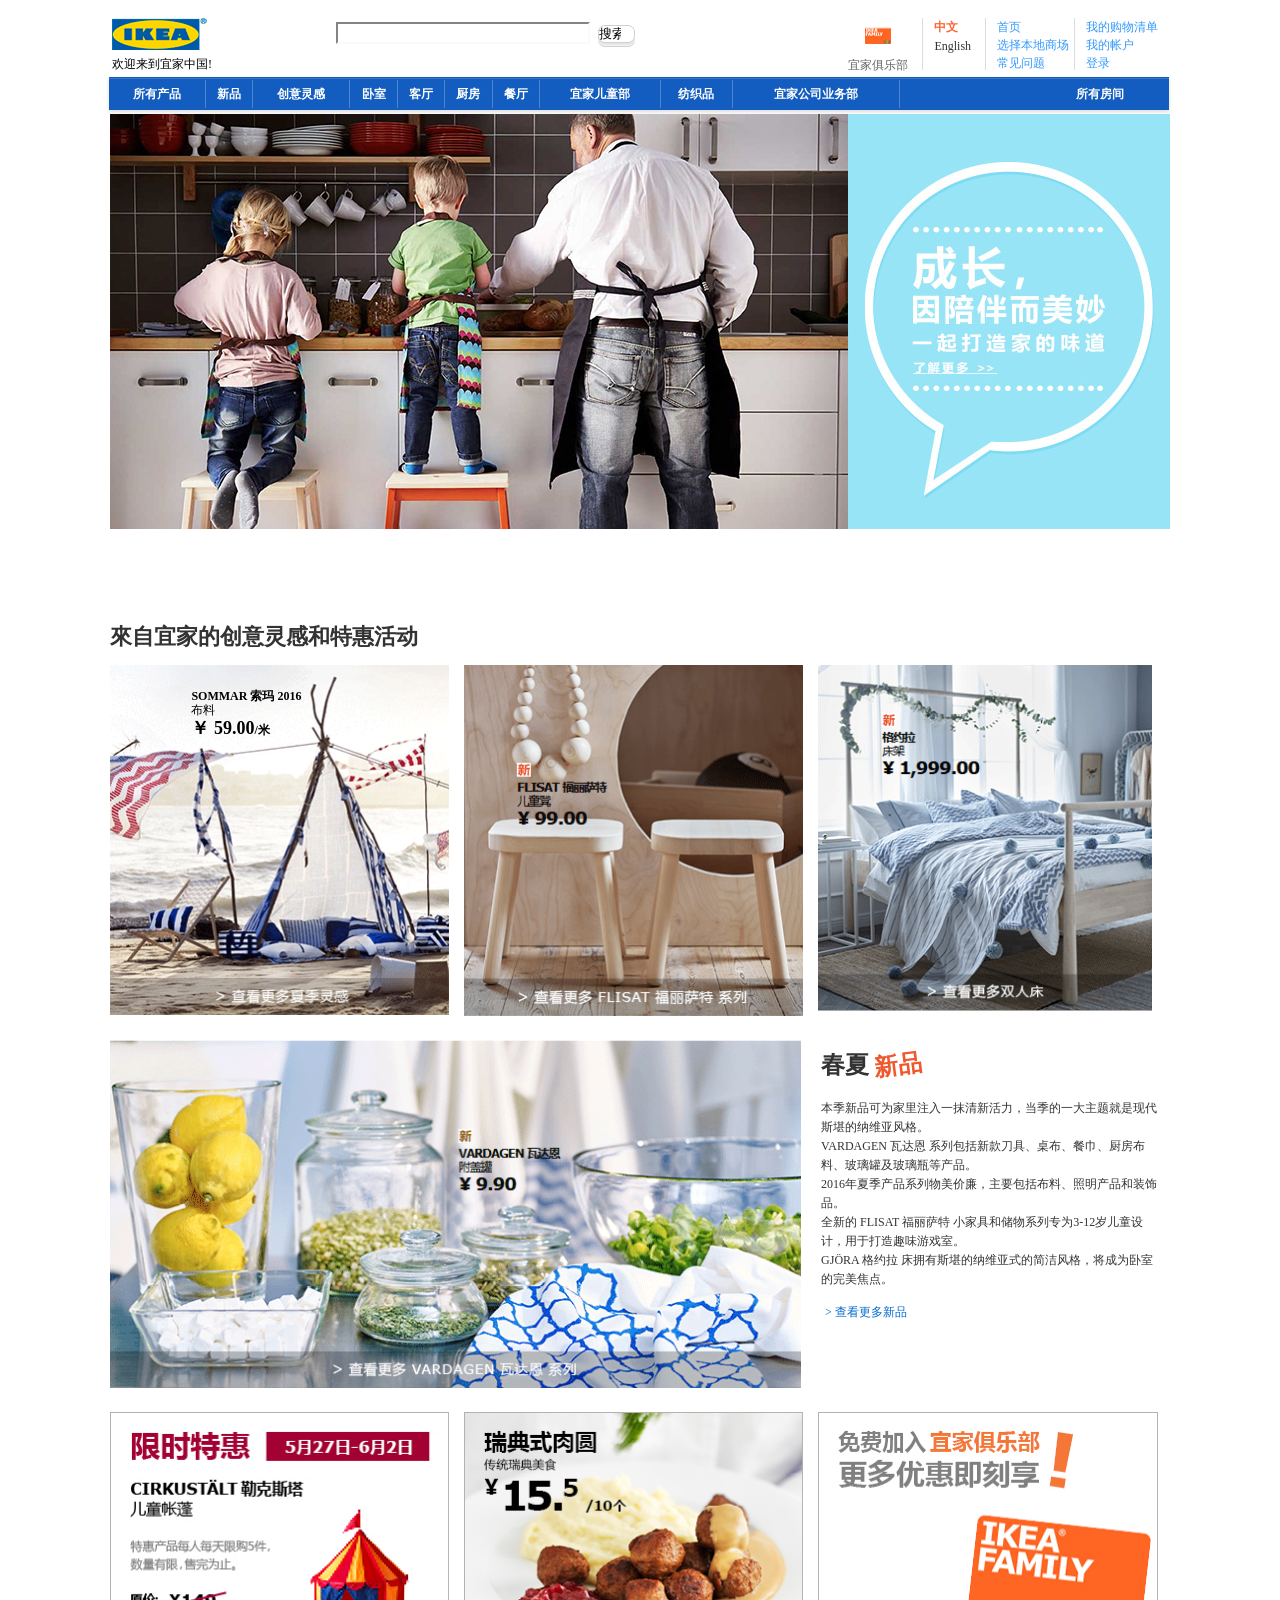
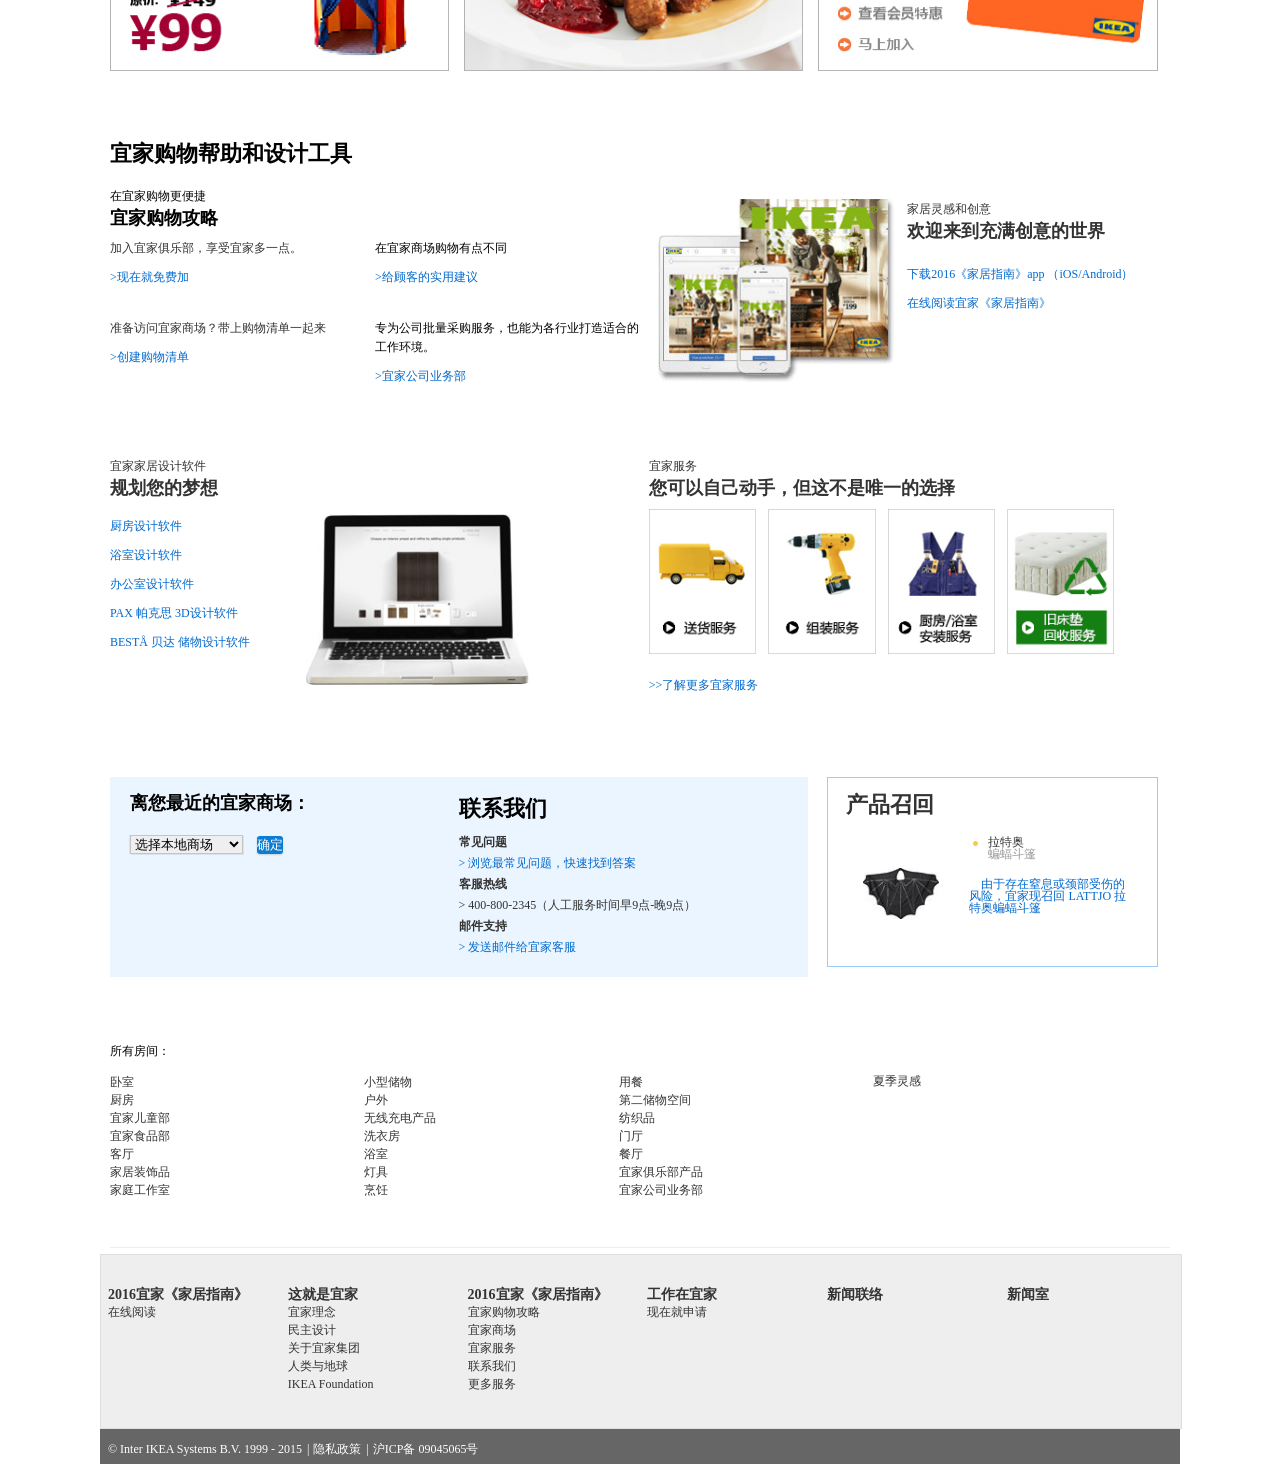
<file: index.html>
<!doctype html>
<html>
<head>
<meta charset="utf-8">
<meta name="viewport" content="width=device-width,initial-scale=1">
<title>首页</title>

<link href="CSS/base-index.css" rel="stylesheet" type="text/css">
<link href="CSS/index.css" rel="stylesheet" type="text/css">
<link href="CSS/media-index.css" rel="stylesheet" type="text/css">
</head>

<body>
	<div class="wrap">
    	<header>
        	<div class="logo"><a href="#"><img src="images/logo.gif"/></a><p>欢迎来到宜家中国!</p></div>
            <form>
            	<input class="text" type="text"/><input class="search" type="search" value="搜索"/>
            </form>
            <div class="right">
            	<div class="box1">
                	<a href="#"><img src="images/familycard01.jpg"/></a>
                    <p><a href="#">宜家俱乐部</a></p>
                </div>
                <div class="box2">
                	<ul>
                    	<li><a href="#"><span>中文</span></a></li>
                        <li><a href="#">English</a></li>
                    </ul>
                </div>
                <div class="box3">
                	<ul>
                    	<li><a href="index.html">首页</a></li>
                        <li><a href="#">选择本地商场</a></li>
                        <li><a href="#">常见问题</a></li>
                    </ul>
                </div>
                <div class="box3">
                	<ul>
                    	<li><a href="#">我的购物清单</a></li>
                        <li><a href="#">我的帐户</a></li>
                        <li><a href="#">登录</a></li>
                    </ul>
                </div>
            </div>
        </header>
        
        
    	<nav class="pcnav">
        	<div class="inner">
            	<ul>
                	<li class="text1"><a href="all products.html">所有产品</a></li>
                    <li class="text2"><a href="new products.html">新品</a></li>
                    <li class="text3"><a href="ideas.html">创意灵感</a></li>
                    <li class="text4"><a href="bedroom.html">卧室</a></li>
                    <li class="text4"><a href="restroom.html">客厅</a></li>
                    <li class="text4"><a href="kitchen.html">厨房</a></li>
                    <li class="text4"><a href="restaurant.html">餐厅</a></li>
                  	<li class="text8"><a href="#">宜家儿童部</a></li>
                    <li class="text9"><a href="#">纺织品</a></li>
                    <li class="text10"><a href="#">宜家公司业务部</a></li>
                </ul>
                <p><a href="#">所有房间</a></p>
            </div>
            <nav class="mebilnav"><img src="images/aaa_03.png"/></nav>
        </nav>
        
        
        <div class="banner">
        	<div class="banner-top">
            	<div class="banner-left"></div>
            	<div class="banner-mid"><img src="images/awgc_pc_zh.jpg"/></div>
            	<div class="banner-right"></div>
            </div>
            <div class="banner-bot">
            	<div class="pic"></div>
                <div class="pic"></div>
                <div class="pic"></div>
                <div class="pic"></div>
            </div>
        	
        </div>
   
   		<section>
        	<div class="page1">
            	<h2>來自宜家的创意灵感和特惠活动</h2>
                <div class="page1-one">
                	<div class="img1"><img src="images/tupian.gif"><div class="page1-one-font"><h3><a href="#">SOMMAR 索玛 2016</a></h3><p><a href="#">布料</a></p><h4>￥ 59.00 </h4><span>/米</span></div><a href="#"><div class="cover"></div></a></div>
                    <div class="img2"><img src="images/shouye--bg_05.gif"/><a href="#"><div class="cover"></div></a></div>
                    <div class="img3"><img src="images/shouye--bg_07.gif"/><a href="#"><div class="cover"></div></a></div>
                </div>
                <div class="page1-two">
                	<div class="page1-two-pic"><img src="images/shouye--bg_12.gif"/><a href="#"><div class="cover"></div></a></div>
                    <div class="page1-two-right">
                    	<div class="page1-two-font1"><h3>春夏</h3><span>新品</span></div>
                        <ul>
                        	<li>本季新品可为家里注入一抹清新活力，当季的一大主题就是现代斯堪的纳维亚风格。</li>
                            <li>VARDAGEN 瓦达恩 系列包括新款刀具、桌布、餐巾、厨房布料、玻璃罐及玻璃瓶等产品。</li>
                            <li>2016年夏季产品系列物美价廉，主要包括布料、照明产品和装饰品。</li>
                            <li>全新的 FLISAT 福丽萨特 小家具和储物系列专为3-12岁儿童设计，用于打造趣味游戏室。</li>
                            <li>GJÖRA 格约拉 床拥有斯堪的纳维亚式的简洁风格，将成为卧室的完美焦点。</li>
                        </ul>
                        <a href="#"><p>> 查看更多新品</p></a>
                        <div class="clear"></div>
                    </div>
                    <div class="clear"></div>
                </div>
                <div class="page1-three">
                	<div class="img1"><a href="#"><img src="images/90206884_hp_zh.jpg"/></a></div>
                    <div class="img1"><img src="images/tf_meatball.jpg"/></div>
                    <div class="img3"><img src="images/TF_tro_family_food3.jpg"/></div>
                </div>
            </div>
            <div class="page2">
            	<h3>宜家购物帮助和设计工具</h3>
            	<div class="page2-one">
                	<div class="page2-one-left">
                    	<p>在宜家购物更便捷</p>
                    	<h3>宜家购物攻略</h3>
                    	<ul>
                    		<li>加入宜家俱乐部，享受宜家多一点。</li>
                            <li><a href="#"><span>>现在就免费加</span></a></li>
                        </ul>
                        <ul>
                        	<li>准备访问宜家商场？带上购物清单一起来</li>
                            <li><a href="#"><span>>创建购物清单</span></a></li>
                    	</ul>
                    </div>
                    <div class="page2-one-mid">
                        <ul>
                    		<li>在宜家商场购物有点不同</li>
                        	<li><a href="#"><span>>给顾客的实用建议</span></a></li>
                    	</ul>
                    	<ul>
                    		<li>专为公司批量采购服务，也能为各行业打造适合的工作环境。</li>
                        	<li><a href="#"><span>>宜家公司业务部</span></a></li>
                    	</ul>
                    </div>
                    <div class="page2-one-right">
                		<div class="pic"><img src="images/shouyebg_03.gif"/></div>
                    	<div class="font">
                    		<p>家居灵感和创意</p>
                        	<h3>欢迎来到充满创意的世界</h3>
                        	<ul>
                        		<li><a href="#">下载2016《家居指南》app （iOS/Android）</a></li>
                            	<li><a href="#">在线阅读宜家《家居指南》</li>
                       	 	</ul>
                    	</div>
                	</div>
                    <div class="clear"></div>
                </div>
                
                <div class="page2-two">
                	<div class="page2-two-left">
                    	<p>宜家家居设计软件</p>
                        <h3>规划您的梦想</h3>
                        <ul>
                        	<li><a href="#">厨房设计软件</a></li>
                            <li><a href="#">浴室设计软件</a></li>
                            <li><a href="#">办公室设计软件</a></li>
                            <li><a href="#">PAX 帕克思 3D设计软件</a></li>
                            <li><a href="#">BESTÅ 贝达 储物设计软件</a></li>
                        </ul>
                    </div>
                    <div class="page2-two-mid"><img src="images/shouye--bg_24.gif"/></div>
                    <div class="page2-two-right">
                    	<p>宜家服务</p>
                        <h3>您可以自己动手，但这不是唯一的选择</h3>
                        <div class="pic">
                        	<img src="images/shouye--bg_15.gif"/>
                            <img src="images/shouye--bg_17.gif"/>
                            <img src="images/shouye--bg_19.gif"/>
                            <img src="images/shouye--bg_21.gif"/>
                        </div>
                        <a href="#"><span>>>了解更多宜家服务</span></a>
                        <div class="clear"></div>
                  </div>
                  <div claas="clear"></div>
                </div>
                
                <div class="page2-three">
                	<div class="page2-three-left">
                    	<h3>离您最近的宜家商场：</h3>
                        <form>
                        	<select>
                            	<option><p>选择本地商场</p></option>
                                <option><a href="#">北京四元桥商城</a></option>
                                <option><a href="#">北京西华门商场</a></option>
                                <option><a href="#">成都成华商城</a></option>
                                <option><a href="#">成都高新商城</a></option>
                                <option><a href="#">大连商场</a></option>
                                <option><a href="#">佛山商场</a></option>
                                <option><a href="#">广州商场</a></option>
                                <option><a href="#">杭州商场</a></option>
                                <option><a href="#">南京商场</a></option>
                                <option><a href="#">宁波商场</a></option>
                                <option><a href="#">上海宝山商场</a></option>
                                <option><a href="#">上海徐汇商场</a></option>
                                <option><a href="#">上海北蔡商场</a></option>
                                <option><a href="#">深圳商场</a></option>
                                <option><a href="#">沈阳商场</a></option>
                                <option><a href="#">苏州商场</a></option>
                                <option><a href="#">天津商场</a></option>
                                <option><a href="#">无锡商场</a></option>
                            </select>
                            <a href="#"><input class="submit" type="submit"/ value="确定"></a>
                        </form>
                    </div>
                    <div class="page2-three-mid">
                    	<h3>联系我们</h3>
                        <ul>
                        	<li><h4>常见问题</h4></li>
                            <li><span><a href="#">> 浏览最常见问题，快速找到答案</a></span></li>
                            
                        </ul>
                        <ul>
                        	<li><h4>客服热线</h4></li>
                            <li><p>> 400-800-2345（人工服务时间早9点-晚9点）</p></li>
                        </ul>
                        <ul>
                        	<li><h4>邮件支持</h4></li>
                            <li><span><a href="#">> 发送邮件给宜家客服</a></span></li>
                            
                        </ul>
                    </div>
                    <div class="page2-three-right">
                    	<h3>产品召回</h3>
                        <div class="box"><p><span>拉特奥</span><br/>蝙蝠斗篷</p></div>
                        <div class="team">
                        	<img src="images/shouye--bg_32.gif"/>
                            <p><a href="#">由于存在窒息或颈部受伤的风险，宜家现召回 LATTJO 拉特奥蝙蝠斗篷</a></p>
                        </div>
                    </div>
                    <div class="clear"></div>
                </div>
                
                <div class="page2-four">
                	<p>所有房间：</p>
                    <ul>
                    	<li><a href="#">卧室</a></li>
                        <li><a href="#">厨房</a></li>
                        <li><a href="#">宜家儿童部</a></li>
                        <li><a href="#">宜家食品部</a></li>
                        <li><a href="#">客厅</a></li>
                        <li><a href="#">家居装饰品</a></li>
                        <li><a href="#">家庭工作室</a></li>
                    </ul>
                    <ul>
                    	<li><a href="#">小型储物</a></li>
                        <li><a href="#">户外</a></li>
                        <li><a href="#">无线充电产品</a></li>
                        <li><a href="#">洗衣房</a></li>
                        <li><a href="#">浴室</a></li>
                        <li><a href="#">灯具</a></li>
                        <li><a href="#">烹饪</a></li>
                    </ul>
                    <ul>
                    	<li><a href="#">用餐</a></li>
                        <li><a href="#">第二储物空间</a></li>
                        <li><a href="#">纺织品</a></li>
                        <li><a href="#">门厅</a></li>
                        <li><a href="#">餐厅</a></li>
                        <li><a href="#">宜家俱乐部产品</a></li>
                        <li><a href="#">宜家公司业务部</a></li>
                    </ul>
                    <span><a href="#">夏季灵感</a></span>
                    <div class="clear"></div>
                </div>
                <div class="clear"></div>

            </div>
            <div class="clear"></div>
            
        </section>
   

    	<footer>
        	<div class="inner">
            	<div class="inner-left">
                	<h4><a href="#">2016宜家《家居指南》</a></h4>
                	<ul>
                    	<li><a href="#">在线阅读</a></li>
                    </ul>
                </div>
                <div class="inner-left">
                	<h4><a href="#">这就是宜家</a></h4>
                	<ul>
                    	<li><a href="#">宜家理念</a></li>
                    	<li><a href="#">民主设计</a></li>
                        <li><a href="#">关于宜家集团</a></li>
                        <li><a href="#">人类与地球</a></li>
                        <li><a href="#">IKEA Foundation</a></li>
                    </ul>
                </div>
                <div class="inner-left">
                	<h4><a href="#">2016宜家《家居指南》</a></h4>
                	<ul>
                    	<li><a href="#">宜家购物攻略</a></li>
                        <li><a href="#">宜家商场</a></li>
                        <li><a href="#">宜家服务</a></li>
                        <li><a href="#">联系我们</a></li>
                        <li><a href="#">更多服务</a></li>
                    </ul>
                </div>
                <div class="inner-left">
                	<h4><a href="#">工作在宜家</a></h4>
                	<ul>
                    	<li><a href="#">现在就申请</a></li>
                    </ul>
                </div>
                <div class="inner-left">
                	<h4><a href="#">新闻联络</a></h4>
                </div>
                <div class="inner-left">
                	<h4><a href="#">新闻室</a></h4>
                </div>
                <div class="clear"></div>
            </div>
        </footer>
        
        <div class="clear"></div>
        
        <div class="bottom">
        	<div class="inner">
            	<ul>
                	<li> &copy Inter IKEA Systems B.V. 1999 - 2015<span>|</span></li>
                    <li>隐私政策<span>|</span></li>
                    <li>沪ICP备 09045065号</li>
                </ul>
            </div>
        </div>   
     </div>  
</body>
</html>
</file>
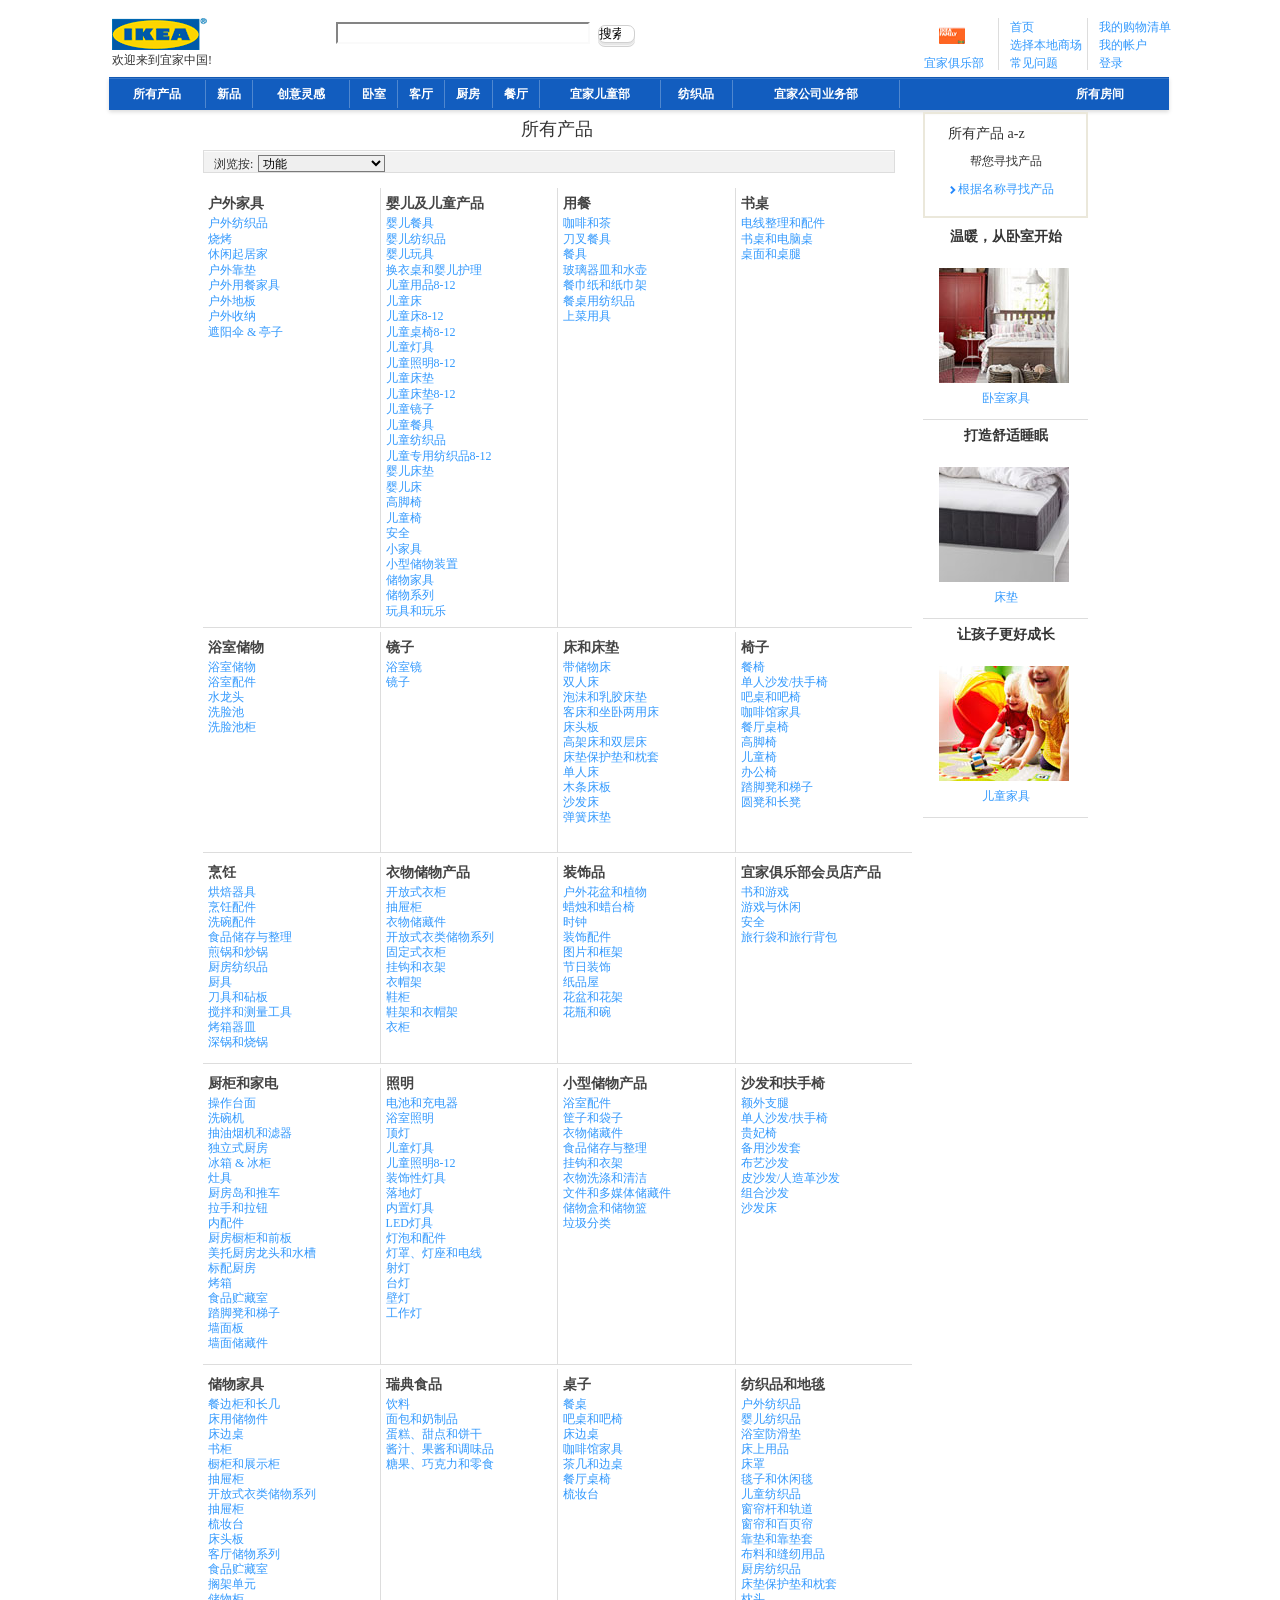
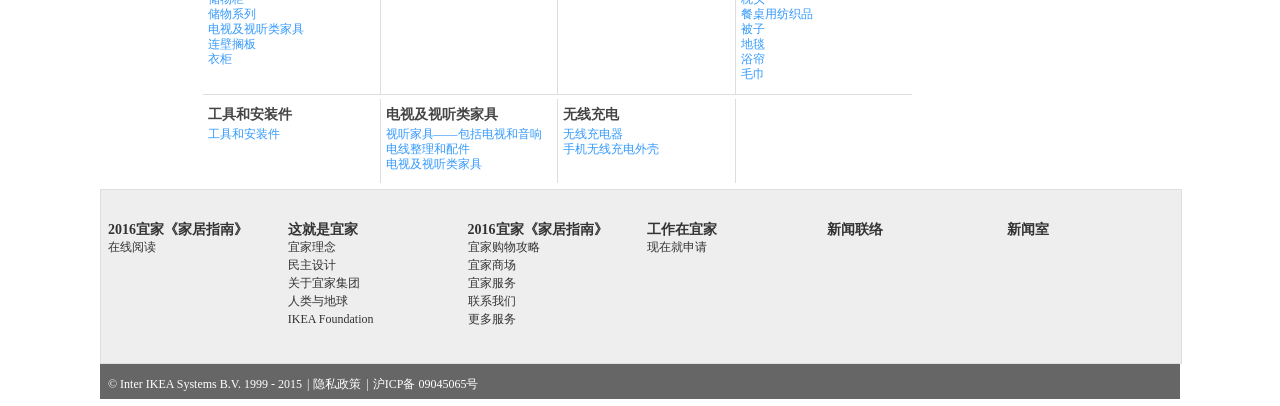
<file: all products.html>
<!doctype html>
<html>
<head>
<meta charset="utf-8">
<title>所有产品</title>

<link href="CSS/base.css" rel="stylesheet" type="text/css">
<link href="CSS/all products.css" rel="stylesheet" type="text/css">
<link href="CSS/media-all products.css" rel="stylesheet" type="text/css">
</head>


<body>
	<div class="wrap">
    	<header>
        	<div class="logo"><a href="#"><img src="images/logo.gif"/></a><p>欢迎来到宜家中国!</p></div>
            <form>
            	<input class="text" type="text"/><input class="search" type="search" value="搜索"/>
            </form>
            <div class="right">
            	<div class="box1">
                	<a href="#"><img src="images/familycard01.jpg"/></a>
                    <p><a href="#">宜家俱乐部</a></p>
                </div>
                <div class="box2">
                	<ul>
                    	<li><a href="index.html">首页</a></li>
                        <li><a href="#">选择本地商场</a></li>
                        <li><a href="#">常见问题</a></li>
                    </ul>
                </div>
                <div class="box2">
                	<ul>
                    	<li><a href="#">我的购物清单</a></li>
                        <li><a href="#">我的帐户</a></li>
                        <li><a href="#">登录</a></li>
                    </ul>
                </div>
            </div>
        </header>
        
        
    	<nav class="pcnav">
        	<div class="inner">
            	<ul>
                	<li class="text1"><a href="all products.html">所有产品</a></li>
                    <li class="text2"><a href="new products.html">新品</a></li>
                    <li class="text3"><a href="ideas.html">创意灵感</a></li>
                    <li class="text4"><a href="bedroom.html">卧室</a></li>
                    <li class="text4"><a href="restroom.html">客厅</a></li>
                    <li class="text4"><a href="kitchen.html">厨房</a></li>
                    <li class="text4"><a href="restaurant.html">餐厅</a></li>
                  	<li class="text8"><a href="#">宜家儿童部</a></li>
                    <li class="text9"><a href="#">纺织品</a></li>
                    <li class="text10"><a href="#">宜家公司业务部</a></li>
                </ul>
                <p><a href="#">所有房间</a></p>
            </div>
            <nav class="mebilnav"><img src="images/aaa_03.png"/></nav>
        </nav>
        

    	<section>
        	<div class="left">
            	<h2>所有产品</h2>
                <div class="left-top">
                	<form>
                    	<div class="text"><p>浏览按:</p>
                        <select>
                        	<option>功能</option>
                            <option>部门</option>
                        </select>
                         </div>
                    </form>
                <div class="left-bot">
                	<div class="left-bot-one">
                        	<h3>户外家具</h3>
                        	<ul>
                                <li><a href="#">户外纺织品</a></li>
                                <li><a href="#">烧烤</a></li>
                                <li><a href="#">休闲起居家</a></li>
                                <li><a href="#">户外靠垫</a></li>
                                <li><a href="#">户外用餐家具</a></li>
                                <li><a href="#">户外地板</a></li>
                                <li><a href="#">户外收纳</a></li>
                                <li><a href="#">遮阳伞 & 亭子</a></li>
                            </ul>
                        </div>
                        <div class="left-bot-one">
                        	<h3>婴儿及儿童产品</h3>
                        	<ul>
                                <li><a href="#">婴儿餐具</a></li>
                                <li><a href="#">婴儿纺织品</a></li>
                                <li><a href="#">婴儿玩具</a></li>
                                <li><a href="#">换衣桌和婴儿护理</a></li>
                                <li><a href="#">儿童用品8-12</a></li>
                                <li><a href="#">儿童床</a></li>
                                <li><a href="#">儿童床8-12</a></li>
                                <li><a href="#">儿童桌椅8-12</a></li>
                                <li><a href="#">儿童灯具</a></li>
                                <li><a href="#">儿童照明8-12</a></li>
                                <li><a href="#">儿童床垫</a></li>
                                <li><a href="#">儿童床垫8-12</a></li>
                                <li><a href="#">儿童镜子</a></li>
                                <li><a href="#">儿童餐具</a></li>
                                <li><a href="#">儿童纺织品</a></li>
                                <li><a href="#">儿童专用纺织品8-12</a></li>
                                <li><a href="#">婴儿床垫</a></li>
                                <li><a href="#">婴儿床</a></li>
                                <li><a href="#">高脚椅</a></li>
                                <li><a href="#">儿童椅</a></li>
                                <li><a href="#">安全</a></li>
                                <li><a href="#">小家具</a></li>
                                <li><a href="#">小型储物装置</a></li>
                                <li><a href="#">储物家具</a></li>
                                <li><a href="#">储物系列</a></li>
                                <li><a href="#">玩具和玩乐</a></li>
                            </ul>
                        </div>
                        <div class="left-bot-one">
                        	<h3>用餐</h3>
                        	<ul>
                                <li><a href="#">咖啡和茶</a></li>
                                <li><a href="#">刀叉餐具</a></li>
                                <li><a href="#">餐具</a></li>
                                <li><a href="#">玻璃器皿和水壶</a></li>
                                <li><a href="#">餐巾纸和纸巾架</a></li>
                                <li><a href="#">餐桌用纺织品</a></li>
                                <li><a href="#">上菜用具</a></li>
                            </ul>
                        </div>
                        <div class="left-bot-one">
                        	<h3>书桌</h3>
                        	<ul>
                                <li><a href="#">电线整理和配件</a></li>
                                <li><a href="#">书桌和电脑桌</a></li>
                                <li><a href="#">桌面和桌腿</a></li>
                            </ul>
                        </div>
                        
                        <div class="left-bot-two">
                        	<h3>浴室储物</h3>
                        	<ul>
                                <li><a href="#">浴室储物</a></li>
                                <li><a href="#">浴室配件</a></li>
                                <li><a href="#">水龙头</a></li>
                                <li><a href="#">洗脸池</a></li>
                                <li><a href="#">洗脸池柜</a></li>
                            </ul>
                        </div>
                        <div class="left-bot-two">
                        	<h3>镜子</h3>
                        	<ul>
                                <li><a href="#">浴室镜</a></li>
                                <li><a href="#">镜子</a></li>
                            </ul>
                        </div>
                        <div class="left-bot-two">
                        	<h3>床和床垫</h3>
                        	<ul>
                                <li><a href="#">带储物床</a></li>
                                <li><a href="#">双人床</a></li>
                                <li><a href="#">泡沫和乳胶床垫</a></li>
                                <li><a href="#">客床和坐卧两用床</a></li>
                                <li><a href="#">床头板</a></li>
                                <li><a href="#">高架床和双层床</a></li>
                                <li><a href="#">床垫保护垫和枕套</a></li>
                                <li><a href="#">单人床</a></li>
                                <li><a href="#">木条床板</a></li>
                                <li><a href="#">沙发床</a></li>
                                <li><a href="#">弹簧床垫</a></li>
                            </ul>
                        </div>
                        <div class="left-bot-two">
                        	<h3>椅子</h3>
                        	<ul>
                                <li><a href="#">餐椅</a></li>
                                <li><a href="#">单人沙发/扶手椅</a></li>
                                <li><a href="#">吧桌和吧椅</a></li>
                                <li><a href="#">咖啡馆家具</a></li>
                                <li><a href="#">餐厅桌椅</a></li>
                                <li><a href="#">高脚椅</a></li>
                                <li><a href="#">儿童椅</a></li>
                                <li><a href="#">办公椅</a></li>
                                <li><a href="#">踏脚凳和梯子</a></li>
                                <li><a href="#">圆凳和长凳</a></li>
                            </ul>
                        </div>
                        
                        <div class="left-bot-three">
                        	<h3>烹饪</h3>
                        	<ul>
                                <li><a href="#">烘焙器具</a></li>
                                <li><a href="#">烹饪配件</a></li>
                                <li><a href="#">洗碗配件</a></li>
                                <li><a href="#">食品储存与整理</a></li>
                                <li><a href="#">煎锅和炒锅</a></li>
                                <li><a href="#">厨房纺织品</a></li>
                                <li><a href="#">厨具</a></li>
                                <li><a href="#">刀具和砧板</a></li>
                                <li><a href="#">搅拌和测量工具</a></li>
                                <li><a href="#">烤箱器皿</a></li>
                                <li><a href="#">深锅和烧锅</a></li>
                            </ul>
                        </div>
                        <div class="left-bot-three">
                        	<h3>衣物储物产品</h3>
                        	<ul>
                                <li><a href="#">开放式衣柜</a></li>
                                <li><a href="#">抽屉柜</a></li>
                                <li><a href="#">衣物储藏件</a></li>
                                <li><a href="#">开放式衣类储物系列</a></li>
                                <li><a href="#">固定式衣柜</a></li>
                                <li><a href="#">挂钩和衣架</a></li>
                                <li><a href="#">衣帽架</a></li>
                                <li><a href="#">鞋柜</a></li>
                                <li><a href="#">鞋架和衣帽架</a></li>
                                <li><a href="#">衣柜</a></li>
                            </ul>
                        </div>
                        <div class="left-bot-three">
                        	<h3>装饰品</h3>
                        	<ul>
                                <li><a href="#">户外花盆和植物</a></li>
                                <li><a href="#">蜡烛和蜡台椅</a></li>
                                <li><a href="#">时钟</a></li>
                                <li><a href="#">装饰配件</a></li>
                                <li><a href="#">图片和框架</a></li>
                                <li><a href="#">节日装饰</a></li>
                                <li><a href="#">纸品屋</a></li>
                                <li><a href="#">花盆和花架</a></li>
                                <li><a href="#">花瓶和碗</a></li>
                            </ul>
                        </div>
                        <div class="left-bot-three">
                        	<h3>宜家俱乐部会员店产品</h3>
                        	<ul>
                                <li><a href="#">书和游戏</a></li>
                                <li><a href="#">游戏与休闲</a></li>
                                <li><a href="#">安全</a></li>
                                <li><a href="#">旅行袋和旅行背包</a></li>
                            </ul>
                        </div>
                        
                        <div class="left-bot-four">
                        	<h3>厨柜和家电</h3>
                        	<ul>
                                <li><a href="#">操作台面</a></li>
                                <li><a href="#">洗碗机</a></li>
                                <li><a href="#">抽油烟机和滤器</a></li>
                                <li><a href="#">独立式厨房</a></li>
                                <li><a href="#">冰箱 & 冰柜</a></li>
                                <li><a href="#">灶具</a></li>
                                <li><a href="#">厨房岛和推车</a></li>
                                <li><a href="#">拉手和拉钮</a></li>
                                <li><a href="#">内配件</a></li>
                                <li><a href="#">厨房橱柜和前板</a></li>
                                <li><a href="#">美托厨房龙头和水槽</a></li>
                                <li><a href="#">标配厨房</a></li>
                                <li><a href="#">烤箱</a></li>
                                <li><a href="#">食品贮藏室</a></li>
                                <li><a href="#">踏脚凳和梯子</a></li>
                                <li><a href="#">墙面板</a></li>
                                <li><a href="#">墙面储藏件</a></li>
                            </ul>
                        </div>
                        <div class="left-bot-four">
                        	<h3>照明</h3>
                        	<ul>
                                <li><a href="#">电池和充电器</a></li>
                                <li><a href="#">浴室照明</a></li>
                                <li><a href="#">顶灯</a></li>
                                <li><a href="#">儿童灯具</a></li>
                                <li><a href="#">儿童照明8-12</a></li>
                                <li><a href="#">装饰性灯具</a></li>
                                <li><a href="#">落地灯</a></li>
                                <li><a href="#">内置灯具</a></li>
                                <li><a href="#">LED灯具</a></li>
                                <li><a href="#">灯泡和配件</a></li>
                                <li><a href="#">灯罩、灯座和电线</a></li>
                                <li><a href="#">射灯</a></li>
                                <li><a href="#">台灯</a></li>
                                <li><a href="#">壁灯</a></li>
                                <li><a href="#">工作灯</a></li>
                            </ul>
                        </div>
                        <div class="left-bot-four">
                        	<h3>小型储物产品</h3>
                        	<ul>
                                <li><a href="#">浴室配件</a></li>
                                <li><a href="#">筐子和袋子</a></li>
                                <li><a href="#">衣物储藏件</a></li>
                                <li><a href="#">食品储存与整理</a></li>
                                <li><a href="#">挂钩和衣架</a></li>
                                <li><a href="#">衣物洗涤和清洁</a></li>
                                <li><a href="#">文件和多媒体储藏件</a></li>
                                <li><a href="#">储物盒和储物篮</a></li>
                                <li><a href="#">垃圾分类</a></li>
                            </ul>
                        </div>
                        <div class="left-bot-four">
                        	<h3>沙发和扶手椅</h3>
                        	<ul>
                                <li><a href="#">额外支腿</a></li>
                                <li><a href="#">单人沙发/扶手椅</a></li>
                                <li><a href="#">贵妃椅</a></li>
                                <li><a href="#">备用沙发套</a></li>
                                <li><a href="#">布艺沙发</a></li>
                                <li><a href="#">皮沙发/人造革沙发</a></li>
                                <li><a href="#">组合沙发</a></li>
                                <li><a href="#">沙发床</a></li>
                            </ul>
                        </div>
                        
                        <div class="left-bot-five">
                        	<h3>储物家具</h3>
                        	<ul>
                                <li><a href="#">餐边柜和长几</a></li>
                                <li><a href="#">床用储物件</a></li>
                                <li><a href="#">床边桌</a></li>
                                <li><a href="#">书柜</a></li>
                                <li><a href="#">橱柜和展示柜</a></li>
                                <li><a href="#">抽屉柜</a></li>
                                <li><a href="#">开放式衣类储物系列</a></li>
                                <li><a href="#">抽屉柜</a></li>
                                <li><a href="#">梳妆台</a></li>
                                <li><a href="#">床头板</a></li>
                                <li><a href="#">客厅储物系列</a></li>
                                <li><a href="#">食品贮藏室</a></li>
                                <li><a href="#">搁架单元</a></li>
                                <li><a href="#">储物柜</a></li>
                                <li><a href="#">储物系列</a></li>
                                <li><a href="#">电视及视听类家具</a></li>
                                <li><a href="#">连壁搁板</a></li>
                                <li><a href="#">衣柜</a></li>
                            </ul>
                        </div>
                        <div class="left-bot-five">
                        	<h3>瑞典食品</h3>
                        	<ul>
                                <li><a href="#">饮料</a></li>
                                <li><a href="#">面包和奶制品</a></li>
                                <li><a href="#">蛋糕、甜点和饼干</a></li>
                                <li><a href="#">酱汁、果酱和调味品</a></li>
                                <li><a href="#">糖果、巧克力和零食</a></li>
                            </ul>
                        </div>
                        <div class="left-bot-five">
                        	<h3>桌子</h3>
                        	<ul>
                                <li><a href="#">餐桌</a></li>
                                <li><a href="#">吧桌和吧椅</a></li>
                                <li><a href="#">床边桌</a></li>
                                <li><a href="#">咖啡馆家具</a></li>
                                <li><a href="#">茶几和边桌</a></li>
                                <li><a href="#">餐厅桌椅</a></li>
                                <li><a href="#">梳妆台</a></li>
                            </ul>
                        </div>
                        <div class="left-bot-five">
                        	<h3>纺织品和地毯</h3>
                        	<ul>
                                <li><a href="#">户外纺织品</a></li>
                                <li><a href="#">婴儿纺织品</a></li>
                                <li><a href="#">浴室防滑垫</a></li>
                                <li><a href="#">床上用品</a></li>
                                <li><a href="#">床罩</a></li>
                                <li><a href="#">毯子和休闲毯</a></li>
                                <li><a href="#">儿童纺织品</a></li>
                                <li><a href="#">窗帘杆和轨道</a></li>
                                <li><a href="#">窗帘和百页帘</a></li>
                                <li><a href="#">靠垫和靠垫套</a></li>
                                <li><a href="#">布料和缝纫用品</a></li>
                                <li><a href="#">厨房纺织品</a></li>
                                <li><a href="#">床垫保护垫和枕套</a></li>
                                <li><a href="#">枕头</a></li>
                                <li><a href="#">餐桌用纺织品</a></li>
                                <li><a href="#">被子</a></li>
                                <li><a href="#">地毯</a></li>
                                <li><a href="#">浴帘</a></li>
                                <li><a href="#">毛巾</a></li>
                            </ul>
                        </div>
                        
                        <div class="left-bot-six">
                        	<h3>工具和安装件</h3>
                        	<ul>
                                <li><a href="#">工具和安装件</a></li>
                            </ul>
                        </div>
                        <div class="left-bot-six">
                        	<h3>电视及视听类家具</h3>
                        	<ul>
                                <li><a href="#">视听家具——包括电视和音响</a></li>
                                <li><a href="#">电线整理和配件</a></li>
                                <li><a href="#">电视及视听类家具</a></li>
                            </ul>
                        </div>
                        <div class="left-bot-six">
                        	<h3>无线充电</h3>
                        	<ul>
                                <li><a href="#">无线充电器</a></li>
                                <li><a href="#">手机无线充电外壳</a></li>
                            </ul>
                        </div>

                    </div>
                </div>
            </div>
           
            
            <div class="right">
            	<div class="hezi">
                	<h4><a href="#">所有产品 a-z</a></h4>
					<p>帮您寻找产品<br/><a href="#">根据名称寻找产品</a></p>
                </div>
                <div class="team">
                	<ul class="team-box1">
                		<li>
                    		<h3>温暖，从卧室开始</h3>
                        	<div class="pic"><a href="#"><img src="images/bedroom_130x115.jpg"/></a></div>
                        	<p><a href="#">卧室家具</a></p>
                    	</li>
                	</ul>
                	<ul class="team-box2">
                		<li>
                    		<h3>打造舒适睡眠</h3>
                        	<div class="pic"><a href="#"><img src="images/mattresses_130x115.jpg"/></a></div>
                        	<p><a href="#">床垫</a></p>
                    	</li>
                	</ul>
                	<ul class="team-box3">
                		<li>
                    		<h3>让孩子更好成长</h3>
                        	<div class="pic"><a href="#"><img src="images/children_130x115.jpg"/></a></div>
                        	<p><a href="#">儿童家具</a></p>
                    	</li>
                	</ul>
                </div>
            </div>
        </section>
        
        <div class="cover"></div>
        
        <div class="clear"></div>
        
    	<footer>
        	<div class="inner">
            	<div class="inner-left">
                	<h4><a href="#">2016宜家《家居指南》</a></h4>
                	<ul>
                    	<li><a href="#">在线阅读</a></li>
                    </ul>
                </div>
                <div class="inner-left">
                	<h4><a href="#">这就是宜家</a></h4>
                	<ul>
                    	<li><a href="#">宜家理念</a></li>
                    	<li><a href="#">民主设计</a></li>
                        <li><a href="#">关于宜家集团</a></li>
                        <li><a href="#">人类与地球</a></li>
                        <li><a href="#">IKEA Foundation</a></li>
                    </ul>
                </div>
                <div class="inner-left">
                	<h4><a href="#">2016宜家《家居指南》</a></h4>
                	<ul>
                    	<li><a href="#">宜家购物攻略</a></li>
                        <li><a href="#">宜家商场</a></li>
                        <li><a href="#">宜家服务</a></li>
                        <li><a href="#">联系我们</a></li>
                        <li><a href="#">更多服务</a></li>
                    </ul>
                </div>
                <div class="inner-left">
                	<h4><a href="#">工作在宜家</a></h4>
                	<ul>
                    	<li><a href="#">现在就申请</a></li>
                    </ul>
                </div>
                <div class="inner-left">
                	<h4><a href="#">新闻联络</a></h4>
                </div>
                <div class="inner-left">
                	<h4><a href="#">新闻室</a></h4>
                </div>
            </div>
        </footer>
        
        <div class="clear"></div>
        
        <div class="bottom">
        	<div class="inner">
            	<ul>
                	<li> &copy Inter IKEA Systems B.V. 1999 - 2015<span>|</span></li>
                    <li>隐私政策<span>|</span></li>
                    <li>沪ICP备 09045065号</li>
                </ul>
            </div>
        </div>
    </div>
</body>
</html>
</file>
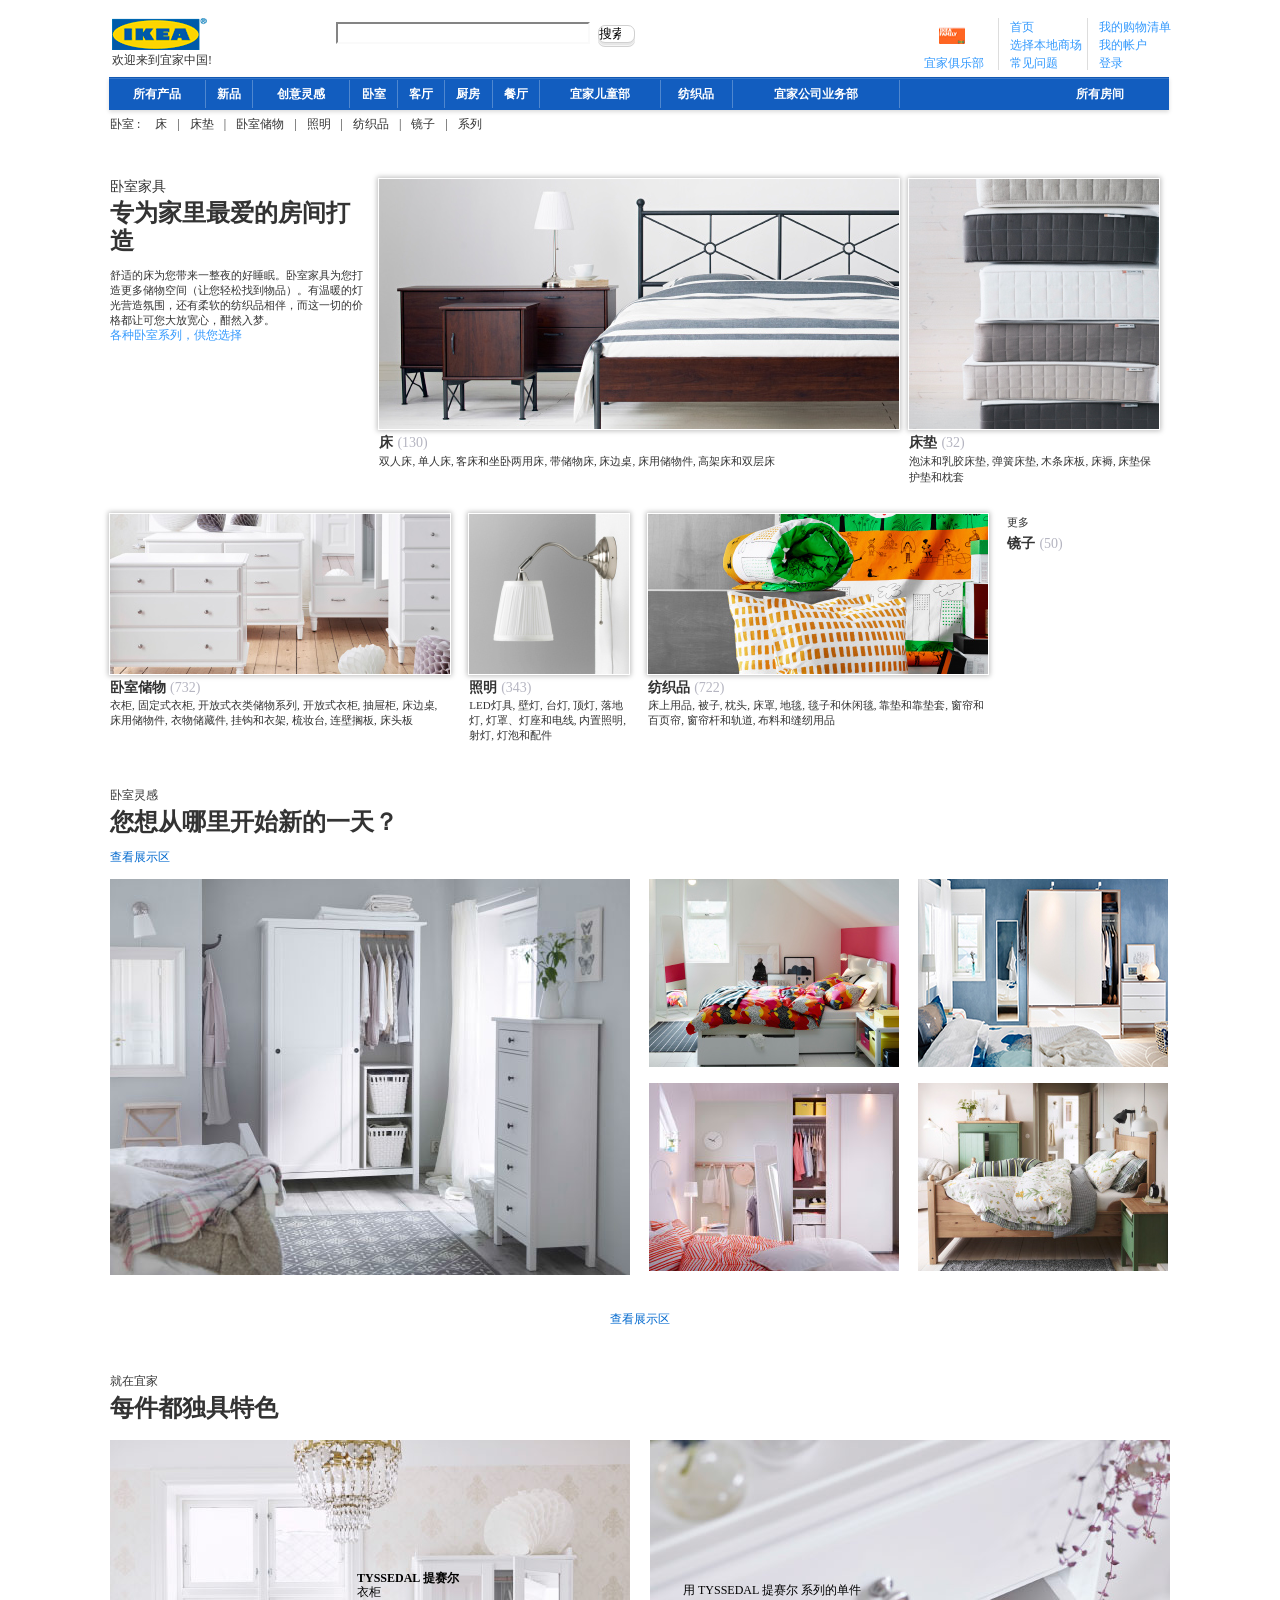
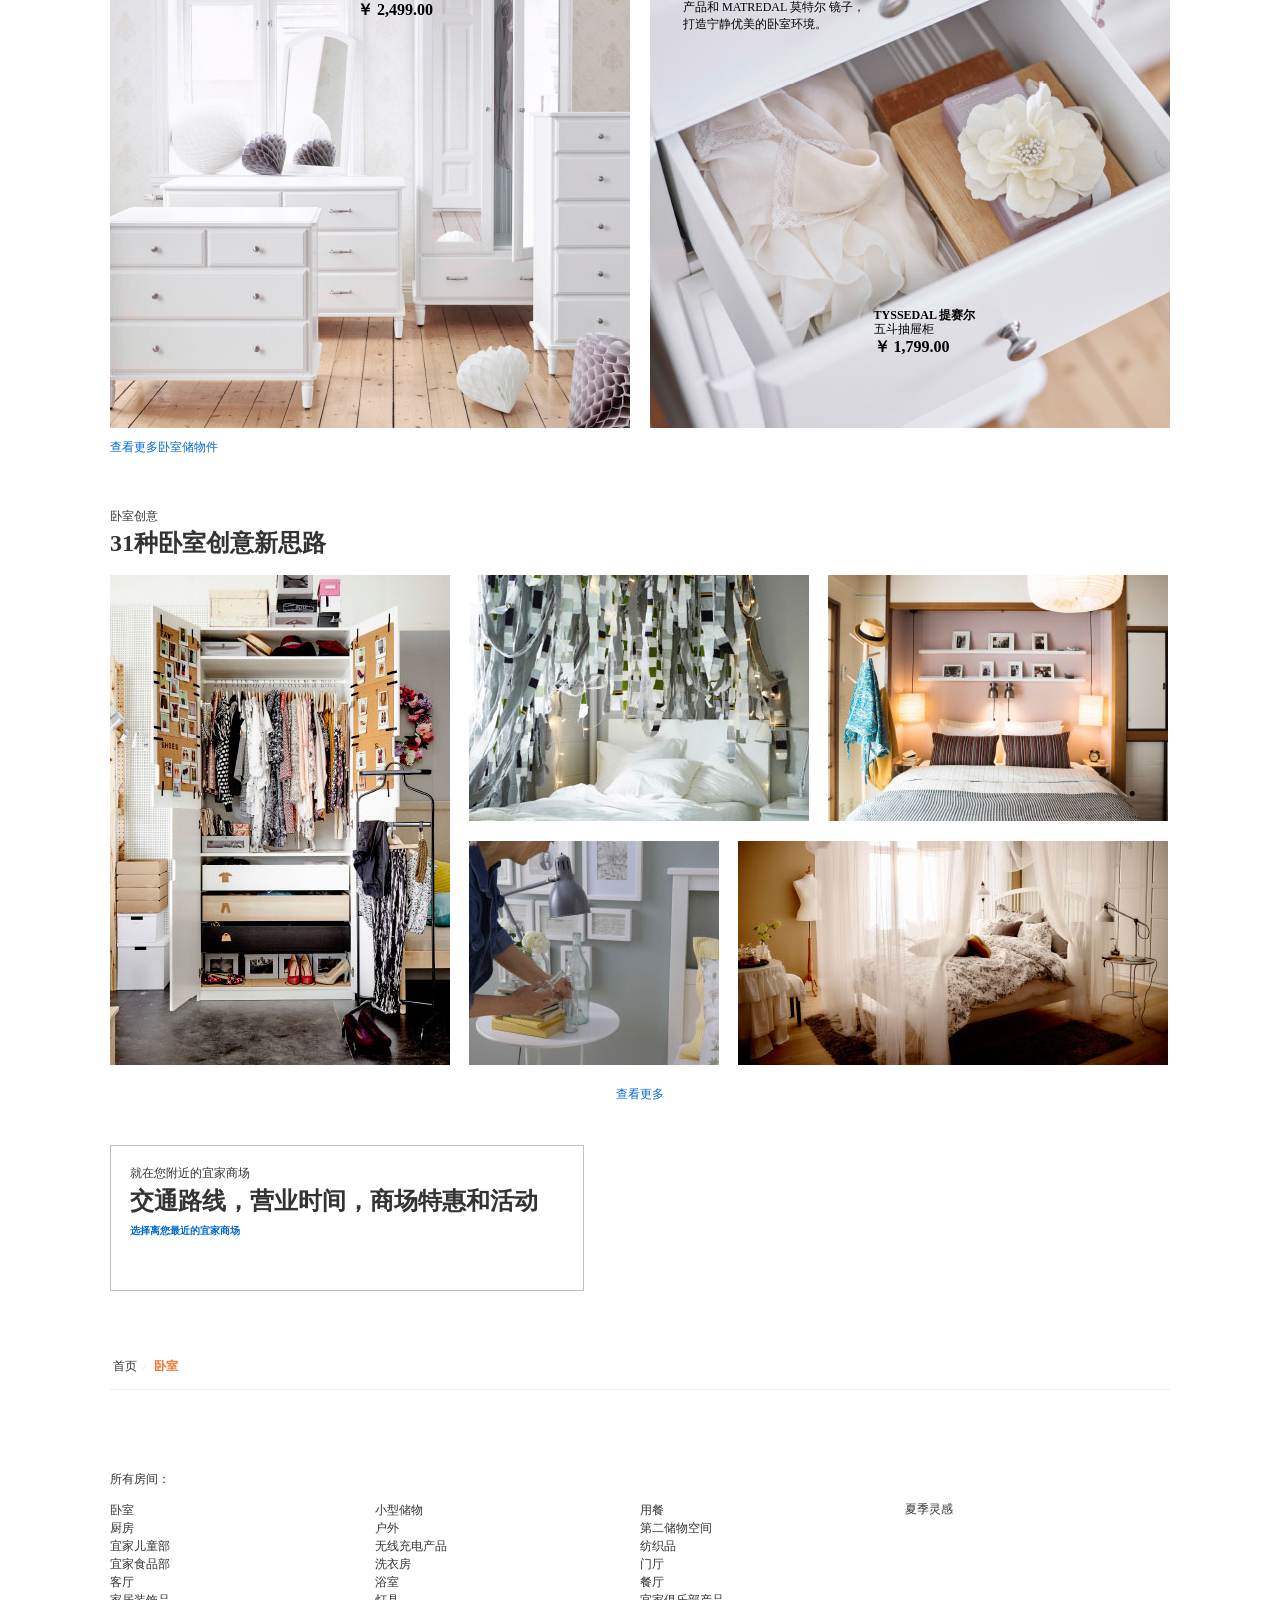
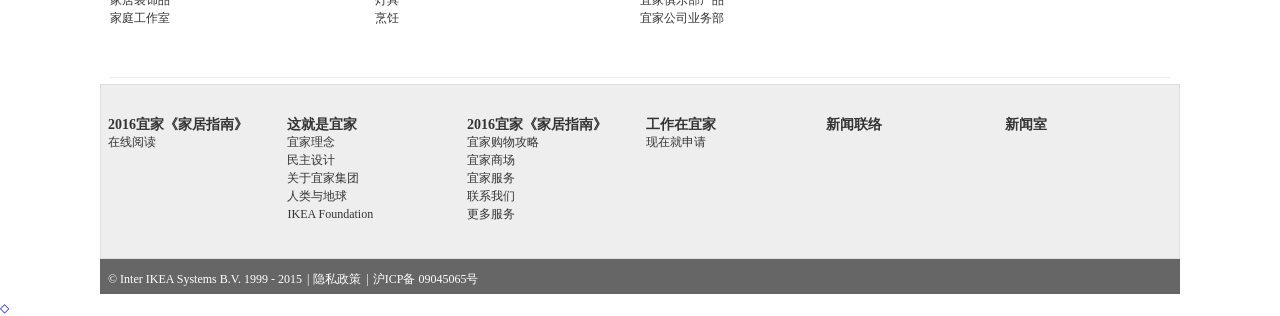
<file: bedroom.html>
<!doctype html>
<html>
<head>
<meta charset="utf-8">
<title>卧室</title>

<link href="CSS/base.css" rel="stylesheet" type="text/css">
<link href="CSS/bedroom.css" rel="stylesheet" type="text/css">
</head>

<body>
	<div class="wrap">
    	<header>
        	<div class="logo"><a href="#"><img src="images/logo.gif"/></a><p>欢迎来到宜家中国!</p></div>
            <form>
            	<input class="text" type="text"/><input class="search" type="search" value="搜索"/>
            </form>
            <div class="right">
            	<div class="box1">
                	<a href="#"><img src="images/familycard01.jpg"/></a>
                    <p><a href="#">宜家俱乐部</a></p>
                </div>
                <div class="box2">
                	<ul>
                    	<li><a href="index.html">首页</a></li>
                        <li><a href="#">选择本地商场</a></li>
                        <li><a href="#">常见问题</a></li>
                    </ul>
                </div>
                <div class="box2">
                	<ul>
                    	<li><a href="#">我的购物清单</a></li>
                        <li><a href="#">我的帐户</a></li>
                        <li><a href="#">登录</a></li>
                    </ul>
                </div>
            </div>
        </header>
        
        
    	<nav>
        	<div class="inner">
            	<ul>
                	<li class="text1"><a href="all products.html">所有产品</a></li>
                    <li class="text2"><a href="new products.html">新品</a></li>
                    <li class="text3"><a href="ideas.html">创意灵感</a></li>
                    <li class="text4"><a href="bedroom.html">卧室</a></li>
                    <li class="text4"><a href="restroom.html">客厅</a></li>
                    <li class="text4"><a href="kitchen.html">厨房</a></li>
                    <li class="text4"><a href="restaurant.html">餐厅</a></li>
                  	<li class="text8"><a href="#">宜家儿童部</a></li>
                    <li class="text9"><a href="#">纺织品</a></li>
                    <li class="text10"><a href="#">宜家公司业务部</a></li>
                </ul>
                <p><a href="#">所有房间</a></p>
              </div>
        </nav>
        
        <section>
        	<div class="inner">
            	<section  class="page1">
            		<dl>
                		<dt>卧室 : </dt>
                    	<dd><a href="#">床</a><span>|</span></dd>
                    	<dd><a href="#">床垫</a><span>|</span></dd>
                    	<dd><a href="#">卧室储物</a><span>|</span></dd>
                    	<dd><a href="#">照明</a><span>|</span></dd>
                    	<dd><a href="#">纺织品</a><span>|</span></dd>
                    	<dd><a href="#">镜子</a><span>|</span></dd>
                    	<dd><a href="#">系列</a></dd>
               	 	</dl>
            	</section>
                <section class="page2">
                	<div class="page2-left">
                    	<h1>卧室家具</h1>
                        <h4>专为家里最爱的房间打造</h4>
                        <p>舒适的床为您带来一整夜的好睡眠。卧室家具为您打造更多储物空间（让您轻松找到物品）。有温暖的灯光营造氛围，还有柔软的纺织品相伴，而这一切的价格都让可您大放宽心，酣然入梦。</p>
                        <span><a href="#">各种卧室系列，供您选择</a></span>
                    </div>
                    <div class="page2-mid">
                    	<div class="pic1"><a href="#"><img src="images/__beds_frame_520_PE369779.jpg"/></a></div>
                        <a href"#"><h3>床</h3></a><span>(130)</span>
                        <p>双人床, 单人床, 客床和坐卧两用床, 带储物床, 床边桌, 床用储物件, 高架床和双层床</p>
                    </div>
                    <div class="page2-right">
                    	<div class="pic2"><a href="#"><img src="images/bedroom__materesses_250_PE407157.jpg"/></a></div>
                        <a href="#"><h3>床垫</h3></a><span>(32)</span>
                        <p>泡沫和乳胶床垫, 弹簧床垫, 木条床板, 床褥, 床垫保护垫和枕套</p>
                    </div>
                </section>
                
                <section class="page3">
                	<div class="page3-left">
                    	<div class="page3-left-pic1"><a href="#"><img src="images/bedroom__bedroom_storage_340_PH124251.jpg"/></a></div>
                        <a href"#"><h3>卧室储物</h3></a><span>(732)</span>
                        <p>衣柜, 固定式衣柜, 开放式衣类储物系列, 开放式衣柜, 抽屉柜, 床边桌, 床用储物件, 衣物储藏件, 挂钩和衣架, 梳妆台, 连壁搁板, 床头板</p>
                    </div>
                    <div class="page3-mid">
                    	<div class="page3-mid-pic1"><a href="#"><img src="images/bedroom__bedroom_lighting_160_PE364867.jpg"/></a></div>
                        <a href"#"><h3>照明</h3></a><span>(343)</span>
                        <p>LED灯具, 壁灯, 台灯, 顶灯, 落地灯, 灯罩、灯座和电线, 内置照明, 射灯, 灯泡和配件</p>
                    </div>
                    <div class="page3-right">
                    	<div class="page3-right-one"><a href="#"><img src="images/bedroom__bedroom_textiles_rugs_340_PH124975.jpg"/></a></div>
                        <a href"#"><h3>纺织品</h3></a><span>(722)</span>
                        <p>床上用品, 被子, 枕头, 床罩, 地毯, 毯子和休闲毯, 靠垫和靠垫套, 窗帘和百页帘, 窗帘杆和轨道, 布料和缝纫用品</p>
                    </div>
                    <div class="page3-rightest">
                        <p><a href="#">更多</a></p>
                        <h3><a href"#">镜子</a></h3><span>(50)</span>
                    </div>
                    <div class="clear"></div>
                </section>
                <section class="page4">
                	<p>卧室灵感</p>
                    <h3>您想从哪里开始新的一天？</h3>
                    <a href="#"><span>查看展示区</span></a>
                    <div class="page4-left"><a href="#"><img src="images/201521_becd01a_01_PH121315.jpg"/></a></div>
                    <div class="page4-right">
                    	<div class="page4-right-top"><a href="#"><img src="images/201521_becd01a_02_PH121750.jpg"/></a><a href="#"><img src="images/20153_cost23a_01_PH123758.jpg"/></a></div>
                        <div class="page4-right-bot"><a href="#"><img src="images/201521_becd01a_04_PH121314.jpg"/></a><a href="#"><img src="images/201521_becd01a_05_PH121107.jpg"/></a></div>
                    </div>
                    <a href="#"><h4>查看展示区</h4></a>
                </section>
                <section class="page5">
                	<p>就在宜家</p>
                    <h3>每件都独具特色</h3>
                    <div class="page5-left"><a href="#"><img src="images/201542_bevd01a_01_PH124251.jpg"/></a><div class="page5-font1"><h2>TYSSEDAL 提赛尔</h2><p>衣柜</p><h3>￥ 2,499.00</h3></div></div>
                    <div class="page5-right"><a href="#"><img src="images/201542_bevd01a_02_PH124253.jpg"/></a><div class="page5-font2"><p>用 TYSSEDAL 提赛尔 系列的单件产品和 MATREDAL 莫特尔 镜子，打造宁静优美的卧室环境。</p></div><div class="page5-font3"><h2>TYSSEDAL 提赛尔</h2><p>五斗抽屉柜</p><h3>￥ 1,799.00</h3></div></div>
                    <a href="#"><span>查看更多卧室储物件</span></a>
                </section>
                <section class="page6">
                	<p>卧室创意</p>
                    <h3>31种卧室创意新思路</h3>
                    <div class="page6-left"><a href="#"><img src="images/201611_berd01a_01_PH129404.jpg"/></a></div>
                    <div class="page6-right">
                    	<div class="page6-right-top"><a href="#"><img src="images/201611_berd01a_02_PH129188.jpg"/></a><a href="#"><img src="images/201543_berd01a_03_PH127607.jpg"/></a></div>
                        <div class="page6-right-bot"><a href="#"><img src="images/201612_berd01a_04_PH129882.jpg"/></a><a href="#"><img src="images/201612_berd01a_05_PH130045.jpg"/></a></div>
                    </div>
                    <a href="#"><span>查看更多</span></a>
                </section>
                <section class="page7">
                	<div class="page7-top">
                    	<p>就在您附近的宜家商场</p>
                        <h3>交通路线，营业时间，商场特惠和活动</h3>
                        <a href ="#"><span>选择离您最近的宜家商场</span></a>
                    </div>
                    <div class="page7-bot">
                    	<a href="#"><p class="font1">首页</p></a><span>/</span><a href="#"><p class="font2">卧室</p></a>
                    </div>
                </section>
                
                <section class="page8">
                	<p>所有房间：</p>
                    <ul>
                    	<li><a href="#">卧室</a></li>
                        <li><a href="#">厨房</a></li>
                        <li><a href="#">宜家儿童部</a></li>
                        <li><a href="#">宜家食品部</a></li>
                        <li><a href="#">客厅</a></li>
                        <li><a href="#">家居装饰品</a></li>
                        <li><a href="#">家庭工作室</a></li>
                    </ul>
                    <ul>
                    	<li><a href="#">小型储物</a></li>
                        <li><a href="#">户外</a></li>
                        <li><a href="#">无线充电产品</a></li>
                        <li><a href="#">洗衣房</a></li>
                        <li><a href="#">浴室</a></li>
                        <li><a href="#">灯具</a></li>
                        <li><a href="#">烹饪</a></li>
                    </ul>
                    <ul>
                    	<li><a href="#">用餐</a></li>
                        <li><a href="#">第二储物空间</a></li>
                        <li><a href="#">纺织品</a></li>
                        <li><a href="#">门厅</a></li>
                        <li><a href="#">餐厅</a></li>
                        <li><a href="#">宜家俱乐部产品</a></li>
                        <li><a href="#">宜家公司业务部</a></li>
                    </ul>
                    <span><a href="#">夏季灵感</a></span>
                   <div class="clear"></div>
                </div> 
            </div>
        </section>
        
        <footer>
        	<div class="inner">
            	<div class="inner-left">
                	<h4><a href="#">2016宜家《家居指南》</a></h4>
                	<ul>
                    	<li><a href="#">在线阅读</a></li>
                    </ul>
                </div>
                <div class="inner-left">
                	<h4><a href="#">这就是宜家</a></h4>
                	<ul>
                    	<li><a href="#">宜家理念</a></li>
                    	<li><a href="#">民主设计</a></li>
                        <li><a href="#">关于宜家集团</a></li>
                        <li><a href="#">人类与地球</a></li>
                        <li><a href="#">IKEA Foundation</a></li>
                    </ul>
                </div>
                <div class="inner-left">
                	<h4><a href="#">2016宜家《家居指南》</a></h4>
                	<ul>
                    	<li><a href="#">宜家购物攻略</a></li>
                        <li><a href="#">宜家商场</a></li>
                        <li><a href="#">宜家服务</a></li>
                        <li><a href="#">联系我们</a></li>
                        <li><a href="#">更多服务</a></li>
                    </ul>
                </div>
                <div class="inner-left">
                	<h4><a href="#">工作在宜家</a></h4>
                	<ul>
                    	<li><a href="#">现在就申请</a></li>
                    </ul>
                </div>
                <div class="inner-left">
                	<h4><a href="#">新闻联络</a></h4>
                </div>
                <div class="inner-left">
                	<h4><a href="#">新闻室</a></h4>
                </div>
            </div>
        </footer>
        
        <div class="clear"></div>
        
        <div class="bottom">
        	<div class="inner">
            	<ul>
                	<li> &copy Inter IKEA Systems B.V. 1999 - 2015<span>|</span></li>
                    <li>隐私政策<span>|</span></li>
                    <li>沪ICP备 09045065号</li>
                </ul>
            </div>
        </div>
		
        <a href="#"><div class="toup"><i>◇</i></div></a> 
        
	</div>
</body>
</html>
</file>
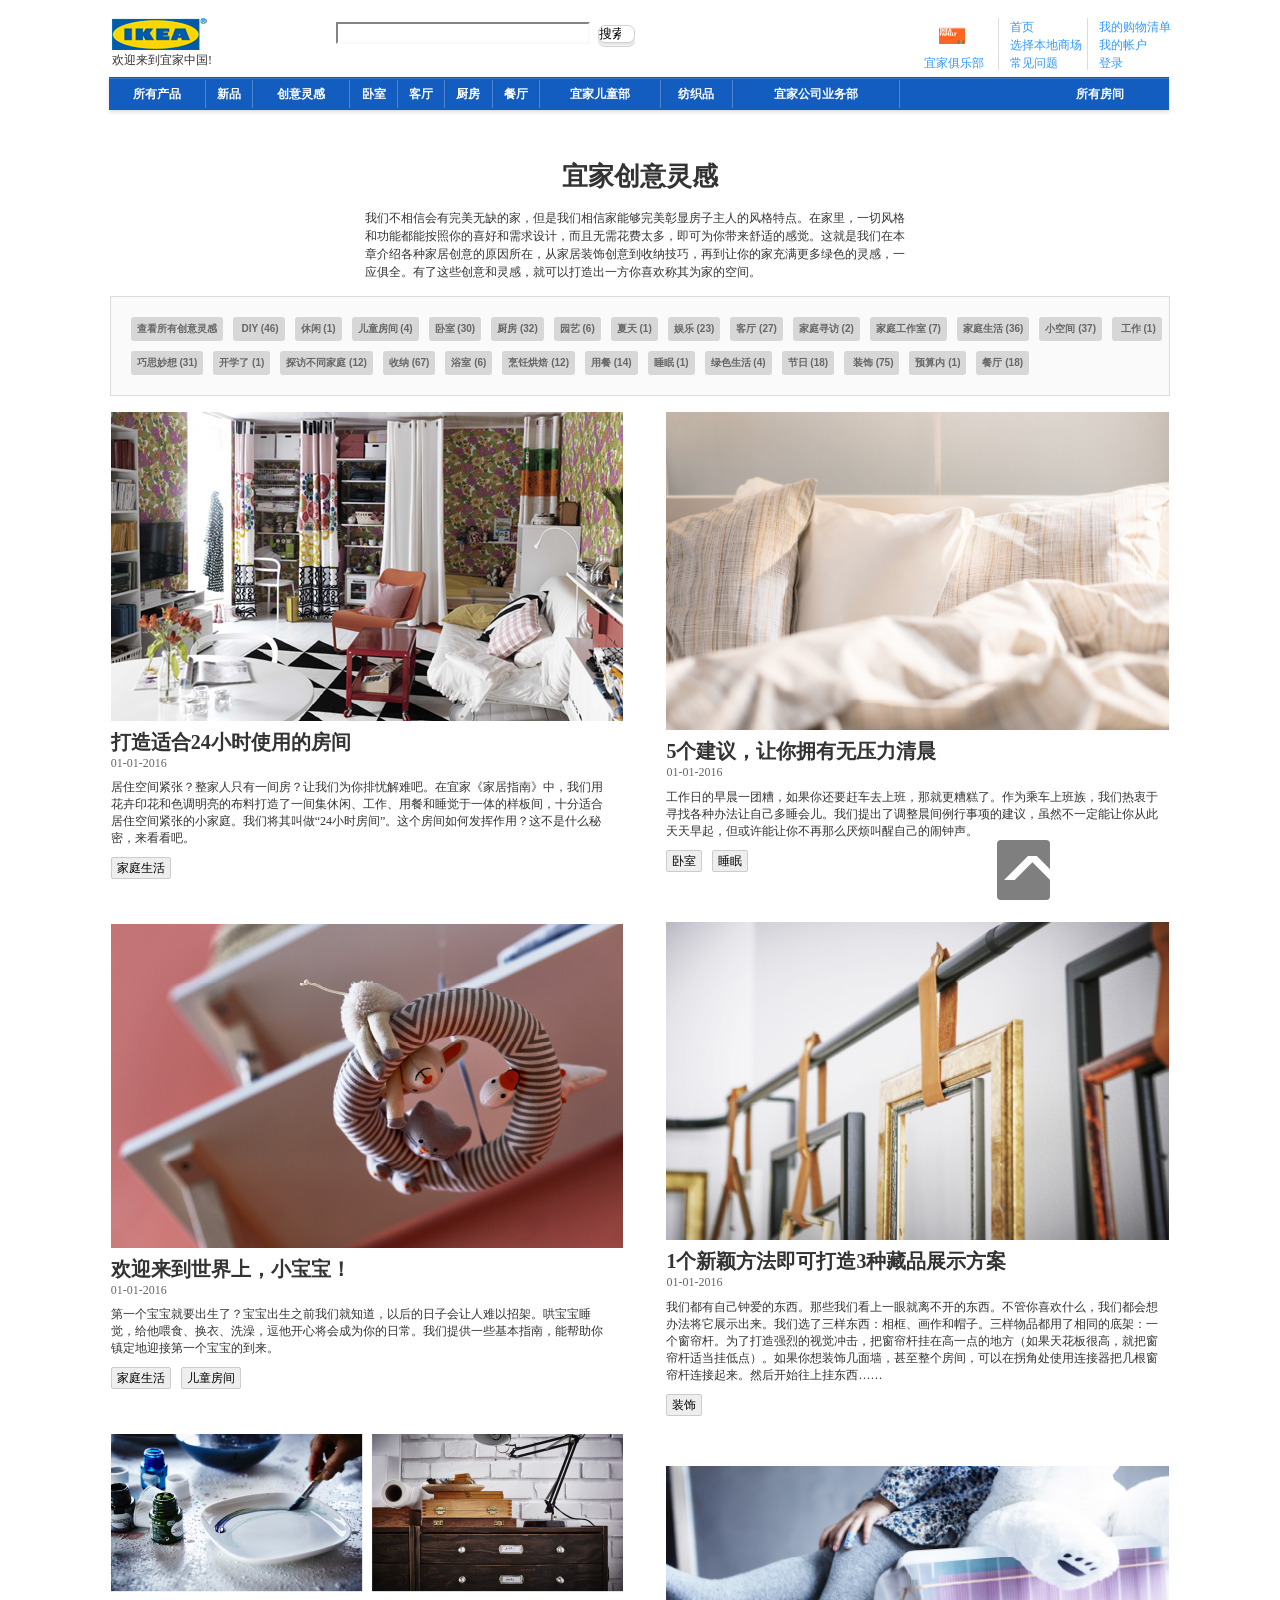
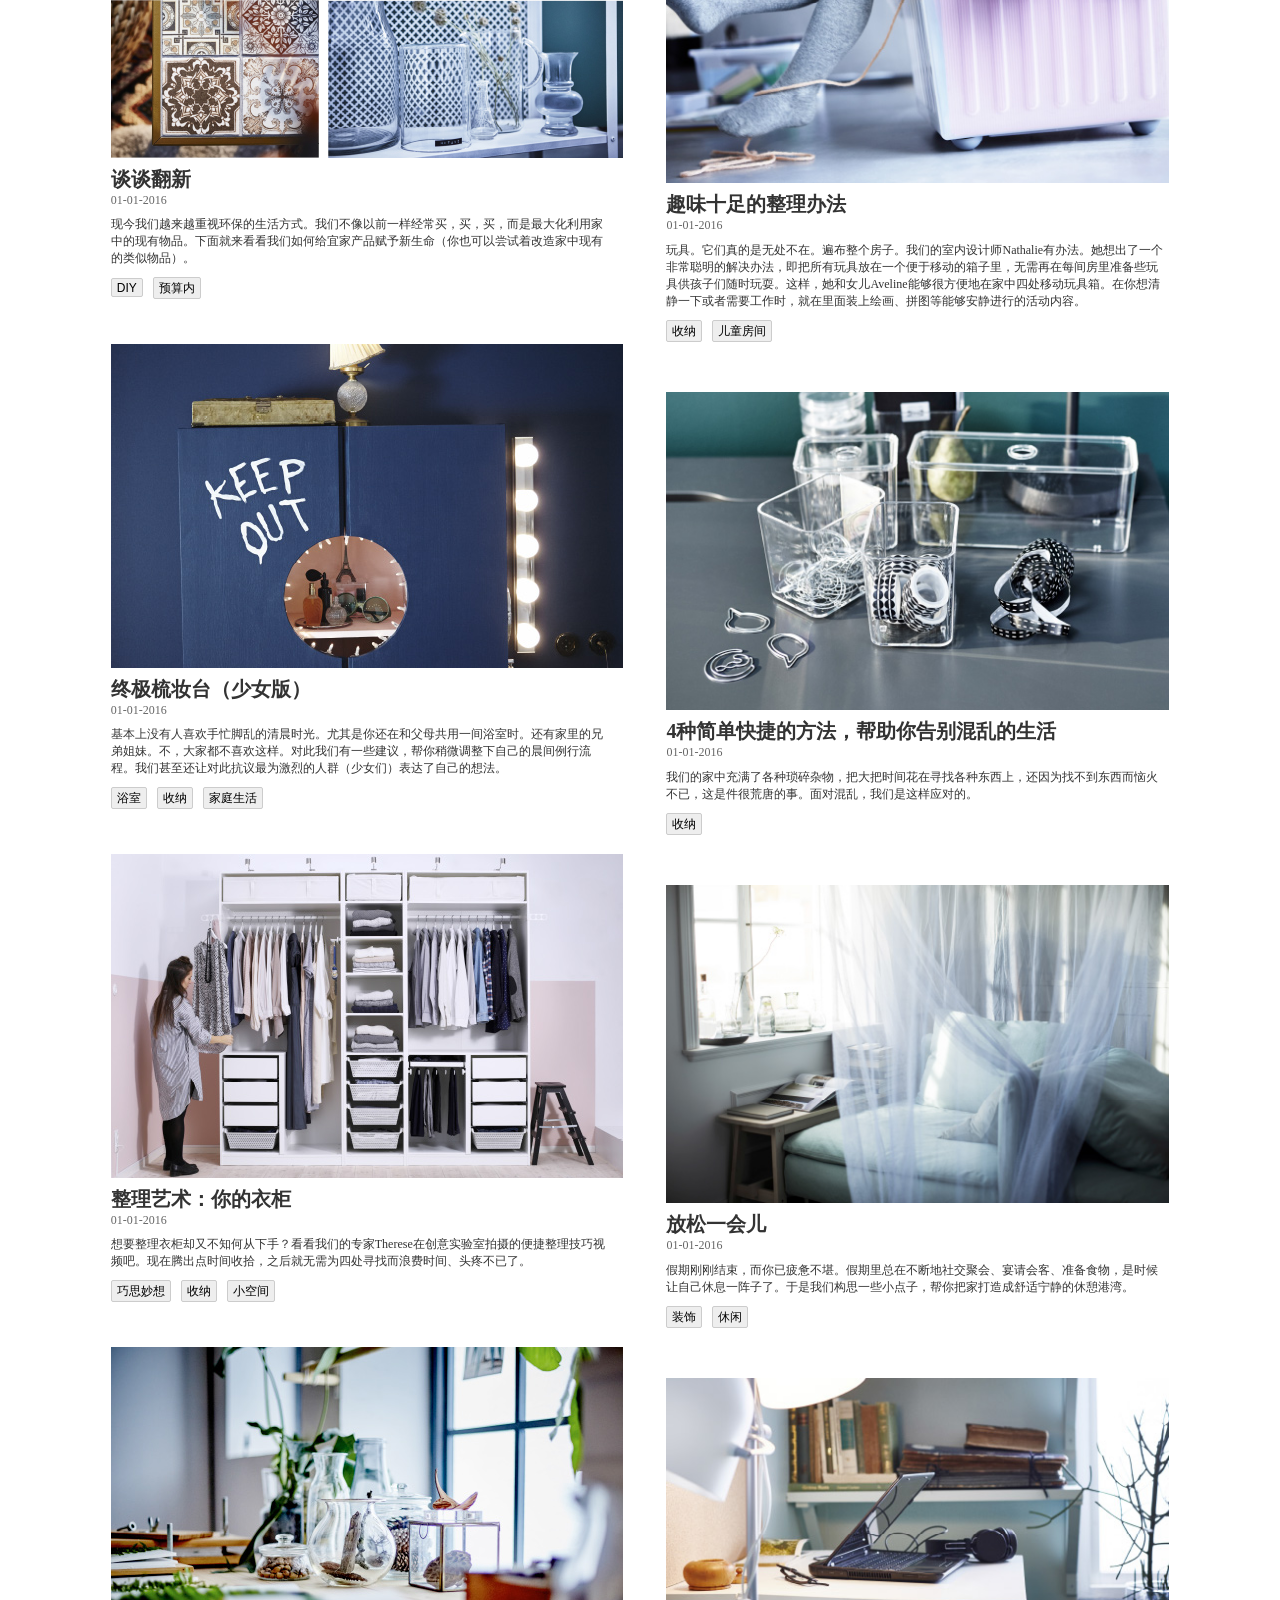
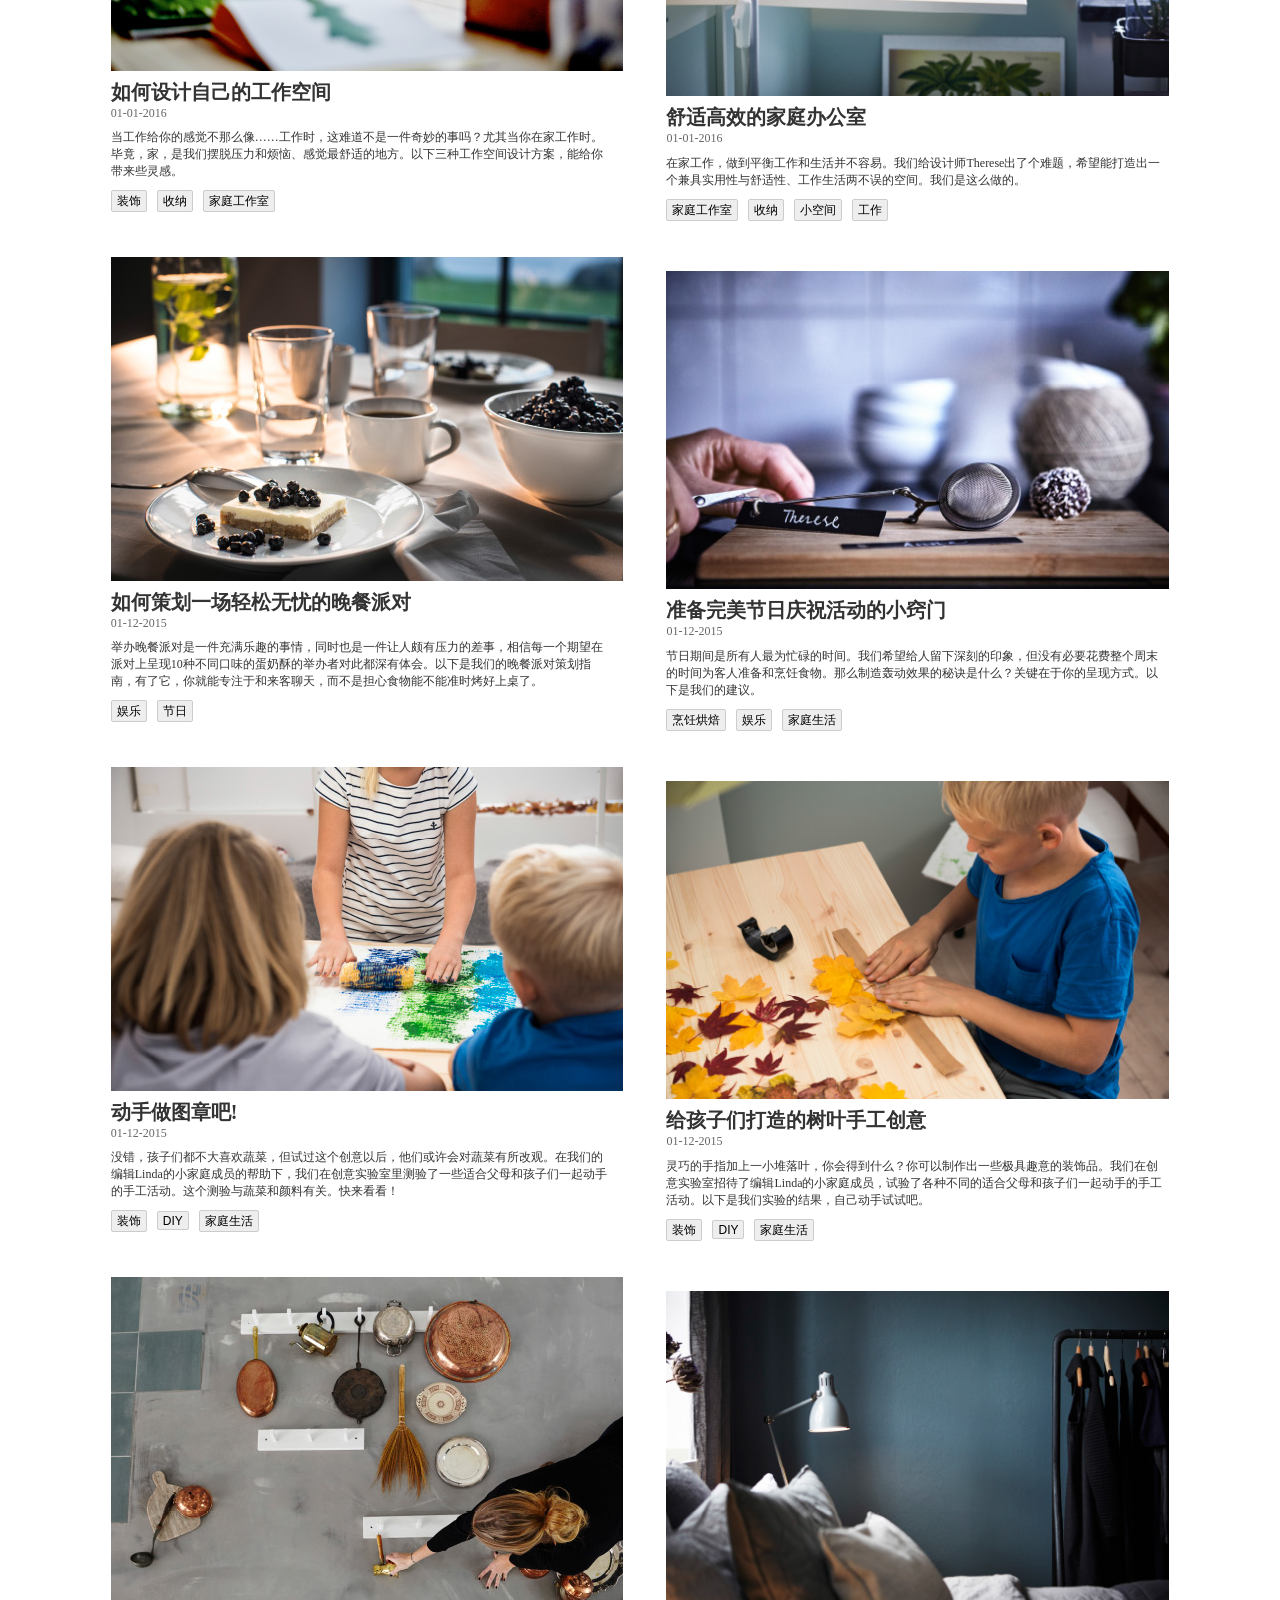
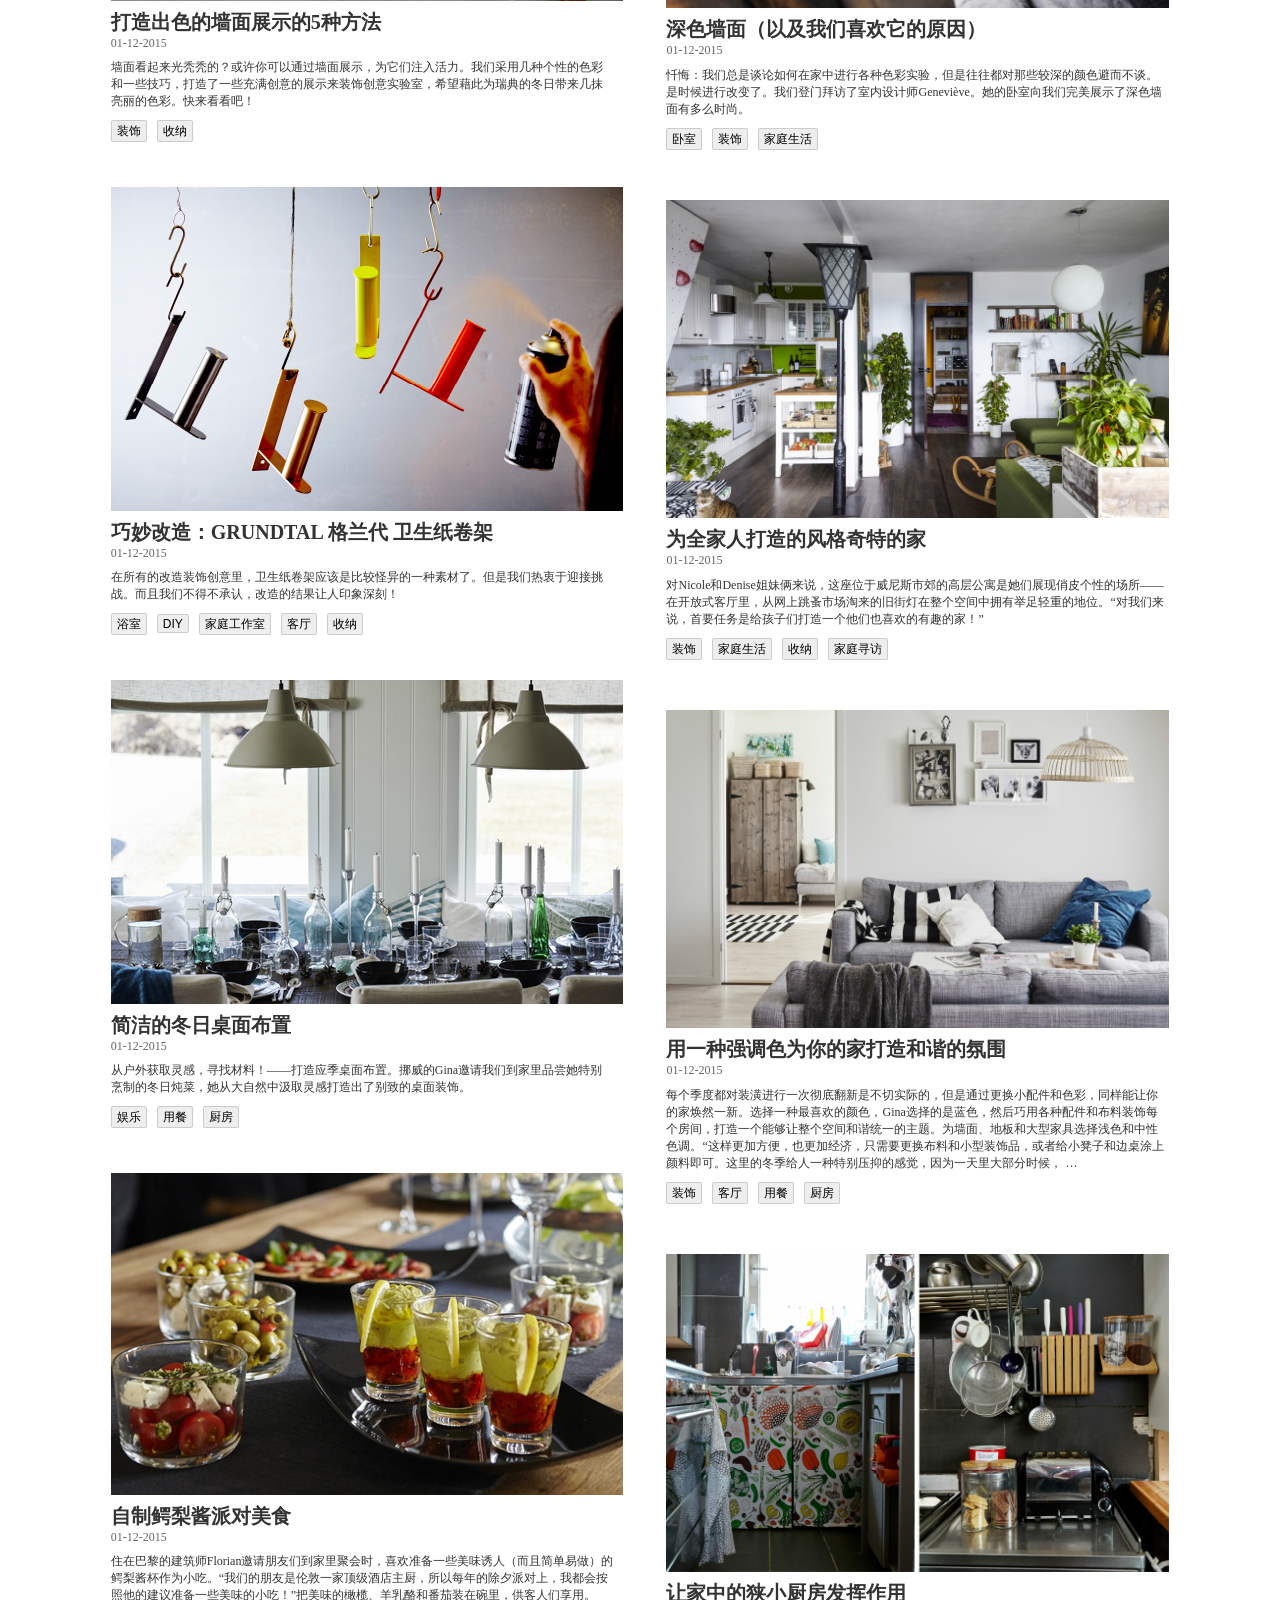
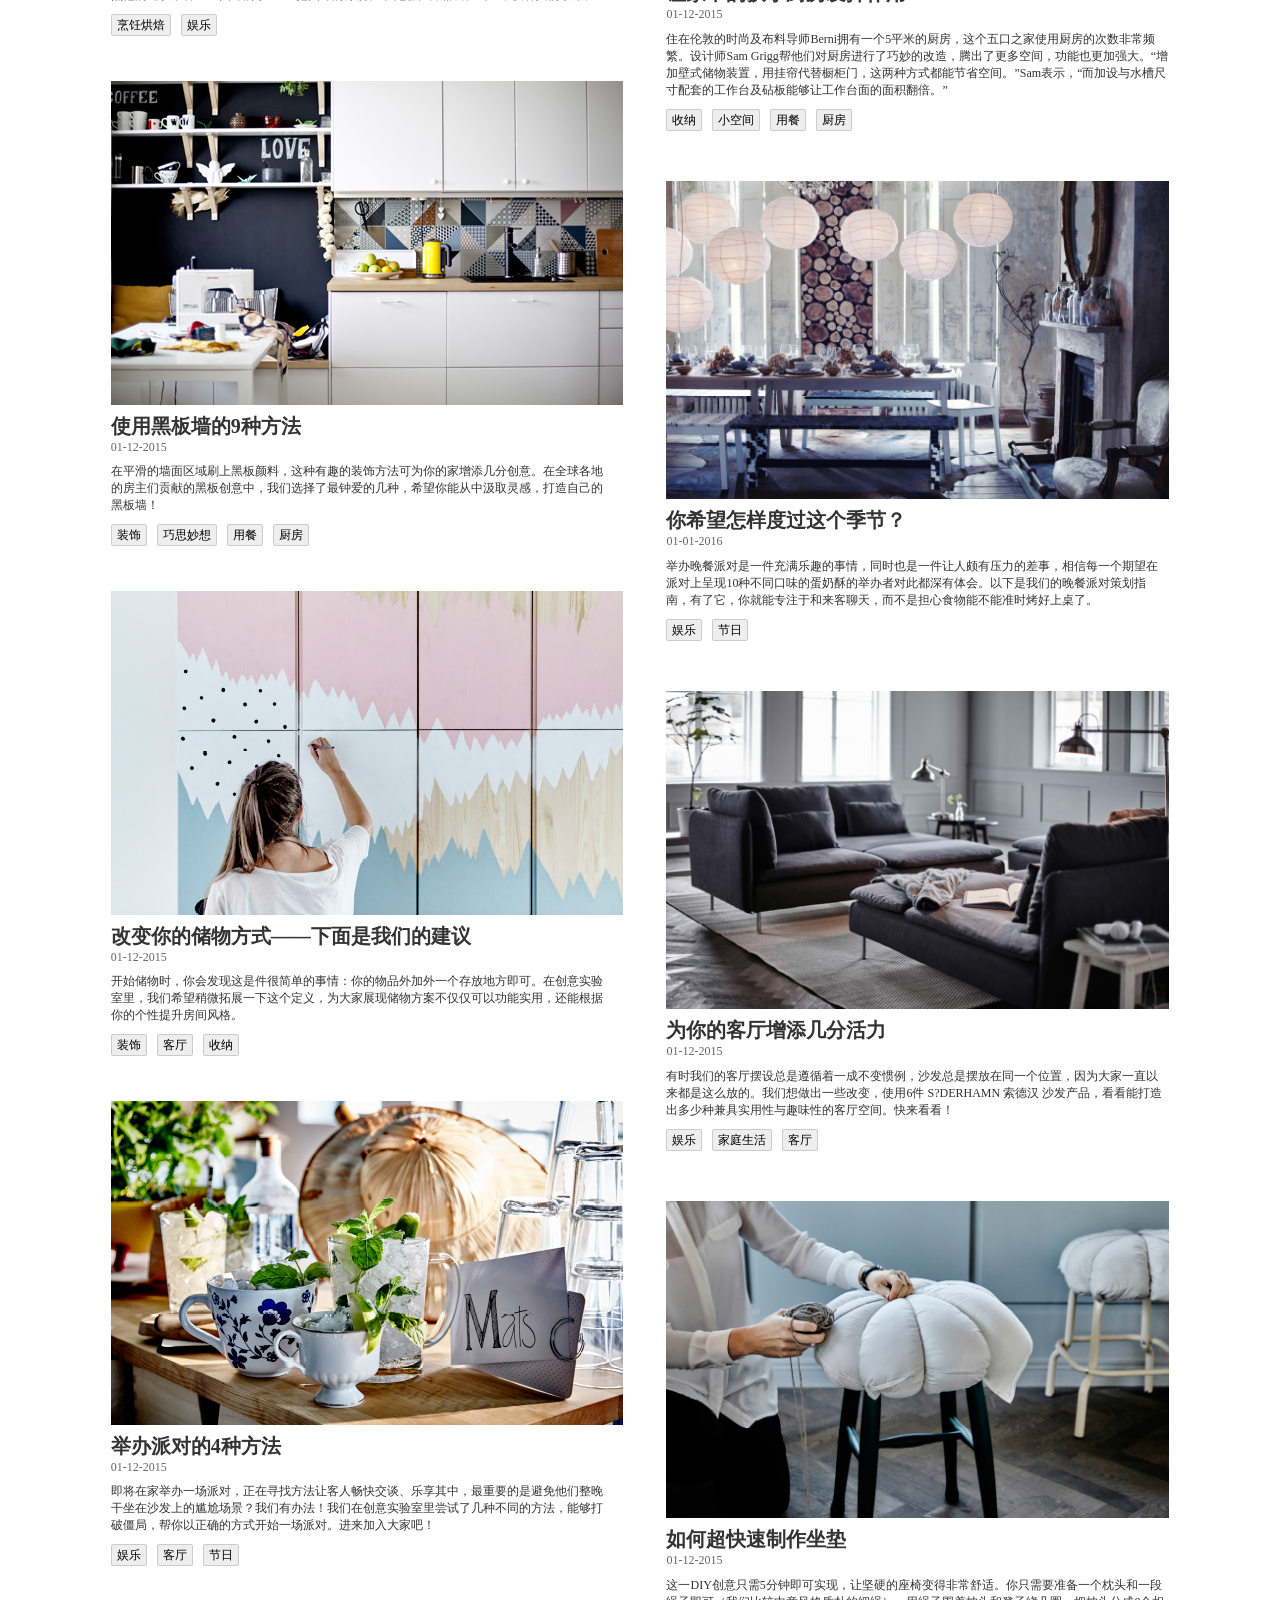
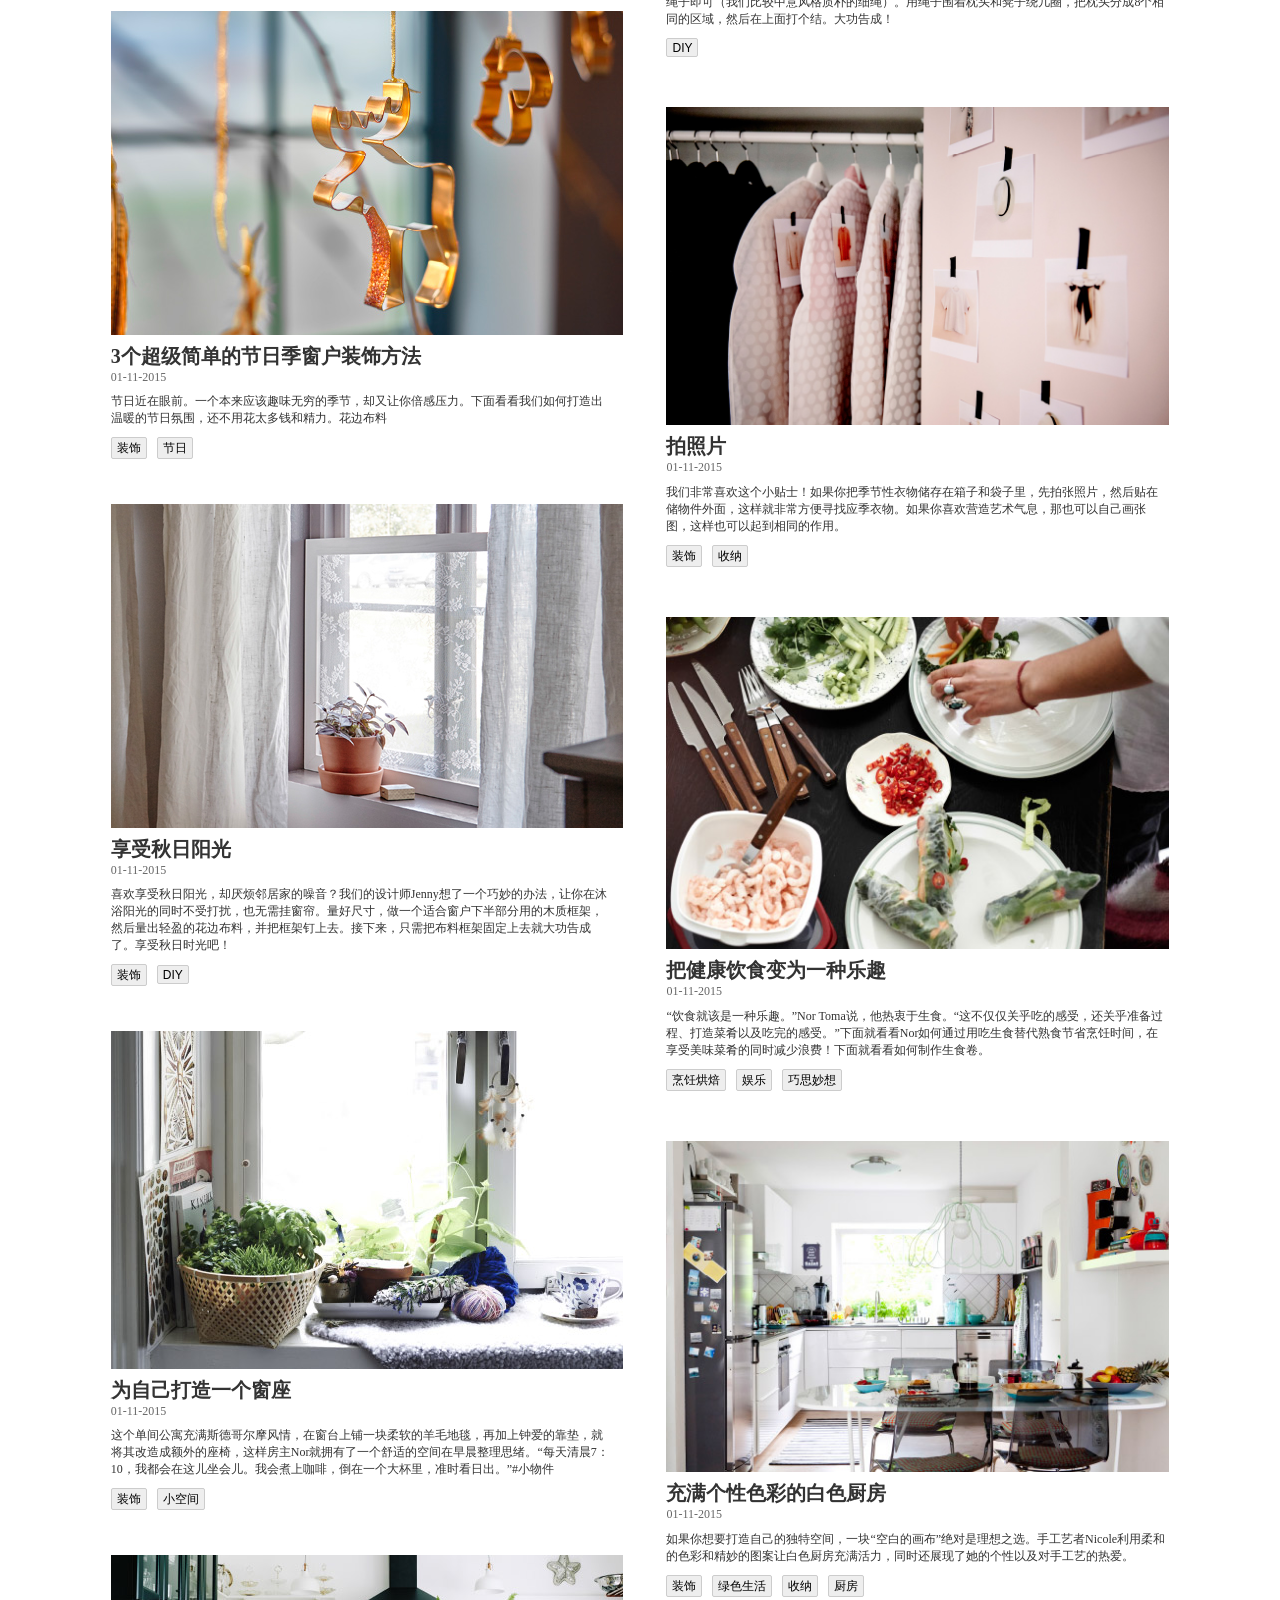
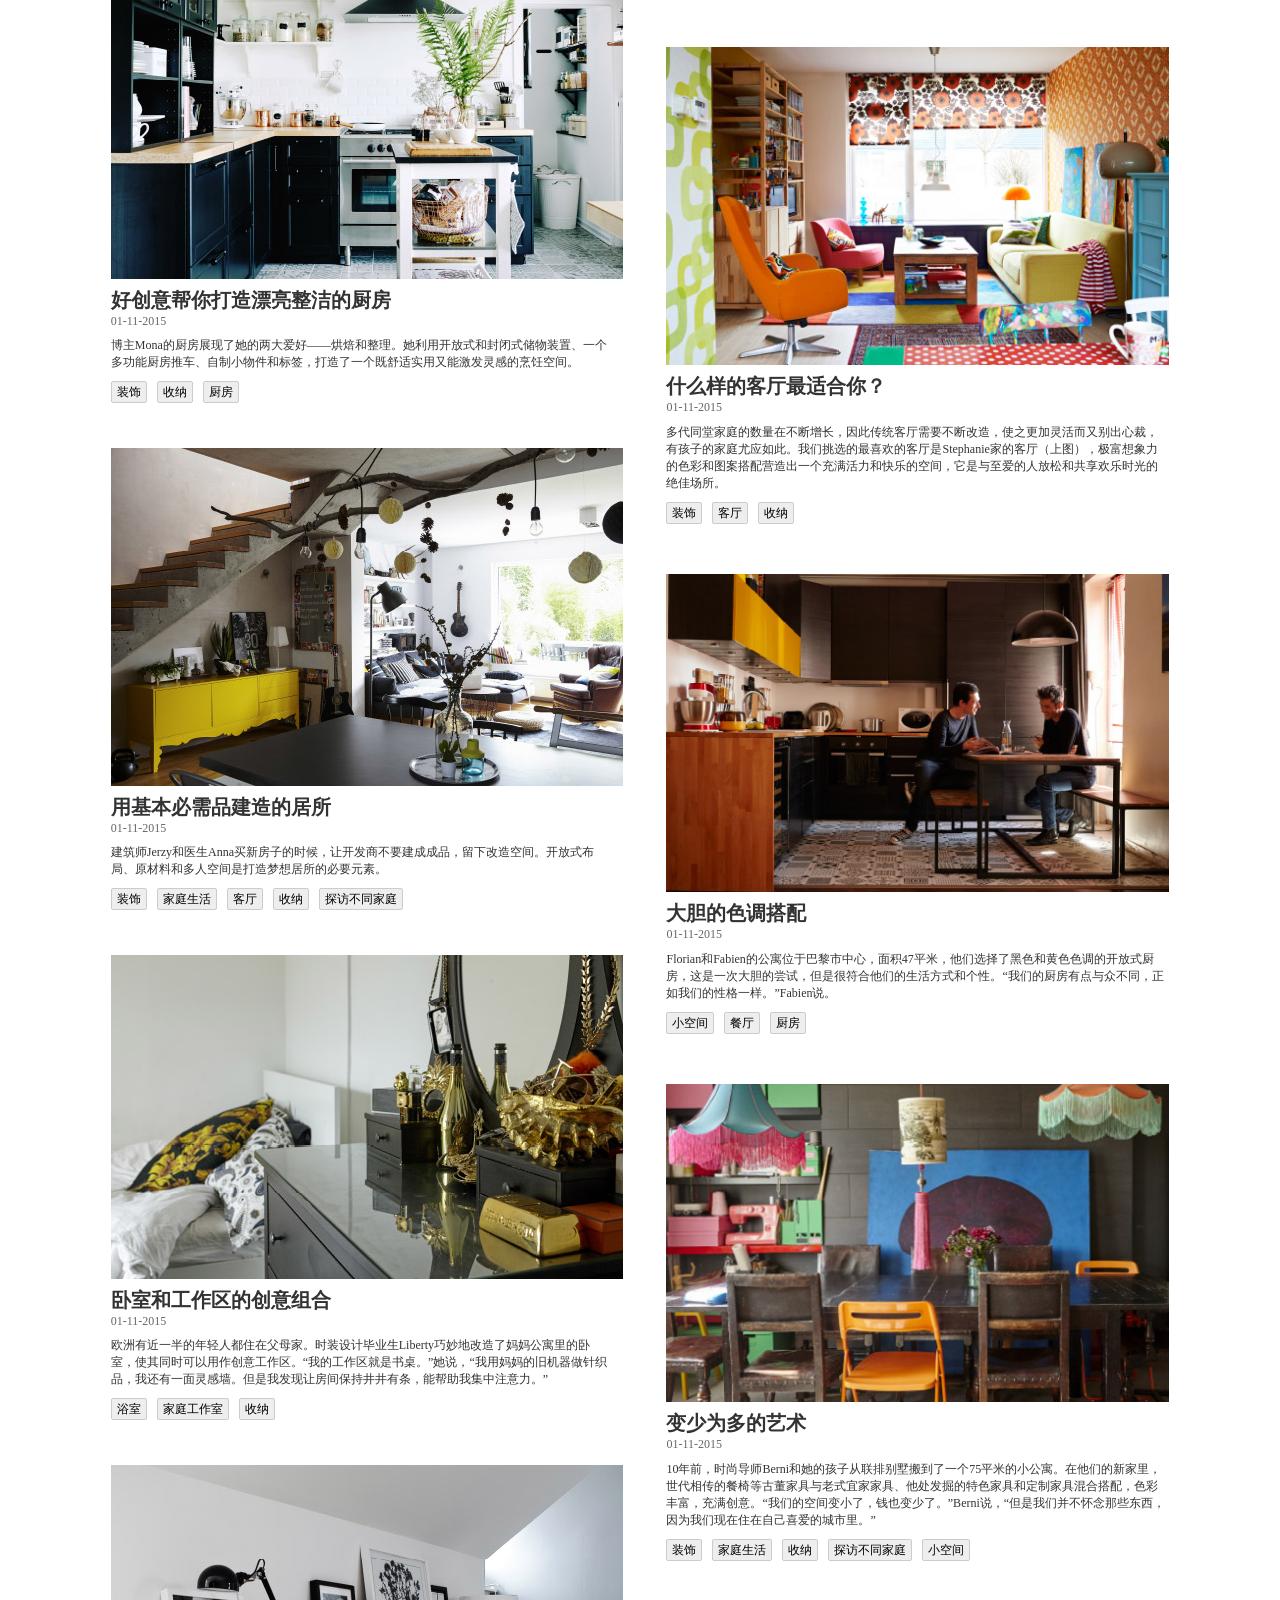
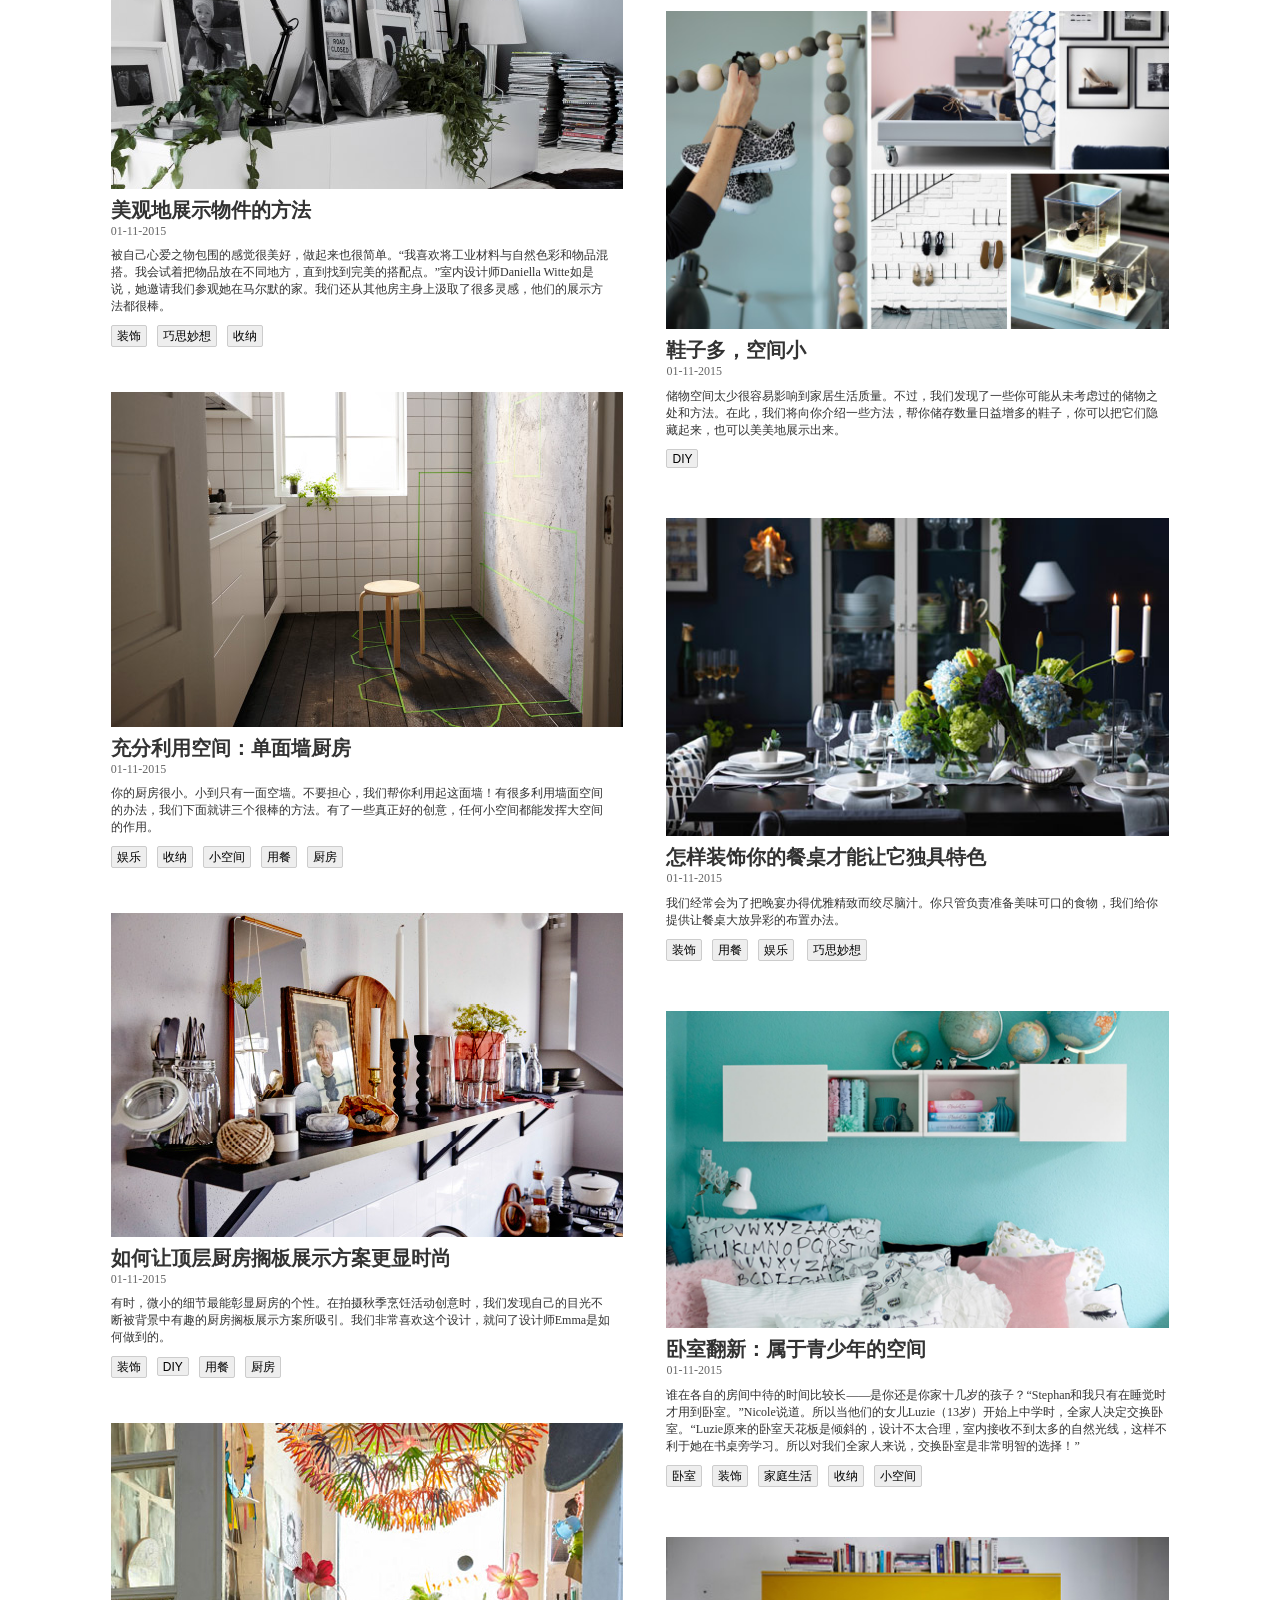
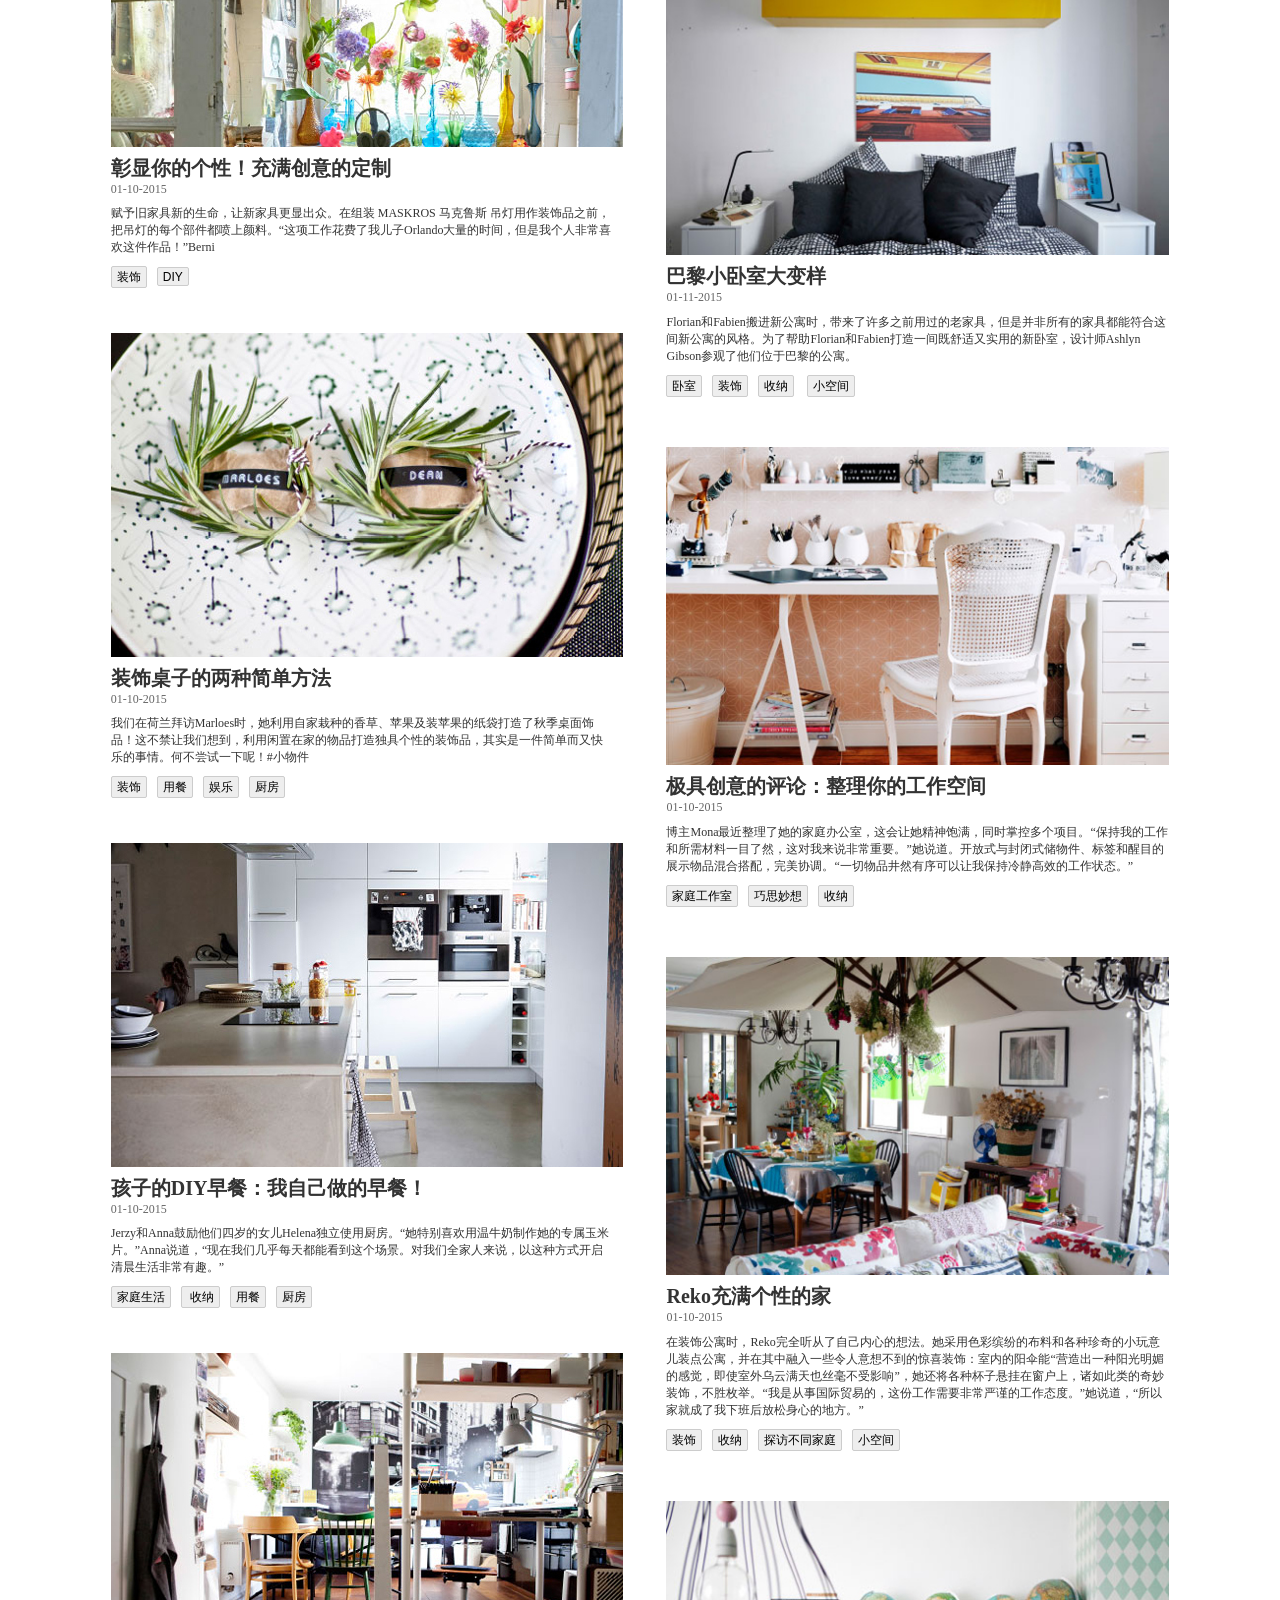
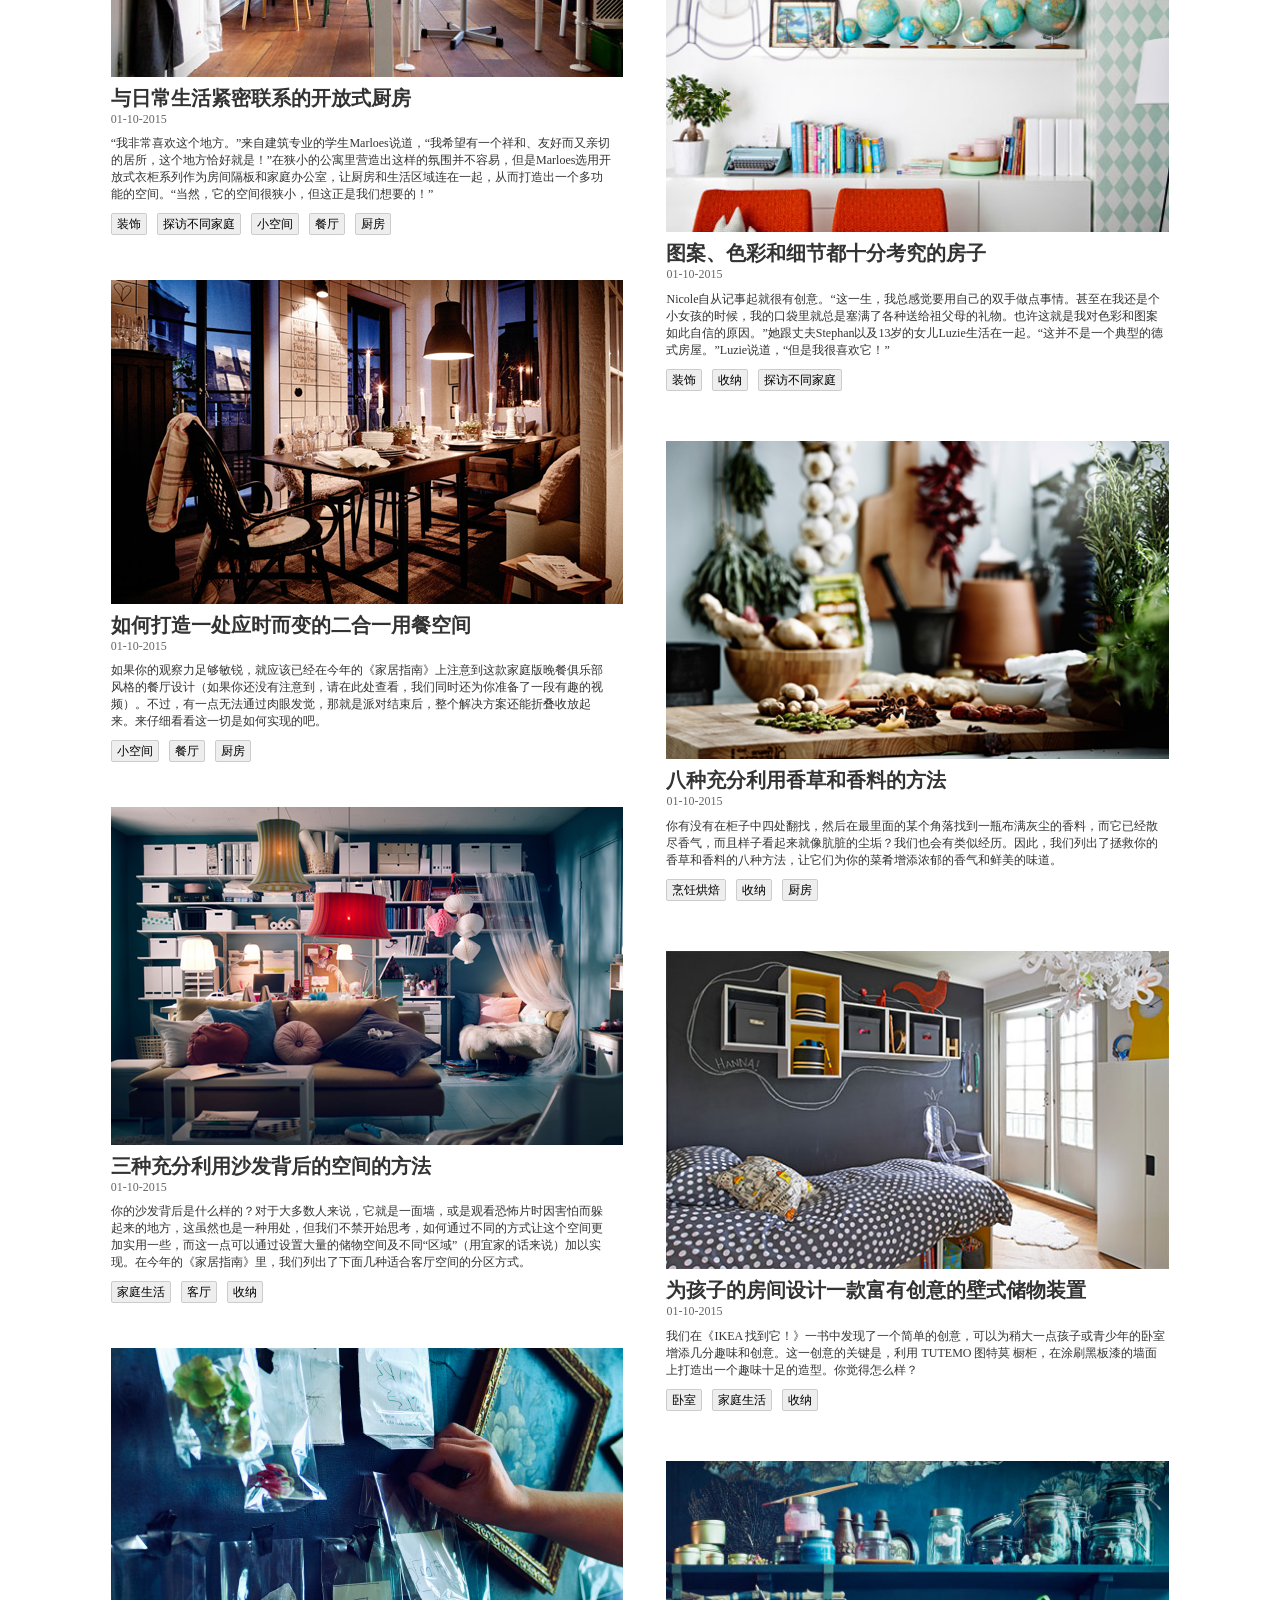
<file: ideas.html>
<!doctype html>
<html>
<head>
<meta charset="utf-8">
<title>创意灵感</title>
<link href="CSS/base.css" rel="stylesheet" type="text/css">
<link href="CSS/ideas.css" rel="stylesheet" type="text/css">
</head>

<body>

	<div class="wrap">
    	<header>
        	<div class="logo"><a href="#"><img src="images/logo.gif"/></a><p>欢迎来到宜家中国!</p></div>
            <form>
            	<input class="text" type="text"/><input class="search" type="search" value="搜索"/>
            </form>
            <div class="right">
            	<div class="box1">
                	<a href="#"><img src="images/familycard01.jpg"/></a>
                    <p><a href="#">宜家俱乐部</a></p>
                </div>
                <div class="box2">
                	<ul>
                    	<li><a href="index.html">首页</a></li>
                        <li><a href="#">选择本地商场</a></li>
                        <li><a href="#">常见问题</a></li>
                    </ul>
                </div>
                <div class="box2">
                	<ul>
                    	<li><a href="#">我的购物清单</a></li>
                        <li><a href="#">我的帐户</a></li>
                        <li><a href="#">登录</a></li>
                    </ul>
                </div>
            </div>
        </header>
        
        
    	<nav>
        	<div class="inner">
            	<ul>
                	<li class="text1"><a href="all products.html">所有产品</a></li>
                    <li class="text2"><a href="new products.html">新品</a></li>
                    <li class="text3"><a href="ideas.html">创意灵感</a></li>
                    <li class="text4"><a href="bedroom.html">卧室</a></li>
                    <li class="text4"><a href="restroom.html">客厅</a></li>
                    <li class="text4"><a href="kitchen.html">厨房</a></li>
                    <li class="text4"><a href="restaurant.html">餐厅</a></li>
                  	<li class="text8"><a href="#">宜家儿童部</a></li>
                    <li class="text9"><a href="#">纺织品</a></li>
                    <li class="text10"><a href="#">宜家公司业务部</a></li>
                </ul>
                <p><a href="#">所有房间</a></p>
            </div>
        </nav>
        
        <section>
       		<section class="page1">
       			<h3>宜家创意灵感</h3>
            	<p>我们不相信会有完美无缺的家，但是我们相信家能够完美彰显房子主人的风格特点。在家里，一切风格和功能都能按照你的喜好和需求设计，而且无需花费太多，即可为你带来舒适的感觉。这就是我们在本章介绍各种家居创意的原因所在，从家居装饰创意到收纳技巧，再到让你的家充满更多绿色的灵感，一应俱全。有了这些创意和灵感，就可以打造出一方你喜欢称其为家的空间。</p>
       		</section>
            <section class="page2">
            	<form>
                	<a href="#"><input  class="button" type="button" value="查看所有创意灵感"/></a><a href="#"><input type="button" value=" DIY (46)"/></a><a href="#"><input type="button" value="休闲 (1)"/></a><a href="#"><input type="button" value="儿童房间 (4)"/></a><a href="#"><input type="button" value="卧室 (30)"/></a><a href="#"><input type="button" value="厨房 (32)"/></a><a href="#"><input type="button" value="园艺 (6)"/></a><a href="#"><input type="button" value="夏天 (1)"/></a><a href="#"><input type="button" value="娱乐 (23)"/></a><a href="#"><input type="button" value="客厅 (27)"/></a><a href="#"><input type="button" value="家庭寻访 (2)"/></a><a href="#"><input type="button" value="家庭工作室 (7)"/></a><a href="#"><input type="button" value="家庭生活 (36)"/></a><a href="#"><input type="button" value="小空间 (37)"/></a><a href="#"><input type="button" value=" 工作 (1)"/></a><a href="#"><input type="button" value="巧思妙想 (31)"/></a><a href="#"><input type="button" value="开学了 (1)"/></a><a href="#"><input type="button" value="探访不同家庭 (12)"/></a><a href="#"><input type="button" value="收纳 (67)"/></a><a href="#"><input type="button" value="浴室 (6)"/></a><a href="#"><input type="button" value="烹饪烘焙 (12)"/></a><a href="#"><input type="button" value="用餐 (14)"/></a><a href="#"><input type="button" value="睡眠 (1)"/></a><a href="#"><input type="button" value="绿色生活 (4)"/></a><a href="#"><input type="button" value="节日 (18)"/></a><a href="#"><input type="button" value=" 装饰 (75)"/></a><a href="#"><input type="button" value="预算内 (1)"/></a><a href="#"><input type="button" value="餐厅 (18)"/></a>
                </form>
            </section>
            <section class="page3">
            	<div class="page3-left">
               	  <ul>
                	<li>
                    	<div class="pic1"><img src="images/201611_idho01a_01_rf_PH130641.jpg"/></div>
                        <h3>打造适合24小时使用的房间</h3>
                        <time>01-01-2016</time>
                        <p>居住空间紧张？整家人只有一间房？让我们为你排忧解难吧。在宜家《家居指南》中，我们用花卉印花和色调明亮的布料打造了一间集休闲、工作、用餐和睡觉于一体的样板间，十分适合居住空间紧张的小家庭。我们将其叫做“24小时房间”。这个房间如何发挥作用？这不是什么秘密，来看看吧。</p>
                        <form>
                        	<a href="#"><input type="button" value="家庭生活"/></a>
                        </form>
                    </li>
                    <li>
                    	<div class="pic1"><img src="images/201624_idch02a_01_rf_PH132535.jpg"/></div>
                        <h3>欢迎来到世界上，小宝宝！</h3>
                        <time>01-01-2016</time>
                        <p>第一个宝宝就要出生了？宝宝出生之前我们就知道，以后的日子会让人难以招架。哄宝宝睡觉，给他喂食、换衣、洗澡，逗他开心将会成为你的日常。我们提供一些基本指南，能帮助你镇定地迎接第一个宝宝的到来。
</p>
                        <form>
                        	<a href="#"><input type="button" value="家庭生活"/></a><a href="#"><input type="button" value="儿童房间"/></a>
                        </form>
                    </li>
                    <li>
                    	<div class="pic1"><img src="images/201624_idde02a_01_rf_PH132587.jpg"/></div>
                        <h3>谈谈翻新</h3>
                        <time>01-01-2016</time>
                        <p>现今我们越来越重视环保的生活方式。我们不像以前一样经常买，买，买，而是最大化利用家中的现有物品。下面就来看看我们如何给宜家产品赋予新生命（你也可以尝试着改造家中现有的类似物品）。</p>
                        <form>
                        	<a href="#"><input type="button" value="DIY"/></a><a href="#"><input type="button" value="预算内"/></a>
                        </form>
                    </li>
                    <li>
                    	<div class="pic1"><img src="images/201624_idor01a_01_rf_PH132220.jpg"/></div>
                        <h3>终极梳妆台（少女版）</h3>
                        <time>01-01-2016</time>
                        <p>基本上没有人喜欢手忙脚乱的清晨时光。尤其是你还在和父母共用一间浴室时。还有家里的兄弟姐妹。不，大家都不喜欢这样。对此我们有一些建议，帮你稍微调整下自己的晨间例行流程。我们甚至还让对此抗议最为激烈的人群（少女们）表达了自己的想法。</p>
                        <form>
                        	<a href="#"><input type="button" value="浴室"/></a><a href="#"><input type="button" value="收纳"/></a><a href="#"><input type="button" value="家庭生活"/></a>
                        </form>
                    </li>
                    <li>
                    	<div class="pic1"><img src="images/201624_idor03a_01_rf_PH132542.jpg"/></div>
                        <h3>整理艺术：你的衣柜</h3>
                        <time>01-01-2016</time>
                        <p>想要整理衣柜却又不知何从下手？看看我们的专家Therese在创意实验室拍摄的便捷整理技巧视频吧。现在腾出点时间收拾，之后就无需为四处寻找而浪费时间、头疼不已了。</p>
                        <form>
                        	<a href="#"><input type="button" value="巧思妙想"/></a><a href="#"><input type="button" value="收纳"/></a><a href="#"><input type="button" value="小空间"/></a>
                        </form>
                    </li>
                    <li>
                    	<div class="pic1"><img src="images/201624_idws01a_01_rf_PH132652.jpg"/></div>
                        <h3>如何设计自己的工作空间</h3>
                        <time>01-01-2016</time>
                        <p>当工作给你的感觉不那么像……工作时，这难道不是一件奇妙的事吗？尤其当你在家工作时。毕竟，家，是我们摆脱压力和烦恼、感觉最舒适的地方。以下三种工作空间设计方案，能给你带来些灵感。</p>
                        <form>
                        	<a href="#"><input type="button" value="装饰"/></a><a href="#"><input type="button" value="收纳"/></a><a href="#"><input type="button" value="家庭工作室"/></a>
                        </form>
                    </li>
                    <li>
                    	<div class="pic1"><img src="images/201623_idce01a_01_rf_PH132065.jpg"/></div>
                        <h3>如何策划一场轻松无忧的晚餐派对</h3>
                        <time>01-12-2015</time>
                        <p>举办晚餐派对是一件充满乐趣的事情，同时也是一件让人颇有压力的差事，相信每一个期望在派对上呈现10种不同口味的蛋奶酥的举办者对此都深有体会。以下是我们的晚餐派对策划指南，有了它，你就能专注于和来客聊天，而不是担心食物能不能准时烤好上桌了。</p>
                        <form>
                        	<a href="#"><input type="button" value="娱乐"/></a><a href="#"><input type="button" value="节日"/></a>
                        </form>
                    </li>
                    <li>
                    	<div class="pic1"><img src="images/201623_idch01a_01_rf_PH132176.jpg"/></div>
                        <h3>动手做图章吧!</h3>
                        <time>01-12-2015</time>
                        <p>没错，孩子们都不大喜欢蔬菜，但试过这个创意以后，他们或许会对蔬菜有所改观。在我们的编辑Linda的小家庭成员的帮助下，我们在创意实验室里测验了一些适合父母和孩子们一起动手的手工活动。这个测验与蔬菜和颜料有关。快来看看！</p>
                        <form>
                        	<a href="#"><input type="button" value="装饰"/></a><a href="#"><input type="button" value="DIY"/></a><a href="#"><input type="button" value="家庭生活"/></a>
                        </form>
                    </li>
                    <li>
                    	<div class="pic1"><img src="images/201623_idde01a_01_rf_PH131914.jpg"/></div>
                        <h3>打造出色的墙面展示的5种方法</h3>
                        <time>01-12-2015</time>
                        <p>墙面看起来光秃秃的？或许你可以通过墙面展示，为它们注入活力。我们采用几种个性的色彩和一些技巧，打造了一些充满创意的展示来装饰创意实验室，希望藉此为瑞典的冬日带来几抹亮丽的色彩。快来看看吧！</p>
                        <form>
                        	<a href="#"><input type="button" value="装饰"/></a><a href="#"><input type="button" value="收纳"/></a>
                        </form>
                    </li>
                    <li>
                    	<div class="pic1"><img src="images/201623_idip01a_01_rf_PH132035.jpg"/></div>
                        <h3>巧妙改造：GRUNDTAL 格兰代 卫生纸卷架</h3>
                        <time>01-12-2015</time>
                        <p>在所有的改造装饰创意里，卫生纸卷架应该是比较怪异的一种素材了。但是我们热衷于迎接挑战。而且我们不得不承认，改造的结果让人印象深刻！</p>
                        <form>
                        	<a href="#"><input type="button" value="浴室"/></a><a href="#"><input type="button" value="DIY"/></a><a href="#"><input type="button" value="家庭工作室"/></a><a href="#"><input type="button" value="客厅"/></a><a href="#"><input type="button" value="收纳"/></a>
                        </form>
                    </li>
                    <li>
                    	<div class="pic1"><img src="images/201623_idip13a_rf_PH131550.jpg"/></div>
                        <h3>简洁的冬日桌面布置</h3>
                        <time>01-12-2015</time>
                        <p>从户外获取灵感，寻找材料！——打造应季桌面布置。挪威的Gina邀请我们到家里品尝她特别烹制的冬日炖菜，她从大自然中汲取灵感打造出了别致的桌面装饰。</p>
                        <form>
                        	<a href="#"><input type="button" value="娱乐"/></a><a href="#"><input type="button" value="用餐"/></a><a href="#"><input type="button" value="厨房"/></a>
                        </form>
                    </li>
                    <li>
                    	<div class="pic1"><img src="images/201623_idip15a_rf_PH131874.jpg"/></div>
                        <h3>自制鳄梨酱派对美食</h3>
                        <time>01-12-2015</time>
                        <p>住在巴黎的建筑师Florian邀请朋友们到家里聚会时，喜欢准备一些美味诱人（而且简单易做）的鳄梨酱杯作为小吃。“我们的朋友是伦敦一家顶级酒店主厨，所以每年的除夕派对上，我都会按照他的建议准备一些美味的小吃！”把美味的橄榄、羊乳酪和番茄装在碗里，供客人们享用。</p>
                        <form>
                        	<a href="#"><input type="button" value="烹饪烘焙"/></a><a href="#"><input type="button" value="娱乐"/></a>
                        </form>
                    </li>
                    <li>
                    	<div class="pic1"><img src="images/201623_idip18a_01_rf_PH131576.jpg"/></div>
                        <h3>使用黑板墙的9种方法</h3>
                        <time>01-12-2015</time>
                        <p>在平滑的墙面区域刷上黑板颜料，这种有趣的装饰方法可为你的家增添几分创意。在全球各地的房主们贡献的黑板创意中，我们选择了最钟爱的几种，希望你能从中汲取灵感，打造自己的黑板墙！</p>
                        <form>
                        	<a href="#"><input type="button" value="装饰"/></a><a href="#"><input type="button" value="巧思妙想"/></a><a href="#"><input type="button" value="用餐"/></a><a href="#"><input type="button" value="厨房"/></a>
                        </form>
                    </li>
                    <li>
                    	<div class="pic1"><img src="images/201623_idor01a_01_rf_PH132136.jpg"/></div>
                        <h3>改变你的储物方式——下面是我们的建议</h3>
                        <time>01-12-2015</time>
                        <p>开始储物时，你会发现这是件很简单的事情：你的物品外加外一个存放地方即可。在创意实验室里，我们希望稍微拓展一下这个定义，为大家展现储物方案不仅仅可以功能实用，还能根据你的个性提升房间风格。</p>
                        <form>
                        	<a href="#"><input type="button" value="装饰"/></a><a href="#"><input type="button" value="客厅"/></a><a href="#"><input type="button" value="收纳"/></a>
                        </form>
                    </li>
                    <li>
                    	<div class="pic1"><img src="images/201623_idre03a_01_rf_PH131846.jpg"/></div>
                        <h3>举办派对的4种方法</h3>
                        <time>01-12-2015</time>
                        <p>即将在家举办一场派对，正在寻找方法让客人畅快交谈、乐享其中，最重要的是避免他们整晚干坐在沙发上的尴尬场景？我们有办法！我们在创意实验室里尝试了几种不同的方法，能够打破僵局，帮你以正确的方式开始一场派对。进来加入大家吧！</p>
                        <form>
                        	<a href="#"><input type="button" value="娱乐"/></a><a href="#"><input type="button" value="客厅"/></a><a href="#"><input type="button" value="节日"/></a>
                        </form>
                    </li>
                    <li>
                    	<div class="pic1"><img src="images/201622_idip23a_01_rf_PH131417.jpg"/></div>
                        <h3>3个超级简单的节日季窗户装饰方法</h3>
                        <time>01-11-2015</time>
                        <p>节日近在眼前。一个本来应该趣味无穷的季节，却又让你倍感压力。下面看看我们如何打造出温暖的节日氛围，还不用花太多钱和精力。花边布料</p>
                        <form>
                        	<a href="#"><input type="button" value="装饰"/></a><a href="#"><input type="button" value="节日"/></a>
                        </form>
                    </li>
                    <li>
                    	<div class="pic1"><img src="images/201622_idip20a_01_rf_PH130768.jpg"/></div>
                        <h3>享受秋日阳光</h3>
                        <time>01-11-2015</time>
                        <p>喜欢享受秋日阳光，却厌烦邻居家的噪音？我们的设计师Jenny想了一个巧妙的办法，让你在沐浴阳光的同时不受打扰，也无需挂窗帘。量好尺寸，做一个适合窗户下半部分用的木质框架，然后量出轻盈的花边布料，并把框架钉上去。接下来，只需把布料框架固定上去就大功告成了。享受秋日时光吧！</p>
                        <form>
                        	<a href="#"><input type="button" value="装饰"/></a><a href="#"><input type="button" value="DIY"/></a>
                        </form>
                    </li>
                    <li>
                    	<div class="pic1"><img src="images/201622_idip10a_01_rf_PH131046.jpg"/></div>
                        <h3>为自己打造一个窗座</h3>
                        <time>01-11-2015</time>
                        <p>
这个单间公寓充满斯德哥尔摩风情，在窗台上铺一块柔软的羊毛地毯，再加上钟爱的靠垫，就将其改造成额外的座椅，这样房主Nor就拥有了一个舒适的空间在早晨整理思绪。“每天清晨7：10，我都会在这儿坐会儿。我会煮上咖啡，倒在一个大杯里，准时看日出。”#小物件</p>
                        <form>
                        	<a href="#"><input type="button" value="装饰"/></a><a href="#"><input type="button" value="小空间"/></a>
                        </form>
                    </li>
                    <li>
                    	<div class="pic1"><img src="images/201622_idip07a_01_rf_PH131056.jpg"/></div>
                        <h3>好创意帮你打造漂亮整洁的厨房</h3>
                        <time>01-11-2015</time>
                        <p>博主Mona的厨房展现了她的两大爱好——烘焙和整理。她利用开放式和封闭式储物装置、一个多功能厨房推车、自制小物件和标签，打造了一个既舒适实用又能激发灵感的烹饪空间。</p>
                        <form>
                        	<a href="#"><input type="button" value="装饰"/></a><a href="#"><input type="button" value="收纳"/></a><a href="#"><input type="button" value="厨房"/></a>
                        </form>
                    </li>
                    <li>
                    	<div class="pic1"><img src="images/201622_idip05a_01_rf_PH131025.jpg"/></div>
                        <h3>用基本必需品建造的居所</h3>
                        <time>01-11-2015</time>
                        <p>建筑师Jerzy和医生Anna买新房子的时候，让开发商不要建成成品，留下改造空间。开放式布局、原材料和多人空间是打造梦想居所的必要元素。</p>
                        <form>
                        	<a href="#"><input type="button" value="装饰"/></a><a href="#"><input type="button" value="家庭生活"/></a><a href="#"><input type="button" value="客厅"/></a><a href="#"><input type="button" value="收纳"/></a><a href="#"><input type="button" value="探访不同家庭"/></a>
                        </form>
                    </li>
                    <li>
                    	<div class="pic1"><img src="images/201622_idip03a_01_rf_PH131005.jpg"/></div>
                        <h3>卧室和工作区的创意组合</h3>
                        <time>01-11-2015</time>
                        <p>欧洲有近一半的年轻人都住在父母家。时装设计毕业生Liberty巧妙地改造了妈妈公寓里的卧室，使其同时可以用作创意工作区。“我的工作区就是书桌。”她说，“我用妈妈的旧机器做针织品，我还有一面灵感墙。但是我发现让房间保持井井有条，能帮助我集中注意力。”</p>
                        <form>
                        	<a href="#"><input type="button" value="浴室"/></a><a href="#"><input type="button" value="家庭工作室"/></a><a href="#"><input type="button" value="收纳"/></a>
                        </form>
                    </li>
                    <li>
                    	<div class="pic1"><img src="images/201622_idip01a_01_rf_PH131055.jpg"/></div>
                        <h3>美观地展示物件的方法</h3>
                        <time>01-11-2015</time>
                        <p>被自己心爱之物包围的感觉很美好，做起来也很简单。“我喜欢将工业材料与自然色彩和物品混搭。我会试着把物品放在不同地方，直到找到完美的搭配点。”室内设计师Daniella Witte如是说，她邀请我们参观她在马尔默的家。我们还从其他房主身上汲取了很多灵感，他们的展示方法都很棒。</p>
                        <form>
                        	<a href="#"><input type="button" value="装饰"/></a><a href="#"><input type="button" value="巧思妙想"/></a><a href="#"><input type="button" value="收纳"/></a>
                        </form>
                    </li>
                    <li>
                    	<div class="pic1"><img src="images/201612_idki02a_01_rf_PH130541.jpg"/></div>
                        <h3>充分利用空间：单面墙厨房</h3>
                        <time>01-11-2015</time>
                        <p>你的厨房很小。小到只有一面空墙。不要担心，我们帮你利用起这面墙！有很多利用墙面空间的办法，我们下面就讲三个很棒的方法。有了一些真正好的创意，任何小空间都能发挥大空间的作用。</p>
                        <form>
                        	<a href="#"><input type="button" value="娱乐"/></a><a href="#"><input type="button" value="收纳"/></a><a href="#"><input type="button" value="小空间"/></a><a href="#"><input type="button" value="用餐"/></a><a href="#"><input type="button" value="厨房"/></a>
                        </form>
                    </li>
                    <li>
                    	<div class="pic1"><img src="images/__201621_idki02a_01_rf_PH130785.jpg"/></div>
                        <h3>如何让顶层厨房搁板展示方案更显时尚</h3>
                        <time>01-11-2015</time>
                        <p>有时，微小的细节最能彰显厨房的个性。在拍摄秋季烹饪活动创意时，我们发现自己的目光不断被背景中有趣的厨房搁板展示方案所吸引。我们非常喜欢这个设计，就问了设计师Emma是如何做到的。</p>
                        <form>
                        	<a href="#"><input type="button" value="装饰"/></a><a href="#"><input type="button" value="DIY"/></a><a href="#"><input type="button" value="用餐"/></a><a href="#"><input type="button" value="厨房"/></a>
                        </form>
                    </li>
                    <li>
                    	<div class="pic1"><img src="images/201621_idip09a_01_rf_PH130476.jpg"/></div>
                        <h3>彰显你的个性！充满创意的定制</h3>
                        <time>01-10-2015</time>
                        <p>赋予旧家具新的生命，让新家具更显出众。在组装 MASKROS 马克鲁斯 吊灯用作装饰品之前，把吊灯的每个部件都喷上颜料。“这项工作花费了我儿子Orlando大量的时间，但是我个人非常喜欢这件作品！”Berni</p>
                        <form>
                        	<a href="#"><input type="button" value="装饰"/></a><a href="#"><input type="button" value="DIY"/></a>
                        </form>
                    </li>
                    <li>
                    	<div class="pic1"><img src="images/201621_idip07a_01_rf_PH130358.jpg"/></div>
                        <h3>装饰桌子的两种简单方法</h3>
                        <time>01-10-2015</time>
                        <p>我们在荷兰拜访Marloes时，她利用自家栽种的香草、苹果及装苹果的纸袋打造了秋季桌面饰品！这不禁让我们想到，利用闲置在家的物品打造独具个性的装饰品，其实是一件简单而又快乐的事情。何不尝试一下呢！#小物件</p>
                        <form>
                        	<a href="#"><input type="button" value="装饰"/></a><a href="#"><input type="button" value="用餐"/></a><a href="#"><input type="button" value="娱乐"/></a><a href="#"><input type="button" value="厨房"/></a>
                        </form>
                    </li>
                    <li>
                    	<div class="pic1"><img src="images/201621_idip04a_01_rf_PH130470.jpg"/></div>
                        <h3>孩子的DIY早餐：我自己做的早餐！</h3>
                        <time>01-10-2015</time>
                        <p>Jerzy和Anna鼓励他们四岁的女儿Helena独立使用厨房。“她特别喜欢用温牛奶制作她的专属玉米片。”Anna说道，“现在我们几乎每天都能看到这个场景。对我们全家人来说，以这种方式开启清晨生活非常有趣。”</p>
                        <form>
                        	<a href="#"><input type="button" value="家庭生活"/></a><a href="#"><input type="button" value=" 收纳"/></a><a href="#"><input type="button" value="用餐"/></a><a href="#"><input type="button" value="厨房"/></a>
                        </form>
                    </li>
                    <li>
                    	<div class="pic1"><img src="images/201621_idip02a_01_rf_PH130321.jpg"/></div>
                        <h3>与日常生活紧密联系的开放式厨房</h3>
                        <time>01-10-2015</time>
                        <p>“我非常喜欢这个地方。”来自建筑专业的学生Marloes说道，“我希望有一个祥和、友好而又亲切的居所，这个地方恰好就是！”在狭小的公寓里营造出这样的氛围并不容易，但是Marloes选用开放式衣柜系列作为房间隔板和家庭办公室，让厨房和生活区域连在一起，从而打造出一个多功能的空间。“当然，它的空间很狭小，但这正是我们想要的！”</p>
                        <form>
                        	<a href="#"><input type="button" value="装饰"/></a><a href="#"><input type="button" value="探访不同家庭"/></a><a href="#"><input type="button" value="小空间"/></a><a href="#"><input type="button" value="餐厅"/></a><a href="#"><input type="button" value="厨房"/></a>
                        </form>
                    </li>
                    <li>
                    	<div class="pic1"><img src="images/201611_idea01a_01_rf_PH130509.jpg"/></div>
                        <h3>如何打造一处应时而变的二合一用餐空间</h3>
                        <time>01-10-2015</time>
                        <p>如果你的观察力足够敏锐，就应该已经在今年的《家居指南》上注意到这款家庭版晚餐俱乐部风格的餐厅设计（如果你还没有注意到，请在此处查看，我们同时还为你准备了一段有趣的视频）。不过，有一点无法通过肉眼发觉，那就是派对结束后，整个解决方案还能折叠收放起来。来仔细看看这一切是如何实现的吧。</p>
                        <form>
                        	<a href="#"><input type="button" value="小空间"/></a><a href="#"><input type="button" value="餐厅"/></a><a href="#"><input type="button" value="厨房"/></a>
                        </form>
                    </li>
                    <li>
                    	<div class="pic1"><img src="images/201611_idre02a_01_rf_PH130491.jpg"/></div>
                        <h3>三种充分利用沙发背后的空间的方法</h3>
                        <time>01-10-2015</time>
                        <p>你的沙发背后是什么样的？对于大多数人来说，它就是一面墙，或是观看恐怖片时因害怕而躲起来的地方，这虽然也是一种用处，但我们不禁开始思考，如何通过不同的方式让这个空间更加实用一些，而这一点可以通过设置大量的储物空间及不同“区域”（用宜家的话来说）加以实现。在今年的《家居指南》里，我们列出了下面几种适合客厅空间的分区方式。</p>
                        <form>
                        	<a href="#"><input type="button" value="家庭生活"/></a><a href="#"><input type="button" value="客厅"/></a><a href="#"><input type="button" value="收纳"/></a>
                        </form>
                    </li>
                    <li>
                    	<div class="pic1"><img src="images/201621_idde02a_01_rf_PH128274.jpg"/></div>
                        <h3>快速打造一个悬挂艺术展览</h3>
                        <time>01-10-2015</time>
                        <p>不需要花费太多时间，就能为你的收藏品策划一个展览，在这个示例中，我们使用了一包 HEMSMAK 汉马克 塑料袋和一些强力胶带。在上面放上照片、鲜花或你喜欢的任何东西。</p>
                        <form>
                        	<a href="#"><input type="button" value="装饰"/></a><a href="#"><input type="button" value="DIY"/></a>
                        </form>
                    </li>
                    <li>
                    	<div class="pic1"><img src="images/2501621_idst04a_01_rf.jpg"/></div>
                        <h3>六种透过储物空间讲故事的方法</h3>
                        <time>01-10-2015</time>
                        <p>我们在浏览最新版《IKEA 找到它！》时，对展示设计师Hans Blomquist位于巴黎的家这一章情有独钟。他别出心裁，让储物空间发挥重要作用，以打造别致的家居外观和风格，对此我们深受启发。我们觉得下面几个解决方案非常不错，快来看看它们是如何实施的吧。</p>
                        <form>
                        	<a href="#"><input type="button" value="卧室"/></a><a href="#"><input type="button" value="装饰"/></a><a href="#"><input type="button" value="收纳"/></a>
                        </form>
                    </li>
                    <li>
                    	<div class="pic1"><img src="images/201621-idba01a_01_rf_PH130787.jpg"/></div>
                        <h3>我的空间，你的空间，我们共有的空间</h3>
                        <time>01-10-2015</time>
                        <p>你很喜欢你的室友，但是你真的很爱惜自己昂贵的洗面奶。当你和别人共享一个空间时，沟通“请不要碰我的东西”这样的意思，可能会成为一个敏感话题（尤其在有些东西原本就应该由大家共用时）。室内设计师Jenny是这样解决这个问题的，当然，她采用了一种很时髦的方式。</p>
                        <form>
                        	<a href="#"><input type="button" value="浴室"/></a><a href="#"><input type="button" value="收纳"/></a><a href="#"><input type="button" value="小空间"/></a>
                        </form>
                    </li>
                    <li>
                    	<div class="pic1"><img src="images/201621_idst03a_01_rf_PH130778.jpg"/></div>
                        <h3>如何安全存放你的夏季衣物</h3>
                        <time>01-10-2015</time>
                        <p>夏天的结束，意味着我们又到了脱下凉鞋和太阳帽、换上围巾和针织衫的时候了。但在取出加热器之前，请先看看下面关于如何储存夏季衣物的建议，以便明年夏天来到时，所有衣物都能方便取出，直接穿着。</p>
                        <form>
                        	<a href="#"><input type="button" value="卧室"/></a><a href="#"><input type="button" value="收纳"/></a><a href="#"><input type="button" value="节日"/></a>
                        </form>
                    </li>
                    <li>
                    	<div class="pic1"><img src="images/201612_idde05a_01_rf_PH129892.jpg"/></div>
                        <h3>二合一两用餐桌改造技巧</h3>
                        <time>01-09-2015</time>
                        <p>喜欢娱乐，但是你家的空间又有点小？那么这个两用餐桌组合可能会帮到你。通过利用墙、两种不同类型座椅和一张餐桌，就可以在同一空间打造一个正式的娱乐空间和一个随性的休息、吃饭场所。来看看如何打造吧。</p>
                        <form>
                        	<a href="#"><input type="button" value="DIY"/></a><a href="#"><input type="button" value="娱乐"/></a><a href="#"><input type="button" value="巧思妙想"/></a><a href="#"><input type="button" value="餐厅"/></a><a href="#"><input type="button" value="厨房"/></a>
                        </form>
                    </li>
                    <li>
                    	<div class="pic1"><img src="images/201611_idbe09a_01_rf_PH130067.jpg"/></div>
                        <h3>打造优雅卧室凉篷的两种方法</h3>
                        <time>01-09-2015</time>
                        <p>今年的《家居指南》中，这个梦幻搭配中的卧室凉篷线条流畅，浪漫无比，虽稍显华丽，但不失古典优雅。在此我们将为大家介绍几个改造家装外观的方法（提示！其中有一个是午后休闲版）。</p>
                        <form>
                        	<a href="#"><input type="button" value="卧室"/></a><a href="#"><input type="button" value="DIY"/></a>
                        </form>
                    </li>
                    <li>
                    	<div class="pic1"><img src="images/201612_idde01a_01_rf_PH127932.jpg"/></div>
                        <h3>隐藏电视的四种方法</h3>
                        <time>01-09-2015</time>
                        <p>电视可能在客厅中央，但是它不必成为焦点（至少不必在任何时候都是焦点）。我们从今年的《家居指南》拍摄的图片中选取了一个客厅样板间，对其做了一点修改，想出了一些方法使电视融入背景，并起到很好的装饰效果。</p>
                        <form>
                        	<a href="#"><input type="button" value="装饰"/></a><a href="#"><input type="button" value="客厅"/></a>
                        </form>
                    </li>
                    <li>
                    	<div class="pic1"><img src="images/201612_idor01a_01_rf_PH129885.jpg"/></div>
                        <h3>打造高处储物空间的四种方法</h3>
                        <time>01-09-2015</time>
                        <p>如果你正在寻找储物空间，却又找不到，那么你就可以考虑利用房间中通常用不到的地方。比如高至屋顶的地方。我们拿出梯子和踏脚凳，找到4个在天花板旁增加储物空间的方法。</p>
                        <form>
                        	<a href="#"><input type="button" value="卧室"/></a><a href="#"><input type="button" value="DIY"/></a><a href="#"><input type="button" value="收纳"/></a><a href="#"><input type="button" value="小空间"/></a>
                        </form>
                    </li>
                    <li>
                    	<div class="pic1"><img src="images/201612_idde03a_01_rf_PH130012.jpg"/></div>
                        <h3>查看我们的梦幻沙发</h3>
                        <time>01-09-2015</time>
                        <p>你看到新款 SINNERLIG 希利 系列了吗？最近对这款沙发的宣传力度很大，我们对此也很激动。我们最近接触了该系列的沙发，也拍了一些创意团队的照片，看看可以如何充分发挥它的作用。</p>
                        <form>
                        	<a href="#"><input type="button" value="装饰"/></a><a href="#"><input type="button" value="客厅"/></a>
                        </form>
                    </li>
                    <li>
                    	<div class="pic1"><img src="images/201612_idce01a_01_rf.jpg"/></div>
                        <h3>五大便捷工作日晚餐创意</h3>
                        <time>01-09-2015</time>
                        <p>还在为工作日的食谱发愁？或许这些易于烹制和搭配的膳食创意可以帮你走出困境。我们围绕一道菜用最少的烹饪步骤搭配了5种选择。只要你有时间，就尽可能多地添加一些小菜，务必让家人也参与到制作过程中。</p>
                        <form>
                        	<a href="#"><input type="button" value="烹饪烘焙"/></a><a href="#"><input type="button" value="用餐"/></a><a href="#"><input type="button" value="厨房"/></a>
                        </form>
                    </li>
                    <li>
                    	<div class="pic1"><img src="images/201612_idde02a_01_rf_PH130031.jpg"/></div>
                        <h3>发挥创意，编织一个吊椅装饰件。</h3>
                        <time>01-09-2015</time>
                        <p>你是否正在全神贯注于编织活动？我们觉得要用自己的创意追赶今年最大的潮流，做一个最具工艺感的吊椅装饰件（如果你是编织新手，这是不错的入门选择）。查看我们的设计师Jenny的分步指南，开始学着编织吧。</p>
                        <form>
                        	<a href="#"><input type="button" value="装饰"/></a><a href="#"><input type="button" value=" DIY"/></a><a href="#"><input type="button" value=" 巧思妙想"/></a>
                        </form>
                    </li>
                    <li>
                    	<div class="pic1"><img src="images/201611_idki01a_01_rf_PH129409.jpg"/></div>
                        <h3>终极重返校园时光厨房</h3>
                        <time>01-08-2015</time>
                        <p>有时候，让家庭成员重返校园的日常安排比普通日常安排本身更难。说真的，是时候该你休息一下了。孩子可以帮助你，他们甚至可能喜欢这样。创造专属孩子的领地，让他们准备自己的饮食，这不仅给了他们责任感，也让他们学会了自给自足。这样你就可以从中脱身了（暂时）。</p>
                        <form>
                        	<a href="#"><input type="button" value="家庭生活"/></a><a href="#"><input type="button" value="收纳"/></a><a href="#"><input type="button" value="餐厅"/></a><a href="#"><input type="button" value="厨房"/></a>
                        </form>
                    </li>
                    <li>
                    	<div class="pic1"><img src="images/201611_idde01a_01_rf_PH129188.jpg"/></div>
                        <h3>5种办法帮你打造诗意宿舍</h3>
                        <time>01-08-2015</time>
                        <p>如果所处的空间太过乏味，你就很难变得充满激情。所以是时候把你的房间提升一个档次了，创造一个让你想一直呆下去的氛围。这些装饰创意可能不会让你在深夜的学习变得简单，但绝对会让你所处的空间更充满灵感。相信我们，这肯定能实现。</p>
                        <form>
                        	<a href="#"><input type="button" value="卧室"/></a><a href="#"><input type="button" value="装饰"/></a><a href="#"><input type="button" value="DIY"/></a>
                        </form>
                    </li>
                    <li>
                    	<div class="pic1"><img src="images/201611_idce01a_01_rf_PH129423.jpg"/></div>
                        <h3>请挑选一顿每餐，不论种类如何</h3>
                        <time>01-08-2015</time>
                        <p>在工作时，在帮助孩子完成家庭作业时，或者在希望适应无事可做的闲暇时刻，你可以借此机会为晚餐作计划。肯定有更简单的方式。算了，我们都说了不用管太多，顺其自然吧。现在就告诉你怎么做。</p>
                        <form>
                        	<a href="#"><input type="button" value="烹饪烘焙"/></a><a href="#"><input type="button" value="餐厅"/></a><a href="#"><input type="button" value="家庭生活"/></a><a href="#"><input type="button" value="厨房"/></a>
                        </form>
                    </li>
                    <li>
                    	<div class="pic1"><img src="images/201611_idst02a_01_02_rf_PH129584.jpg"/></div>
                        <h3>我的、你的、我们的</h3>
                        <time>01-08-2015</time>
                        <p>在今年的产品手册中，这个储物创意十分吸引眼球。通过把单个的VALJE 瓦里 储物盒组合起来，变成一个简单实用的壁式储物装置。我们认为这十分适合室友们一起使用，对共享一个房间的孩子们来说也是不错的选择。使用不同色彩的盒子便于区分搁板的主人。盒子顶部可用来放置你们共享的物品。</p>
                        <form>
                        	<a href="#"><input type="button" value="客厅"/></a><a href="#"><input type="button" value="收纳"/></a>
                        </form>
                    </li>
                    <li>
                    	<div class="pic1"><img src="images/201611_idho02a_01_rf_PH129577.jpg"/></div>
                        <h3>卧室布置，迎合爱动手儿童的风格</h3>
                        <time>01-08-2015</time>
                        <p>偷瞄一眼你的儿童房（如果你敢的话！）。大房间里可能总有一些小东西，甚至是很多杂七杂八的物品。这就是在2015产品手册里这间房间的灵感来源。这是专们为孩子设计的，让他们发挥创意亲自动手建造和组织。并且让他们能够在完成之后摆放好，储存起来（或者进行展示！）。</p>
                        <form>
                        	<a href="#"><input type="button" value="家庭生活"/></a><a href="#"><input type="button" value="收纳"/></a>
                        </form>
                    </li>
                    <li>
                    	<div class="pic1"><img src="images/201611_idsh01a_01_rf_PH129569.jpg"/></div>
                        <h3>撕碎宜家产品手册的5种方法（我们不介意！）</h3>
                        <time>01-08-2015</time>
                        <p>由于全新产品手册即将上架，因此我们请教了室内设计师如何再利用老产品手册。这是由Nathalie和Stella设计的。</p>
                        <form>
                        	<a href="#"><input type="button" value="装饰"/></a><a href="#"><input type="button" value="DIY"/></a>
                        </form>
                    </li>
                    <li>
                    	<div class="pic1"><img src="images/201611_idod01a_01_rf_PH129328.jpg"/></div>
                        <h3>属于秋季的阳台</h3>
                        <time>01-08-2015</time>
                        <p>你的阳台很小，但这并不意味着你没法从中获得享受。还有，不要仅仅因为室外稍微有点冷就整天把自己闷在房间里。为了向你展示我们的想法，我们请室内设计师Anna就如何设计一个属于秋天的阳台给出了她的建议。</p>
                        <form>
                        	<a href="#"><input type="button" value="装饰"/></a><a href="#"><input type="button" value="节日"/></a>
                        </form>
                    </li>
                    <li>
                    	<div class="pic1"><img src="images/201611_idde03a_01_rf_PH129412.jpg"/></div>
                        <h3>快速DIY：花漾花瓶套</h3>
                        <time>01-08-2015</time>
                        <p>想要做手工？发挥自己的DIY能力和创造力吧！现在最关键的是花卉图案，因此要把自制的花瓶套对折。</p>
                        <form>
                        	<a href="#"><input type="button" value="装饰"/></a><a href="#"><input type="button" value="DIY"/></a>
                        </form>
                    </li>
                    <li>
                    	<div class="pic1"><img src="images/201544_idtx01a_01_rf_PH125281.jpg"/></div>
                        <h3>用最简单的方法装饰你的窗户</h3>
                        <time>01-07-2015</time>
                        <p>当我们在翻新客厅Hammarlin的家的时候，我们的室内设计师设计了这些窗帘，以便让大量光线进入。这些窗帘既美观且通风性良好，但最大的优点在于它们简单易做。我的意思是，哪怕是我们最不擅长缝纫的作者（就是你面前的这位）也能做出这些窗帘。让我们一起来看看制作步骤，以及基础款外的三种花样款，只需要多费一点点功夫。 制作窗帘从未如此简单。</p>
                        <form>
                        	<a href="#"><input type="button" value="装饰"/></a><a href="#"><input type="button" value="DIY"/></a><a href="#"><input type="button" value="客厅"/></a><a href="#"><input type="button" value="探访不同家庭"/></a>
                        </form>
                    </li>
                    <li>
                    	<div class="pic1"><img src="images/201544_idor04a_01_rf_PH128611.jpg"/></div>
                        <h3>打造一个窗座的4种方法</h3>
                        <time>01-07-2015</time>
                        <p>你的新家也许没有花园和阳台，但是(#winning)一定有窗户。而且风景很不错。所以为什么不充分利用它，增加一个座位用来观赏风景和思考呢？我们去了宜家实验室看看有什么配置适合我们，以下是值得你一试的四个绝妙想法，从最简单的开始：一张带座垫的长凳和一些舒服的靠垫。</p>
                        <form>
                        	<a href="#"><input type="button" value="装饰"/></a><a href="#"><input type="button" value="收纳"/></a><a href="#"><input type="button" value="小空间"/></a>
                        </form>
                    </li>
                    <li>
                    	<div class="pic1"><img src="images/201544_idor01a_01_rf_PH128621.jpg"/></div>
                        <h3>灵感有些不够用吗？</h3>
                        <time>01-07-2015</time>
                        <p>我们有时也会如此！为了弥补这一点，于是我们投入到关于服饰和鞋子存储的初版《找到它！》系列书籍的编写中。我们很喜欢将城市公寓设为背景的这一章节，但是本书中还有更多绝妙的创意和漂亮的室内设计，所以如果你有机会，一定要看看。</p>
                        <form>
                        	<a href="#"><input type="button" value="收纳"/></a><a href="#"><input type="button" value="小空间"/></a>
                        </form>
                    </li>
                    <li>
                    	<div class="pic1"><img src="images/__201544_idde02a_01_rf_PH128830.jpg"/></div>
                        <h3>通过涂料让你的家具焕然一新</h3>
                        <time>01-07-2015</time>
                        <p>我们都有一些看腻了的家具。通常我们会通过给它们上漆、拆分或者装饰的方式对它们进行改造。但如果我们换一个角度呢？Hej Regina的博主Agnes Hammar帮助我们解决了这一难题。在实验室里，她向我们展示，我们并不一定要翻新我们厌倦的那件家具——而是只需要改造家具周围的环境。</p>
                        <form>
                        	<a href="#"><input type="button" value="装饰"/></a><a href="#"><input type="button" value="DIY"/></a><a href="#"><input type="button" value="收纳"/></a>
                        </form>
                    </li>
                    <li>
                    	<div class="pic1"><img src="images/201544_idbe01a_01_rf_PH120392.jpg"/></div>
                        <h3>来看看我们最喜欢的卧室内部</h3>
                        <time>01-07-2015</time>
                        <p>近几年，我们在宜家建造并拍摄了许多卧室。我们的团队一起深入研究了大量的创意卧室照片，从中挑选出我们最喜欢的设计。一起来看看我们选出的上品。</p>
                        <form>
                        	<a href="#"><input type="button" value="卧室"/></a>
                        </form>
                    </li>
                    <li>
                    	<div class="pic1"><img src="images/201543_idre01a_01_rf_PH127710.jpg"/></div>
                        <h3>增加幸福感的3种方法</h3>
                        <time>01-06-2015</time>
                        <p>愿望总是美好的，但知道某个东西很好并不意味着能很容易实现它。为了养成积极的生活习惯，记者Helen Bazuaye从博客“禅宗美习（Zen Habits）”的作者Leo Babauta处获得了不少灵感：“养成良好生活习惯的关键是每天有个好的开始。”以下是如何开启美好一天的秘诀！</p>
                        <form>
                        	<a href="#"><input type="button" value="卧室"/></a>
                        </form>
                    </li>
                    <li>
                    	<div class="pic1"><img src="images/201543_idde04a_01_rf_PH127777.jpg"/></div>
                        <h3>3位屋主与我们分享各自的夏日餐桌造型</h3>
                        <time>01-06-2015</time>
                        <p>无论你的室内装饰风格是怎样的，不管你想在室内或户外用餐，是与家人吃饭或是招待客人，那些带有你个人风格的小细节正是让餐桌充满生机的关键。3位热爱打造个性化空间的屋主为我们提供了不少灵感。</p>
                        <form>
                        	<a href="#"><input type="button" value="装饰"/></a><a href="#"><input type="button" value="娱乐"/></a>
                        </form>
                    </li>
                    <li>
                    	<div class="pic1"><img src="images/201543_idch01a_01_rf_PH127841.jpg"/></div>
                        <h3>双倍的玩耍、睡觉和成长空间</h3>
                        <time>01-06-2015</time>
                        <p>富有想象力的设计、巧妙的布局加上多功能家具，即使再小的共用卧室也能变成孩子们的游戏乐园。设计师Same Grigg向一个家庭证明，共用卧室并不意味着麻烦加倍，也可能意味着双倍欢乐！</p>
                        <form>
                        	<a href="#"><input type="button" value="家庭生活"/></a><a href="#"><input type="button" value="探访不同家庭"/></a><a href="#"><input type="button" value="儿童房间"/></a>
                        </form>
                    </li>
                    <li>
                    	<div class="pic1"><img src="images/201543_idde01a_01_rf_PH127885.jpg"/></div>
                        <h3>自己动手，一步步收获梦想小屋</h3>
                        <time>01-06-2015</time>
                        <p>在Hester搬进这座英国海边的房子后，周边的色彩和沙滩上的氛围自然而然也进入了这个家。“有时候，你的家会自己选择一种风格！”</p>
                        <form>
                        	<a href="#"><input type="button" value="装饰"/></a><a href="#"><input type="button" value="收纳"/></a><a href="#"><input type="button" value="家庭寻访"/></a><a href="#"><input type="button" value="夏天"/></a>
                        </form>
                    </li>
                    <li>
                    	<div class="pic1"><img src="images/201542_iden01a_01_rf_PH127009.jpg"/></div>
                        <h3>五种简易的聚会小礼品</h3>
                        <time>01-05-2015</time>
                        <p>做一个“面面俱到的女主人”并非易事。而聚会小礼品也只是需要考虑在内的事。不过这五种小礼品创意既表达了“感谢光临”，又不用费钱费力。</p>
                        <form>
                        	<a href="#"><input type="button" value="DIY"/></a><a href="#"><input type="button" value="娱乐"/></a>
                        </form>
                    </li>
                    <li>
                    	<div class="pic1"><img src="images/201542_idgu01a_01_rf_PH126861.jpg"/></div>
                        <h3>用三节课学习挑选（你喜欢的）油漆颜色</h3>
                        <time>01-05-2015</time>
                        <p>选择一种油漆颜色。这并不容易。我们清楚这一点。你也清楚这一点。简单地将这个指南拼在一起是几乎不可能做到的。不过虽然颜色选择是个人的事，但是在选择油漆颜色时需要记住一些要点。这里是一些小贴士，可以帮你减少在油漆店的挑选时间，也能减少在墙上刷错油漆的情况。</p>
                        <form>
                        	<a href="#"><input type="button" value="装饰"/></a><a href="#"><input type="button" value="巧思妙想"/></a>
                        </form>
                    </li>
                    <li>
                    	<div class="pic1"><img src="images/201542_idsh01a_01_rf_collage.jpg"/></div>
                        <h3>循环使用、减少使用、废物利用：7种方式让你度过更加可持续的夏天</h3>
                        <time>01-05-2015</time>
                        <p>选择可持续生活方式就像是一种新年志愿。你放弃一些东西，可能是因为它不是100％对你有益（比如巧克力）。几个月之后，你又回到了之前的状态。甚至有过之而无不及。我们认为成功的秘诀就是做出微小却又切实可行的改变（比如减少巧克力摄入量），并且提醒自己每一点的努力都是有帮助的。这里有七种小方法，可以让你在这个夏天过上更加可持续并且更加简单的生活。不需要任何牺牲。</p>
                        <form>
                        	<a href="#"><input type="button" value="园艺"/></a>
                        </form>
                    </li>
                    <li>
                    	<div class="pic1"><img src="images/201542_idha01a_01_rf_PH127150.jpg"/></div>
                        <h3>安装挂钩和挂杆的门厅</h3>
                        <time>01-04-2015</time>
                        <p>夏天（差不多）已经来了，我们正要将所有厚重的冬装外套和夹克都收起来，我们情不自禁地想要一个智能门厅，可以轻松地帮我们完成冬夏之间的转换。因此，我们来到宜家实验室开始进行测试，最终的确定方案是：设计一个装满挂钩和挂杆的门厅。</p>
                        <form>
                        	<a href="#"><input type="button" value="收纳"/></a>
                        </form>
                    </li>
                    <li>
                    	<div class="pic1"><img src="images/201541_idsl08a_01_rf.jpg"/></div>
                        <h3>即使休息的时间不同步，也能陪在彼此身边</h3>
                        <time>01-05-2015</time>
                        <p>本创意适合以下人士：关着灯穿衣服时经常前后穿反；踮着脚走进黑暗的卧室时，脚指头撞上床腿。或是周一至周五只有睡觉的时候才能在一起。不要让不同的工作时间安排支配你的家庭生活。让“我”和“我们”能够共享舒适的卧室。</p>
                        <form>
                        	<a href="#"><input type="button" value="卧室"/></a><a href="#"><input type="button" value="家庭生活"/></a>
                        </form>
                    </li>
                    <li>
                    	<div class="pic1"><img src="images/201541_idst04a_01_rf_PH124865.jpg"/></div>
                        <h3>使用 VARIERA 瓦瑞拉 的四种全新方法。</h3>
                        <time>01-04-2015</time>
                        <p>猜猜是什么？它不再仅仅是一个便利的塑料袋容器</p>
                        <form>
                        	<a href="#"><input type="button" value="收纳"/></a>
                        </form>
                    </li>
                    <li>
                    	<div class="pic1"><img src="images/201541_idde04a_01_rf_PH125260.jpg"/></div>
                        <h3>用相框装饰墙壁</h3>
                        <time>01-04-2015</time>
                        <p>看着亲切的面孔、童年回忆和家人美妙的瞬间，比看光秃秃的墙壁好多了。当组合Hammarlin 一家的客厅时，宜家室内设计师Sigrid向我们展示了她是如何完美地组合拼贴全家的照片的。</p>
                        <form>
                        	<a href="#"><input type="button" value="巧思妙想"/></a><a href="#"><input type="button" value="客厅"/></a><a href="#"><input type="button" value="小空间"/></a>
                        </form>
                    </li>
                    <li>
                    	<div class="pic1"><img src="images/201541_idod12a_01_rf_PH125478.jpg"/></div>
                        <h3>如何举办一场美妙绝伦的谷仓派对（无论有无谷仓）</h3>
                        <time>01-04-2015</time>
                        <p>看起来很美妙，不是吗？“这又是一个永远不可能实现的派对创意，我只会保存起来，但从来不会使用”，在你这样想之前，请先听我们把话说完。起初，我们也十分意外，没想到这种派对布置起来竟会如此简单。接下来，让我们分享一些学到的经验，帮助你成功举办谷仓派对。有没有谷仓都无所谓。</p>
                        <form>
                        	<a href="#"><input type="button" value="装饰"/></a><a href="#"><input type="button" value="娱乐"/></a>
                        </form>
                    </li>
                    <li>
                    	<div class="pic1"><img src="images/201533-idod02a_01_rf_PH123958.jpg"/></div>
                        <h3>种植自己的室内花园</h3>
                        <time>01-03-2015</time>
                        <p>设计师Carl Braganza表示：“越来越多的人居住在城市中，并非每个人都有自己的户外空间，或打理花园的时间。像这三个这样的室内花园选择能让你以更少的投入获得相同的享受。”</p>
                        <form>
                        	<a href="#"><input type="button" value="园艺"/></a><a href="#"><input type="button" value="巧思妙想"/></a><a href="#"><input type="button" value="小空间"/></a>
                        </form>
                    </li>
                    <li>
                    	<div class="pic1"><img src="images/201533-idli01a_01_rf_PH123968.jpg"/></div>
                        <h3>用明亮的色彩打造充满春天气息的客厅</h3>
                        <time>01-03-2015</time>
                        <p>设计师Sam Grigg表示：“本季你可以大胆选用醒目的色彩组合和定制细节，令你的客厅焕然一新。”</p>
                        <form>
                        	<a href="#"><input type="button" value="装饰"/></a><a href="#"><input type="button" value="客厅"/></a>
                        </form>
                    </li>
                    <li>
                    	<div class="pic1"><img src="images/201533_idtw01a_01_rf_PH123924.jpg"/></div>
                        <h3>布置一个极富春天气息的清新餐桌</h3>
                        <time>01-03-2015</time>
                        <p>设计师Carl Braganza表示：“我喜欢和亲朋好友一起享用午餐，休闲的布置能够让大家畅所欲言。另外，再加入一些元素，一次简单的聚会也能变得与众不同。”</p>
                        <form>
                        	<a href="#"><input type="button" value="装饰"/></a><a href="#"><input type="button" value="娱乐"/></a><a href="#"><input type="button" value="巧思妙想"/></a><a href="#"><input type="button" value="餐厅"/></a><a href="#"><input type="button" value="厨房"/></a>
                        </form>
                    </li>
                     <li>
                    	<div class="pic1"><img src="images/201533_idsm02a_01_rf_PH123947.jpg"/></div>
                        <h3>创意DIY：将实用家具变为个性醒目装饰品</h3>
                        <time>01-03-2015</time>
                        <p>设计师Sam Grigg表示：“垃圾桶通常看起来很平凡无聊，尤其是回收垃圾桶。不过，有了油漆和模板，就能将其变为一件想要炫耀的艺术品，不再想把它藏起来。只需要一个下午的时间，你就能将一件实用家具打造成个性醒目的装饰品。”</p>
                        <form>
                        	<a href="#"><input type="button" value="装饰"/></a><a href="#"><input type="button" value="餐厅"/></a><a href="#"><input type="button" value="DIY"/></a><a href="#"><input type="button" value="巧思妙想"/></a><a href="#"><input type="button" value="厨房"/></a>
                        </form>
                    </li>
                    <li>
                    	<div class="pic1"><img src="images/201533_idbe01a_01_rf_PH124035.jpg"/></div>
                        <h3>令卧室焕然一新！春季植物</h3>
                        <time>01-10-2014</time>
                        <p>设计师Carl Braganza说：“当春天走近时，我总是迫不及待地想将它的气息带到家里。你可以通过春季植物和花朵的装饰，将外面的世界带进家里，把房间打造成一片室内绿地。”</p>
                        <form>
                        	<a href="#"><input type="button" value="卧室"/></a><a href="#"><input type="button" value="装饰"/></a>
                        </form>
                    </li>
                    <li>
                    	<div class="pic1"><img src="images/201533-idba01a_rf_PH124040.jpg"/></div>
                        <h3>专为爱书一族打造的水疗浴室</h3>
                        <time>01-10-2014</time>
                        <p>设计师Sam Grigg表示：“浴室是能让你暂离世界的喧嚣、全身关注自我的空间，因而不要害怕大胆尝试。些许的放纵享受能有效提升每一天的幸福感。”</p>
                        <form>
                        	<a href="#"><input type="button" value="卧室"/></a><a href="#"><input type="button" value="装饰"/></a>
                        </form>
                    </li>
                    <li>
                    	<div class="pic1"><img src="images/20151_idst15a_01_rf_PH120273.jpg"/></div>
                        <h3>各种零散空间的储物创意</h3>
                        <time>01-10-2014</time>
                        <p>您不需要更多空间来存放物品，您只需要在已有的空间里发挥创意。考虑楼梯下方的空间，它经常被错误地认为占用了大量储物空间，但是它却是清理杂乱的天生好手。它适合打造客厅或门厅储物解决方案，具体取决于您的楼梯位于哪一个房间，您可以利用像这样的模块系统尝试定制您专属的储物空间。</p>
                        <form>
                        	<a href="#"><input type="button" value="小空间"/></a>
                        </form>
                    </li>
                    <li>
                    	<div class="pic1"><img src="images/20151_idcs01a_01_rf_PH121929.jpg"/></div>
                        <h3>为长凳涂上个性色彩</h3>
                        <time>01-10-2014</time>
                        <p>能走出自己的路，为什么要追随大众潮流？只需一小罐油漆，就能够为家具增添个性，搭配你自己的家居风格。以下是一些定制未经处理的 NORN?S 诺尔纳 木质长凳的创意。</p>
                        <h4>制作模板</h4>
                        <p>使用模板、油漆，再加上一点点的创造力，让长凳大变样。第一步，将整个长凳漆成大胆的金色。之后，使用塑料模板和两种不同颜色的油漆漆绘凳腿上的野猫动物印花图案。</p>
                        <form>
                        	<a href="#"><input type="button" value="DIY"/></a>
                        </form>
                    </li>
                    <li>
                    	<div class="pic1"><img src="images/20151_idtx01a_01_rf_PH121940.jpg"/></div>
                        <h3>简单六个步骤，制作属于自己的手提包</h3>
                        <time>01-10-2014</time>
                        <p>不论是新手还是缝纫高手，按照我们的指南，缝制手提包变得如此简单。观看视频短片获取灵感，下载指南，在家开始缝纫吧。</p>
                        <form>
                        	<a href="#"><input type="button" value="DIY"/></a><a href="#"><input type="button" value="巧思妙想"/></a>
                        </form>
                    </li>
                    <li>
                    	<div class="pic1"><img src="images/20142_smro01a_01_rf_PE365516.jpg"/></div>
                        <h3>给学生宿舍腾点空间</h3>
                        <time>01-10-2014</time>
                        <p>将杂志盒直接安在墙壁上，把卷纸架当作迷你搁板——这些就是我们为初次离家的学子准备的节约空间妙招。</p>
                        <form>
                        	<a href="#"><input type="button" value="收纳"/></a>
                        </form>
                    </li>
                    <li>
                    	<div class="pic1"><img src="images/20151_idba02a_01_rf_PH104267.jpg"/></div>
                        <h3>大人的放松空间还是儿童的浴室乐园？二者兼得！</h3>
                        <time>01-10-2014</time>
                        <p>家庭浴室可以是父母的庇护所，结束了漫长的一天后，他们可在这里美美地泡个澡，或来个速战速决的提神淋浴。而在这惬意祥和的氛围下还隐藏着什么呢？当然是能够让孩子们享受水花四溅的晚间沐浴乐趣的各种要素。</p>
                        <form>
                        	<a href="#"><input type="button" value="卧室"/></a><a href="#"><input type="button" value="家庭生活"/></a><a href="#"><input type="button" value="收纳"/></a>
                        </form>
                    </li>
                    <li>
                    	<div class="pic1"><img src="images/__20151_idch05a_01_rf_PH119640.jpg"/></div>
                        <h3>打造安全育婴室的简单步骤</h3>
                        <time>01-10-2014</time>
                        <p>保障育婴室安全的最佳途径是思考其中的主要活动和区域，并分别针对每一个采取措施。我们的建议主要集中在使用婴儿床、换尿布和玩耍时的注意事项。添置一片舒适的区域，您可以在此喂食、照看您的小宝贝。我们提供完整的套装供您选择。</p>
                        <form>
                        	<a href="#"><input type="button" value="家庭生活"/></a><a href="#"><input type="button" value="儿童房间"/></a>
                        </form>
                    </li>
                    <li>
                    	<div class="pic1"><img src="images/20151_iddi02a_01_rf_PH119444.jpg"/></div>
                        <h3>怎样在客厅打造用餐区</h3>
                        <time>01-10-2014</time>
                        <p>打造灵活的客厅与餐厅的一个简单方法就是将各个功能区明显隔开，使空间保持开放轻快。你一个人的时候很紧凑，邀请人们来吃晚餐时能扩展开。</p>
                        <form>
                        	<a href="#"><input type="button" value="小空间"/></a><a href="#"><input type="button" value="餐厅"/></a><a href="#"><input type="button" value="客厅"/></a>
                        </form>
                    </li>
                    <li>
                    	<div class="pic1"><img src="images/20151_idbe08a_01_rf_PH120175.jpg"/></div>
                        <h3>完美适应现代生活的卧室/客厅</h3>
                        <time>01-10-2014</time>
                        <p>如果一个房间要满足所有需求，那么您一定希望它做到尽善尽美。在这个客卧两用的房间里，我们打破了白天和夜晚的界限，打造出一片可满足一天不同时段需求的空间，并且它的外观还非常吸引人。</p>
                        <form>
                        	<a href="#"><input type="button" value="卧室"/></a><a href="#"><input type="button" value="客厅"/></a><a href="#"><input type="button" value="小空间"/></a>
                        </form>
                    </li>
                    <li>
                    	<div class="pic1"><img src="images/20151_idbe02a_01_rf_PH119753.jpg"/></div>
                        <h3>专为全职妈妈打造的临时家庭卧室</h3>
                        <time>01-10-2014</time>
                        <p>为人父母并非可中间喊停的事，但您可以打造一间这样的成人卧室：当孩子们过来时，它可以摇身一变成为适合全家共处的宿舍。</p>
                        <form>
                        	<a href="#"><input type="button" value="卧室"/></a><a href="#"><input type="button" value="家庭生活"/></a><a href="#"><input type="button" value="小空间"/></a>
                        </form>
                    </li>
                    <li>
                    	<div class="pic1"><img src="images/20151_idst12a_01_rf_PH120101.jpg"/></div>
                        <h3>规划一个具有个性特色的伸手可取式衣柜</h3>
                        <time>01-10-2014</time>
                        <p>用混搭的方式为您的衣橱空间添加衣柜配件。拨出一笔小预算，再发挥一点想象力，您就可以打造您专属的挂杆、搁板和收纳件模块系统。从测量空间开始，这样您可以精确地规划物品摆放的位置。这一阶段，坐标纸是很有用的工具。接下来，想想您的衣服、鞋子和其他需要存放的物品以及它们的存放方式——悬挂起来、放入抽屉还是搁板？</p>
                        <form>
                        	<a href="#"><input type="button" value="卧室"/></a><a href="#"><input type="button" value="收纳"/></a><a href="#"><input type="button" value="小空间"/></a>
                        </form>
                    </li>
                    <li>
                    	<div class="pic1"><img src="images/20152_iddi02a_01_rf_PH122222.jpg"/></div>
                        <h3>布置万圣节风格餐桌：鬼屋</h3>
                        <time>01-10-2014</time>
                        <p>一大堆糖果、浮夸的服饰……“简约”的表达方式并不适合万圣节。因此，不要只停留在餐桌上，要把万圣节气氛蔓延到整个餐厅。垂坠的柔软薄纱布盖过椅子，随着墙壁伸展，制造蜘蛛网效果。在天花板上悬挂一些蝙蝠饰品，增添惊喜元素，在客人不经意的地方摆放蜘蛛或其他万圣节饰品。</p>
                        <form>
                        	<a href="#"><input type="button" value="装饰"/></a><a href="#"><input type="button" value="娱乐"/></a><a href="#"><input type="button" value="节日"/></a>
                        </form>
                    </li>
                    <li>
                    	<div class="pic1"><img src="images/201521_iddi04a_01_rf_PH122229.jpg"/></div>
                        <h3>布置万圣节风格餐桌：简单而惊悚</h3>
                        <time>01-10-2014</time>
                        <p>万圣节就要到了。如果你已经计划好派对但还没开始布置，那么这些创意将为你的餐桌增添万圣节氛围。</p>
                        <form>
                        	<a href="#"><input type="button" value="装饰"/></a><a href="#"><input type="button" value="娱乐"/></a><a href="#"><input type="button" value="餐厅"/></a><a href="#"><input type="button" value="节日"/></a><a href="#"><input type="button" value="厨房"/></a>
                        </form>
                    </li>
                    <li>
                    	<div class="pic1"><img src="images/201523_idde02a_01_rf_PH122847.jpg"/></div>
                        <h3>如何为动物爱好者印制礼物包装</h3>
                        <time>01-10-2014</time>
                        <p>我们费尽心思为我们爱的人挑选礼物，为何要用相同的包装纸批量包装20份不同的礼物？只需再花一点时间和精力，您也能打造适合每个收礼者的个性化礼物包装。查看如何为动物爱好者定制礼物包装。</p>
                        <form>
                        	<a href="#"><input type="button" value="DIY"/></a><a href="#"><input type="button" value="巧思妙想"/></a><a href="#"><input type="button" value="节日"/></a>
                        </form>
                    </li>
                    <li>
                    	<div class="pic1"><img src="images/201523_idde07a_01_rf_PH122851.jpg"/></div>
                        <h3>为时尚达人定制礼物包装</h3>
                        <time>01-10-2014</time>
                        <p>如果盒子里的礼物是为您的时尚达人朋友精心挑选的，那就不要用毫无光泽的纸张包装盒子。制作玫瑰形蝴蝶结和标签，努力为您最时尚的朋友定制真正特别的礼物包装。</p>
                        <form>
                        	<a href="#"><input type="button" value="DIY"/></a><a href="#"><input type="button" value="巧思妙想"/></a><a href="#"><input type="button" value="节日"/></a>
                        </form>
                    </li>
                    <li>
                    	<div class="pic1"><img src="images/201523_idea02a_01_rf_PH122901.jpg"/></div>
                        <h3>彰显个性：用颜料装饰餐巾纸的三种方法</h3>
                        <time>01-10-2014</time>
                        <p>宜家员工来自世界各地。有些人圣诞节时不会回家，而另一些则可能不过圣诞节。但我们仍然喜欢和好朋友聚在一起，享受美食并共同庆祝节日季。您也可以这么做。</p>
                        <form>
                        	<a href="#"><input type="button" value="DIY"/></a><a href="#"><input type="button" value="娱乐"/></a><a href="#"><input type="button" value="餐厅"/></a><a href="#"><input type="button" value="厨房"/></a>
                        </form>
                    </li>
                    <li>
                    	<div class="pic1"><img src="images/201533-idde03a_01_rf_PH124002.jpg"/></div>
                        <h3>创新DIY创意2。将储物转变为艺术。</h3>
                        <time>01-10-2014</time>
                        <p>设计师Sam Grigg表示：“应该让储物件从眼前消失，打造出个性化的设计。运用这个简单但极富创意的方法，可让功能性家具变得不那么显眼。</p>
                        <form>
                        	<a href="#"><input type="button" value="装饰"/></a><a href="#"><input type="button" value="DIY"/></a><a href="#"><input type="button" value="巧思妙想"/></a>
                        </form>
                    </li>
                    <li>
                    	<div class="pic1"><img src="images/201533_idtx01a_01_rf_PH123918.jpg"/></div>
                        <h3>DIY卧室更新：1.拼接床头板</h3>
                        <time>01-10-2014</time>
                        <p>设计师Carl Braganza表示：“利用碎布、旧衣服或自己做的物品可打造出全新设计，我很喜欢这个创意。这种方法让你以很少的成本，就能为床打造一个独特的背景板，制作过程充满乐趣。</p>
                        <form>
                        	<a href="#"><input type="button" value="卧室"/></a><a href="#"><input type="button" value="装饰"/></a><a href="#"><input type="button" value="DIY"/></a><a href="#"><input type="button" value="巧思妙想"/></a>
                        </form>
                    </li>
                    <li>
                    	<div class="pic1"><img src="images/201533-idmi01a_01_rf_PH123967.jpg"/></div>
                        <h3>DIY卧室更新：3.镜面床头板</h3>
                        <time>01-10-2014</time>
                        <p>设计师Carl Braganza表示：“古铜色是永不过时的潮流色彩，能够为卧室增添温馨和奢华感。只需几袋镜子，即可打造一个醒目的床头板。</p>
                        <form>
                        	<a href="#"><input type="button" value="卧室"/></a><a href="#"><input type="button" value="装饰"/></a><a href="#"><input type="button" value="DIY"/></a><a href="#"><input type="button" value="巧思妙想"/></a>
                        </form>
                    </li>
                    <li>
                    	<div class="pic1"><img src="images/__20151_idch01a_01_rf_PH119633.jpg"/></div>
                        <h3>一间专为创意玩乐而打造的卧室</h3>
                        <time>01-10-2014</time>
                        <p>有些孩子善于表达自我，那么为何只摆一张小桌子？壁架和壁装挂杆是将颜料、闪粉、图案胶带等美术用品分类存放的佳径，它们还能营造出色彩缤纷的展示效果，定能启发孩子的创造力。 我们还采用了大物件储物系统，如纸张等，并对墙壁进行黑板漆处理，这样还能在上面画画。充分利用储物空间，将目光的焦点吸引到美术用品、玩具和艺术作品上。整个房间看起来都充满创意、整洁有序，这对于任何儿童卧室而言本身就是件艺术品！</p>
                        <form>
                        	<a href="#"><input type="button" value="家庭生活"/></a>
                        </form>
                    </li>
                    <li>
                    	<div class="pic1"><img src="images/20151_idli03b_01_rf_PH119475.jpg"/></div>
                        <h3>充满趣味的灵活家庭客厅</h3>
                        <time>01-10-2014</time>
                        <p>作为一个家庭，有时，你们会一起做事情。有时，大家想在同一空间中做各自的事情。客厅真的能满足所有人的需求吗？我们的答案是肯定的。</p>
                        <form>
                        	<a href="#"><input type="button" value="家庭生活"/></a><a href="#"><input type="button" value="客厅"/></a>
                        </form>
                    </li>
                    <li>
                    	<div class="pic1"><img src="images/201522_idde08a_01_rf_collage.jpg"/></div>
                        <h3>DIY圣诞节倒计时日历：将多余的袜子变成用来装礼物的长筒袜</h3>
                        <time>01-10-2014</time>
                        <p>我们分享了制作 厨房的圣诞节日历的创意。这里是一个新的创意，利用您不用的物品——例如多余的袜子——用富有趣味的方式庆祝这个季节。如何将袜子变成装礼物的长筒袜？当然，要在里面装上礼物！收集孩子们穿不上的袜子，将它们挂在配有带标签挂衣夹的多用途挂架上。在里面装满小小的惊喜，开始进行圣诞节倒计时吧。下周，我们将分享最后一个基督降临节日历创意。一定要回来哦！</p>
                        <form>
                        	<a href="#"><input type="button" value="DIY"/></a><a href="#"><input type="button" value="小空间"/></a><a href="#"><input type="button" value="节日"/></a>
                        </form>
                    </li>
                     <div class="clear"></div>
                  </ul>
                </div>
                
                
                
               
                <div class="page3-right">
                	<ul>
                    	<li>
                    		<div class="pic1"><img src="images/201624_idbe01a_01_rf_PH132518.jpg"/></div>
                        	<h3>5个建议，让你拥有无压力清晨</h3>
                        	<time>01-01-2016</time>
                        	<p>工作日的早晨一团糟，如果你还要赶车去上班，那就更糟糕了。作为乘车上班族，我们热衷于寻找各种办法让自己多睡会儿。我们提出了调整晨间例行事项的建议，虽然不一定能让你从此天天早起，但或许能让你不再那么厌烦叫醒自己的闹钟声。</p>
                        	<form>
                        		<a href="#"><input type="button" value="卧室"/></a><a href="#"><input type="button" value="睡眠"/></a>
                        	</form>
                    	</li>
                        <li>
                    		<div class="pic1"><img src="images/201624_idde01a_01_rf_PH132568.jpg"/></div>
                        	<h3>1个新颖方法即可打造3种藏品展示方案</h3>
                        	<time>01-01-2016</time>
                        	<p>我们都有自己钟爱的东西。那些我们看上一眼就离不开的东西。不管你喜欢什么，我们都会想办法将它展示出来。我们选了三样东西：相框、画作和帽子。三样物品都用了相同的底架：一个窗帘杆。为了打造强烈的视觉冲击，把窗帘杆挂在高一点的地方（如果天花板很高，就把窗帘杆适当挂低点）。如果你想装饰几面墙，甚至整个房间，可以在拐角处使用连接器把几根窗帘杆连接起来。然后开始往上挂东西……</p>
                        	<form>
                        		<a href="#"><input type="button" value="装饰"/></a>
                        	</form>
                    	</li>
                        <li>
                    		<div class="pic1"><img src="images/201624_idde03a_01_rf_PH132640.jpg"/></div>
                        	<h3>趣味十足的整理办法</h3>
                        	<time>01-01-2016</time>
                        	<p>玩具。它们真的是无处不在。遍布整个房子。我们的室内设计师Nathalie有办法。她想出了一个非常聪明的解决办法，即把所有玩具放在一个便于移动的箱子里，无需再在每间房里准备些玩具供孩子们随时玩耍。这样，她和女儿Aveline能够很方便地在家中四处移动玩具箱。在你想清静一下或者需要工作时，就在里面装上绘画、拼图等能够安静进行的活动内容。</p>
                        	<form>
                        		<a href="#"><input type="button" value="收纳"/></a><a href="#"><input type="button" value="儿童房间"/></a>
                        	</form>
                    	</li>
                        <li>
                    		<div class="pic1"><img src="images/201624_idor02a_01_rf_PH132645.jpg"/></div>
                        	<h3>4种简单快捷的方法，帮助你告别混乱的生活</h3>
                        	<time>01-01-2016</time>
                        	<p>
我们的家中充满了各种琐碎杂物，把大把时间花在寻找各种东西上，还因为找不到东西而恼火不已，这是件很荒唐的事。面对混乱，我们是这样应对的。</p>
                        	<form>
                        		<a href="#"><input type="button" value="收纳"/></a>
                        	</form>
                    	</li>
                        <li>
                    		<div class="pic1"><img src="images/201624_idre01a_01_rf_PH132592.jpg"/></div>
                        	<h3>放松一会儿</h3>
                        	<time>01-01-2016</time>
                        	<p>假期刚刚结束，而你已疲惫不堪。假期里总在不断地社交聚会、宴请会客、准备食物，是时候让自己休息一阵子了。于是我们构思一些小点子，帮你把家打造成舒适宁静的休憩港湾。</p>
                        	<form>
                        		<a href="#"><input type="button" value="装饰"/></a><a href="#"><input type="button" value="休闲"/></a>
                        	</form>
                    	</li>
                        <li>
                    		<div class="pic1"><img src="images/201624_idws02a_01_rf_PH132829.jpg"/></div>
                        	<h3>舒适高效的家庭办公室</h3>
                        	<time>01-01-2016</time>
                        	<p>在家工作，做到平衡工作和生活并不容易。我们给设计师Therese出了个难题，希望能打造出一个兼具实用性与舒适性、工作生活两不误的空间。我们是这么做的。</p>
                        	<form>
                        		<a href="#"><input type="button" value="家庭工作室"/></a><a href="#"><input type="button" value="收纳"/></a><a href="#"><input type="button" value="小空间"/></a><a href="#"><input type="button" value="工作"/></a>
                        	</form>
                    	</li>
                        <li>
                    		<div class="pic1"><img src="images/201623_idce02a_01_rf_PH132021.jpg"/></div>
                        	<h3>准备完美节日庆祝活动的小窍门</h3>
                        	<time>01-12-2015</time>
                        	<p>节日期间是所有人最为忙碌的时间。我们希望给人留下深刻的印象，但没有必要花费整个周末的时间为客人准备和烹饪食物。那么制造轰动效果的秘诀是什么？关键在于你的呈现方式。以下是我们的建议。</p>
                        	<form>
                        		<a href="#"><input type="button" value="烹饪烘焙"/></a><a href="#"><input type="button" value="娱乐"/></a><a href="#"><input type="button" value="家庭生活"/></a>
                        	</form>
                    	</li>
                        <li>
                    		<div class="pic1"><img src="images/201623_idch02a_01_rf_PH132123.jpg"/></div>
                        	<h3>给孩子们打造的树叶手工创意</h3>
                        	<time>01-12-2015</time>
                        	<p>灵巧的手指加上一小堆落叶，你会得到什么？你可以制作出一些极具趣意的装饰品。我们在创意实验室招待了编辑Linda的小家庭成员，试验了各种不同的适合父母和孩子们一起动手的手工活动。以下是我们实验的结果，自己动手试试吧。</p>
                        	<form>
                        		<a href="#"><input type="button" value="装饰"/></a><a href="#"><input type="button" value="DIY"/></a><a href="#"><input type="button" value="家庭生活"/></a>
                        	</form>
                    	</li>
                        <li>
                    		<div class="pic1"><img src="images/201623_idde02a_01_rf_PH131941.jpg"/></div>
                        	<h3>深色墙面（以及我们喜欢它的原因）</h3>
                        	<time>01-12-2015</time>
                        	<p>忏悔：我们总是谈论如何在家中进行各种色彩实验，但是往往都对那些较深的颜色避而不谈。是时候进行改变了。我们登门拜访了室内设计师Geneviève。她的卧室向我们完美展示了深色墙面有多么时尚。</p>
                        	<form>
                        		<a href="#"><input type="button" value="卧室"/></a><a href="#"><input type="button" value="装饰"/></a><a href="#"><input type="button" value="家庭生活"/></a>
                        	</form>
                    	</li>
                        <li>
                    		<div class="pic1"><img src="images/201623_idip11a_01_rf_PH131638.jpg"/></div>
                        	<h3>为全家人打造的风格奇特的家</h3>
                        	<time>01-12-2015</time>
                        	<p>对Nicole和Denise姐妹俩来说，这座位于威尼斯市郊的高层公寓是她们展现俏皮个性的场所——在开放式客厅里，从网上跳蚤市场淘来的旧街灯在整个空间中拥有举足轻重的地位。“对我们来说，首要任务是给孩子们打造一个他们也喜欢的有趣的家！”</p>
                        	<form>
                        		<a href="#"><input type="button" value="装饰"/></a><a href="#"><input type="button" value="家庭生活"/></a><a href="#"><input type="button" value="收纳"/></a><a href="#"><input type="button" value="家庭寻访"/></a>
                        	</form>
                    	</li>
                        <li>
                    		<div class="pic1"><img src="images/201623_idip14a_01_rf_PH131556.jpg"/></div>
                        	<h3>用一种强调色为你的家打造和谐的氛围</h3>
                        	<time>01-12-2015</time>
                        	<p>每个季度都对装潢进行一次彻底翻新是不切实际的，但是通过更换小配件和色彩，同样能让你的家焕然一新。选择一种最喜欢的颜色，Gina选择的是蓝色，然后巧用各种配件和布料装饰每个房间，打造一个能够让整个空间和谐统一的主题。为墙面、地板和大型家具选择浅色和中性色调。“这样更加方便，也更加经济，只需要更换布料和小型装饰品，或者给小凳子和边桌涂上颜料即可。这里的冬季给人一种特别压抑的感觉，因为一天里大部分时候， …</p>
                        	<form>
                        		<a href="#"><input type="button" value="装饰"/></a><a href="#"><input type="button" value="客厅"/></a><a href="#"><input type="button" value="用餐"/></a><a href="#"><input type="button" value="厨房"/></a>
                        	</form>
                    	</li>
                        <li>
                    		<div class="pic1"><img src="images/201623_idip17a_01_rf_PH131568.jpg"/></div>
                        	<h3>让家中的狭小厨房发挥作用</h3>
                        	<time>01-12-2015</time>
                        	<p>住在伦敦的时尚及布料导师Berni拥有一个5平米的厨房，这个五口之家使用厨房的次数非常频繁。设计师Sam Grigg帮他们对厨房进行了巧妙的改造，腾出了更多空间，功能也更加强大。“增加壁式储物装置，用挂帘代替橱柜门，这两种方式都能节省空间。”Sam表示，“而加设与水槽尺寸配套的工作台及砧板能够让工作台面的面积翻倍。”</p>
                        	<form>
                        		<a href="#"><input type="button" value="收纳"/></a><a href="#"><input type="button" value="小空间"/></a><a href="#"><input type="button" value="用餐"/></a><a href="#"><input type="button" value="厨房"/></a>
                        	</form>
                    	</li>
                        <li>
                    		<div class="pic1"><img src="images/201623_idip19a_01_rf_PH131865.jpg"/></div>
                        	<h3>你希望怎样度过这个季节？</h3>
                        	<time>01-01-2016</time>
                        	<p>举办晚餐派对是一件充满乐趣的事情，同时也是一件让人颇有压力的差事，相信每一个期望在派对上呈现10种不同口味的蛋奶酥的举办者对此都深有体会。以下是我们的晚餐派对策划指南，有了它，你就能专注于和来客聊天，而不是担心食物能不能准时烤好上桌了。</p>
                        	<form>
                        		<a href="#"><input type="button" value="娱乐"/></a><a href="#"><input type="button" value="节日"/></a>
                        	</form>
                    	</li>
                        <li>
                    		<div class="pic1"><img src="images/201623_idre01a_01_rf_PH132093.jpg"/></div>
                        	<h3>为你的客厅增添几分活力</h3>
                        	<time>01-12-2015</time>
                        	<p>有时我们的客厅摆设总是遵循着一成不变惯例，沙发总是摆放在同一个位置，因为大家一直以来都是这么放的。我们想做出一些改变，使用6件 S?DERHAMN 索德汉 沙发产品，看看能打造出多少种兼具实用性与趣味性的客厅空间。快来看看！</p>
                        	<form>
                        		<a href="#"><input type="button" value="娱乐"/></a><a href="#"><input type="button" value="家庭生活"/></a><a href="#"><input type="button" value="客厅"/></a>
                        	</form>
                    	</li>
                        <li>
                    		<div class="pic1"><img src="images/201623_idtx02a_01_rf_PH131715.jpg"/></div>
                        	<h3>如何超快速制作坐垫</h3>
                        	<time>01-12-2015</time>
                        	<p>这一DIY创意只需5分钟即可实现，让坚硬的座椅变得非常舒适。你只需要准备一个枕头和一段绳子即可（我们比较中意风格质朴的细绳）。用绳子围着枕头和凳子绕几圈，把枕头分成8个相同的区域，然后在上面打个结。大功告成！</p>
                        	<form>
                        		<a href="#"><input type="button" value="DIY"/></a>
                        	</form>
                    	</li>
                        <li>
                    		<div class="pic1"><img src="images/201622_idip22a_01_rf_PH131169.jpg"/></div>
                        	<h3>拍照片</h3>
                        	<time>01-11-2015</time>
                        	<p>我们非常喜欢这个小贴士！如果你把季节性衣物储存在箱子和袋子里，先拍张照片，然后贴在储物件外面，这样就非常方便寻找应季衣物。如果你喜欢营造艺术气息，那也可以自己画张图，这样也可以起到相同的作用。</p>
                        	<form>
                        		<a href="#"><input type="button" value="装饰"/></a><a href="#"><input type="button" value="收纳"/></a>
                        	</form>
                    	</li>
                        <li>
                    		<div class="pic1"><img src="images/201622_idip11a_01_rf_PH131049.jpg"/></div>
                        	<h3>把健康饮食变为一种乐趣</h3>
                        	<time>01-11-2015</time>
                        	<p>“饮食就该是一种乐趣。”Nor Toma说，他热衷于生食。“这不仅仅关乎吃的感受，还关乎准备过程、打造菜肴以及吃完的感受。”下面就看看Nor如何通过用吃生食替代熟食节省烹饪时间，在享受美味菜肴的同时减少浪费！下面就看看如何制作生食卷。</p>
                        	<form>
                        		<a href="#"><input type="button" value="烹饪烘焙"/></a><a href="#"><input type="button" value="娱乐"/></a><a href="#"><input type="button" value="巧思妙想"/></a>
                        	</form>
                    	</li>
                        <li>
                    		<div class="pic1"><img src="images/201622_idip08a_01_rf_PH131039.jpg"/></div>
                        	<h3>充满个性色彩的白色厨房</h3>
                        	<time>01-11-2015</time>
                        	<p>如果你想要打造自己的独特空间，一块“空白的画布”绝对是理想之选。手工艺者Nicole利用柔和的色彩和精妙的图案让白色厨房充满活力，同时还展现了她的个性以及对手工艺的热爱。</p>
                        	<form>
                        		<a href="#"><input type="button" value="装饰"/></a><a href="#"><input type="button" value="绿色生活"/></a><a href="#"><input type="button" value="收纳"/></a><a href="#"><input type="button" value="厨房"/></a>
                        	</form>
                    	</li>
                        <li>
                    		<div class="pic1"><img src="images/201622_idip06a_01_rf_PH131031.jpg"/></div>
                        	<h3>什么样的客厅最适合你？</h3>
                        	<time>01-11-2015</time>
                        	<p>多代同堂家庭的数量在不断增长，因此传统客厅需要不断改造，使之更加灵活而又别出心裁，有孩子的家庭尤应如此。我们挑选的最喜欢的客厅是Stephanie家的客厅（上图），极富想象力的色彩和图案搭配营造出一个充满活力和快乐的空间，它是与至爱的人放松和共享欢乐时光的绝佳场所。</p>
                        	<form>
                        		<a href="#"><input type="button" value="装饰"/></a><a href="#"><input type="button" value="客厅"/></a><a href="#"><input type="button" value="收纳"/></a>
                        	</form>
                    	</li>
                        <li>
                    		<div class="pic1"><img src="images/201622_idip04a_01_rf_PH131017.jpg"/></div>
                        	<h3>大胆的色调搭配</h3>
                        	<time>01-11-2015</time>
                        	<p>Florian和Fabien的公寓位于巴黎市中心，面积47平米，他们选择了黑色和黄色色调的开放式厨房，这是一次大胆的尝试，但是很符合他们的生活方式和个性。“我们的厨房有点与众不同，正如我们的性格一样。”Fabien说。</p>
                        	<form>
                        		<a href="#"><input type="button" value="小空间"/></a><a href="#"><input type="button" value="餐厅"/></a><a href="#"><input type="button" value="厨房"/></a>
                        	</form>
                    	</li>
                        <li>
                    		<div class="pic1"><img src="images/201622_idip02a_01_rf_PH130998.jpg"/></div>
                        	<h3>变少为多的艺术</h3>
                        	<time>01-11-2015</time>
                        	<p>10年前，时尚导师Berni和她的孩子从联排别墅搬到了一个75平米的小公寓。在他们的新家里，世代相传的餐椅等古董家具与老式宜家家具、他处发掘的特色家具和定制家具混合搭配，色彩丰富，充满创意。“我们的空间变小了，钱也变少了。”Berni说，“但是我们并不怀念那些东西，因为我们现在住在自己喜爱的城市里。”</p>
                        	<form>
                        		<a href="#"><input type="button" value="装饰"/></a><a href="#"><input type="button" value="家庭生活"/></a><a href="#"><input type="button" value="收纳"/></a><a href="#"><input type="button" value="探访不同家庭"/></a><a href="#"><input type="button" value="小空间"/></a>
                        	</form>
                    	</li>
                        <li>
                    		<div class="pic1"><img src="images/201612_idor03a_01_rf_PH131153.jpg"/></div>
                        	<h3>鞋子多，空间小</h3>
                        	<time>01-11-2015</time>
                        	<p>储物空间太少很容易影响到家居生活质量。不过，我们发现了一些你可能从未考虑过的储物之处和方法。在此，我们将向你介绍一些方法，帮你储存数量日益增多的鞋子，你可以把它们隐藏起来，也可以美美地展示出来。</p>
                        	<form>
                        		<a href="#"><input type="button" value="DIY"/></a>
                        	</form>
                    	</li>
                        <li>
                    		<div class="pic1"><img src="images/__201611_idea06a_01_rf_PH130224.jpg"/></div>
                        	<h3>怎样装饰你的餐桌才能让它独具特色</h3>
                        	<time>01-11-2015</time>
                        	<p>我们经常会为了把晚宴办得优雅精致而绞尽脑汁。你只管负责准备美味可口的食物，我们给你提供让餐桌大放异彩的布置办法。</p>
                        	<form>
                        		<a href="#"><input type="button" value="装饰"/></a><a href="#"><input type="button" value="用餐"/></a><a href="#"><input type="button" value="娱乐"/></a>
                                <a href="#"><input type="button" value="巧思妙想"/></a>
                        	</form>
                    	</li>
                        <li>
                    		<div class="pic1"><img src="images/201621_idip10a_01_rf_PH130366.jpg"/></div>
                        	<h3>卧室翻新：属于青少年的空间</h3>
                        	<time>01-11-2015</time>
                        	<p>谁在各自的房间中待的时间比较长——是你还是你家十几岁的孩子？“Stephan和我只有在睡觉时才用到卧室。”Nicole说道。所以当他们的女儿Luzie（13岁）开始上中学时，全家人决定交换卧室。“Luzie原来的卧室天花板是倾斜的，设计不太合理，室内接收不到太多的自然光线，这样不利于她在书桌旁学习。所以对我们全家人来说，交换卧室是非常明智的选择！”</p>
                        	<form>
                        		<a href="#"><input type="button" value="卧室"/></a><a href="#"><input type="button" value="装饰"/></a><a href="#"><input type="button" value="家庭生活"/></a><a href="#"><input type="button" value="收纳"/></a><a href="#"><input type="button" value="小空间"/></a>
                        	</form>
                    	</li>
                        <li>
                    		<div class="pic1"><img src="images/201621_idip08a_01_rf_PH130361.jpg"/></div>
                        	<h3>巴黎小卧室大变样</h3>
                        	<time>01-11-2015</time>
                        	<p>Florian和Fabien搬进新公寓时，带来了许多之前用过的老家具，但是并非所有的家具都能符合这间新公寓的风格。为了帮助Florian和Fabien打造一间既舒适又实用的新卧室，设计师Ashlyn Gibson参观了他们位于巴黎的公寓。</p>
                        	<form>
                        		<a href="#"><input type="button" value="卧室"/></a><a href="#"><input type="button" value="装饰"/></a><a href="#"><input type="button" value="收纳"/></a>
                                <a href="#"><input type="button" value="小空间"/></a>
                        	</form>
                    	</li>
                        <li>
                    		<div class="pic1"><img src="images/201621_idip06a_01_rf_PH130351.jpg"/></div>
                        	<h3>极具创意的评论：整理你的工作空间</h3>
                        	<time>01-10-2015</time>
                        	<p>博主Mona最近整理了她的家庭办公室，这会让她精神饱满，同时掌控多个项目。“保持我的工作和所需材料一目了然，这对我来说非常重要。”她说道。开放式与封闭式储物件、标签和醒目的展示物品混合搭配，完美协调。“一切物品井然有序可以让我保持冷静高效的工作状态。”</p>
                        	<form>
                        		<a href="#"><input type="button" value="家庭工作室"/></a><a href="#"><input type="button" value="巧思妙想"/></a><a href="#"><input type="button" value="收纳"/></a>
                        	</form>
                    	</li>
                        <li>
                    		<div class="pic1"><img src="images/201621_idip03a_01_rf_PH130328.jpg"/></div>
                        	<h3>Reko充满个性的家</h3>
                        	<time>01-10-2015</time>
                        	<p>在装饰公寓时，Reko完全听从了自己内心的想法。她采用色彩缤纷的布料和各种珍奇的小玩意儿装点公寓，并在其中融入一些令人意想不到的惊喜装饰：室内的阳伞能“营造出一种阳光明媚的感觉，即使室外乌云满天也丝毫不受影响”，她还将各种杯子悬挂在窗户上，诸如此类的奇妙装饰，不胜枚举。“我是从事国际贸易的，这份工作需要非常严谨的工作态度。”她说道，“所以家就成了我下班后放松身心的地方。”</p>
                        	<form>
                        		<a href="#"><input type="button" value="装饰"/></a><a href="#"><input type="button" value="收纳"/></a><a href="#"><input type="button" value="探访不同家庭"/></a><a href="#"><input type="button" value="小空间"/></a>
                        	</form>
                    	</li>
                        <li>
                    		<div class="pic1"><img src="images/201621_idip01a_01_rf_PH130311.jpg"/></div>
                        	<h3>图案、色彩和细节都十分考究的房子</h3>
                        	<time>01-10-2015</time>
                        	<p>Nicole自从记事起就很有创意。“这一生，我总感觉要用自己的双手做点事情。甚至在我还是个小女孩的时候，我的口袋里就总是塞满了各种送给祖父母的礼物。也许这就是我对色彩和图案如此自信的原因。”她跟丈夫Stephan以及13岁的女儿Luzie生活在一起。“这并不是一个典型的德式房屋。”Luzie说道，“但是我很喜欢它！”</p>
                        	<form>
                        		<a href="#"><input type="button" value="装饰"/></a><a href="#"><input type="button" value="收纳"/></a><a href="#"><input type="button" value="探访不同家庭"/></a>
                        	</form>
                    	</li>
                        <li>
                    		<div class="pic1"><img src="images/201611_idki09a_01_rf_PH129962.jpg"/></div>
                        	<h3>八种充分利用香草和香料的方法</h3>
                        	<time>01-10-2015</time>
                        	<p>你有没有在柜子中四处翻找，然后在最里面的某个角落找到一瓶布满灰尘的香料，而它已经散尽香气，而且样子看起来就像肮脏的尘垢？我们也会有类似经历。因此，我们列出了拯救你的香草和香料的八种方法，让它们为你的菜肴增添浓郁的香气和鲜美的味道。</p>
                        	<form>
                        		<a href="#"><input type="button" value="烹饪烘焙"/></a><a href="#"><input type="button" value="收纳"/></a><a href="#"><input type="button" value="厨房"/></a>
                        	</form>
                    	</li>
                        <li>
                    		<div class="pic1"><img src="images/201621_idst05a_01_rf_PH130846.jpg"/></div>
                        	<h3>为孩子的房间设计一款富有创意的壁式储物装置</h3>
                        	<time>01-10-2015</time>
                        	<p>我们在《IKEA 找到它！》一书中发现了一个简单的创意，可以为稍大一点孩子或青少年的卧室增添几分趣味和创意。这一创意的关键是，利用 TUTEMO 图特莫 橱柜，在涂刷黑板漆的墙面上打造出一个趣味十足的造型。你觉得怎么样？</p>
                        	<form>
                        		<a href="#"><input type="button" value="卧室"/></a><a href="#"><input type="button" value="家庭生活"/></a><a href="#"><input type="button" value="收纳"/></a>
                        	</form>
                    	</li>
                        <li>
                    		<div class="pic1"><img src="images/201621_idde01a_01_rf_PH128239.jpg"/></div>
                        	<h3>四种让平淡无奇的瓶子变身为艺术品的方法</h3>
                        	<time>01-10-2015</time>
                        	<p>吃完果酱、喝完饮料都会留下一些空瓶，这些瓶子的保质期比食品要长得多。把从海边带回的夏日回忆、各种颜料和色彩，或是史上最迷你的美术馆装进瓶子里，它们可能会因此变得美妙无比。</p>
                        	<form>
                        		<a href="#"><input type="button" value="装饰"/></a><a href="#"><input type="button" value="DIY"/></a><a href="#"><input type="button" value="收纳"/></a>
                        	</form>
                    	</li>
                        <li>
                    		<div class="pic1"><img src="images/201621-idst02a_01_rf_PH130832.jpg"/></div>
                        	<h3>别具一格的门厅</h3>
                        	<time>01-10-2015</time>
                        	<p>大家都知道，秋天一到，我们就变得比以往要忙碌了。学校开学了，各种活动都热火朝天地进行着，天气不断变化，好像一切都变动不居。所以，我们设计了一款4平方米大小的门厅空间，配以多个储物解决方案，帮助家庭成员避免忙乱，让一切都井井有条。当你处在匆匆状态之时，你需要做好一切准备。我们的室内设计师Geneviève能为你提供几条非常不错的新建议！</p>
                        	<form>
                        		<a href="#"><input type="button" value="家庭生活"/></a><a href="#"><input type="button" value="收纳"/></a>
                        	</form>
                    	</li>
                        <li>
                    		<div class="pic1"><img src="images/201621_idtx01a_01_PH130764_refresh_512.jpg"/></div>
                        	<h3>打造极致舒适的秋日家居空间</h3>
                        	<time>01-10-2015</time>
                        	<p>白天越来越短，风也开始变得凌冽，现在正是打造温馨舒适的家居空间的好时机。快来看看我们如何利用布料迎接秋季的到来，营造出更温馨、更节能的家居环境。</p>
                        	<form>
                        		<a href="#"><input type="button" value="装饰"/></a><a href="#"><input type="button" value="客厅"/></a><a href="#"><input type="button" value="节日"/></a>
                        	</form>
                    	</li>
                        <li>
                    		<div class="pic1"><img src="images/201611_idws01a_01_rf_PH130082.jpg"/></div>
                        	<h3>极具格调的家庭办公室秘诀</h3>
                        	<time>01-10-2015</time>
                        	<p>今年的《家居指南》重点介绍了多个流行趋势，其中之一就是一室两用（有时用途差别很大）。我们真的很喜欢这个家庭办公室空间的样子，因此针对在任何家居环境中打造富有格调的办公室，我们请设计师提供了三大建议。</p>
                        	<form>
                        		<a href="#"><input type="button" value="装饰"/></a><a href="#"><input type="button" value="家庭工作室"/></a><a href="#"><input type="button" value="客厅"/></a><a href="#"><input type="button" value="收纳"/></a>
                        	</form>
                    	</li>
                        <li>
                    		<div class="pic1"><img src="images/201612_idde06a_01_rf_PH130095.jpg"/></div>
                        	<h3>如何自制垫套</h3>
                        	<time>01-09-2015</time>
                        	<p>我们将这些垫套作为餐桌改造技巧创意，结果出乎意料，让人惊喜，我们请设计师Anna教我们如何制做。你可以用这个创意给你的坐卧两用床增添一点个性，不过，我们认为这很适合用来打造时尚空间。来看看如何打造吧。</p>
                        	<form>
                        		<a href="#"><input type="button" value="DIY"/></a><a href="#"><input type="button" value="巧思妙想"/></a><a href="#"><input type="button" value="探访不同家庭"/></a>
                        	</form>
                    	</li>
                        <li>
                    		<div class="pic1"><img src="images/201611_idki10a_01_rf_PH126399.jpg"/></div>
                        	<h3>三款精巧的厨房储物附件</h3>
                        	<time>01-09-2015</time>
                        	<p>厨房抽屉和储物柜已经物满为患？或者你可能搬到了出租屋，空间太小储物不便。不论哪种情况，这三款精巧的储物附件都可能帮你排忧解难，而且是升级整个厨房的经济方案。</p>
                        	<form>
                        		<a href="#"><input type="button" value="收纳"/></a><a href="#"><input type="button" value="用餐"/></a><a href="#"><input type="button" value="厨房"/></a>
                        	</form>
                    	</li>
                        <li>
                    		<div class="pic1"><img src="images/201612_idor02a_01_rf.jpg"/></div>
                        	<h3>该整理玩具了</h3>
                        	<time>01-09-2015</time>
                        	<p>和孩子住在一起，意味着客厅很容易被堆满玩具和游戏项目。这让我们开始考虑如何找出一个富有创意的解决方案，既可以让孩子和家人一起玩一起发挥创意，又很容易整理（你再也不会在深夜不小心“踩到恐龙”了）。我们把它叫做“玩具整理创意站”。来看看怎么做吧。</p>
                        	<form>
                        		<a href="#"><input type="button" value="家庭生活"/></a><a href="#"><input type="button" value="客厅"/></a><a href="#"><input type="button" value="收纳"/></a>
                        	</form>
                    	</li>
                        <li>
                    		<div class="pic1"><img src="images/201612_idce02a_01_rf.jpg"/></div>
                        	<h3>九种留住夏日风味的方法</h3>
                        	<time>01-09-2015</time>
                        	<p>等到水果、蔬菜和香草成熟可摘之后，不妨尝试一下我们的贮藏技巧，留住夏日的味道以供全年享用。赶快把黑莓摘了，再晚就要被鸟吃掉了！</p>
                        	<form>
                        		<a href="#"><input type="button" value="烹饪烘焙"/></a><a href="#"><input type="button" value="DIY"/></a><a href="#"><input type="button" value="节日"/></a>
                        	</form>
                    	</li>
                        <li>
                    		<div class="pic1"><img src="images/201612_idch01a_01_rf_PH130024.jpg"/></div>
                        	<h3>清扫如此有趣，让孩子完全不觉得是在做家务</h3>
                        	<time>01-09-2015</time>
                        	<p>如何用最有趣的方式让孩子参与到做家务中？我们的方法是让做家务从头到尾都变成游戏，这样孩子可以自己选择，做完任务后还有奖励。最重要的一点是，你的房子变干净了。这岂不是一种双赢？</p>
                        	<form>
                        		<a href="#"><input type="button" value="收纳"/></a>
                        	</form>
                    	</li>
                        <li>
                    		<div class="pic1"><img src="images/201611_idbe12a_01_rf_PH130045.jpg"/></div>
                        	<h3>梦幻宜家《家居指南》卧室剪辑</h3>
                        	<time>01-09-2015</time>
                        	<p>当看到要为宜家《家居指南》拍摄照片的这款梦幻卧室套件时，我们情不自禁地悄悄过去多拍了几张照片。它让我们渴望营造悠长飘逸的氛围，轻倚床头聆听柔和的钢琴曲。你觉得怎么样？</p>
                        	<form>
                        		<a href="#"><input type="button" value="卧室"/></a><a href="#"><input type="button" value="装饰"/></a>
                        	</form>
                    	</li>
                        <li>
                    		<div class="pic1"><img src="images/201611_idea03a_01_rf_PH128792.jpg"/></div>
                        	<h3>两张餐桌，三种用法</h3>
                        	<time>01-08-2015</time>
                        	<p>共享生活空间不再只是学生的专利了；现在城市中越来越多的人为了节省开支而选择共享生活空间。因此，在今年的产品手册中，有很多专为合租同居者设计的创意，比如这个。两张轻量桌子带来灵活多变的使用方法，让你随心所欲。例如，这个T型桌很适合用来与朋友一起享用随性早午餐。</p>
                        	<form>
                        		<a href="#"><input type="button" value="小空间"/></a><a href="#"><input type="button" value="用餐"/></a><a href="#"><input type="button" value="厨房"/></a>
                        	</form>
                    	</li>
                        <li>
                    		<div class="pic1"><img src="images/201611_iddi01a_01_rf_PH129246.jpg"/></div>
                        	<h3>自带午餐的艺术</h3>
                        	<time>01-08-2015</time>
                        	<p>不论我们想出多少理由告诉你自带午餐的各种好处（你知道的，这更健康、更省钱，总之一切都很棒，等等），这还是很难坚持下去。那么关键问题是什么？和大多数事情一样，只需做好准备按计划进行就好。</p>
                        	<form>
                        		<a href="#"><input type="button" value="烹饪烘焙"/></a><a href="#"><input type="button" value="用餐"/></a><a href="#"><input type="button" value="厨房"/></a>
                        	</form>
                    	</li>
                        <li>
                    		<div class="pic1"><img src="images/201611_idce02a_01_rf_PH131436.jpg"/></div>
                        	<h3>尽情享受食物的乐趣</h3>
                        	<time>01-08-2015</time>
                        	<p>我们知道，让孩子进入厨房会把一切弄糟，也会把自己弄得精疲力竭。但还是有办法让他们在参与到烹饪过程的同时又不把一切弄糟。让整个过程保持有趣（对于孩子来说）又很简单（对于你来说）。</p>
                        	<form>
                        		<a href="#"><input type="button" value="烹饪烘焙"/></a><a href="#"><input type="button" value="家庭生活"/></a><a href="#"><input type="button" value="餐厅"/></a><a href="#"><input type="button" value="厨房"/></a>
                        	</form>
                    	</li><li>
                    		<div class="pic1"><img src="images/201611_idki15a_01_rf_PH129587.jpg"/></div>
                        	<h3>4种在整个家中使用厨柜的方法</h3>
                        	<time>01-08-2015</time>
                        	<p>谁说厨柜只能用在厨房？我们的模块化系统，METOD 米多，为组建各类家具提供了各种可能性。你可以添加柜腿，玩转各类尺寸，并在各种不同的柜门风格中挑选。所以我们觉得完全可以在整个家庭空间中使用。这是我们最爱的4种方法。</p>
                        	<form>
                        		<a href="#"><input type="button" value="收纳"/></a>
                        	</form>
                    	</li>
                        <li>
                    		<div class="pic1"><img src="images/201611_idea07a_01_rf_PH129634.jpg"/></div>
                        	<h3>一个沙发不错，但两个岂不更好？</h3>
                        	<time>01-08-2015</time>
                        	<p>你在今年的产品手册中看到了这个沙发组创意吗？通过使用两个背对背摆放的沙发，你们就可以在同一时间和空间做更多事情。这是专门为共享居住空间设计的，但是同样也适用于家庭。</p>
                        	<form>
                        		<a href="#"><input type="button" value="客厅"/></a>
                        	</form>
                    	</li>
                        <li>
                    		<div class="pic1"><img src="images/201611_idst01a_01_rf.jpg"/></div>
                        	<h3>做这个：KNAGGLIG 卡纳格</h3>
                        	<time>01-08-2015</time>
                        	<p>我们真心觉得 KNAGGLIG 卡纳格 是一个完美的产品。它随时可搭建，因此很容易按你喜欢的方式自制。你可以给它上色并在上面绘画，彰显你的个性。听起来还不错，是吧？以下内容可能会给您提供一些启发。</p>
                        	<form>
                        		<a href="#"><input type="button" value="DIY"/></a><a href="#"><input type="button" value="收纳"/></a>
                        	</form>
                    	</li>
                        <li>
                    		<div class="pic1"><img src="images/201611_idor01a_01_rf_PH129404.jpg"/></div>
                        	<h3>再也不会“没衣服可穿”</h3>
                        	<time>01-10-2015</time>
                        	<p>当然，穿搭衣服是一件有意思的事。当学校再次迎来秋天。一切都变得一团糟：没被闹钟叫醒，穿错了袜子，冲出门时身上还套着一件自己都不忍直视的衣服。让穿衣变得简单流畅吧！快速、有趣、大功告成。</p>
                        	<form>
                        		<a href="#"><input type="button" value="卧室"/></a><a href="#"><input type="button" value="收纳"/></a>
                        	</form>
                    	</li>
                        <li>
                    		<div class="pic1"><img src="images/201611_idla01a_01_PH129222_rf_thumb.jpg"/></div>
                        	<h3>不只是洗衣房</h3>
                        	<time>01-08-2015</time>
                        	<p>事实：洗衣服很无聊。因此我们请室内设计师Anna设计了一个即实用又好玩的洗衣房。她选用了地中海咖啡厅风格，但是如果你已对打造富有生气的洗衣空间充满了想法的话，那就随意选择一切能带给你灵感的主题吧！</p>
                        	<form>
                        		<a href="#"><input type="button" value="装饰"/></a><a href="#"><input type="button" value="收纳"/></a>
                        	</form>
                    	</li>
                        <li>
                    		<div class="pic1"><img src="images/201611_idde02a_01_rf_PH129414.jpg"/></div>
                        	<h3>流行速递：秋季色彩故事</h3>
                        	<time>01-08-2015</time>
                        	<p>流行趋势随季节而变化。想要随时跟上变化的步调很难，也很累，但更难的是想办法把它们应用到家装中。因此我们收集了秋季最大的三个色彩趋势，以及一些应用色彩趋势的简单创意。</p>
                        	<form>
                        		<a href="#"><input type="button" value="装"/></a><a href="#"><input type="button" value="巧思妙想"/></a>
                        	</form>
                    	</li>
                        <li>
                    		<div class="pic1"><img src="images/201544_idor06a_01_rf_PH128562.jpg"/></div>
                        	<h3>如何自制室内尖顶帐篷</h3>
                        	<time>01-07-2015</time>
                        	<p>我们最初制作这款室内尖顶帐篷是为了入学的创意，但是我们非常喜欢它，所以特地请了我们的室内设计师来告诉我们是如何制作的。我们认为这可以是一个想象力丰富的孩子用来读书的地方，一个适合宠物居住的地方或作为一个温馨的玩乐场所。</p>
                        	<form>
                        		<a href="#"><input type="button" value="家庭生活"/></a><a href="#"><input type="button" value="巧思妙想"/></a>
                        	</form>
                    	</li>
                        <li>
                    		<div class="pic1"><img src="images/__201544_idor03a_01_rf_fallback.jpg"/></div>
                        	<h3>整理家居，为开学做准备</h3>
                        	<time>01-04-2015</time>
                        	<p>这是一个重大时刻！你的孩子将要开学，人生的崭新篇章即将开始。他们第一次有作业要做，有东西要整理，甚至要找到自己的个性。你可能无法陪他们去教室，但是我们这里有4条建议可以让你在家里帮助他们。</p>
                        	<form>
                        		<a href="#"><input type="button" value="开学了"/></a><a href="#"><input type="button" value="家庭生活"/></a><a href="#"><input type="button" value="收纳"/></a>
                        	</form>
                    	</li>
                        <li>
                    		<div class="pic1"><img src="images/201544_idod01a_01_rf_PH128966.jpg"/></div>
                        	<h3>用一米长的布料制作五个有趣的室外游戏</h3>
                        	<time>01-06-2015</time>
                        	<p>想把孩子们从电视机前吸引到阳光下吗？也许我们能帮你！我们有一块一米长的条纹布料，我们觉得能用它进行很多好玩的游戏，让我们看看我们能用它进行多少室外儿童活动。只需要一把剪刀和一点点创造力，我们就会找到很多种游戏方法，让我们从挂在绳子上的简易帐篷开始吧。</p>
                        	<form>
                        		<a href="#"><input type="button" value="家庭生活"/></a>
                        	</form>
                    	</li>
                        <li>
                    		<div class="pic1"><img src="images/__201544_idde01a_01_rf_PH128810.jpg"/></div>
                        	<h3>5种巧妙掩饰方法</h3>
                        	<time>01-07-2015</time>
                        	<p>住在租赁公寓中就意味着要容忍各种事情（吵闹的邻居、坏脾气的房东、蛮横的室友……）。但最难忍受的，是上任租客留下的一面满是污渍、裂缝或是孔洞的墙。因此，我们邀请了Hej Regina的博主Agnes Hammar来到我们的创意实验室，她提供的五种方法能帮助我们把所有不雅观的地方变成你想要的模样。以下是她提供的方法。</p>
                        	<form>
                        		<a href="#"><input type="button" value="装饰"/></a><a href="#"><input type="button" value="DIY"/></a><a href="#"><input type="button" value="收纳"/></a>
                        	</form>
                    	</li>
                        <li>
                    		<div class="pic1"><img src="images/201543_idbe01a_01_rf_PH127607.jpg"/></div>
                        	<h3>从杂乱拥挤到井然有序的放松空间</h3>
                        	<time>01-06-2015</time>
                        	<p>在东京，室内设计师Aiko Ito帮Fumie和Paul将原本杂乱无章的卧室改造成了小巧温馨的二人天堂。她说：“在卧室面积有限的情况下，需要仔细琢磨腾出空间、清理杂乱、重新收纳的方案。”</p>
                        	<form>
                        		<a href="#"><input type="button" value="卧室"/></a><a href="#"><input type="button" value="小空间"/></a>
                        	</form>
                    	</li>
                        <li>
                    		<div class="pic1"><img src="images/201543_idde05a_01_rf_PH127758.jpg"/></div>
                        	<h3>展示个性</h3>
                        	<time>01-06-2015</time>
                        	<p>“我们的家是一个综合体，融合了家庭艺术与手工织造风格，”Tamar说：“之所以选择这种效果，是因为每件装饰品都具有鲜明的个人特色，并且富有意义。”</p>
                        	<form>
                        		<a href="#"><input type="button" value="装饰"/></a><a href="#"><input type="button" value="家庭工作室"/></a><a href="#"><input type="button" value="客厅"/></a><a href="#"><input type="button" value="探访不同家庭"/></a><a href="#"><input type="button" value="餐厅"/></a><a href="#"><input type="button" value="厨房"/></a>
                        	</form>
                    	</li>
                        <li>
                    		<div class="pic1"><img src="images/201543_idde03a_01_rf_PH127814.jpg"/></div>
                        	<h3>一个让人喜欢得无法自拔的美好家居空间</h3>
                        	<time>01-06-2015</time>
                        	<p>Sanne热衷尝试各种想法，并且是现代斯堪的纳维亚风格的狂热爱好者。一些小小的改动，就能为你理想的家居方案带来极大效果。“我享受改造的过程，我总是在不断改造我家，要让它变得更好——至少是努力让它变得更好。”</p>
                        	<form>
                        		<a href="#"><input type="button" value="装饰"/></a><a href="#"><input type="button" value="巧思妙想"/></a><a href="#"><input type="button" value="探访不同家庭"/></a>
                        	</form>
                    	</li>
                        <li>
                    		<div class="pic1"><img src="images/201543_idde02a_01_rf_PH127796.jpg"/></div>
                        	<h3>改造用餐区的三个DIY创意</h3>
                        	<time>01-06-2015</time>
                        	<p>这个夏天，设计师Emily Henson教你几招有简单有趣的方法，让您的用餐区与众不同。几乎无需额外花销，就能华丽变身。</p>
                        	<form>
                        		<a href="#"><input type="button" value="装饰"/></a><a href="#"><input type="button" value="DIY"/></a>
                        	</form>
                    	</li>
                        <li>
                    		<div class="pic1"><img src="images/201542_idbe01a_01_rf_PH125386.jpg"/></div>
                        	<h3>白天和黑色，尽享舒适睡眠：卧室隔音的两种方法</h3>
                        	<time>01-05-2015</time>
                        	<p>也许是交通高峰期的噪音。也许是邻居家传来的狗吠声。或者仅仅是另一半关上橱柜时发出的巨大声响。无论什么声音。想要在其他人都醒着的时候睡觉几乎是不可能的。要是能自己安装价格实惠的DIY隔音设施，效果会怎样呢？你一定会做的，不是吗？一切都是为了舒适的睡眠。</p>
                        	<form>
                        		<a href="#"><input type="button" value="卧室"/></a><a href="#"><input type="button" value="DIY"/></a>
                        	</form>
                    	</li>
                        <li>
                    		<div class="pic1"><img src="images/201542_idho02a_01_rf_collage.jpg"/></div>
                        	<h3>给物品贴标签的五种新方法</h3>
                        	<time>01-05-2015</time>
                        	<p>贴标签是一种方法，可以告诉你盒子／袋子／抽屉／瓶子里装的是什么（就像上面的图片）。所以你可能会想：标签就是标签，对吗？不对！冒着揭露我们是多么愚蠢的风险，我们要在这里告诉你：标签并不一定就是无趣的。这里提供五种有趣的新的贴标签方法。</p>
                        	<form>
                        		<a href="#"><input type="button" value="收纳"/></a>
                        	</form>
                    	</li>
                        <li>
                    		<div class="pic1"><img src="images/201542_idho01a_01_rf_collage.jpg"/></div>
                        	<h3>时装秀：展示衣服的四种方法</h3>
                        	<time>01-05-2015</time>
                        	<p>你很喜欢自己的衣服，是吗？（至少是其中的大部分。）如果你觉得它们不好看，是根本不会买的。那为什么要把它们藏在紧闭的衣柜里呢？我们的室内设计师终于想出了四种方法，可以将衣服全部展示出来。</p>
                        	<form>
                        		<a href="#"><input type="button" value="卧室"/></a><a href="#"><input type="button" value="DIY"/></a><a href="#"><input type="button" value="收纳"/></a>
                        	</form>
                    	</li>
                        <li>
                    		<div class="pic1"><img src="images/201542_idch01a_01_rf_PH126845.jpg"/></div>
                        	<h3>儿童餐桌成了最受欢迎的地方</h3>
                        	<time>01-05-2015</time>
                        	<p>你肯定听到过：“妈妈，我觉得很无聊”或者“爸爸，我们现在能走了吗？”。一群5到7岁的孩子对华丽的奶酪和成人谈话根本不感兴趣。有人甚至说让孩子们在晚餐聚会中享受欢乐几乎是不可能的。但我们的室内设计师Anna会怎么说呢？接受挑战。</p>
                        	<form>
                        		<a href="#"><input type="button" value="娱乐"/></a><a href="#"><input type="button" value="家庭生活"/></a>
                        	</form>
                    	</li>
                        <li>
                    		<div class="pic1"><img src="images/201542_idod01a_01_rf_PH126850.jpg"/></div>
                        	<h3>以假乱真的人造花</h3>
                        	<time>01-05-2015</time>
                        	<p>你总梦想拥有一个开满鲜花的花园。但却没有任何户外空间。而且老实说，你根本没有时间（或者不愿意）照看这些花朵。是时候重新想象你的（室内）梦幻花园了。</p>
                        	<form>
                        		<a href="#"><input type="button" value="娱乐"/></a><a href="#"><input type="button" value="园艺"/></a><a href="#"><input type="button" value="探访不同家庭"/></a>
                        	</form>
                    	</li>
                        <li>
                    		<div class="pic1"><img src="images/201541_idho07a_01_rf_PH125273.jpg"/></div>
                        	<h3>重新布置客厅的四种方法</h3>
                        	<time>01-04-2015</time>
                        	<p>有时候，你仅仅挪动一下家具，就会再次爱上你的居住空间。这里有一些重新布置客厅的小技巧，让客厅成为你想要的样子。</p>
                        	<form>
                        		<a href="#"><input type="button" value="客厅"/></a><a href="#"><input type="button" value="餐厅"/></a><a href="#"><input type="button" value="厨房"/></a><a href="#"><input type="button" value="小空间"/></a>
                        	</form>
                    	</li>
                        <li>
                    		<div class="pic1"><img src="images/201541_idde03a_01_rf_PH125283.jpg"/></div>
                        	<h3>不想只做一名“窗台园艺师”？</h3>
                        	<time>01-04-2015</time>
                        	<p>是时候考虑一下室外的窗口花坛了。你可以在家中任何地方打造迷你花园。即使是在最意料之外的地方，比如悬挂在楼梯上。你只需要重新审视一下你的家（查看家里的光线），并搭配上适合的植物。</p>
                        	<form>
                        		<a href="#"><input type="button" value="园艺"/></a><a href="#"><input type="button" value="绿色生活"/></a><a href="#"><input type="button" value="绿色生活"/></a>
                        	</form>
                    	</li>
                        <li>
                    		<div class="pic1"><img src="images/201541_idst11a_01_rf_PH125299.jpg"/></div>
                        	<h3>与Stina共度休闲时光</h3>
                        	<time>01-04-2015</time>
                        	<p>我们（带着咖啡和饼干）在Stina的瑞典式公寓内参观时，发现在这个居室内，新与旧和谐地融汇在一起。来四处看看吧。</p>
                        	<form>
                        		<a href="#"><input type="button" value="客厅"/></a><a href="#"><input type="button" value="探访不同家庭"/></a><a href="#"><input type="button" value="小空间"/></a>
                        	</form>
                    	</li>
                        <li>
                    		<div class="pic1"><img src="images/201541_idtx01a_01_rf_PH125391.jpg"/></div>
                        	<h3>家装基础：如何混搭图案</h3>
                        	<time>01-04-2015</time>
                        	<p>如果方法正确，你会看到令人惊喜的图案混搭效果。如果方法错误，看起来会是一团糟。我们在此为你提供了一些简单的步骤，你可以照着做，以求达到良好的平衡效果。这里是我们的一些指导，能让你像一个时尚达人一样混搭图案。</p>
                        	<form>
                        		<a href="#"><input type="button" value="装饰"/></a><a href="#"><input type="button" value="巧思妙想"/></a><a href="#"><input type="button" value="探访不同家庭"/></a>
                        	</form>
                    	</li>
                        <li>
                    		<div class="pic1"><img src="images/201533-idsm01a_01_rf_PH123953.jpg"/></div>
                        	<h3>打造趣味无穷的小厨房储物方案！</h3>
                        	<time>01-03-2015</time>
                        	<p>设计师Sam Grigg表示：“墙上的挂杆储物单元能够充分利用有限的厨房空间。只需稍作更新，就能将其变为既有创意又实用的家具。”</p>
                        	<form>
                        		<a href="#"><input type="button" value="收纳"/></a><a href="#"><input type="button" value="小空间"/></a><a href="#"><input type="button" value="餐厅"/></a><a href="#"><input type="button" value="厨房"/></a>
                        	</form>
                    	</li>
                        <li>
                    		<div class="pic1"><img src="images/201533_idod01a_01_rf_PH123963.jpg"/></div>
                        	<h3>悬挂的花园可为你的墙壁注入生命力</h3>
                        	<time>01-03-2015</time>
                        	<p>宜家系列宣传专员Anna Ohlin表示：“如果家里空间有限的话，垂直花园是将户外风景带进家里的最佳方式之一。找一处不用的空间，用绿色填满。这会带来放松效果，而且看着植物成长，你也会跟着成长。”</p>
                        	<form>
                        		<a href="#"><input type="button" value="园艺"/></a><a href="#"><input type="button" value="巧思妙想"/></a><a href="#"><input type="button" value="小空间"/></a>
                        	</form>
                    	</li>
                        <li>
                    		<div class="pic1"><img src="images/201533-idde04a_01_rf_PH123986.jpg"/></div>
                        	<h3>展示自我！打造一面画廊墙</h3>
                        	<time>01-03-2015</time>
                        	<p>宜家装饰系列宣传专员Anna Ohlin表示：“墙壁能轻松展现出自我品味和爱好。从家庭照片到你喜欢的图片，所有这一切组合在一起就是一幅美丽的拼贴画。你还能随时增加或改变，展现最真实的你。”</p>
                        	<form>
                        		<a href="#"><input type="button" value="装饰"/></a><a href="#"><input type="button" value="巧思妙想"/></a><a href="#"><input type="button" value="探访不同家庭"/></a>
                        	</form>
                    	</li>
                        <li>
                    		<div class="pic1"><img src="images/201533-idod03a_01_rf_PH123957.jpg"/></div>
                        	<h3>创意DIY——利用彩色油漆个性化定制花盆</h3>
                        	<time>01-03-2015</time>
                        	<p>设计师Sam Grigg表示：“只要利用一点油漆，就能轻松将普通的花盆转变为色彩缤纷的容器，用到家里的任何地方。”</p>
                        	<form>
                        		<a href="#"><input type="button" value="装饰"/></a><a href="#"><input type="button" value="DIY"/></a><a href="#"><input type="button" value="园艺"/></a><a href="#"><input type="button" value="巧思妙想"/></a>
                        	</form>
                    	</li>
                        <li>
                    		<div class="pic1"><img src="images/201533-idde01a_01_rf_PH124013.jpg"/></div>
                        	<h3>假花真用</h3>
                        	<time>01-03-2015</time>
                        	<p>宜家装饰系列宣传专员Anna Ohlin表示：“现在，人造花跟真花几乎无异。相比于购买真花而言，人造花成本更低，还能让你打造出持久迷人的装饰效果。尽情发挥你的创造力吧！”</p>
                        	<form>
                        		<a href="#"><input type="button" value="装饰"/></a><a href="#"><input type="button" value="巧思妙想"/></a>
                        	</form>
                    	</li>
                        <li>
                    		<div class="pic1"><img src="images/201523_idde01a_01_rf_PH123109.jpg"/></div>
                        	<h3>用手工奖杯嘉奖家人</h3>
                        	<time>01-03-2015</time>
                        	<p>人生关键不在于功课门门全优，不在于成为运动队队长，又或是成为职场佼佼者。人生关键不在于你能做什么，而在于你是谁。让孩子组织一场家庭颁奖之夜，嘉奖每位家庭成员独一无二的品质，并向他们颁发手工奖杯。</p>
                        	<form>
                        		<a href="#"><input type="button" value="DIY"/></a><a href="#"><input type="button" value="家庭生活"/></a>
                        	</form>
                    	</li>
                        <li>
                    		<div class="pic1"><img src="images/20152_idbe02a_01_rf_PH122235.jpg"/></div>
                        	<h3>令卧室焕然一新！春季植物</h3>
                        	<time>01-10-2014</time>
                        	<p>设计师Carl Braganza说：“当春天走近时，我总是迫不及待地想将它的气息带到家里。你可以通过春季植物和花朵的装饰，将外面的世界带进家里，把房间打造成一片室内绿地。”</p>
                        	<form>
                        		<a href="#"><input type="button" value="装饰"/></a><a href="#"><input type="button" value="收纳"/></a>
                        	</form>
                    	</li>
                        <li>
                    		<div class="pic1"><img src="images/20151_idst18a_01_rf_PH121968.jpg"/></div>
                        	<h3>卧室储物标签建议</h3>
                        	<time>01-10-2014</time>
                        	<p>你能记得去年夏天最喜欢的凉鞋，或者是沙滩浴巾放在哪里了吗？使用一些简单的标签，给夏天最爱的物品打包，明年就可以更加轻松地找到它们。衣橱内标签不一定完全是为了标识。画下你自己的创意，选择与房间风格一致的标签。在田园风格的卧室中可以使用像这样的标签，这种图案标签与老式手写书法搭配完美和谐。储物件陈列在外，就需要与房间风格保持一致。这些枕套被用作美观的储物件，这样不仅符合房间的浪漫风格，里 …</p>
                        	<form>
                        		<a href="#"><input type="button" value="卧室"/></a><a href="#"><input type="button" value="收纳"/></a>
                        	</form>
                    	</li>
                        <li>
                    		<div class="pic1"><img src="images/20151_idde01a_01_rf_PH122012.jpg"/></div>
                        	<h3>展示度假照片的绝妙创意</h3>
                        	<time>01-10-2014</time>
                        	<p>你在智能手机或电脑中储存了多少照片？或许比你在家中墙上挂的要多得多。宜家室内设计师 Jenny Wik 介绍了自己展示度假照片的方式，帮助你带回夏日美好回忆。</p>
                        	<form>
                        		<a href="#"><input type="button" value="装饰"/></a>
                        	</form>
                    	</li>
                        <li>
                    		<div class="pic1"><img src="images/24__20152_idba01a_01_rf_PH122241.jpg"/></div>
                        	<h3>利用你的浴室墙壁（无需钻孔）</h3>
                        	<time>01-10-2014</time>
                        	<p>你不可能经常改变浴室的格局，尤其是出租房的浴室。当你需要更多储物空间时，这个创意非常适合你。不要选择小柜，因为它们占用太多宝贵的地面空间。我们使用墙面挂杆和篮筐存放毛巾、厕纸等浴室用品，均存放在墙上。</p>
                        	<form>
                        		<a href="#"><input type="button" value="浴室"/></a><a href="#"><input type="button" value="收纳"/></a>
                        	</form>
                    	</li>
                        <li>
                    		<div class="pic1"><img src="images/20151_idch02a_01_rf_PH119315.jpg"/></div>
                        	<h3>改造：趣味的另一种说法</h3>
                        	<time>01-10-2014</time>
                        	<p>孩子们是天生的改造家。只需给他们几个鸡蛋盒，很快他们就能把它变成一座工厂！ 何不充分利用他们无穷无尽的精力和想象力，帮助他们将自己的卧室转变成有趣的可持续性实验？</p>
                        	<form>
                        		<a href="#"><input type="button" value="家庭生活"/></a><a href="#"><input type="button" value="绿色生活"/></a>
                        	</form>
                    	</li>
                        <li>
                    		<div class="pic1"><img src="images/20144_iddi27a_01_rf_PH073592.jpg"/></div>
                        	<h3>如何在您的单间公寓中举办有十个朋友来参加的晚餐派对</h3>
                        	<time>01-10-2014</time>
                        	<p>当您的晚餐派对已经提上主要日程，但是房间面积很小时，该怎么办呢？这正是Mia Johansson在她位于瑞典卡马尔的小单间公寓里遇到的难题。</p>
                        	<form>
                        		<a href="#"><input type="button" value="娱乐"/></a><a href="#"><input type="button" value="小空间"/></a><a href="#"><input type="button" value="餐厅"/></a><a href="#"><input type="button" value="厨房"/></a>
                        	</form>
                    	</li>
                        <li>
                    		<div class="pic1"><img src="images/20151_idce01a_01_rf_PH121847.jpg"/></div>
                        	<h3>自制果酱，留住夏天的味道</h3>
                        	<time>01-10-2014</time>
                        	<p>如果你可以收藏夏天的感觉，将它保留起来，那会怎么样？或许你无法捕捉阳光，但是，可以制作属于自己的黑莓果酱，将夏天的滋味收藏到秋天。这种富含维生素的浆果生长在各种地方，采摘足够的数量并不难。只需要一小瓶柠檬汁和少量糖，就能制作出美味的果酱，可以赠送给朋友和家人，也可以自己留着在早餐涂抹在烤面包片上享用。</p>
                        	<form>
                        		<a href="#"><input type="button" value="烹饪烘焙"/></a><a href="#"><input type="button" value="绿色生活"/></a>
                        	</form>
                    	</li>
                        <li>
                    		<div class="pic1"><img src="images/20151_idst09a_01_rf_PH120768.jpg"/></div>
                        	<h3>隐蔽储物空间，供您喜爱的儿童访客使用</h3>
                        	<time>01-10-2014</time>
                        	<p>不论是前来暂住的孙子孙女还是轮流在父母家住的儿童，许多家庭有些时候会有儿童来住，但又并非一直有儿童居住。他们仍然需要一个地方来保管自己的物品，但是有了这个创意，就能将物品展示出来。 将墙搁板和储物长凳搭配组合，打造一个供全家人使用的储物墙，为您的日常用品和儿童到访时会使用的物品留出充足的空间。</p>
                        	<form>
                        		<a href="#"><input type="button" value="餐厅"/></a><a href="#"><input type="button" value="餐厅"/></a>
                        	</form>
                    	</li>
                        <li>
                    		<div class="pic1"><img src="images/20151_idbe03a_01_rf_PH106079.jpg"/></div>
                        	<h3>展示自我！打造创意卧室的妙招</h3>
                        	<time>01-10-2014</time>
                        	<p>卧室是家里最私密的空间。这里或许都不能随便出入，但不受限制的是您的想象力。以任何您喜欢的方式在这一私密空间充分展现自己的个性和风格。</p>
                        	<form>
                        		<a href="#"><input type="button" value="卧室"/></a><a href="#"><input type="button" value="DIY"/></a><a href="#"><input type="button" value="收纳"/></a>
                        	</form>
                    	</li>
                        <li>
                    		<div class="pic1"><img src="images/20151_idbe09a_01_rf_PH107367.jpg"/></div>
                        	<h3>如何在任何空间打造舒适卧室</h3>
                        	<time>01-10-2014</time>
                        	<p>随着家庭成员增加、不同家庭组合或家庭规模扩大，有时，您家里的卧室会不够用。如果您的卧室睡不下更多人，那么可以尝试在客厅搭建临时卧室。在客厅搭建卧室意味着将不得不做出牺牲，但舒适是必不可少的。将床作为重中之重，这样才能让住在这个新卧室区的人感受到主人的热情，也能睡得舒适。</p>
                        	<form>
                        		<a href="#"><input type="button" value="卧室"/></a><a href="#"><input type="button" value="收纳"/></a><a href="#"><input type="button" value="小空间"/></a>
                        	</form>
                    	</li>
                        <li>
                    		<div class="pic1"><img src="images/20152_iddi03a_01_rf.jpg"/></div>
                        	<h3>布置万圣节风格餐桌：女巫洞窟</h3>
                        	<time>01-10-2014</time>
                        	<p>不妨邀请朋友和家人来到女巫洞窟就餐！通过这些有趣的创意，你可以举办一次让人着迷的庆祝活动。https://teamsite.ikea.com/iw-cc/command/iw.formspub.saveas</p>
                        	<form>
                        		<a href="#"><input type="button" value="装饰"/></a><a href="#"><input type="button" value="娱乐"/></a><a href="#"><input type="button" value="餐厅"/></a><a href="#"><input type="button" value="节日"/></a><a href="#"><input type="button" value="厨房"/></a>
                        	</form>
                    	</li>
                        <li>
                    		<div class="pic1"><img src="images/201523_idce03a_01_rf_PH122819.jpg"/></div>
                        	<h3>热、冷或冷冻：瑞典大米布丁的三种吃法</h3>
                        	<time>01-10-2014</time>
                        	<p>无论您喜欢哪种吃法，是热腾腾刚从烤箱里做好取出来的，还是冷冰冰从冰箱里拿出来的上次剩余的，大米布丁总不失为一款理想的暖心小食。以下为这款瑞典圣诞节经典美食的三种吃法。</p>
                        	<form>
                        		<a href="#"><input type="button" value="烹饪烘焙"/></a>
                        	</form>
                    	</li>
                        <li>
                    		<div class="pic1"><img src="images/201523_idde08a_01_rf_PH122843.jpg"/></div>
                        	<h3>为运动迷定制礼物标签</h3>
                        	<time>01-10-2014</time>
                        	<p>您购买的每一份礼物都是专为某人而挑选的。每一份礼物都带有个性化特色。那么，在标签和包装上也延续这种个性化吧。查看如何为您热爱运动的朋友制作别具一格的礼物。</p>
                        	<form>
                        		<a href="#"><input type="button" value="DIY"/></a><a href="#"><input type="button" value="巧思妙想"/></a><a href="#"><input type="button" value="节日"/></a>
                        	</form>
                    	</li>
                        <li>
                    		<div class="pic1"><img src="images/201523_idde04a_01_rf_PH123058.jpg"/></div>
                        	<h3>欢迎来到纯白的冬季仙境（就在您的客厅）</h3>
                        	<time>01-10-2014</time>
                        	<p>无论外面是下雨、刮风还是阳光普照，今年，您都将拥有一个白色圣诞节。不过，是在室内。就在您的客厅。没有融化的雪人，取而代之的是雪球、柔软的纺织品和装饰纸链。</p>
                        	<form>
                        		<a href="#"><input type="button" value="客厅"/></a><a href="#"><input type="button" value="小空间"/></a><a href="#"><input type="button" value="节日"/></a>
                        	</form>
                    	</li>
                        <li>
                    		<div class="pic1"><img src="images/20152_idsm01a_01_rf_PH122242.jpg"/></div>
                        	<h3>为你的调料储存增添更多乐趣</h3>
                        	<time>01-10-2014</time>
                        	<p>保持调料整齐摆放并方便取放，可随时激发你的烹饪创意。为什么要把它们藏起来？辣椒、洋葱粉、咖喱和藏红花可以组成一个美丽的色彩系列。把它们分别装进带透明盖子的磁性罐子里，变成装饰品。然后把罐子整齐摆放在磁性板上，贴上标签，便于识别和使用。请注意，调料需要存放在阴暗处，因此，切勿把磁性板安装在阳光直射处。</p>
                        	<form>
                        		<a href="#"><input type="button" value="烹饪烘焙"/></a><a href="#"><input type="button" value="收纳"/></a><a href="#"><input type="button" value="厨房"/></a>
                        	</form>
                    	</li>
                        <li>
                    		<div class="pic1"><img src="images/201533-idst02a_01_rf_PH123935.jpg"/></div>
                        	<h3>用窗帘打造一片更衣区</h3>
                        	<time>01-10-2014</time>
                        	<p>“如果你需要在卧室做‘各种事’，为衣柜储物系统加上窗帘，能够最大程度地增加卧室功能的多样性。这样，这片区域既可成为令人舒缓的静谧之所，又能迅速变为打造时尚造型的灵感源泉。”设计师Carl Braganza说道。</p>
                        	<form>
                        		<a href="#"><input type="button" value="卧室"/></a><a href="#"><input type="button" value="巧思妙想"/></a><a href="#"><input type="button" value="收纳"/></a>
                        	</form>
                    	</li>
                        <li>
                    		<div class="pic1"><img src="images/201533-idde02a_01_rf_PH124006.jpg"/></div>
                        	<h3>DIY卧室更新 2.布条床头板</h3>
                        	<time>01-10-2014</time>
                        	<p>设计师Carl Braganza表示：“这是打造个性化床头板的绝妙方式，经济实惠，你所需要的就是几卷布条。如果你想要更新卧室的话，这非常方便。”</p>
                        	<form>
                        		<a href="#"><input type="button" value="卧室"/></a><a href="#"><input type="button" value="装饰"/></a><a href="#"><input type="button" value="DIY"/></a><a href="#"><input type="button" value="巧思妙想"/></a>
                        	</form>
                    	</li>
                        <li>
                    		<div class="pic1"><img src="images/__201512_idch06a_rf_youtube.jpg"/></div>
                        	<h3>用日常家具打造三个童话主题玩具屋</h3>
                        	<time>01-10-2014</time>
                        	<p>用孩子的眼光看世界。将日常家具变为魔幻玩具屋，激发、点亮和刺激孩子的想象力和创造力。</p>
                        	<form>
                        		<a href="#"><input type="button" value="DIY"/></a><a href="#"><input type="button" value="家庭生活"/></a>
                        	</form>
                    	</li>
                        <li>
                    		<div class="pic1"><img src="images/__20144_idch01a_01_rf_PH121332.jpg"/></div>
                        	<h3>打造一个孩子们喜爱的家庭作业角</h3>
                        	<time>01-10-2014</time>
                        	<p>对孩子来说，踏入校门的第一步是一次巨大的飞跃。不妨开辟一个令他们深感自豪的专属创意空间来支持这个全新开端。

我们将家庭客厅的一整个角落打造成这个理想的家庭作业区。它能为儿童提供上学所需的一切功能：一张儿童尺寸的书桌，但外观和父母用的一模一样；根据儿童成长可调整的椅子；展示孩子们成果的悬挂储物装置和供儿童玩耍及开发创造力的宽敞空间。</p>
                        	<form>
                        		<a href="#"><input type="button" value="家庭生活"/></a><a href="#"><input type="button" value="客厅"/></a><a href="#"><input type="button" value="小空间"/></a>
                        	</form>
                    	</li>
                        <li>
                    		<div class="pic1"><img src="images/201522_idde09a_01_rf_collage.jpg"/></div>
                        	<h3>DIY圣诞节倒计时日历：节日庆祝磁铁</h3>
                        	<time>01-10-2014</time>
                        	<p>这是我们圣诞节倒计时日历的最后一个创意，我们利用了节日期间最受欢迎的家庭装饰空间：冰箱。</p>
                        	<form>
                        		<a href="#"><input type="button" value="DIY"/></a><a href="#"><input type="button" value="小空间"/></a><a href="#"><input type="button" value="节日"/></a>
                        	</form>
                    	</li>
                        <li>
                    		<div class="pic1"><img src="images/201522_idde07a_01_rf_PH122309.jpg"/></div>
                        	<h3>DIY圣诞节倒计时日历：充分利用你的厨房挂钩和挂杆</h3>
                        	<time>01-10-2014</time>
                        	<p>这些挂杆通常都用于悬挂厨具，但我们认为，悬挂小礼品盒更能够展现圣诞节的欢快气氛。这个圣诞节，难道你想要得到的不是礼物，而会使调料铲吗？将厨房用具收起来几周——可以把它们临时放到一个闲置的花盆中——用这个空间来展示你的圣诞节日历。只需要一些不同尺寸的礼品盒、数字标签和绳子就可以了。我们下周将分享另一个创意，记得回来哦！</p>
                        	<form>
                        		<a href="#"><input type="button" value="DIY"/></a><a href="#"><input type="button" value="小空间"/></a><a href="#"><input type="button" value="节日"/></a>
                        	</form>
                    	</li>
                    </ul>
                </div> 
                
            </section>
            <div class="clear"></div>
            
            <section class="page4">
            	<div class="page4-top">
                	<a href="#"><img src="images/section-page4_03.jpg"/></a>
                	<a href="#"><p>分享</p></a>
                </div>
                <div class="page4-bot">
                	<a href="#"><p class="font1">首页</p></a><span>/</span><a href="#"><p class="font2">Ideas</p></a>
                </div>
                
            </section>
        
        </section>
        
      	<footer>
        	<div class="inner">
            	<div class="inner-left">
                	<h4>2016宜家《家居指南》</h4>
                	<ul>
                    	<li><a href="#">在线阅读</a></li>
                    </ul>
                </div>
                <div class="inner-left">
                	<h4>这就是宜家</h4>
                	<ul>
                    	<li><a href="#">宜家理念</a></li>
                    	<li><a href="#">民主设计</a></li>
                        <li><a href="#">关于宜家集团</a></li>
                        <li><a href="#">人类与地球</a></li>
                        <li><a href="#">IKEA Foundation</a></li>
                    </ul>
                </div>
                <div class="inner-left">
                	<h4>2016宜家《家居指南》</h4>
                	<ul>
                    	<li><a href="#">宜家购物攻略</a></li>
                        <li><a href="#">宜家商场</a></li>
                        <li><a href="#">宜家服务</a></li>
                        <li><a href="#">联系我们</a></li>
                        <li><a href="#">更多服务</a></li>
                    </ul>
                </div>
                <div class="inner-left">
                	<h4>工作在宜家</h4>
                	<ul>
                    	<li><a href="#">现在就申请</a></li>
                    </ul>
                </div>
                <div class="inner-left">
                	<h4>新闻联络</h4>
                </div>
                <div class="inner-right">
                	<h4>新闻室</h4>
                </div>
            </div>
        </footer>
        
        <div class="clear"></div>
        
        <div class="bottom">
        	<div class="inner">
            	<ul>
                	<li> &copy Inter IKEA Systems B.V. 1999 - 2015<span>|</span></li>
                    <li>隐私政策<span>|</span></li>
                    <li>沪ICP备 09045065号</li>
                </ul>
            </div>
        </div>
   
        <a href="#"><div class="toup"><i>◇</i></div></a>
        
   </div>



</body>
</html>
</file>
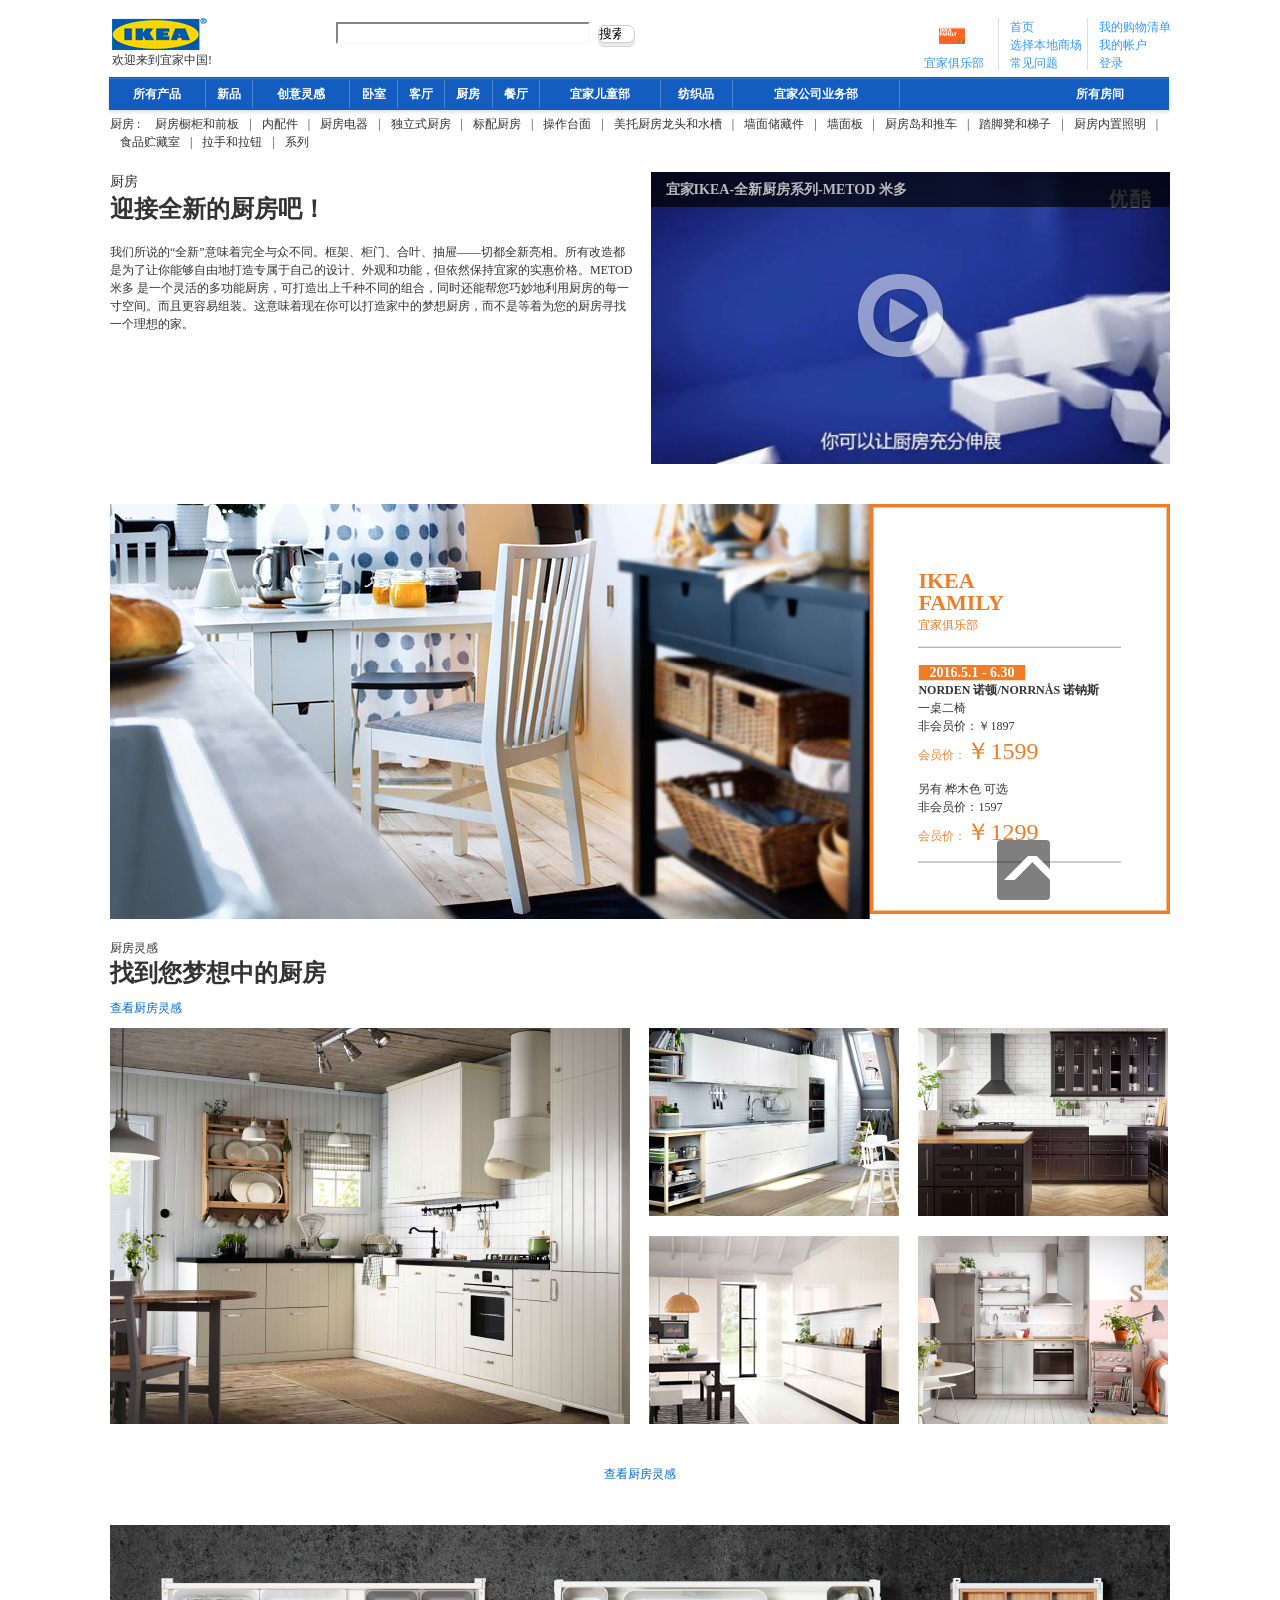
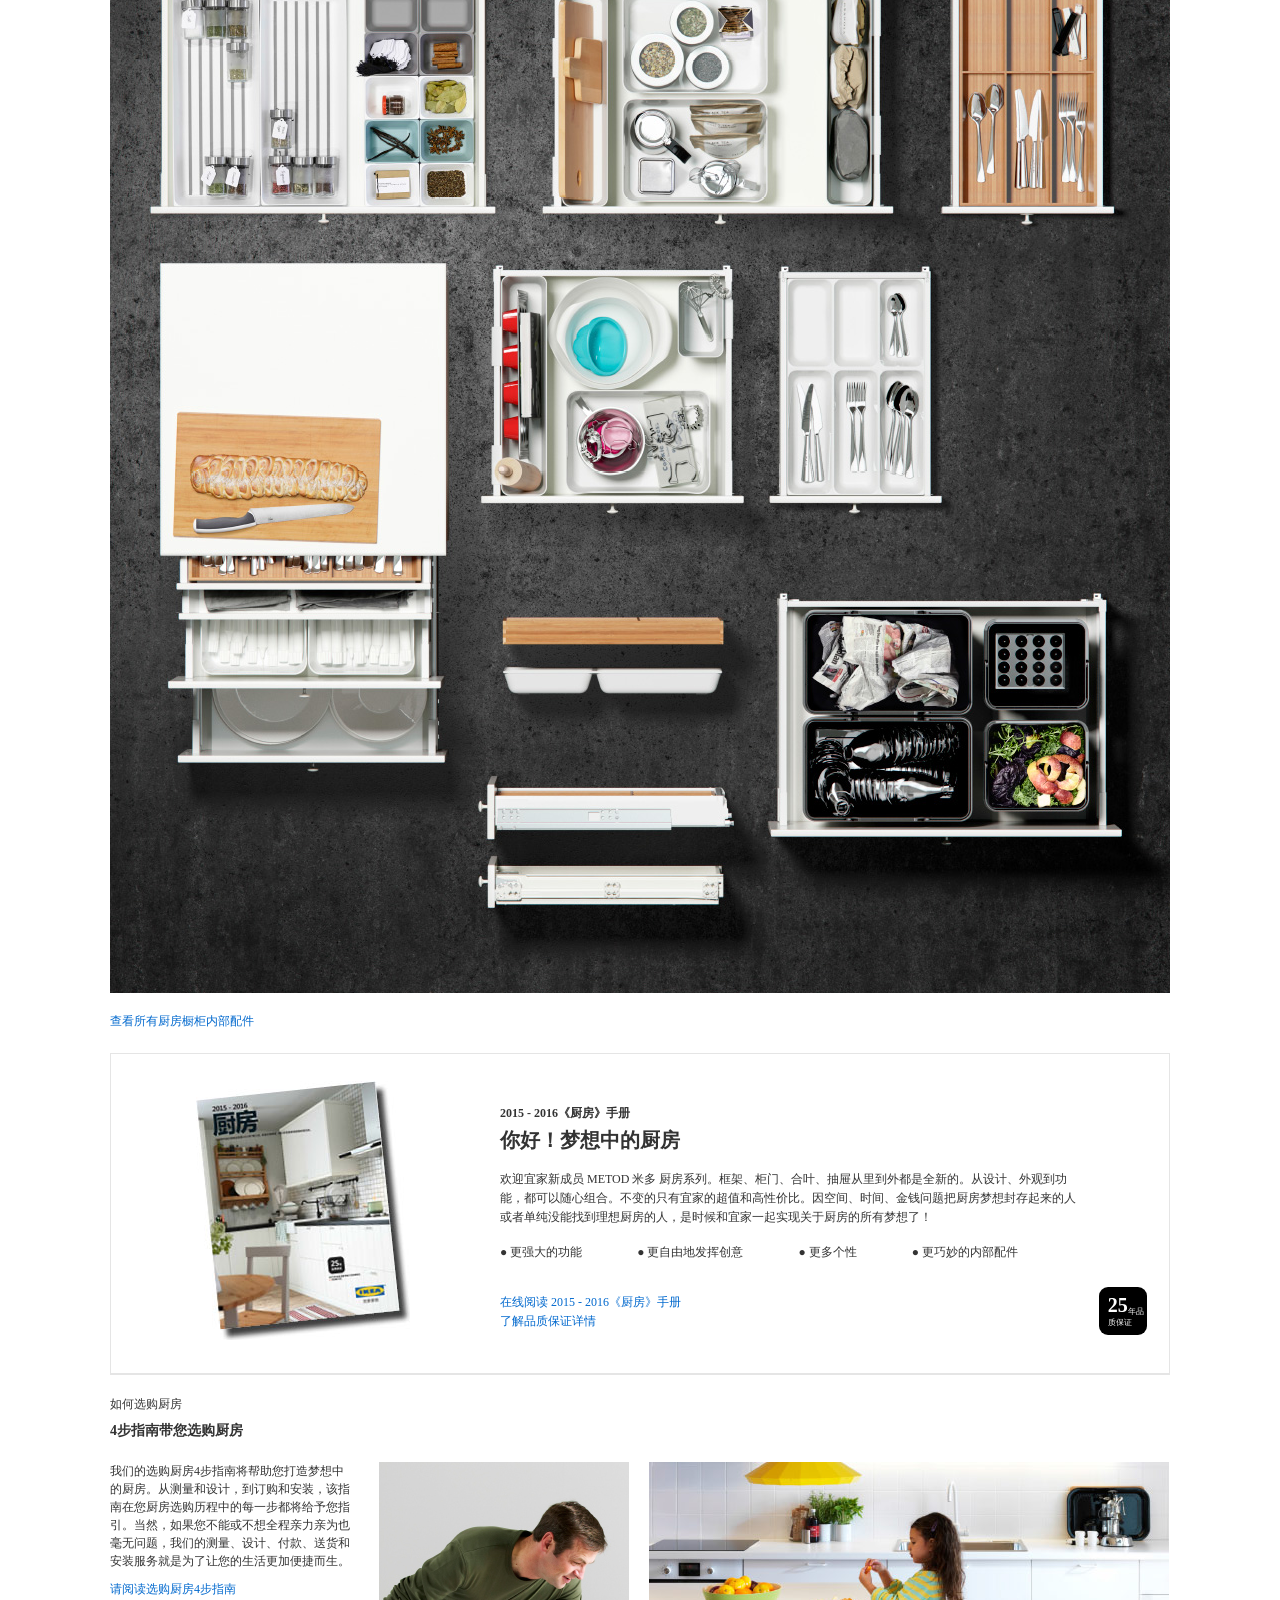
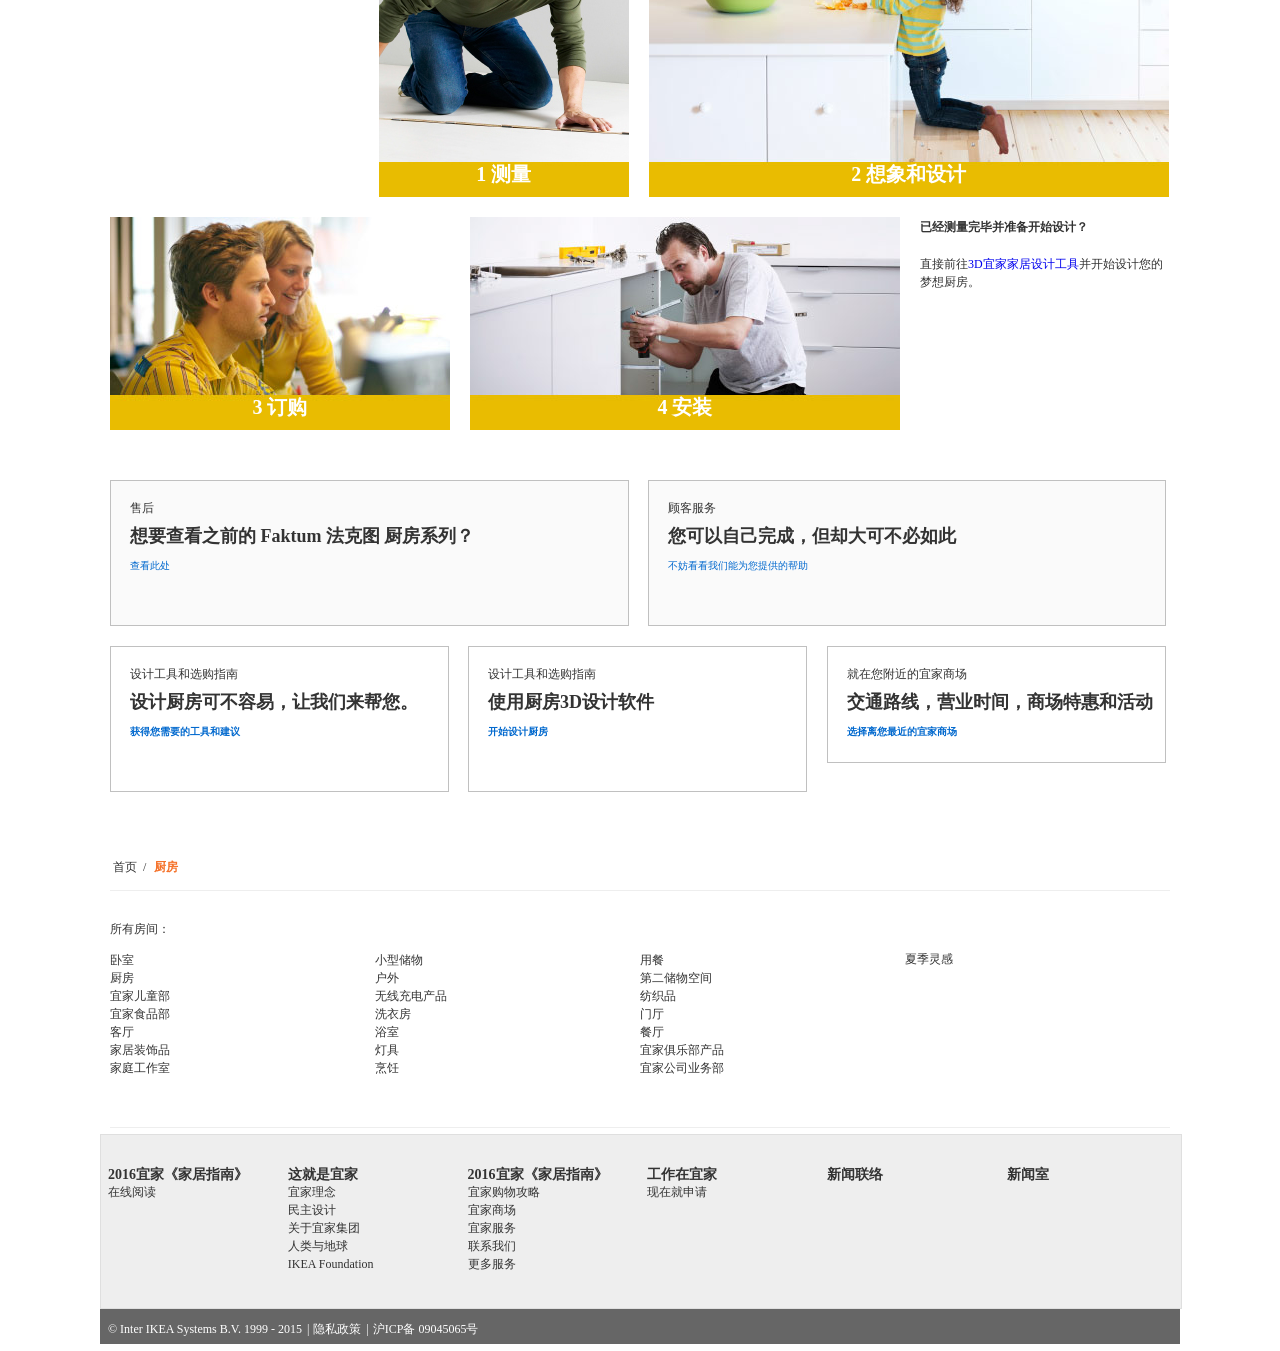
<file: kitchen.html>
<!doctype html>
<html>
<head>
<meta charset="utf-8">
<title>宜家厨房</title>

<link href="CSS/base.css" rel="stylesheet" type="text/css">
<link href="CSS/kitchen.css" rel="stylesheet" type="text/css">
</head>

<body>
 <div class="wrap">
    	<header>
        	<div class="logo"><a href="#"><img src="images/logo.gif"/></a><p>欢迎来到宜家中国!</p></div>
            <form>
            	<input class="text" type="text"/><input class="search" type="search" value="搜索"/>
            </form>
            <div class="right">
            	<div class="box1">
                	<a href="#"><img src="images/familycard01.jpg"/></a>
                    <p><a href="#">宜家俱乐部</a></p>
                </div>
                <div class="box2">
                	<ul>
                    	<li><a href="index.html">首页</a></li>
                        <li><a href="#">选择本地商场</a></li>
                        <li><a href="#">常见问题</a></li>
                    </ul>
                </div>
                <div class="box2">
                	<ul>
                    	<li><a href="#">我的购物清单</a></li>
                        <li><a href="#">我的帐户</a></li>
                        <li><a href="#">登录</a></li>
                    </ul>
                </div>
            </div>
        </header>
        
        
    	<nav>
        	<div class="inner">
            	<ul>
                	<li class="text1"><a href="all products.html">所有产品</a></li>
                    <li class="text2"><a href="new products.html">新品</a></li>
                    <li class="text3"><a href="ideas.html">创意灵感</a></li>
                    <li class="text4"><a href="bedroom.html">卧室</a></li>
                    <li class="text4"><a href="restroom.html">客厅</a></li>
                    <li class="text4"><a href="kitchen.html">厨房</a></li>
                    <li class="text4"><a href="restaurant.html">餐厅</a></li>
                  	<li class="text8"><a href="#">宜家儿童部</a></li>
                    <li class="text9"><a href="#">纺织品</a></li>
                    <li class="text10"><a href="#">宜家公司业务部</a></li>
                </ul>
                <p><a href="#">所有房间</a></p>
              </div>
        </nav>
        
        <section>
        	<section class="inner">
            	<section class="page1">
                	<dl>
                		<dt>厨房 : </dt>
                    	<dd><a href="#">厨房橱柜和前板</a><span>|</span></dd>
                    	<dd><a href="#">内配件</a><span>|</span></dd>
                    	<dd><a href="#">厨房电器</a><span>|</span></dd>
                    	<dd><a href="#">独立式厨房</a><span>|</span></dd>
                    	<dd><a href="#">标配厨房</a><span>|</span></dd>
                    	<dd><a href="#">操作台面</a><span>|</span></dd>
                        <dd><a href="#">美托厨房龙头和水槽</a><span>|</span></dd>
                    	<dd><a href="#">墙面储藏件</a><span>|</span></dd>
                    	<dd><a href="#">墙面板</a><span>|</span></dd>
                    	<dd><a href="#">厨房岛和推车</a><span>|</span></dd>
                    	<dd><a href="#">踏脚凳和梯子</a><span>|</span></dd>
                    	<dd><a href="#">厨房内置照明</a><span>|</span></dd>
                        <dd><a href="#">食品贮藏室</a><span>|</span></dd>
                        <dd><a href="#">拉手和拉钮</a><span>|</span></dd>
                    	<dd><a href="#">系列</a></dd>
               	 	</dl>
                </section>
                <section class="page2">
                	<div class="page2-left">
                    	<h3>厨房</h3>
                        <h4>迎接全新的厨房吧！</h4>
                        <p>我们所说的“全新”意味着完全与众不同。框架、柜门、合叶、抽屉——切都全新亮相。所有改造都是为了让你能够自由地打造专属于自己的设计、外观和功能，但依然保持宜家的实惠价格。METOD 米多 是一个灵活的多功能厨房，可打造出上千种不同的组合，同时还能帮您巧妙地利用厨房的每一寸空间。而且更容易组装。这意味着现在你可以打造家中的梦想厨房，而不是等着为您的厨房寻找一个理想的家。</p>
                    </div>
                    <div class="page2-right">
                    	<div class="pic1"><img src="images/05410408556BE5F06A0A433169A6E49B.jpg"/><div class="cover"><p>宜家IKEA-全新厨房系列-METOD 米多</p></div><div class="play-icon"></div></div>
                    </div>
                    <div class="page2-bot">
                    	<div class="page2-bot-left"><img src="images/kitchenbg_03.jpg"/></div>
                        <div class="page2-bot-right">
                        	<div class="page2-bot-right-top">
                            	<h3>IKEA</h3>
                            	<h3>FAMILY</h3>
                            	<p>宜家俱乐部</p>
                            </div>
                            <div class="page2-bot-right-bot">
                            	<time>2016.5.1 - 6.30</time>
                                <h3>NORDEN 诺顿/NORRNÅS 诺钠斯</h3>
                                <ul>
                            	    <li>
                                        <p><a href="#">一桌二</a>椅</p>
                                        <p><a href="#">非会员价：￥1897</a></p>
                                        <h4><a href="#">会员价：<span>￥1599</span></a></h4>
                                    </li></a> 
                                    <li>
                                       <p><a href="#">另有 桦木色 可选</a></p>
                                       <p><a href="#">非会员价：1597</a></p>
                                      <h4><a href="#">会员价：<span>￥1299</span></a></h4>
                                    </li>
                                </ul>
                            </div>
                        </div>
                    </div>
                    <div class="clear"></div>
                </section>
                
                <section class="page3">
                	<p>厨房灵感</p>
                    <h3>找到您梦想中的厨房</h3>
                    <span><a href="#">查看厨房灵感</a></span>
                    <div class="page3-left"><a href="#"><img src="images/kitchen_06.jpg"/></a></div>
                    <div class="page3-right">
                    	<a href="#"><img src="images/201541_nkcd01a_02_PH124888.jpg"/></a>
                        <a href="#"><img src="images/kitchenbgbg7_03.jpg"/></a>
                        <a href="#"><img src="images/kitchen3bg_06.jpg"/></a>
                        <a href="#"><img src="images/201541_nkcd01a_04_PH121244.jpg"/></a> 
                    </div>
                    <h4><a href="#">查看厨房灵感</a></h4>
                    <div class="clear"></div>
                </section>
                <section class="page4">
                	<img src="images/20153_kivd01a_PH124562.jpg"/>
                    <p><a href="#">查看所有厨房橱柜内部配件</a></p>
                </section>
                <section class="page5">
                	<div class="page5-left"><img src="images/page3bg_03.jpg"/></div>
                    <div class="page5-mid">
                    	<h2>2015 - 2016《厨房》手册</h2>
                        <h3>你好！梦想中的厨房</h3>
                        <p>欢迎宜家新成员 METOD 米多 厨房系列。框架、柜门、合叶、抽屉从里到外都是全新的。从设计、外观到功能，都可以随心组合。不变的只有宜家的超值和高性价比。因空间、时间、金钱问题把厨房梦想封存起来的人或者单纯没能找到理想厨房的人，是时候和宜家一起实现关于厨房的所有梦想了！</p>
                        <ul>
                        	<li>● 更强大的功能</li>
                            <li>● 更自由地发挥创意</li>
                            <li>● 更多个性</li>
                            <li>● 更巧妙的内部配件</li>
                            <div class="clear"></div>
                        </ul>
                        <span><a href="#">在线阅读 2015 - 2016《厨房》手册</a></span>
                        <span><a href="#">了解品质保证详情</a></span>
                    </div>
                    <div class="page5-right">
                    	<div class="page5-right-box">
                        	<div class="page5-right-box-font">
                            	<span>25</span><p>年品质保证</p>
                            </div>
                        </div>
                    </div>
                    <div class="clear"></div>
                 </section>
                 <section class="page6">
                 	 <div class="page6-one">
                    	<p>如何选购厨房</p>
                        <h3>4步指南带您选购厨房</h3>
                        <p>我们的选购厨房4步指南将帮助您打造梦想中的厨房。从测量和设计，到订购和安装，该指南在您厨房选购历程中的每一步都将给予您指引。当然，如果您不能或不想全程亲力亲为也毫无问题，我们的测量、设计、付款、送货和安装服务就是为了让您的生活更加便捷而生。</p>
                        <span><a href="#">请阅读选购厨房4步指南</a></span>
                     </div>
                     <div class="page6-pic1"><a href="#"><img src="images/20151_kivd01a_01.jpg"/></a><p>1 测量</p></div>
                     <div class="page6-pic2"><a href="#"><img src="images/20151_kivd01a_02.jpg"/></a><p>2 想象和设计</p></div>
                     <div class="page6-pic3"><a href="#"><img src="images/20151_kivd01a_03.jpg"/></a><p>3 订购</p></div>
                     <div class="page6-pic4"><a href="#"><img src="images/20151_kivd01a_04.jpg"/></a><p>4 安装</p><div class="clear"></div></div>
                     <div class="page6-font"><h4>已经测量完毕并准备开始设计？</h4><h5>直接前往<span><a href="#">3D宜家家居设计工具</a></span>并开始设计您的梦想厨房。</h5></div>
                     <div class="clear"></div>
                 </section>
                 <section class="page7">
                 	<div class="page7-top">
                	<div class="page7-top-one">
                    	<p>售后</p>
                    	<h3>想要查看之前的 Faktum 法克图 厨房系列？</h3>
                    	<a href ="#"><span>查看此处</span></a>
                    </div>
                    <div class="page7-top-two">
                    	<p>顾客服务</p>
                    	<h3>您可以自己完成，但却大可不必如此</h3>
                    	<a href ="#"><span>不妨看看我们能为您提供的帮助</span></a>
                    </div> 
                    <div class="page7-top-three">
                    	<p>设计工具和选购指南</p>
                    	<h3>设计厨房可不容易，让我们来帮您。</h3>
                    	<a href ="#"><span>获得您需要的工具和建议</span></a>
                    </div> 
                    <div class="page7-top-four">
                    	<p>设计工具和选购指南</p>
                    	<h3>使用厨房3D设计软件</h3>
                    	<a href ="#"><span>开始设计厨房</span></a>
                    </div> 
                    <div class="page7-top-five">
                    	<p>就在您附近的宜家商场</p>
                    	<h3>交通路线，营业时间，商场特惠和活动</h3>
                    	<a href ="#"><span>选择离您最近的宜家商场</span></a>
                    </div> 
                    <div class="clear"></div> 
                </div>
                <div class="page7-bot">
                   <a href="#"><p class="font1">首页</p></a><span>/</span><a href="#"><p class="font2">厨房</p></a>
                </div>
                 </section>
                 
                 <section class="page8">
                	<p>所有房间：</p>
                    <ul>
                    	<li><a href="#">卧室</a></li>
                        <li><a href="#">厨房</a></li>
                        <li><a href="#">宜家儿童部</a></li>
                        <li><a href="#">宜家食品部</a></li>
                        <li><a href="#">客厅</a></li>
                        <li><a href="#">家居装饰品</a></li>
                        <li><a href="#">家庭工作室</a></li>
                    </ul>
                    <ul>
                    	<li><a href="#">小型储物</a></li>
                        <li><a href="#">户外</a></li>
                        <li><a href="#">无线充电产品</a></li>
                        <li><a href="#">洗衣房</a></li>
                        <li><a href="#">浴室</a></li>
                        <li><a href="#">灯具</a></li>
                        <li><a href="#">烹饪</a></li>
                    </ul>
                    <ul>
                    	<li><a href="#">用餐</a></li>
                        <li><a href="#">第二储物空间</a></li>
                        <li><a href="#">纺织品</a></li>
                        <li><a href="#">门厅</a></li>
                        <li><a href="#">餐厅</a></li>
                        <li><a href="#">宜家俱乐部产品</a></li>
                        <li><a href="#">宜家公司业务部</a></li>
                    </ul>
                    <span><a href="#">夏季灵感</a></span>
                   <div class="clear"></div>
               </section>  
                 	
             </section>
         </section>
         
          <footer>
        	<div class="inner">
            	<div class="inner-left">
                	<h4><a href="#">2016宜家《家居指南》</a></h4>
                	<ul>
                    	<li><a href="#">在线阅读</a></li>
                    </ul>
                </div>
                <div class="inner-left">
                	<h4><a href="#">这就是宜家</a></h4>
                	<ul>
                    	<li><a href="#">宜家理念</a></li>
                    	<li><a href="#">民主设计</a></li>
                        <li><a href="#">关于宜家集团</a></li>
                        <li><a href="#">人类与地球</a></li>
                        <li><a href="#">IKEA Foundation</a></li>
                    </ul>
                </div>
                <div class="inner-left">
                	<h4><a href="#">2016宜家《家居指南》</a></h4>
                	<ul>
                    	<li><a href="#">宜家购物攻略</a></li>
                        <li><a href="#">宜家商场</a></li>
                        <li><a href="#">宜家服务</a></li>
                        <li><a href="#">联系我们</a></li>
                        <li><a href="#">更多服务</a></li>
                    </ul>
                </div>
                <div class="inner-left">
                	<h4><a href="#">工作在宜家</a></h4>
                	<ul>
                    	<li><a href="#">现在就申请</a></li>
                    </ul>
                </div>
                <div class="inner-left">
                	<h4><a href="#">新闻联络</a></h4>
                </div>
                <div class="inner-left">
                	<h4><a href="#">新闻室</a></h4>
                </div>
            </div>
        </footer>
        
        <div class="clear"></div>
        
        <div class="bottom">
        	<div class="inner">
            	<ul>
                	<li> &copy Inter IKEA Systems B.V. 1999 - 2015<span>|</span></li>
                    <li>隐私政策<span>|</span></li>
                    <li>沪ICP备 09045065号</li>
                </ul>
            </div>
        </div>

         <a href="#"><div class="toup"><i>◇</i></div></a> 
        
    </div>
</body>
</html>
</file>
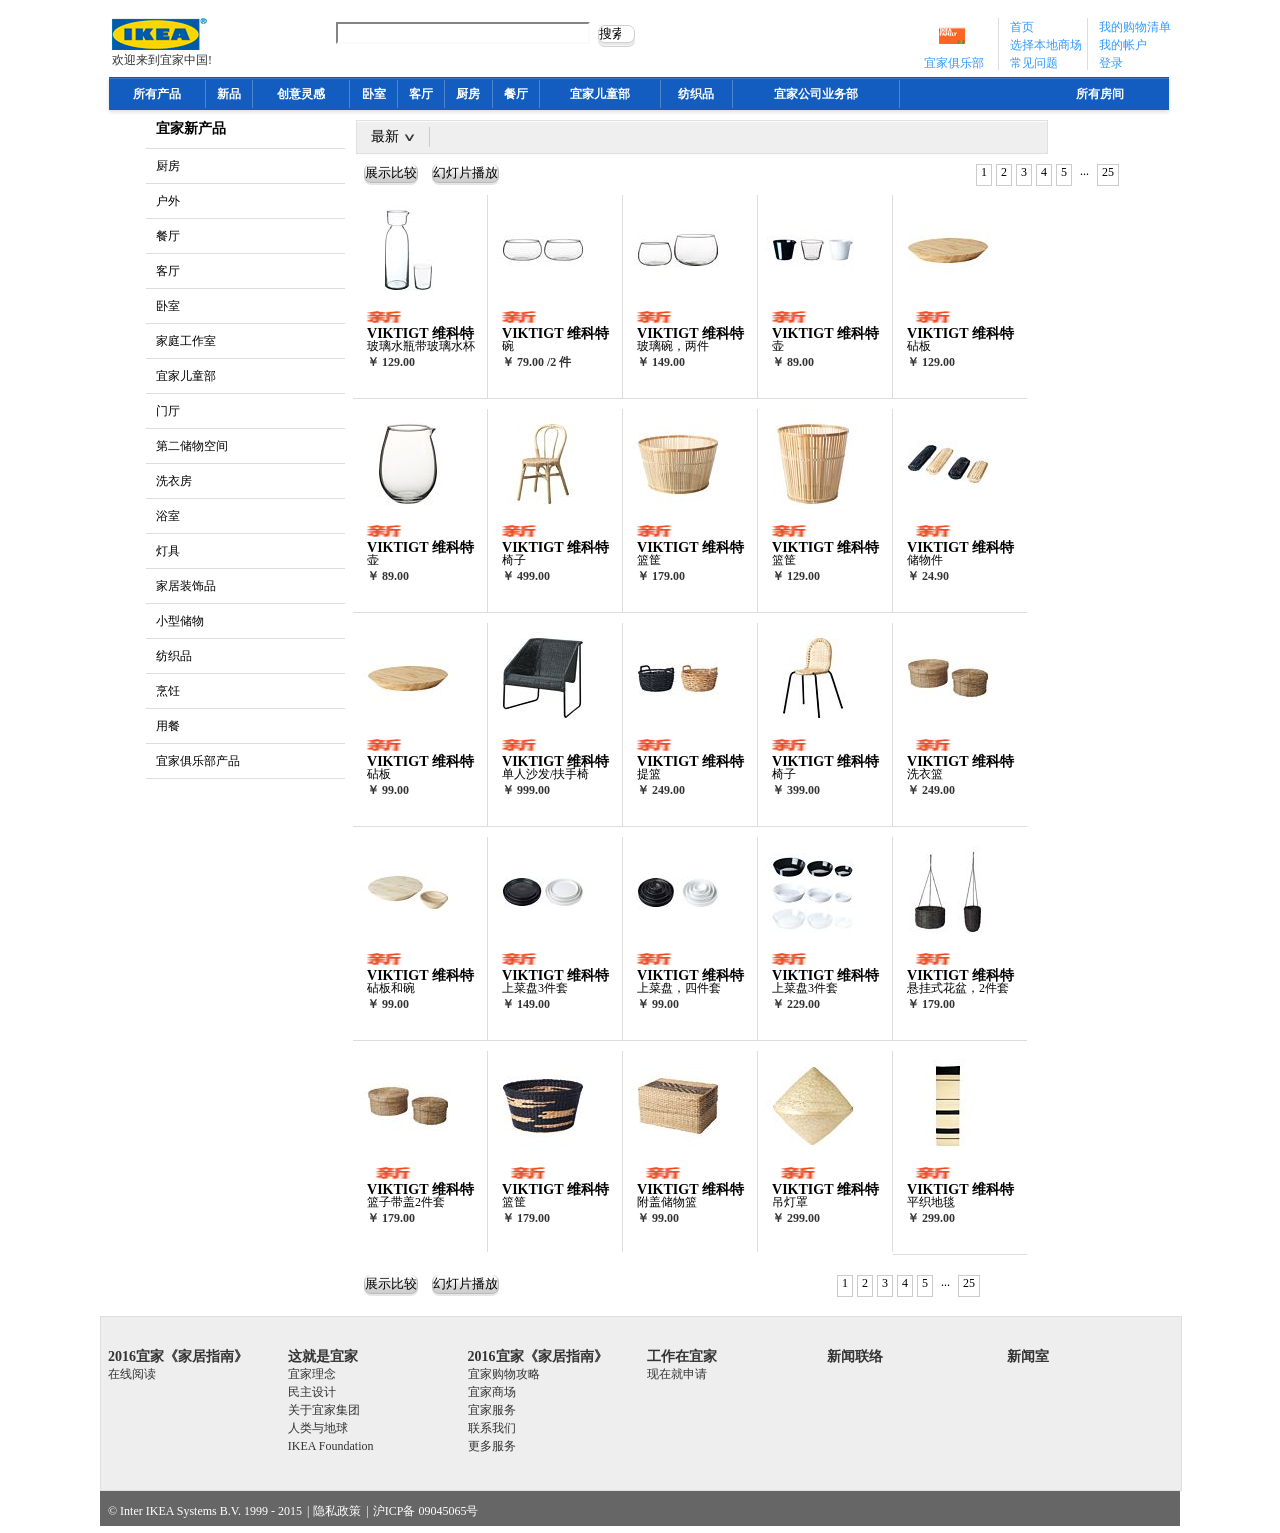
<file: new products.html>
<!doctype html>
<html>
<head>
<meta charset="utf-8">
<title>新产品</title>

<link href="CSS/base.css" rel="stylesheet" type="text/css">
<link href="CSS/new products.css" rel="stylesheet" type="text/css">
</head>

<body>
	<div class="wrap">
    	<header>
        	<div class="logo"><a href="#"><img src="images/logo.gif"/></a><p>欢迎来到宜家中国!</p></div>
            <form>
            	<input class="text" type="text"/><input class="search" type="search" value="搜索"/>
            </form>
            <div class="right">
            	<div class="box1">
                	<a href="#"><img src="images/familycard01.jpg"/></a>
                    <p><a href="#">宜家俱乐部</a></p>
                </div>
                <div class="box2">
                	<ul>
                    	<li><a href="index.html">首页</a></li>
                        <li><a href="#">选择本地商场</a></li>
                        <li><a href="#">常见问题</a></li>
                    </ul>
                </div>
                <div class="box2">
                	<ul>
                    	<li><a href="#">我的购物清单</a></li>
                        <li><a href="#">我的帐户</a></li>
                        <li><a href="#">登录</a></li>
                    </ul>
                </div>
            </div>
        </header>
        
        <nav>
        	<div class="inner">
            	<ul>
                	<li class="text1"><a href="all products.html">所有产品</a></li>
                    <li class="text2"><a href="new products.html">新品</a></li>
                    <li class="text3"><a href="ideas.html">创意灵感</a></li>
                    <li class="text4"><a href="bedroom.html">卧室</a></li>
                    <li class="text4"><a href="restroom.html">客厅</a></li>
                    <li class="text4"><a href="kitchen.html">厨房</a></li>
                    <li class="text4"><a href="restaurant.html">餐厅</a></li>
                  	<li class="text8"><a href="#">宜家儿童部</a></li>
                    <li class="text9"><a href="#">纺织品</a></li>
                    <li class="text10"><a href="#">宜家公司业务部</a></li>
                </ul>
                <p><a href="#">所有房间</a></p>
            </div>
        </nav>
        
        <section>
        	<aside>
            	<h3><a href"#">宜家新产品</a></h3>
                <ul>
                	<li><a href="#">厨房</a></li>
                    <li><a href="#">户外</a></li>
                    <li><a href="#">餐厅</a></li>
                    <li><a href="#">客厅</a></li>
                    <li><a href="#">卧室</a></li>
                    <li><a href="#">家庭工作室</a></li>
                    <li><a href="#">宜家儿童部</a></li>
                    <li><a href="#">门厅</a></li>
                    <li><a href="#">第二储物空间</a></li>
                    <li><a href="#">洗衣房</a></li>
                    <li><a href="#">浴室</a></li>
                    <li><a href="#">灯具</a></li>
                    <li><a href="#">家居装饰品</a></li>
                    <li><a href="#">小型储物</a></li>
                    <li><a href="#">纺织品</a></li>
                    <li><a href="#">烹饪</a></li>
                    <li><a href="#">用餐</a></li>
                    <li><a href="#">宜家俱乐部产品</a></li>
                </ul>
            </aside>
            <article>
            	<div class="article-top">
                	<div class="article-top-box">
                    	<p><a href="#">最新</a></p>
                    </div>
                </div>
                <div class="article-one">
                	<form>
                    	<a href="#"><input  class="one" type="submit" value="展示比较"></a>
                        <a href="#"><input  class="two" type="submit" value="幻灯片播放"></a>
                    </form>
                    <ul>
                    	<li><a href="#">1</a></li>
                        <li><a href="#">2</a></li>
                        <li><a href="#">3</a></li>
                        <li><a href="#">4</a></li>
                        <li><a href="#">5</a></li>
                        <li><a href="#"><span>...</span></a></li>
                        <li><a href="#">25</a></li>
                    </ul>
                </div>
                <div class="article-mid">
                	<div class="article-mid-one">
                    	<div class="pic1"><a href="#"><img src="images/0385713_PE558420_S2.JPG"/></a></div>
                        <div class="pic2"><a href="#"><img src="images/new_small.gif"/></a></div>
                        <h3><a href="#">VIKTIGT 维科特</a></h3>
                        <p><a href="#">玻璃水瓶带玻璃水杯</a></p>
                        <span>￥ 129.00</span>
                    </div>
                    <div class="article-mid-one">
                    	<div class="pic1"><a href="#"><img src="images/0418414_PE575475_S2.JPG"/></a></div>
                        <div class="pic2"><a href="#"><img src="images/new_small.gif"/></a></div>
                        <h3><a href="#">VIKTIGT 维科特</a></h3>
                        <p><a href="#">碗</a></p>
                        <span>￥ 79.00  /2 件</span>
                    </div> 
                    <div class="article-mid-one">
                    	<div class="pic1"><a href="#"><img src="images/0418418_PE575474_S2.JPG"/></a></div>
                        <div class="pic2"><a href="#"><img src="images/new_small.gif"/></a></div>
                        <h3><a href="#">VIKTIGT 维科特</a></h3>
                        <p><a href="#">玻璃碗，两件</a></p>
                        <span>￥ 149.00</span>
                    </div> 
                    <div class="article-mid-one">
                    	<div class="pic1"><a href="#"><img src="images/0418595_PE575654_S2.JPG"/></a></div>
                        <div class="pic2"><a href="#"><img src="images/new_small.gif"/></a></div>
                        <h3><a href="#">VIKTIGT 维科特</a></h3>
                        <p><a href="#">壶</a></p>
                        <span>￥ 89.00</span>
                    </div> 
                    <div class="article-left-one">
                    	<div class="pic1"><a href="#"><img src="images/0418420_PE575497_S2.JPG"/></a></div>
                        <div class="pic2"><a href="#"><img src="images/new_small.gif"/></a></div>
                        <h3><a href="#">VIKTIGT 维科特</a></h3>
                        <p><a href="#">砧板</a></p>
                        <span>￥ 129.00</span>
                    </div> 
                    <div class="article-mid-one">
                    	<div class="pic1"><a href="#"><img src="images/0418597_PE575656_S2.JPG"/></a></div>
                        <div class="pic2"><a href="#"><img src="images/new_small.gif"/></a></div>
                        <h3><a href="#">VIKTIGT 维科特</a></h3>
                        <p><a href="#">壶</a></p>
                        <span>￥ 89.00</span>
                    </div> 
                    <div class="article-mid-one">
                    	<div class="pic1"><a href="#"><img src="images/0418422_PE575501_S2.JPG"/></a></div>
                        <div class="pic2"><a href="#"><img src="images/new_small.gif"/></a></div>
                        <h3><a href="#">VIKTIGT 维科特</a></h3>
                        <p><a href="#">椅子</a></p>
                        <span>￥ 499.00</span>
                    </div> 
                    <div class="article-mid-one">
                    	<div class="pic1"><a href="#"><img src="images/0418789_PE575777_S2.JPG"/></a></div>
                        <div class="pic2"><a href="#"><img src="images/new_small.gif"/></a></div>
                        <h3><a href="#">VIKTIGT 维科特</a></h3>
                        <p><a href="#">篮筐</a></p>
                        <span>￥ 179.00</span>
                    </div> 
                    <div class="article-mid-one">
                    	<div class="pic1"><a href="#"><img src="images/0418790_PE575776_S2.JPG"/></a></div>
                        <div class="pic2"><a href="#"><img src="images/new_small.gif"/></a></div>
                        <h3><a href="#">VIKTIGT 维科特</a></h3>
                        <p><a href="#">篮筐</a></p>
                        <span>￥ 129.00</span>
                    </div> 
                    <div class="article-left-one">
                    	<div class="pic1"><a href="#"><img src="images/0419613_PE576369_S2.JPG"/></a></div>
                        <div class="pic2"><a href="#"><img src="images/new_small.gif"/></a></div>
                        <h3><a href="#">VIKTIGT 维科特</a></h3>
                        <p><a href="#">储物件</a></p>
                        <span>￥ 24.90</span>
                    </div> 
                    <div class="article-mid-one">
                    	<div class="pic1"><a href="#"><img src="images/0418420_PE575497_S2.JPG"/></a></div>
                        <div class="pic2"><a href="#"><img src="images/new_small.gif"/></a></div>
                        <h3><a href="#">VIKTIGT 维科特</a></h3>
                        <p><a href="#">砧板</a></p>
                        <span>￥ 99.00</span>
                    </div> 
                    <div class="article-mid-one">
                    	<div class="pic1"><a href="#"><img src="images/0418409_PE575469_S2.JPG"/></a></div>
                        <div class="pic2"><a href="#"><img src="images/new_small.gif"/></a></div>
                        <h3><a href="#">VIKTIGT 维科特</a></h3>
                        <p><a href="#">单人沙发/扶手椅</a></p>
                        <span>￥ 999.00</span>
                    </div> 
                    <div class="article-mid-one">
                    	<div class="pic1"><a href="#"><img src="images/0418795_PE575775_S2.JPG"/></a></div>
                        <div class="pic2"><a href="#"><img src="images/new_small.gif"/></a></div>
                        <h3><a href="#">VIKTIGT 维科特</a></h3>
                        <p><a href="#">提篮</a></p>
                        <span>￥ 249.00</span>
                    </div> 
                    <div class="article-mid-one">
                    	<div class="pic1"><a href="#"><img src="images/0418423_PE575498_S2.JPG"/></a></div>
                        <div class="pic2"><a href="#"><img src="images/new_small.gif"/></a></div>
                        <h3><a href="#">VIKTIGT 维科特</a></h3>
                        <p><a href="#">椅子</a></p>
                        <span>￥ 399.00</span>
                    </div> 
                    <div class="article-left-one">
                    	<div class="pic1"><a href="#"><img src="images/0418412_PE575473_S2.JPG"/></a></div>
                        <div class="pic2"><a href="#"><img src="images/new_small.gif"/></a></div>
                        <h3><a href="#">VIKTIGT 维科特</a></h3>
                        <p><a href="#">洗衣篮</a></p>
                        <span>￥ 249.00</span>
                    </div> 
                    <div class="article-mid-one">
                    	<div class="pic1"><a href="#"><img src="images/0390335_PE559758_S2.JPG"/></a></div>
                        <div class="pic2"><a href="#"><img src="images/new_small.gif"/></a></div>
                        <h3><a href="#">VIKTIGT 维科特</a></h3>
                        <p><a href="#">砧板和碗</a></p>
                        <span>￥ 99.00</span>
                    </div> 
                    <div class="article-mid-one">
                    	<div class="pic1"><a href="#"><img src="images/0385708_PE558422_S2.JPG"/></a></div>
                        <div class="pic2"><a href="#"><img src="images/new_small.gif"/></a></div>
                        <h3><a href="#">VIKTIGT 维科特</a></h3>
                        <p><a href="#">上菜盘3件套</a></p>
                        <span>￥ 149.00</span>
                    </div> 
                    <div class="article-mid-one">
                    	<div class="pic1"><a href="#"><img src="images/0385709_PE558423_S2.JPG"/></a></div>
                        <div class="pic2"><a href="#"><img src="images/new_small.gif"/></a></div>
                        <h3><a href="#">VIKTIGT 维科特</a></h3>
                        <p><a href="#">上菜盘，四件套</a></p>
                        <span>￥ 99.00</span>
                    </div> 
                    <div class="article-mid-one">
                    	<div class="pic1"><a href="#"><img src="images/0418604_PE575659_S2.JPG"/></a></div>
                        <div class="pic2"><a href="#"><img src="images/new_small.gif"/></a></div>
                        <h3><a href="#">VIKTIGT 维科特</a></h3>
                        <p><a href="#">上菜盘3件套</a></p>
                        <span>￥ 229.00</span>
                    </div> 
                    <div class="article-left-one">
                    	<div class="pic1"><a href="#"><img src="images/0418589_PE575651_S2.JPG"/></a></div>
                        <div class="pic2"><a href="#"><img src="images/new_small.gif"/></a></div>
                        <h3><a href="#">VIKTIGT 维科特</a></h3>
                        <p><a href="#">悬挂式花盆，2件套</a></p>
                        <span>￥ 179.00</span>
                    </div> 
                    <div class="article-mid-two">
                    	<div class="pic1"><a href="#"><img src="images/0418412_PE575473_S2.JPG"/></a></div>
                        <div class="pic2"><a href="#"><img src="images/new_small.gif"/></a></div>
                        <h3><a href="#">VIKTIGT 维科特</a></h3>
                        <p><a href="#">篮子带盖2件套</a></p>
                        <span>￥ 179.00</span>
                    </div>
                    <div class="article-mid-two">
                    	<div class="pic1"><a href="#"><img src="images/0418788_PE575774_S2.JPG"/></a></div>
                        <div class="pic2"><a href="#"><img src="images/new_small.gif"/></a></div>
                        <h3><a href="#">VIKTIGT 维科特</a></h3>
                        <p><a href="#">篮筐</a></p>
                        <span>￥ 179.00</span>
                    </div>
                    <div class="article-mid-two">
                    	<div class="pic1"><a href="#"><img src="images/0418413_PE575472_S2.JPG"/></a></div>
                        <div class="pic2"><a href="#"><img src="images/new_small.gif"/></a></div>
                        <h3><a href="#">VIKTIGT 维科特</a></h3>
                        <p><a href="#">附盖储物篮</a></p>
                        <span>￥ 99.00</span>
                    </div>
                    <div class="article-mid-two">
                    	<div class="pic1"><a href="#"><img src="images/0418434_PE575507_S2.JPG"/></a></div>
                        <div class="pic2"><a href="#"><img src="images/new_small.gif"/></a></div>
                        <h3><a href="#">VIKTIGT 维科特</a></h3>
                        <p><a href="#">吊灯罩</a></p>
                        <span>￥ 299.00</span>
                    </div>
                    <div class="article-left-two">
                    	<div class="pic1"><a href="#"><img src="images/0418543_PE575590_S2.JPG"/></a></div>
                        <div class="pic2"><a href="#"><img src="images/new_small.gif"/></a></div>
                        <h3><a href="#">VIKTIGT 维科特</a></h3>
                        <p><a href="#">平织地毯</a></p>
                        <span>￥ 299.00</span>
                    </div>
                    
                    <div class="clear"></div>
                    
                    <div class="article-bottom">
                    	<form>
                    		<a href="#"><input  class="one" type="submit" value="展示比较"></a>
                        	<a href="#"><input  class="two" type="submit" value="幻灯片播放"></a>
                    	</form>
                   	 	<ul>
                    		<li><a href="#">1</a></li>
                        	<li><a href="#">2</a></li>
                        	<li><a href="#">3</a></li>
                        	<li><a href="#">4</a></li>
                        	<li><a href="#">5</a></li>
                        	<li><a href="#"><span>...</span></a></li>
                        	<li><a href="#">25</a></li>
                    	</ul>
                    </div>
                </div> 
            </article> 
        </section>
        
        <div class="cover"></div>
        
        <div class="clear"></div>  
                          
         <footer>
        	<div class="inner">
            	<div class="inner-left">
                	<h4><a href="#">2016宜家《家居指南》</a></h4>
                	<ul>
                    	<li><a href="#">在线阅读</a></li>
                    </ul>
                </div>
                <div class="inner-left">
                	<h4><a href="#">这就是宜家</a></h4>
                	<ul>
                    	<li><a href="#">宜家理念</a></li>
                    	<li><a href="#">民主设计</a></li>
                        <li><a href="#">关于宜家集团</a></li>
                        <li><a href="#">人类与地球</a></li>
                        <li><a href="#">IKEA Foundation</a></li>
                    </ul>
                </div>
                <div class="inner-left">
                	<h4><a href="#">2016宜家《家居指南》</a></h4>
                	<ul>
                    	<li><a href="#">宜家购物攻略</a></li>
                        <li><a href="#">宜家商场</a></li>
                        <li><a href="#">宜家服务</a></li>
                        <li><a href="#">联系我们</a></li>
                        <li><a href="#">更多服务</a></li>
                    </ul>
                </div>
                <div class="inner-left">
                	<h4><a href="#">工作在宜家</a></h4>
                	<ul>
                    	<li><a href="#">现在就申请</a></li>
                    </ul>
                </div>
                <div class="inner-left">
                	<h4><a href="#">新闻联络</a></h4>
                </div>
                <div class="inner-left">
                	<h4><a href="#">新闻室</a></h4>
                </div>
            </div>
        </footer>
        
        <div class="clear"></div>
        
        <div class="bottom">
        	<div class="inner">
            	<ul>
                	<li> &copy Inter IKEA Systems B.V. 1999 - 2015<span>|</span></li>
                    <li>隐私政策<span>|</span></li>
                    <li>沪ICP备 09045065号</li>
                </ul>
            </div>
        </div> 
        
        
        

    </div>
</body>
</html>
</file>
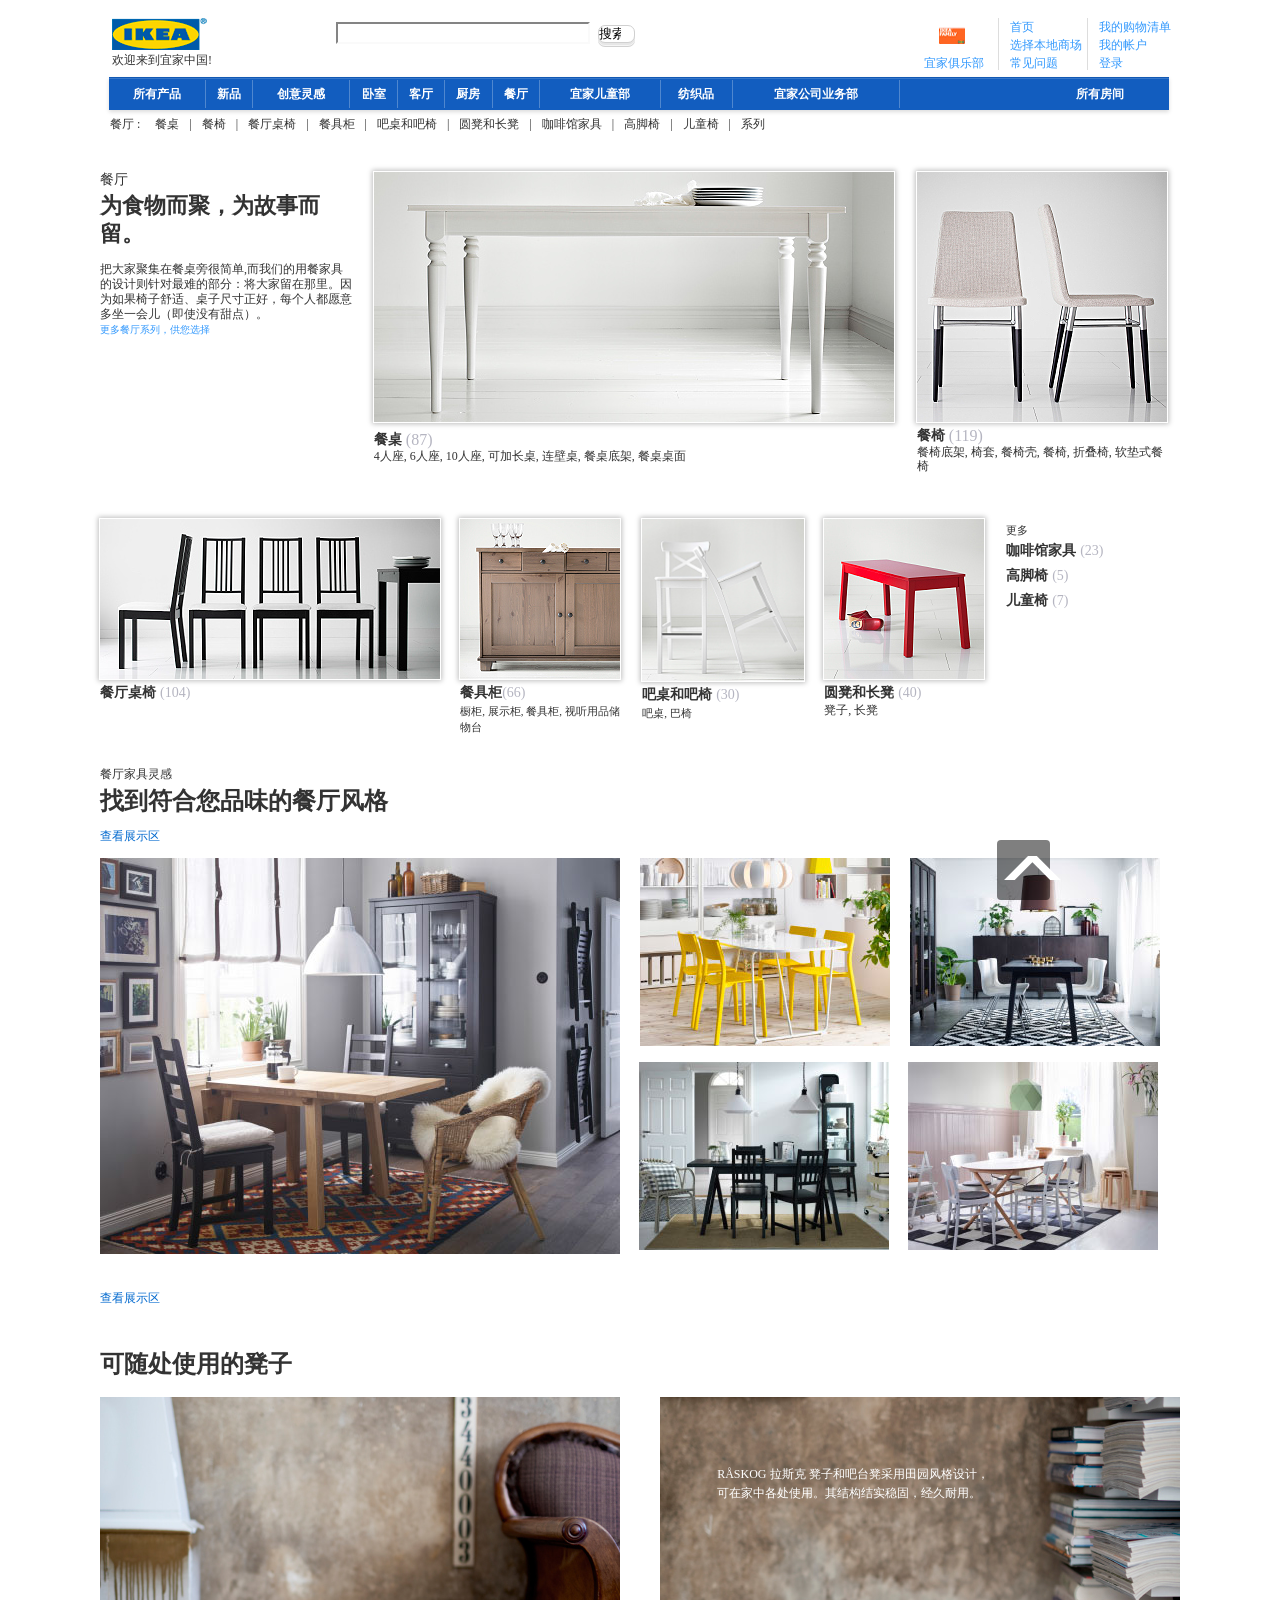
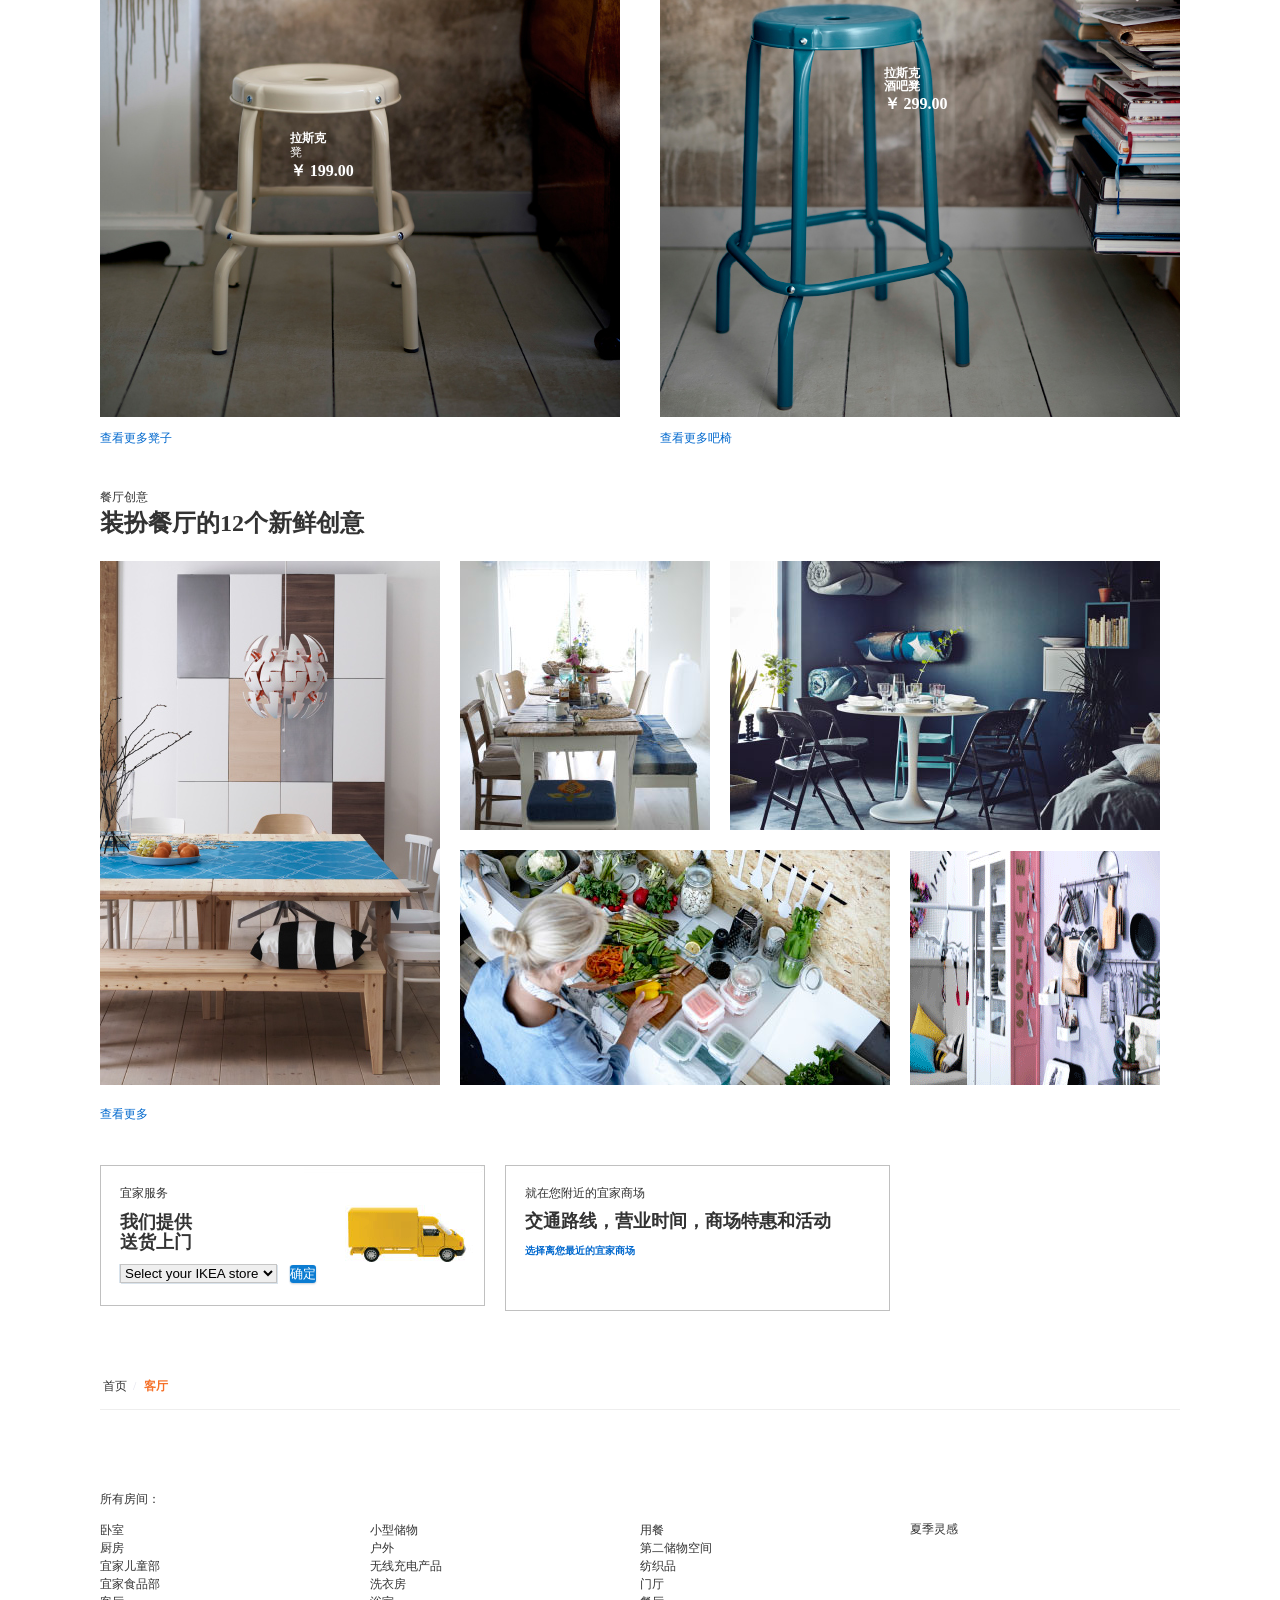
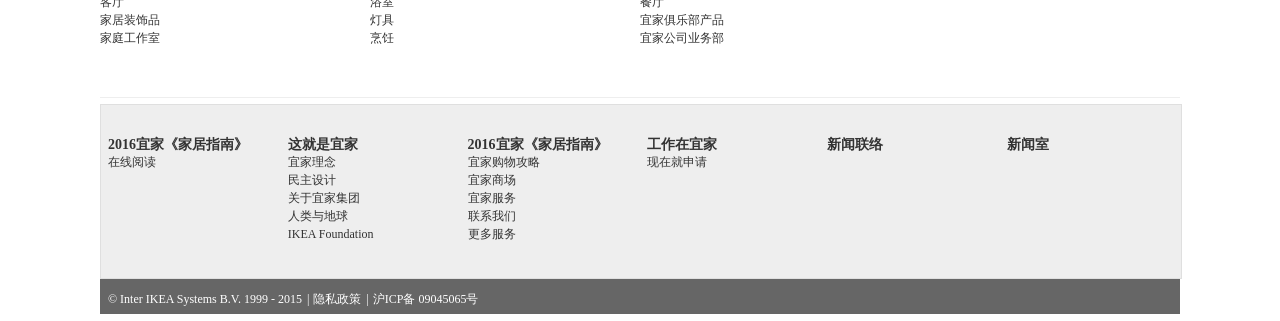
<file: restaurant.html>
<!doctype html>
<html>
<head>
<meta charset="utf-8">
<title>餐厅</title>

<link href="CSS/base.css" rel="stylesheet" type="text/css">
<link href="CSS/restaurant.css" rel="stylesheet" type="text/css">
</head>

<body>
	<div class="wrap">
    	<header>
        	<div class="logo"><a href="#"><img src="images/logo.gif"/></a><p>欢迎来到宜家中国!</p></div>
            <form>
            	<input class="text" type="text"/><input class="search" type="search" value="搜索"/>
            </form>
            <div class="right">
            	<div class="box1">
                	<a href="#"><img src="images/familycard01.jpg"/></a>
                    <p><a href="#">宜家俱乐部</a></p>
                </div>
                <div class="box2">
                	<ul>
                    	<li><a href="index.html">首页</a></li>
                        <li><a href="#">选择本地商场</a></li>
                        <li><a href="#">常见问题</a></li>
                    </ul>
                </div>
                <div class="box2">
                	<ul>
                    	<li><a href="#">我的购物清单</a></li>
                        <li><a href="#">我的帐户</a></li>
                        <li><a href="#">登录</a></li>
                    </ul>
                </div>
            </div>
        </header>
        
        
    	<nav>
        	<div class="inner">
            	<ul>
                	<li class="text1"><a href="all products.html">所有产品</a></li>
                    <li class="text2"><a href="new products.html">新品</a></li>
                    <li class="text3"><a href="ideas.html">创意灵感</a></li>
                    <li class="text4"><a href="bedroom.html">卧室</a></li>
                    <li class="text4"><a href="restroom.html">客厅</a></li>
                    <li class="text4"><a href="kitchen.html">厨房</a></li>
                    <li class="text4"><a href="restaurant.html">餐厅</a></li>
                  	<li class="text8"><a href="#">宜家儿童部</a></li>
                    <li class="text9"><a href="#">纺织品</a></li>
                    <li class="text10"><a href="#">宜家公司业务部</a></li>
                </ul>
                <p><a href="#">所有房间</a></p>
              </div>
        </nav>
        
        <section>
        	<section class="inner">
            	<section class="page1">
                	<dl>
                		<dt>餐厅 : </dt>
                    	<dd><a href="#">餐桌</a><span>|</span></dd>
                    	<dd><a href="#">餐椅</a><span>|</span></dd>
                    	<dd><a href="#">餐厅桌椅</a><span>|</span></dd>
                    	<dd><a href="#">餐具柜</a><span>|</span></dd>
                    	<dd><a href="#">吧桌和吧椅</a><span>|</span></dd>
                    	<dd><a href="#">圆凳和长凳</a><span>|</span></dd>
                        <dd><a href="#">咖啡馆家具</a><span>|</span></dd>
                    	<dd><a href="#">高脚椅</a><span>|</span></dd>
                    	<dd><a href="#">儿童椅</a><span>|</span></dd>
                    	<dd><a href="#">系列</a></dd>
               	 	</dl>
                </section>
            </section>
            
            <section class="page2">
            	<div class="page2-left">
                    	<h3>餐厅</h3>
                        <h4>为食物而聚，为故事而留。</h4>
                        <p>把大家聚集在餐桌旁很简单,而我们的用餐家具的设计则针对最难的部分：将大家留在那里。因为如果椅子舒适、桌子尺寸正好，每个人都愿意多坐一会儿（即使没有甜点）。</p>
                        <h5>更多餐厅系列，供您选择</h5>
                    </div>
                    <div class="page2-mid">
                    	<div class="pic1"><a href="#"><img src="images/dining__dining_tables_520_PE334347.jpg"/></a></div>
                        <h3><a href="#">餐桌</a></h3><span>(87)</span>
                        <p>4人座, 6人座, 10人座, 可加长桌, 连壁桌, 餐桌底架, 餐桌桌面</p>
                    </div>
                    <div class="page2-right">
                    	<div class="pic1"><a href="#"><img src="images/dining__chairs_250_PE335059.jpg"/></a></div>
                        <h3><a href="#">餐椅</a></h3><span>(119)</span>
                        <p>餐椅底架, 椅套, 餐椅壳, 餐椅, 折叠椅, 软垫式餐椅</p>
                    </div>
                    <div class="clear"></div>
            </section>
            <section class="page3">
            	<div class="page3-one">
                    <div class="pic1"><a href="#"><img src="images/dining__dining_sets_340_PE334354.jpg"/></a></div>
                    <h3><a href="#">餐厅桌椅</a></h3><span>(104)</span>
                 </div>
                 <div class="page3-two">
                    <div class="pic1"><a href="#"><img src="images/dining__dining_storage_160PE334323.jpg"/></a></div>
                    <h3><a href="#">餐具柜</a></h3><span>(66)</span>
                    <p>橱柜, 展示柜, 餐具柜, 视听用品储物台</p>
                 </div>
                 <div class="page3-three">
                    <div class="pic1"><a href="#"><img src="images/dining__bar_tables_chairs_160_PE334322.jpg"/></a></div>
                    <h3><a href="#">吧桌和吧椅</a></h3><span>(30)</span>
                    <p>吧桌, 巴椅</p>
                 </div>
                 <div class="page3-four">
                    <div class="pic1"><a href="#"><img src="images/dining__stools_benches_160_PE334366.jpg"/></a></div>
                    <h3><a href="#">圆凳和长凳</a></h3><span>(40)</span>
                    <p>凳子, 长凳</p>
                 </div>
                 <div class="page3-five">
                    <p>更多</p>
                    <ul>
                    	<li><h3><a href="#">咖啡馆家具</a></h3><span>(23)</span></li>
                        <li><h3><a href="#">高脚椅</a></h3><span>(5)</span></li>
                        <li><h3><a href="#">儿童椅</a></h3><span>(7)</span></li>
                    </ul>
                 </div>
                <div class="clear"></div>
            </section>
             
            <section class="page4">
            	<p>餐厅家具灵感</p>
                <h3>找到符合您品味的餐厅风格</h3>
                <span><a href="#">查看展示区</a></span>
                <div class="page4-left"><a href="#"><img src="images/201541_dicd01a_01_PH124906.jpg"/></a></div>
                <div class="page4-right">
                    <div class="page4-right-top"><a href="#"><img src="images/201541_dicd01a_02_PH123721.jpg"/></a><a href="#"><img src="images/201541_dicd01a_03_PH123777.jpg"/></a></div>
                    <div class="page4-right-bot"><a href="#"><img src="images/201541_dicd01a_04_PH125191.jpg"/></a><a href="#"><img src="images/201541_dicd01a_05_PH123722.jpg"/></a></div>
                </div>
                <h4><a href="#">查看展示区</a></h4>
                <div class="clear"></div>
            </section>
            <section class="page5">
           		<h2>可随处使用的凳子</h2>
                <div class="page5-left"><div class="page5-pic1"><img src="images/201611_divd01a_01_PH127595.jpg"/><div class="page5-font1"><h3><a href="#">拉斯克</a></h3><h4><a href="#">凳</a></h4><p>￥ 199.00</p></div></div><span><a href="#">查看更多凳子</a></span> </div>
               <div class="page5-right"><div class="page5-pic2"><img src="images/201611_divd01a_02_PH127596.jpg"/><div class="page5-font2"><p>RÅSKOG 拉斯克 凳子和吧台凳采用田园风格设计，可在家中各处使用。其结构结实稳固，经久耐用。</p></div><div class="page5-font3"><h4><a href="#">拉斯克</a></h4><h3><a href="#">酒吧凳</a></h3><p>￥ 299.00</p></div></div> <span><a href="#">查看更多吧椅</a></span></div>
               <div class="clear"></div> 
            </section>
            <section class="page6">
            	<p>餐厅创意</p>
                <h3>装扮餐厅的12个新鲜创意</h3>
                <div class="page6-pic"><a href="#"><img src="images/201523_dird01a_01a_PH119321.jpg"/></a><a href="#"><img src="images/201543_dird01a_02_PH127777.jpg"/></a><a href="#"><img src="images/201612_dird01a_03_PH129892.jpg"/></a><a href="#"><img src="images/201611_dird01a_04_PH129246.jpg"/></a><a href="#"><img src="images/restarantbgbg_03.gif"/></a></div>
                <span><a href="#">查看更多</a></span>
                <div class="clear"></div>
            </section>
            
            <section class="page7">
            	<div class="page7-top">
                	<div class="page7-top-left">
                    	<p>宜家服务</p>
                    	<h3>我们提供</br>送货上门</h3>
                    	<form>
                        	<select>
                            	<option><p>Select your IKEA store</p></option>
                                <div class="page7-form">
                                	<option><a href="#">北京四元桥商城</a></option>
                                 	<option><a href="#">北京西华门商场</a></option>
                                	<option><a href="#">成都成华商城</a></option>
                                	<option><a href="#">成都高新商城</a></option>
                                	<option><a href="#">大连商场</a></option>
                                	<option><a href="#">佛山商场</a></option>
                                	<option><a href="#">广州商场</a></option>
                                	<option><a href="#">杭州商场</a></option>
                                	<option><a href="#">南京商场</a></option>
                                	<option><a href="#">宁波商场</a></option>
                                	<option><a href="#">上海宝山商场</a></option>
                                	<option><a href="#">上海徐汇商场</a></option>
                                	<option><a href="#">上海北蔡商场</a></option>
                                	<option><a href="#">深圳商场</a></option>
                                	<option><a href="#">沈阳商场</a></option>
                                	<option><a href="#">苏州商场</a></option>
                                	<option><a href="#">天津商场</a></option>
                                	<option><a href="#">无锡商场</a></option>	
                                </div>
                                
                            </select>
                            <a href="#"><input class="submit" type="submit"/ value="确定"></a> 
                        </form>
                        
                    </div>
                    <div class="page7-top-right">
                    	<p>就在您附近的宜家商场</p>
                    	<h3>交通路线，营业时间，商场特惠和活动</h3>
                    	<a href ="#"><span>选择离您最近的宜家商场</span></a>
                    </div> 
                    <div class="clear"></div> 
                </div>
                <div class="page7-bot">
                   <a href="#"><p class="font1">首页</p></a><span>/</span><a href="#"><p class="font2">客厅</p></a>
                </div>
            </section>
            <section class="page8">
                	<p>所有房间：</p>
                    <ul>
                    	<li><a href="#">卧室</a></li>
                        <li><a href="#">厨房</a></li>
                        <li><a href="#">宜家儿童部</a></li>
                        <li><a href="#">宜家食品部</a></li>
                        <li><a href="#">客厅</a></li>
                        <li><a href="#">家居装饰品</a></li>
                        <li><a href="#">家庭工作室</a></li>
                    </ul>
                    <ul>
                    	<li><a href="#">小型储物</a></li>
                        <li><a href="#">户外</a></li>
                        <li><a href="#">无线充电产品</a></li>
                        <li><a href="#">洗衣房</a></li>
                        <li><a href="#">浴室</a></li>
                        <li><a href="#">灯具</a></li>
                        <li><a href="#">烹饪</a></li>
                    </ul>
                    <ul>
                    	<li><a href="#">用餐</a></li>
                        <li><a href="#">第二储物空间</a></li>
                        <li><a href="#">纺织品</a></li>
                        <li><a href="#">门厅</a></li>
                        <li><a href="#">餐厅</a></li>
                        <li><a href="#">宜家俱乐部产品</a></li>
                        <li><a href="#">宜家公司业务部</a></li>
                    </ul>
                    <span><a href="#">夏季灵感</a></span>
                   <div class="clear"></div>
               </section>  
           </section>
           
         <footer>
        	<div class="inner">
            	<div class="inner-left">
                	<h4><a href="#">2016宜家《家居指南》</a></h4>
                	<ul>
                    	<li><a href="#">在线阅读</a></li>
                    </ul>
                </div>
                <div class="inner-left">
                	<h4><a href="#">这就是宜家</a></h4>
                	<ul>
                    	<li><a href="#">宜家理念</a></li>
                    	<li><a href="#">民主设计</a></li>
                        <li><a href="#">关于宜家集团</a></li>
                        <li><a href="#">人类与地球</a></li>
                        <li><a href="#">IKEA Foundation</a></li>
                    </ul>
                </div>
                <div class="inner-left">
                	<h4><a href="#">2016宜家《家居指南》</a></h4>
                	<ul>
                    	<li><a href="#">宜家购物攻略</a></li>
                        <li><a href="#">宜家商场</a></li>
                        <li><a href="#">宜家服务</a></li>
                        <li><a href="#">联系我们</a></li>
                        <li><a href="#">更多服务</a></li>
                    </ul>
                </div>
                <div class="inner-left">
                	<h4><a href="#">工作在宜家</a></h4>
                	<ul>
                    	<li><a href="#">现在就申请</a></li>
                    </ul>
                </div>
                <div class="inner-left">
                	<h4><a href="#">新闻联络</a></h4>
                </div>
                <div class="inner-left">
                	<h4><a href="#">新闻室</a></h4>
                </div>
            </div>
        </footer>
        
        <div class="clear"></div>
        
        <div class="bottom">
        	<div class="inner">
            	<ul>
                	<li> &copy Inter IKEA Systems B.V. 1999 - 2015<span>|</span></li>
                    <li>隐私政策<span>|</span></li>
                    <li>沪ICP备 09045065号</li>
                </ul>
            </div>
        </div>  
            
        </section>
       
		 <a href="#"><div class="toup"><i>◇</i></div></a> 

    </div>
</body>
</html>
</file>
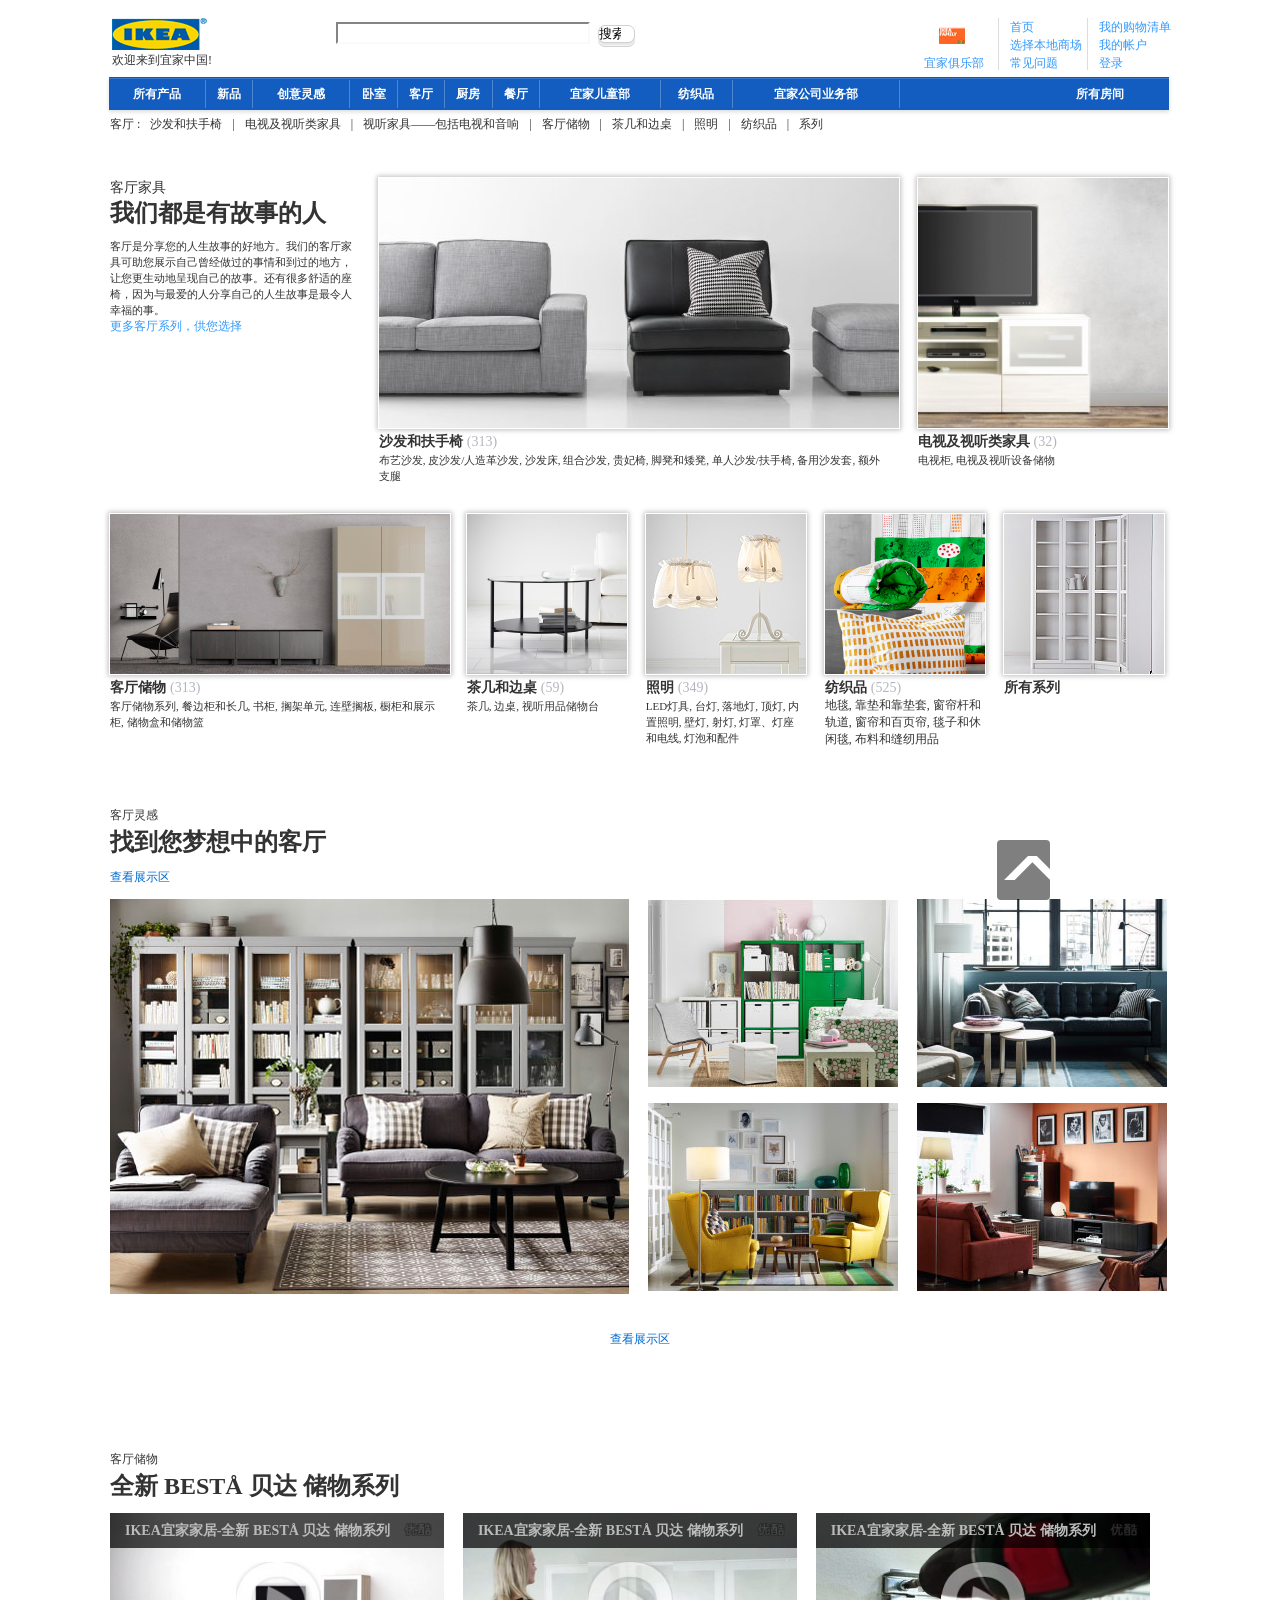
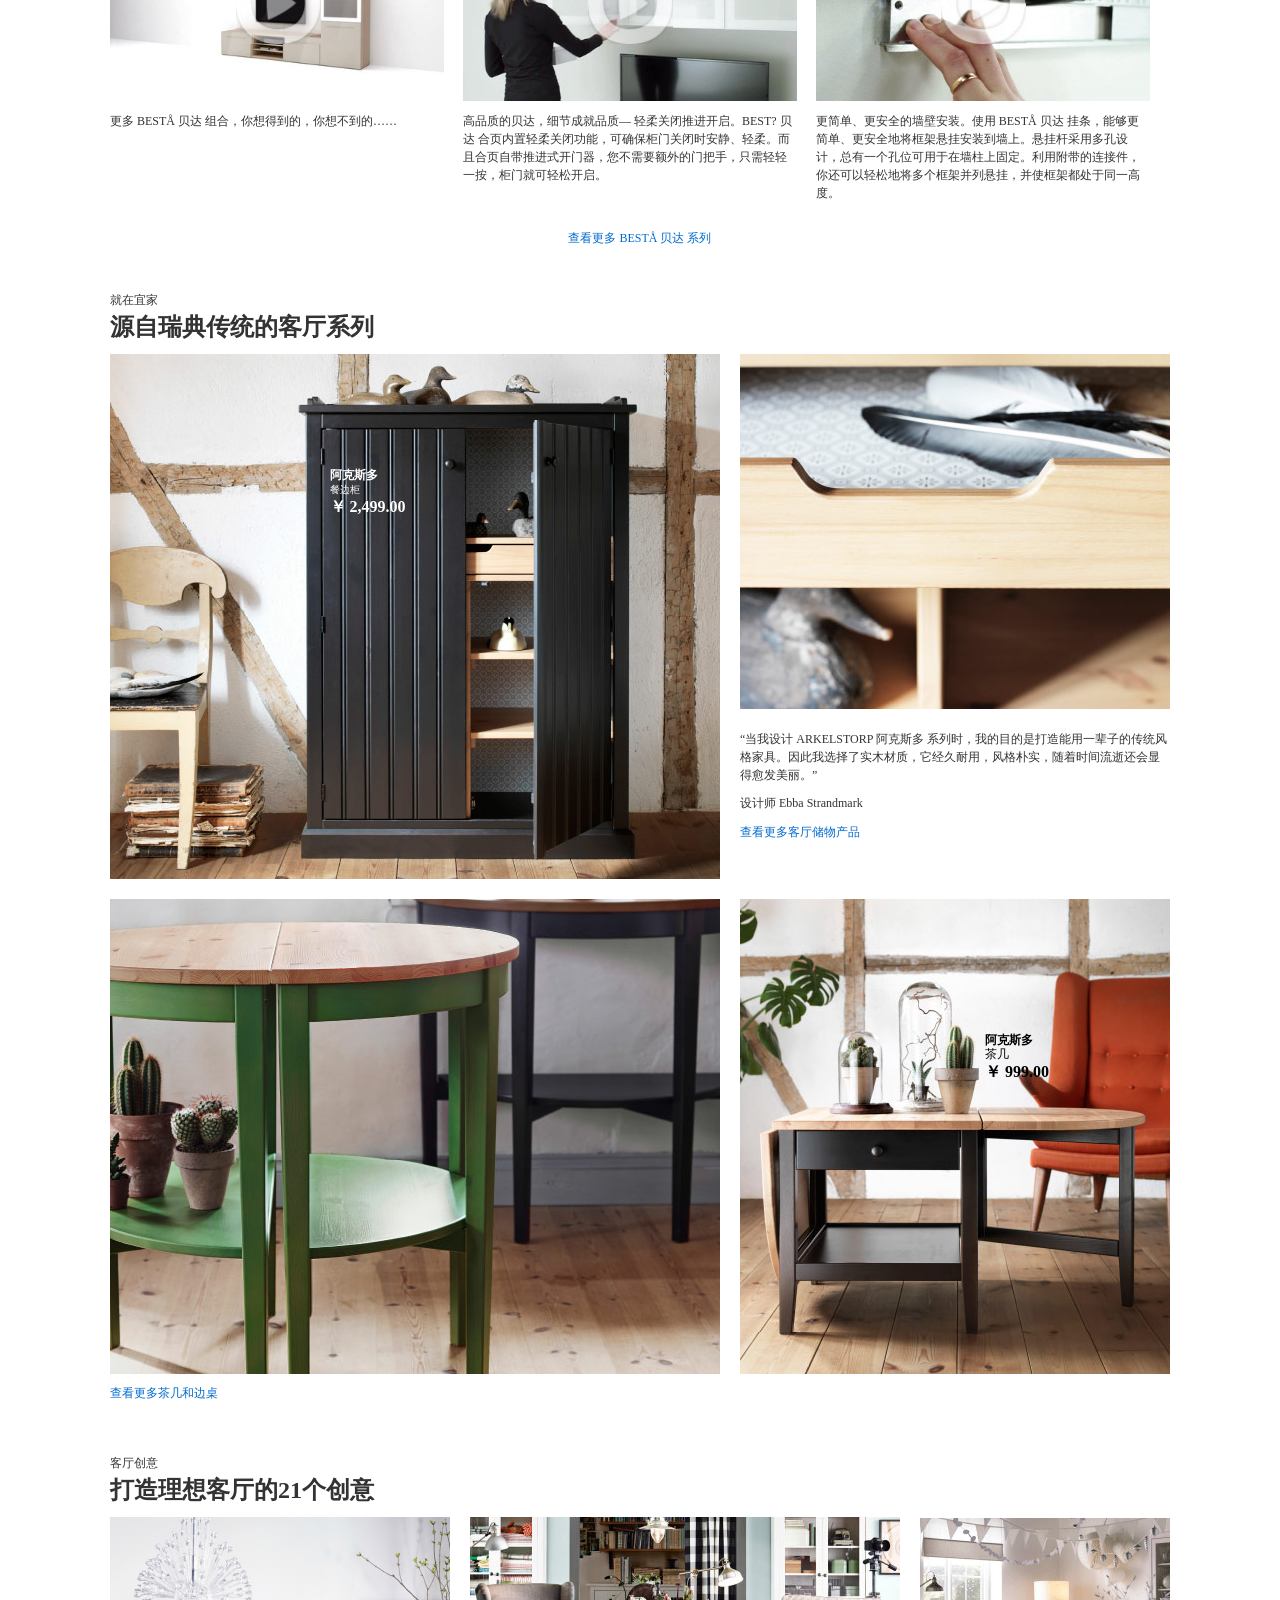
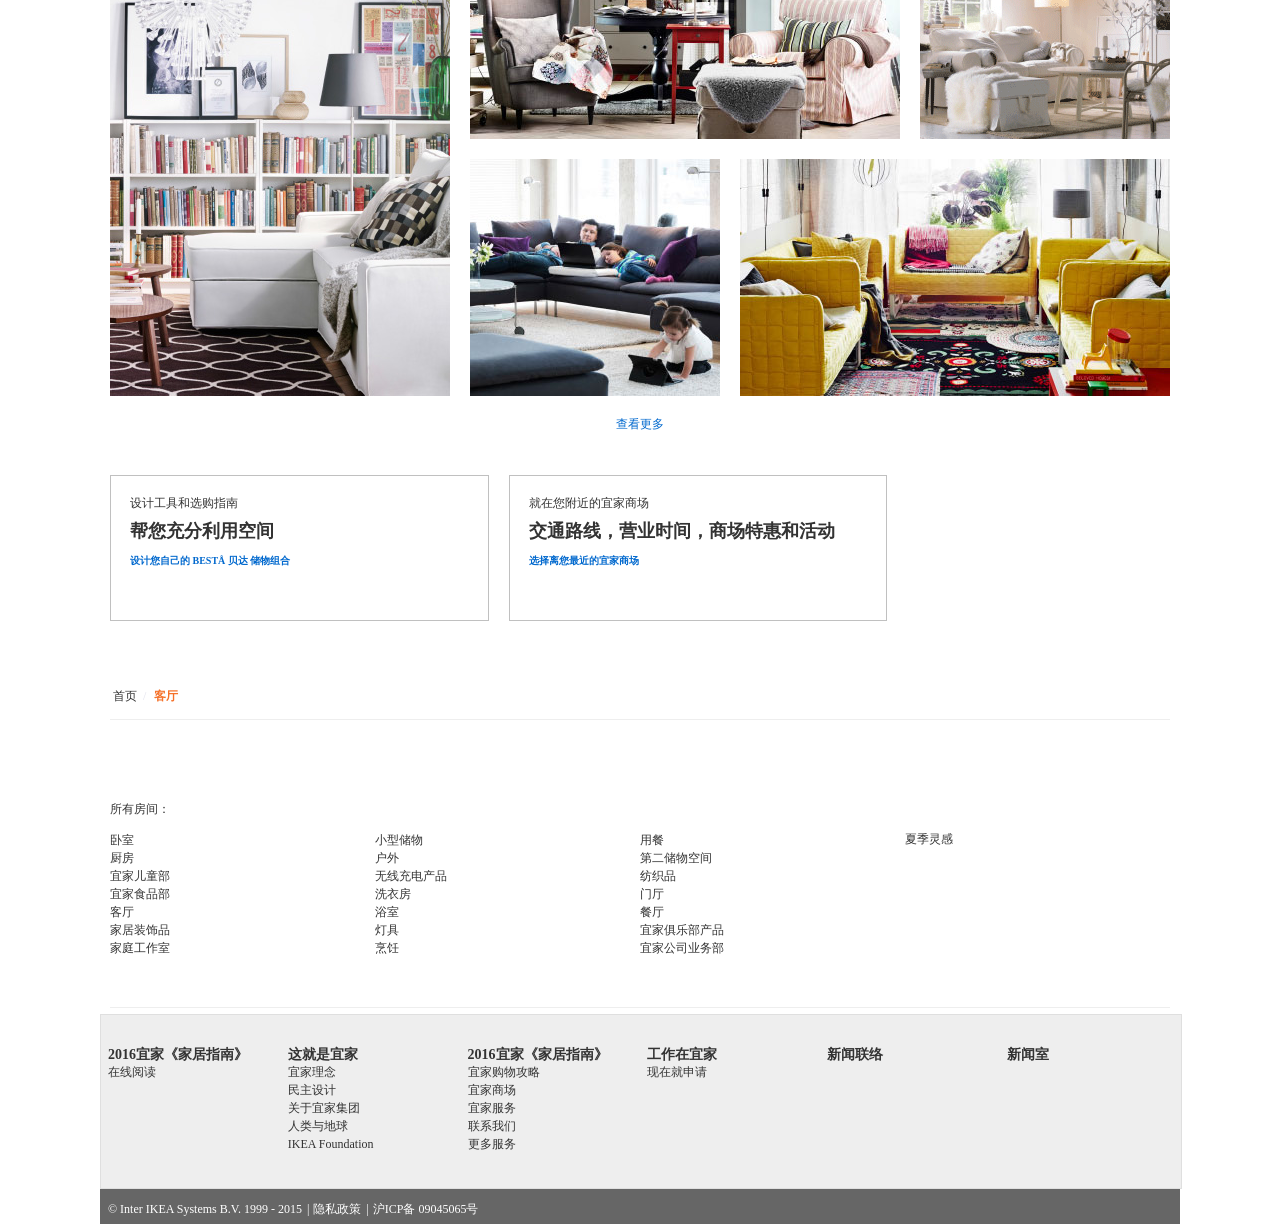
<file: restroom.html>
<!doctype html>
<html>
<head>
<meta charset="utf-8">
<title>宜家客厅</title>

<link href="CSS/base.css" rel="stylesheet" type="text/css">
<link href="CSS/restroom.css" rel="stylesheet" type="text/css">
</head>

<body>
	<div class="wrap">
    	<header>
        	<div class="logo"><a href="#"><img src="images/logo.gif"/></a><p>欢迎来到宜家中国!</p></div>
            <form>
            	<input class="text" type="text"/><input class="search" type="search" value="搜索"/>
            </form>
            <div class="right">
            	<div class="box1">
                	<a href="#"><img src="images/familycard01.jpg"/></a>
                    <p><a href="#">宜家俱乐部</a></p>
                </div>
                <div class="box2">
                	<ul>
                    	<li><a href="index.html">首页</a></li>
                        <li><a href="#">选择本地商场</a></li>
                        <li><a href="#">常见问题</a></li>
                    </ul>
                </div>
                <div class="box2">
                	<ul>
                    	<li><a href="#">我的购物清单</a></li>
                        <li><a href="#">我的帐户</a></li>
                        <li><a href="#">登录</a></li>
                    </ul>
                </div>
            </div>
        </header>
        
        <nav>
        	<div class="inner">
            	<ul>
                	<li class="text1"><a href="all products.html">所有产品</a></li>
                    <li class="text2"><a href="new products.html">新品</a></li>
                    <li class="text3"><a href="ideas.html">创意灵感</a></li>
                    <li class="text4"><a href="bedroom.html">卧室</a></li>
                    <li class="text4"><a href="restroom.html">客厅</a></li>
                    <li class="text4"><a href="kitchen.html">厨房</a></li>
                    <li class="text4"><a href="restaurant.html">餐厅</a></li>
                  	<li class="text8"><a href="#">宜家儿童部</a></li>
                    <li class="text9"><a href="#">纺织品</a></li>
                    <li class="text10"><a href="#">宜家公司业务部</a></li>
                </ul>
                <p><a href="#">所有房间</a></p>
              </div>
        </nav>
        
        <section>
        	<section class="page1">
            	<dl>
                	<dt>客厅 : </dt>
                    <dd><a href="#">沙发和扶手椅</a><span>|</span></dd>
                    <dd><a href="#">电视及视听类家具</a><span>|</span></dd>
                    <dd><a href="#">视听家具——包括电视和音响</a><span>|</span></dd>
                    <dd><a href="#">客厅储物</a><span>|</span></dd>
                    <dd><a href="#">茶几和边桌</a><span>|</span></dd>
                    <dd><a href="#">照明</a><span>|</span></dd>
                    <dd><a href="#">纺织品</a><span>|</span></dd>
                    <dd><a href="#">系列</a></dd>
                    <div class="clear"></div>
                </dl>
            </section>
            <section class="page2">
            	<div class="page2-left">
                    <h1>客厅家具</h1>
                    <h4>我们都是有故事的人</h4>
                    <p>客厅是分享您的人生故事的好地方。我们的客厅家具可助您展示自己曾经做过的事情和到过的地方，让您更生动地呈现自己的故事。还有很多舒适的座椅，因为与最爱的人分享自己的人生故事是最令人幸福的事。</p>
                    <span><a href="#">更多客厅系列，供您选择</a></span>
                </div>
                <div class="page2-mid">
                    <div class="pic1"><img src="images/living_room__living-room__sofas_.jpg"/></div>
                    <a href"#"><h3>沙发和扶手椅</h3></a><span>(313)</span>
                    <p>布艺沙发, 皮沙发/人造革沙发, 沙发床, 组合沙发, 贵妃椅, 脚凳和矮凳, 单人沙发/扶手椅, 备用沙发套, 额外支腿</p>
                </div>
                <div class="page2-right">
                   <div class="pic2"><img src="images/living_room__media_furniture.jpg"></div>
                   <a href="#"><h3>电视及视听类家具</h3></a><span>(32)</span>
                   <p>电视柜, 电视及视听设备储物</p>
               </div>
               <div class="clear"></div>
            </section>
            <section class="page3">
            	<div class="page3-one">
                	<div class="page3-one-pic"><img src="images/living_room__Living_room_storage.jpg"/></div>
                    <h3><a href="#">客厅储物</a></h3><span>(313)</span>
                    <p>客厅储物系列, 餐边柜和长几, 书柜, 搁架单元, 连壁搁板, 橱柜和展示柜, 储物盒和储物篮</p>
                </div>
                <div class="page3-two">
                	<div class="page3-one-pic"><img src="images/living-room__coffee_sidetables_160_PH030781.jpg"/></div>
                    <h3><a href="#">茶几和边桌</a></h3><span>(59)</span>
                    <p>茶几, 边桌, 视听用品储物台</p>
                </div>
                <div class="page3-three">
                	<div class="page3-one-pic"><img src="images/living-room__living_room_lighting_160_PE364865.jpg"/></div>
                    <h3><a href="#">照明</a></h3><span>(349)</span>
                    <p>LED灯具, 台灯, 落地灯, 顶灯, 内置照明, 壁灯, 射灯, 灯罩、灯座和电线, 灯泡和配件</p>
                </div>
                <div class="page3-four">
                	<div class="page3-one-pic"><img src="images/living-room__living_room_textiles_rugs_160_PH124975.jpg"/></div>
                    <h3><a href="#">纺织品</a></h3><span>(525)</span>
                    <p>地毯, 靠垫和靠垫套, 窗帘杆和轨道, 窗帘和百页帘, 毯子和休闲毯, 布料和缝纫用品</p>
                </div>
                <div class="page3-five">
                	<div class="page3-one-pic"><img src="images/allseries__series_160_li_PE371231.jpg"/></div>
                    <h3><a href="#">所有系列</a></h3></a>
                </div>
                <div class="clear"></div>
            </section>
            
            <section class="page4">
            	<p>客厅灵感</p>
                <h3>找到您梦想中的客厅</h3>
                <a href="#"><span>查看展示区</span></a>
                <div class="page4-left"><a href="#"><img src="images/201541_licd01a_01_PH124898.jpg"/></a></div>
                <div class="page4-right">
                    <div class="page4-right-top"><a href="#"><img src="images/201541_licd01a_02_PH124900.jpg"/></a><a href="#"><img src="images/201541_licd01a_03_PH125070.jpg"/></a></div>
                    <div class="page4-right-bot"><a href="#"><img src="images/201541_licd01a_04_PH125068.jpg"/></a><a href="#"><img src="images/201541_licd01a_05_PH125074.jpg"/></a></div>
                </div>
                <a href="#"><h4>查看展示区</h4></a>
            </section>
            <section class="page5">
            	<p>客厅储物</p>
                <h3>全新 BESTÅ  贝达 储物系列</h3>
                <div class="video"><a href="#"><img src="images/054104085562BFFB6A0A47046CA5A7BD.jpg"/></a><div class="cover"><p><a href="#">IKEA宜家家居-全新 BESTÅ 贝达 储物系列</a></p></div><div class="play-icon"><a href="#"><img src="images/play-icons_03.jpg"/></a></div></div>
                <div class="video"><a href="#"><img src="images/05410408552628E66A0A44092DAFF153.jpg"/></a><div class="cover"><p><a href="#">IKEA宜家家居-全新 BESTÅ 贝达 储物系列</a></p></div><div class="play-icon"><img src="images/play-icons_05.jpg"/></div></div>
                <div class="video"><a href="#"><img src="images/054104085525A9C26A0A4F30AF1D538F.jpg"/></a><div class="cover"><p><a href="#">IKEA宜家家居-全新 BESTÅ 贝达 储物系列</p></p></div><div class="play-icon"><a href="#"><img src="images/play-icons_07.jpg"/></a></div></div>
                <p class="font1">更多 BESTÅ 贝达 组合，你想得到的，你想不到的……</p>
                <p class="font1">高品质的贝达，细节成就品质— 轻柔关闭推进开启。BEST? 贝达 合页内置轻柔关闭功能，可确保柜门关闭时安静、轻柔。而且合页自带推进式开门器，您不需要额外的门把手，只需轻轻一按，柜门就可轻松开启。</p>
                <p class="font1">更简单、更安全的墙壁安装。使用 BESTÅ 贝达 挂条，能够更简单、更安全地将框架悬挂安装到墙上。悬挂杆采用多孔设计，总有一个孔位可用于在墙柱上固定。利用附带的连接件，你还可以轻松地将多个框架并列悬挂，并使框架都处于同一高度。</p>
                <h4><a href="#">查看更多 BESTÅ 贝达 系列</a></h4>  
            </section>
            <section class="page6">
            	<p>就在宜家</p>
                <h3>源自瑞典传统的客厅系列</h3>
                <div class="page6-top">
                	<div class="pic1"><a href="#"><img src="images/201511_livd01a_01_PH120169.jpg"/></a><div class="page6-font1"><h2><a href="#">阿克斯多</a></h2><h5><a href="#">餐边柜</a></h5><h3>￥ 2,499.00</h3></div></div>
                    <div class="pic2"><a href="#"><img src="images/201511_livd01a_02_PH120168.jpg"/></a></div>
                    <p>“当我设计 ARKELSTORP 阿克斯多 系列时，我的目的是打造能用一辈子的传统风格家具。因此我选择了实木材质，它经久耐用，风格朴实，随着时间流逝还会显得愈发美丽。”</p>
                    <p>设计师 Ebba Strandmark</p>
                    <a href="#"><h4>查看更多客厅储物产品</h4></a>
                </div>
                <div class="clear"></div>
                <div class="page6-bot">
                	<div class="pic1"><a href="#"><img src="images/201511_livd01a_03_PH120356.jpg"/></a></div>
                    <div class="pic2"><a href="#"><img src="images/201511_livd01a_04_PH120165.jpg"/></a><div class="page6-font2"><h2><a href="#">阿克斯多</a></h2><h4><a href="#">茶几</a></h4><h3>￥ 999.00</h3></div></div>
                    <div class="clear"></div>
                    <p><a href="#">查看更多茶几和边桌</a></p>
                </div>
                
            </section>
            <section class="page7">
            	<p>客厅创意</p>
                <h3>打造理想客厅的21个创意</h3>
                <div class="page7-left"><a href="#"><img src="images/201523_lird01a_01a_PH120656.jpg"/></a></div>
                <div class="page7-right">
                    <div class="page7-right-top"><a href="#"><img src="images/restroombgg_03.jpg"/></a><a href="#"><img src="images/restroombgbgg_03.gif"/></a></div>
                    <div class="page7-right-bot"><a href="#"><img src="images/restroombgb_03.jpg"/></a><a href="#"><img src="images/restroombgb_05.jpg"/></a></div>
                </div>
                <h4><a href="#">查看更多</a></h4>
            </section>
            <section class="page8">
                <div class="page8-top">
                	<div class="page8-top-left">
                    	<p>设计工具和选购指南</p>
                    	<h3>帮您充分利用空间</h3>
                    	<a href ="#"><span>设计您自己的 BESTÅ 贝达 储物组合</span></a>
                    </div>
                    <div class="page8-top-right">
                    	<p>就在您附近的宜家商场</p>
                    	<h3>交通路线，营业时间，商场特惠和活动</h3>
                    	<a href ="#"><span>选择离您最近的宜家商场</span></a>
                    </div> 
                    <div class="clear"></div> 
                </div>
                <div class="page8-bot">
                   <a href="#"><p class="font1">首页</p></a><span>/</span><a href="#"><p class="font2">客厅</p></a>
                </div>
            </section>
            
            <section class="page9">
                	<p>所有房间：</p>
                    <ul>
                    	<li><a href="#">卧室</a></li>
                        <li><a href="#">厨房</a></li>
                        <li><a href="#">宜家儿童部</a></li>
                        <li><a href="#">宜家食品部</a></li>
                        <li><a href="#">客厅</a></li>
                        <li><a href="#">家居装饰品</a></li>
                        <li><a href="#">家庭工作室</a></li>
                    </ul>
                    <ul>
                    	<li><a href="#">小型储物</a></li>
                        <li><a href="#">户外</a></li>
                        <li><a href="#">无线充电产品</a></li>
                        <li><a href="#">洗衣房</a></li>
                        <li><a href="#">浴室</a></li>
                        <li><a href="#">灯具</a></li>
                        <li><a href="#">烹饪</a></li>
                    </ul>
                    <ul>
                    	<li><a href="#">用餐</a></li>
                        <li><a href="#">第二储物空间</a></li>
                        <li><a href="#">纺织品</a></li>
                        <li><a href="#">门厅</a></li>
                        <li><a href="#">餐厅</a></li>
                        <li><a href="#">宜家俱乐部产品</a></li>
                        <li><a href="#">宜家公司业务部</a></li>
                    </ul>
                    <span><a href="#">夏季灵感</a></span>
                   <div class="clear"></div>
               </section>  
           </section>
           
         <footer>
        	<div class="inner">
            	<div class="inner-left">
                	<h4><a href="#">2016宜家《家居指南》</a></h4>
                	<ul>
                    	<li><a href="#">在线阅读</a></li>
                    </ul>
                </div>
                <div class="inner-left">
                	<h4><a href="#">这就是宜家</a></h4>
                	<ul>
                    	<li><a href="#">宜家理念</a></li>
                    	<li><a href="#">民主设计</a></li>
                        <li><a href="#">关于宜家集团</a></li>
                        <li><a href="#">人类与地球</a></li>
                        <li><a href="#">IKEA Foundation</a></li>
                    </ul>
                </div>
                <div class="inner-left">
                	<h4><a href="#">2016宜家《家居指南》</a></h4>
                	<ul>
                    	<li><a href="#">宜家购物攻略</a></li>
                        <li><a href="#">宜家商场</a></li>
                        <li><a href="#">宜家服务</a></li>
                        <li><a href="#">联系我们</a></li>
                        <li><a href="#">更多服务</a></li>
                    </ul>
                </div>
                <div class="inner-left">
                	<h4><a href="#">工作在宜家</a></h4>
                	<ul>
                    	<li><a href="#">现在就申请</a></li>
                    </ul>
                </div>
                <div class="inner-left">
                	<h4><a href="#">新闻联络</a></h4>
                </div>
                <div class="inner-left">
                	<h4><a href="#">新闻室</a></h4>
                </div>
            </div>
        </footer>
        
        <div class="clear"></div>
        
        <div class="bottom">
        	<div class="inner">
            	<ul>
                	<li> &copy Inter IKEA Systems B.V. 1999 - 2015<span>|</span></li>
                    <li>隐私政策<span>|</span></li>
                    <li>沪ICP备 09045065号</li>
                </ul>
            </div>
        </div>
        
      <a href="#"><div class="toup"><i>◇</i></div></a> 
        
    </div>   

</body>
</html>
</file>
<file: CSS/base-index.css>
@charset "utf-8";
/* CSS Document */
body,div,ul,li,h1,h2,h3,h4,h5,h6,p,img,input,a{margin:0;padding:0;}
li{list-style:none;}
a{text-decoration:none;}
body{font-famliy:arial "微软雅黑";font-size:12px;}
img{border:0;}
input{border:0;out-line:none;}
.clear{clear:both;}

.wrap{width:1080px;margin:0 auto;}
header{height:77px;}
header .logo{float:left;width:18.8%;height:35px;margin-left:12px;margin-top:17px;}
header .logo span{color:#666;line-height:20px;}
header form{float:left;width:33%;}
header form .text{width:70%;height:18px;border-top:2px #848484 solid;border-right:2px #fafafa solid;border-bottom:2px #fafafa solid;border-left:2px #848484 solid;margin:22px 8px 33px 21px;}
header form .search{border-radius:7px;width:37px;height:18px;border:1px #d6d6d6 solid,1px #f5f5f5 solid;border:1px #d0d0d0 solid;background-image:linear-gradient(top,#fff,#cfcfcf);margin-top:20px;text-align:center;box-shadow:0px 2px 0px #e6e6e6,0px 3px 0px #f5f5f5,0px 4px 0px #d1d1d1;}
header .right{float:right;width:32%;padding:18px 0px 7px 5px;}
header .right .box1{float:left;width:88px;height:52px;text-align:center;}
header .right .box1 img{width:26px ;height:25px;padding-top:1px;}
header .right .box1 p{line-height:12px;padding-top:11px;}
header .right .box1 p a{color:#666;}
header .right .box1 p a:hover{color:#fd6434;}
header .right .box2{float:left;width:62px;height:52px;border-left:1px solid #dddddd;}
header .right .box2 ul li{margin-left:11px;line-height:19px;}
header .right .box2 ul li span{display:block;font-weight:bold;color:#fd6434;}
header .right .box2 ul li a{color:#333;}
header .right .box2 ul li a:hover{color:#fd6434;text-decoration:underline;}
header .box3{float:left;width:88px;height:52px;border-left:1px #dddddd solid;}
header .box3 ul li{margin-left:11px;line-height:18px;}
header .box3 ul li a{color:#3399fd;}
header .box3 ul li a:hover{text-decoration:underline;}

nav{height:33px;margin:0px 11px 0px 9px;background:#125dbf;}
.mebilnav{display:none;width:32px;height:32px;}
.mebilnav img{width:32px;height:32px;}
nav .inner ul{float:left;text-align:center;width:75.5%;}
nav .inner ul li{float:left;}
nav .inner ul li a{color:#fff;font-weight:bold;}
nav .inner ul .text1{border-right:1px #4f87cf solid;width:12%;line-height:28px;margin:3px 0px 2px 0px;}
nav .inner ul .text2{border-right:1px #4f87cf solid;width:5.8%;line-height:28px;margin:3px 0px 2px 0px;}
nav .inner ul .text3{border-right:1px #4f87cf solid;width:12%;line-height:28px;margin:3px 0px 2px 0px;}
nav .inner ul .text4{border-right:1px #4f87cf solid;width:5.8%;line-height:28px;margin:3px 0px 2px 0px;}
nav .inner ul .text8{border-right:1px #4f87cf solid;width:15%;line-height:28px;margin:3px 0px 2px 0px;}
nav .inner ul .text9{border-right:1px #4f87cf solid;width:8.8%;line-height:28px;margin:3px 0px 2px 0px;}
nav .inner ul .text10{border-right:1px #4f87cf solid;width:20.8%;line-height:28px;margin:3px 0px 2px 0px;}
nav .inner ul li:hover{background:#3232cc;}
nav .inner p{width:13%;line-height:28px;margin:3px 0px 2px 0px;text-align:center;}
nav .inner p a{color:#fff;font-weight:bold;}
nav .inner p{float:right;}
nav .inner p:hover{background:#3232cc;}
nav{box-shadow:0px 1px 0px #1359b3 inset,0px 2px 0px #3777c9 inset,0px 2px 4px #dcdcdc;}





footer{width:100%;height:173px;border:1px #dfdfdf solid;background:#eeeeee;margin-top:6px;}
footer .inner{padding-top:31px;}
footer .inner-left{float:left;width:16%;margin-left:7px;}
footer .inner-left h4{font-size:14px;line-height:17px;color:#333;}
footer .inner-left h4 a{color:#333;}
footer .inner-left h4 a:hover{text-decoration:underline;}
footer .inner-left ul li{line-height:18px;}
footer .inner-left ul li a{color:#333;}
footer .inner-left ul li a:hover{text-decoration:underline;}

.bottom{margin-bottom:7px;background:#666;height:35px;}
.bottom .inner{margin-left:8px;padding-top:5px;}
.bottom .inner ul li{float:left;margin-right:4px;line-height:30px;color:#fff;}
.bottom .inner ul li span{margin-left:5px;}
</file>
<file: CSS/index.css>
@charset "utf-8";
/* CSS Document */

.banner{width:1060px;margin:0 auto;margin-top:4px;}
.banner-top{height:415px;position:relative;}
.banner-top .banner-left:{width:54px;height:54px;background:url(../images/_0005_Default---left.png) no-repeat left top;position:absolute;left:-54px;top:180px;cursor:pointer;}
.banner-top .banner-mid img{width:100%;}
.banner-top .banner-right:{width:54px;height:54px;background:url(../images/_0001_Default---right.png) no-repeat right top;position:absolute;left:-54px;top:180px;cursor:pointer;}
.banner-bot{height:34px;text-align:center;padding:10px 40% 10px 45%;}
.banner-bot .pic{float:left;width:14px;height:14px;margin-right:10px;background-image:-moz-linear-gradient(315deg,#9f9f9f,#f3f3f3 30%);border-radius:6px;}
.banner-bot .pic:hover{background-image:-moz-linear-gradient(315deg,#6d6d6d,#989898 30%);}

section{width:1060px;margin:0 auto;margin-top:4px;}
.page1{height:1058px;padding-top:22px;margin-bottom:58px;}
.page1 h2{font-size:22px;line-height:56px;color:#333;}
.page1-one{margin-bottom:18px;}
.page1-one .img1{width:32%;margin-right:15px;float:left;position:relative;margin-bottom:20px;}
.page1-one .img1 img{width:100%;}
.page1-one-font{position:absolute;left:24%;top:25px;}
.page1-one-font h3{line-height:13px;font-size:12px;}
.page1-one-font h3 a{color:#000;}
.page1-one-font h3 a:hover{text-decoration:underline;}
.page1-one-font p{line-height:15px;}
.page1-one-font p a{color:#000;}
.page1-one-font p a:hover{text-decoration:underline;}
.page1-one-font h4{line-height:20px;float:left;font-size:18px;}
.page1-one-font span{display:block;font-size:12px;float:left;font-weight:bold;line-height:14px;margin-top:5px;}
.page1-one .img2{width:32%;margin-right:15px;float:left;position:relative;margin-bottom:20px;}
.page1-one .img2 img{width:100%;}
.page1-one .img3{width:31.5%;float:left;position:relative;margin-bottom:20px;}
.page1-one .img3 img{width:100%;}
.page1-one .cover{width:100%;height:40px;position:absolute;left:center;bottom:0px;}
.page1-one .cover a:hover{cursor:pointer;}

.page1-two .page1-two-pic{position:relative;float:left;width:65.2%;float:left;}
.page1-two .page1-two-pic img{width:100%;}
.page1-two .page1-two-pic .cover{width:100%;height:40px;position:absolute;left:center;bottom:0px;}
.page1-two .page1-two-pic .cover a:hover{cursor:pointer;}
.page1-two-right{float:left;width:32%;margin-left:20px;}
.page1-two-right .page1-two-font1{height:59px;}
.page1-two-right .page1-two-font1 h3{float:left;font-size:24px;line-height:30px;color:#333;font-weight:bold;margin:10px 5px 15px 0px;}
.page1-two-right .page1-two-font1 span{display:block;float:left;width:52px;font-size:24px;line-height:30px;margin:10px 0px;color:#ef572d;font-weight:bold;transform:rotate(-7deg);}
.page1-two-right ul{margin-bottom:14px;float:left;}
.page1-two-right ul li{line-height:19px;color:#333;}
.page1-two-right p{float:left;color:#0269ce;line-height:19px;margin-left:4px;}

.page1-three{margin-top:20px;}
.page1-three .img1{width:32%;margin-right:15px;float:left;}
.page1-three .img1 img{width:100%;}
.page1-three .img3{width:32%;float:left;}
.page1-three .img3 img{width:100%;}

.page2{width:1060px;height:1122px;margin:0 auto;border-bottom:1px solid #eeeeee;}
.page2 h3{font-size:22px;line-height:57px;margin-bottom:6px;}
.page2-one{}
.page2-one-left{float:left;width:25%;}
.page2-one-left p{line-height:17px;}
.page2-one-left h3{font-size:18px;line-height:27px;margin-bottom:7px;}
.page2-one-left ul{margin-bottom:22px;}
.page2-one-left ul li{color:#333;line-height:19px;}
.page2-one-left ul li span{color:#0269ce;magrin-left:1px;line-height:39px;}

.page2-one-mid{float:left;width:25%;padding-top:51px;}
.page2-one-mid ul{margin-bottom:22px;}
.page2-one-mid ul li{line-height:19px;}
.page2-one-mid ul li span{magrin-left:1px;line-height:39px;}
.page2-one-mid ul li a{color:#0269ce;}

.page2-one-right{float:left;width:47.5%;margin:11px 0px 0px 18px;}
.page2-one-right .pic{float:left;width:47.5%;}
.page2-one-right .pic img{width:100%;}
.page2-one-right .font{float:left;margin-left:10px;padding-top:2px;}
.page2-one-right .font p{line-height:17px;color:#333;}
.page2-one-right .font h3{font-size:18px;color:#333;line-height:26px;margin-bottom:16px;}
.page2-one-right .font ul li{line-height:29px;color:#0269ce;}
.page2-one-right .font ul li a{color:#0269ce;}

.page2-two{height:319px;margin-top:40px;}
.page2-two-left{float:left;width:18.5%}
.page2-two-left p{color:#333;line-height:17px;}
.page2-two-left h3{font-size:18px;line-height:27px;margin-bottom:10px;color:#333;}
.page2-two-left ul li{line-height:29px;}
.page2-two-left ul li a{color:#0269ce;}
.page2-two-mid{float:left;width:21%;margin:56px 120px 0px 0px;}
.page2-two-mid img{width:100%;}
.page2-two-right{float:left;width:49%;}
.page2-two-right p{color:#333;line-height:17px;}
.page2-two-right h3{font-size:18px;line-height:27px;margin-bottom:7px;color:#333;}
.page2-two-right .pic{width:94%;}
.page2-two-right .pic img{width:22%;margin-right:9px;margin-bottom:19px;}
.page2-two-right span{line-height:17px;color:#0269ce;}

.page2-three{height:200px;margin-bottom:53px;}
.page2-three-left{float:left;width:31%;height:200px;padding-left:20px;background:#ebf5ff;}
.page2-three-left h3{font-size:18px;line-height:52px;}
.page2-three-left select{border:1px solid #c5c5c5;box-shadow:1px 1px 0px #d9e3ec,-1px 0px 0px #d9e3ec;margin-right:11px;}
.page2-three-left input{background:#0b7cd2;cursor:pointer;color:#fff;border-radius:3px;text-align:center;box-shadow:-1px 0px 0px #dfe9f2,0px 1px 2px #c8d0d9;} 
.page2-three-left input:hover{background:#448DE4;color:#fff;}
.page2-three-mid{float:left;width:33%;height:200px;margin-right:19px;background:#ebf5ff;}
.page2-three-mid h3{font-size:22px;padding-top:14px;line-height:35px;}
.page2-three-mid ul li h4{color:#333;line-height:21px;}
.page2-three-mid ul li p{color:#333;line-height:21px;}
.page2-three-mid ul li span{color:#0269ce;line-height:21px;}
.page2-three-mid ul li span a{color:#0269ce;}
.page2-three-right{float:left;width:31%;height:186px;border:1px solid #99ccff;padding-top:2px;}
.page2-three-right h3{color:#333;line-height:50px;margin-left:18px;}
.page2-three-right .box{height:32px;background:url(../images/shouye--sectionbg_03.gif) no-repeat 145px 5px;}
.page2-three-right .box p{margin-left:160px;line-height:12px;color:#999;}
.page2-three-right .box span{color:#333;}
.page2-three-right .team{height:102px;}
.page2-three-right .team img{width:23.1%;float:left;display:block;margin:0px 30px 0px 35px;}
.page2-three-right .team p{float:right;margin-right:20px;width:51%;margin-top:10px;line-height:12px;text-indent:1em;}
.page2-three-right .team p a{color:#0269ce;line-height:12px;}
.page2-three-right .team p a:hover{text-decoration:underline;}

.page2-four{height:119px;}
.page2-four p{line-height:43px;}
.page2-four ul{float:left;width:24%;}
.page2-four ul li{line-height:18px;}
.page2-four ul li a{color:#333;}
.page2-four ul li a:hover{text-decoration:underline;}
.page2-four span{float:left;width:24%;}
.page2-four span a{color:#333;}
.page2-four span a:hover{text-decoration:underline;}
</file>
<file: CSS/media-index.css>
@charset "utf-8";
/* CSS Document */
@media screen and (max-width:1080px){
	.wrap{width:96%;}
	.mebilnav{display:none;}
	.banner{width:98%;}
	section{width:98%;}
	footer{width:98%;}
	.bottom{width:98%;}
	}
	
@media screen and (max-width:768px){
	header .logo{width:50%;}
	header .form{width:50%;float:right;}
	header form .search{width:0px;height:0px;}
	header .right{display:none;}
	.banner-bot{display:none;}
	.pcnav a{display:none;}
	.mebilnav{display:block;}
	.page1-one .img1{width:32%;float:left;margin-right:10px;}
	.page1-one .img2{width:32%;float:left;margin-right:10px;}
	.page1-one .img3{width:32%;float:left;}
	.page1-two-pic{width:98%;margin:0 auto;margin-bottom:20px;}
	.page1-two-right{width:98%;margin:0 auto;}
	.page1-three .img1{width:32%;float:left;margin-right:10px;}
	.page1-three .img2{width:32%;float:left;margin-right:10px;}
	.page1-three .img3{width:32%;float:left;}
	.page2-one-left{width:25%;float:left;margin-right:30px;}
	.page2-one-mid{width:25%;float:left;}
	.page2-one-right{width:90%;margin:0 auto;}
	.page2-one-right .pic{width:30%;float:left;}
	.page2-one-right .font{width:30%;float:left;}
	
	.page2-two-left{width:25%;float:left;margin-right:30px;}
	.page2-two-mid{width:25%;float:left;}
	.page2-two-right{width:90%;margin:0 auto;}
	
	.page2-three-left{width:30%;float:left;}
	.page2-three-mid{width:30%;margin-right:30px;margin-bottom:20px;}
	.page2-three-right{width:40%;margin-bottom:20px;}
	.page2-four{display:none;}
	
	
	}
</file>
<file: CSS/base.css>
@charset "utf-8";
/* CSS Document */
body,div,ul,li,h1,h2,h3,h4,h5,h6,p,img,input,a,dl,dt,dd{margin:0;padding:0;}
li{list-style:none;}
a{text-decoration:none;}
body{font-famliy:arial "微软雅黑";font-size:12px;color:#333;}
img{border:0;display:block;}
input,a,img{border:0;outline:none;}
.clear{clear:both;}
i{font-style:normal;}

.clearfix:after{
	content:"";
	display:block;
	height:0;
	clear:both;
	}

.wrap{width:1080px;margin:0 auto;}
header{height:77px;}
header .logo{float:left;width:18.8%;height:35px;margin-left:12px;margin-top:17px;}
header .logo span{color:#666;line-height:20px;}
header form{float:left;width:33%;}
header form .text{width:70%;height:18px;border-top:2px #848484 solid;border-right:2px #fafafa solid;border-bottom:2px #fafafa solid;border-left:2px #848484 solid;margin:22px 8px 33px 21px;}
header form .search{border-radius:7px;width:37px;height:18px;border:1px #d6d6d6 solid,1px #f5f5f5 solid;border:1px #d0d0d0 solid;background-image:linear-gradient(top,#fff,#cfcfcf);margin-top:20px;text-align:center;box-shadow:0px 2px 0px #e6e6e6,0px 3px 0px #f5f5f5,0px 4px 0px #d1d1d1;}
header .right{float:right;width:25%;padding:18px 0px 7px 5px;}
header .right .box1{float:left;width:88px;height:52px;text-align:center;}
header .right .box1 img{margin-left:33%;width:26px;height:25px;padding-top:1px;margin-bottom:11px;}
header .right .box1 p{height:12px;}
header .right .box1 p a{color:#3399fd;}
header .right .box1 p a:hover{color:#fd6434;}
header .box2{float:left;width:88px;height:52px;border-left:1px #dddddd solid;}
header .box2 ul li{margin-left:11px;line-height:18px;}
header .box2 ul li a{color:#3399fd;}
header .box2 ul li a:hover{text-decoration:underline;}

nav{height:33px;margin:0px 11px 0px 9px;background:#125dbf;}
.mebilnav{display:none;width:32px;height:32px;}
.mebilnav img{width:32px;height:32px;}
nav .inner ul{float:left;text-align:center;width:75.5%;}
nav .inner ul li{float:left;}
nav .inner ul li a{color:#fff;font-weight:bold;}
nav .inner ul .text1{border-right:1px #4f87cf solid;width:12%;line-height:28px;margin:3px 0px 2px 0px;}
nav .inner ul .text2{border-right:1px #4f87cf solid;width:5.8%;line-height:28px;margin:3px 0px 2px 0px;}
nav .inner ul .text3{border-right:1px #4f87cf solid;width:12%;line-height:28px;margin:3px 0px 2px 0px;}
nav .inner ul .text4{border-right:1px #4f87cf solid;width:5.8%;line-height:28px;margin:3px 0px 2px 0px;}
nav .inner ul .text8{border-right:1px #4f87cf solid;width:15%;line-height:28px;margin:3px 0px 2px 0px;}
nav .inner ul .text9{border-right:1px #4f87cf solid;width:8.8%;line-height:28px;margin:3px 0px 2px 0px;}
nav .inner ul .text10{border-right:1px #4f87cf solid;width:20.8%;line-height:28px;margin:3px 0px 2px 0px;}
nav .inner ul li:hover{background:#3232cc;}
nav .inner p{width:13%;line-height:28px;margin:3px 0px 2px 0px;text-align:center;}
nav .inner p a{color:#fff;font-weight:bold;}
nav .inner p{float:right;}
nav .inner p:hover{background:#3232cc;}
nav{box-shadow:0px 1px 0px #1359b3 inset,0px 2px 0px #3777c9 inset,0px 2px 4px #dcdcdc;}


footer{width:100%;height:173px;border:1px #dfdfdf solid;background:#eeeeee;margin-top:6px;}
footer .inner{padding-top:31px;}
footer .inner-left{float:left;width:16%;margin-left:7px;}
footer .inner-left h4{font-size:14px;line-height:17px;color:#333;}
footer .inner-left h4 a{color:#333;}
footer .inner-left h4 a:hover{text-decoration:underline;}
footer .inner-left ul li{line-height:18px;}
footer .inner-left ul li a{color:#333;}
footer .inner-left ul li a:hover{text-decoration:underline;}

.bottom{margin-bottom:7px;background:#666;height:35px;}
.bottom .inner{margin-left:8px;padding-top:5px;}
.bottom .inner ul li{float:left;margin-right:4px;line-height:30px;color:#fff;}
.bottom .inner ul li span{margin-left:5px;}
</file>
<file: CSS/all products.css>
@charset "utf-8";
/* CSS Document */

section .left{float:left;width:717px;padding-left:98px;}
section .left h2{font-weight:100;font: 18px/39px "微软雅黑";padding-bottom:1px;text-align:center;color:#333;}
section .left-top{width:715px;height:32px;margin-left:5px;margin-bottom:10px;margin-right:20px;}
section .left-top .text{width:690px;background:#f2f2f2;border:1px #dddddd solid;box-shadow:0px 1px 0px #fcfcfc inset;}
section .left-top .text p{margin-left:10px;color:#333;line-height:27px;height:27px;float:left;margin-right:5px;}
section select{width:127px;height:17px;line-height:17px;border:1px #7a7a7a solid;margin-top:4px;font-size:12px;}
section .left-bot{padding-top:15px;}
section .left-bot-one{width:24%;height:431px;float:left;border-right:1px #dddddd solid;border-bottom:1px #dddddd solid;padding-left:5px;padding-bottom:8px;}
section .left-bot-one h3{color:#444444;height:26px;padding-top:2px;line-height:26px;}
section .left-bot-one ul li{line-height:15.5px;height:15.5px;}
section .left-bot-one ul li a{color:#3399fd;}
section .left-bot-one ul li a:hover{text-decoration:underline;}
section .left-bot-one:nth-child(4){border-right:none;}


section .left-bot-two{float:left;width:24%;padding-left:5px;height:220px;margin-top:4px;border-right:1px #dddddd solid;border-bottom:1px #dddddd solid;}
section .left-bot-two h3{color:#444444;height:26px;padding-top:2px;line-height:26px;}
section .left-bot-two ul li{line-height:15px;height:15px;}
section .left-bot-two ul li a{color:#3399fd;}
section .left-bot-two ul li a:hover{text-decoration:underline;}
section .left-bot-two:nth-child(8){border-right:none;}

section .left-bot-three{float:left;width:24%;padding-left:5px;height:206px;margin-top:4px;border-right:1px #dddddd solid;border-bottom:1px #dddddd solid;}
section .left-bot-three h3{color:#444444;height:26px;padding-top:2px;line-height:26px;}
section .left-bot-three ul li{line-height:15px;height:15px;}
section .left-bot-three ul li a{color:#3399fd;}
section .left-bot-three ul li a:hover{text-decoration:underline;}
section .left-bot-three:nth-child(12){border-right:none;}

section .left-bot-four{float:left;width:24%;padding-left:5px;height:296px;margin-top:4px;border-right:1px #dddddd solid;border-bottom:1px #dddddd solid;}
section .left-bot-four h3{color:#444444;height:26px;padding-top:2px;line-height:26px;} 
section .left-bot-four ul li{line-height:15px;height:15px;}
section .left-bot-four ul li a{color:#3399fd;}
section .left-bot-four ul li a:hover{text-decoration:underline;}
section .left-bot-four:nth-child(16){border-right:none;}

section .left-bot-five{float:left;width:24%;padding-left:5px;height:325px;margin-top:4px;border-right:1px #dddddd solid;border-bottom:1px #dddddd solid;}
section .left-bot-five h3{color:#444444;height:26px;padding-top:2px;line-height:26px;} 
section .left-bot-five ul li{line-height:15px;height:15px;}
section .left-bot-five ul li a{color:#3399fd;}
section .left-bot-five ul li a:hover{text-decoration:underline;}
section .left-bot-five:nth-child(20){border-right:none;}

section .left-bot-six{float:left;width:24%;padding-left:5px;height:84px;margin-top:4px;border-right:1px #dddddd solid;}
section .left-bot-six h3{color:#444444;height:26px;padding-top:2px;line-height:26px;} 
section .left-bot-six ul li{line-height:15px;height:15px;}
section .left-bot-six ul li a{color:#3399fd;}
section .left-bot-six ul li a:hover{text-decoration:underline;}


section .right{float:right;width:165px;margin:2px 92px 0px 4px;}
section .right .hezi{width:161px;height:102px;border:2px #ebe8db solid;margin-bottom:3px;background:url(../images/link_arrow.gif) no-repeat 25px 72px;position:relative;}
section .right .hezi h4{color:#333;padding-top:7px;font: 14px/26px "微软雅黑";margin-left:23px;}
section .right .hezi h4 a{color:#333;}
section .right .hezi p{position:relative;text-align:center;line-height:28px;color:#333;}
section .right .hezi p a{color:#3399fd;height:30px;}
section .right .hezi p a:hover:before{content:'';width:95px;height:1px;border-bottom:1px #3399fd solid;position:absolute;left:33px;top:48px;}
section .right .hezi p a:hover{text-decoration:underline;}

section .right .hezi ul li a{color:#333;line-height:29px;}  
section .right .hezi ul li a:hover{text-decoration:underline;}

section .right .team{width:165px;}
section .right .team ul{height:198px;border-bottom:1px #dddddd solid;text-align:center;}
section .right .team ul li h3{color:#333;line-height:32px;font-size:14px;margin-bottom:15px;}
section .right .team ul li .pic{}
section .right .team ul li .pic img{width:130px;height:115px;margin:0px 16px 7px 16px;}
section .right .team ul li p{color:#3399fd;}
section .right .team ul li p a{color:#3399fd;}
section .right .team ul li p a:hover{text-decoration:underline;}
</file>
<file: CSS/media-all products.css>
@charset "utf-8";
/* CSS Document */

@media screen and (max-width:1080px){
	.wrap{width:96%;}
	header .logo{width:50%;}
	header .form{width:50%;float:right;}
	header .right{display:none;}
	.mebilnav{display:none;}
	.banner{width:98%;}
	section{width:98%;}
	footer{width:98%;}
	.bottom{width:98%;}
	}
	
@media screen and (max-width:768px){

	header form .search{width:0px;height:0px;}
	.banner-bot{display:none;}
	.pcnav a{display:none;}
	.mebilnav{display:block;}
	
	section .left{width:96%;margin:0 auto;margin-bottom:20px;}
	
	section .right .hezi{width:45%;margin-right:20px;margin-bottom:20px;}
	section .right .team-box1{width:30%;float:left;margin-right:20px;margin-bottom:20px;}
	section .right .team-box2{width:30%;float:left;margin-right:20px;margin-bottom:20px;}
	section .right .team-box3{width:30%;margin-bottom:20px;}
	
	
	}
</file>
<file: CSS/bedroom.css>
@charset "utf-8";
/* CSS Document */

section{width:1060px;margin:0 auto;}
.page1{margin:8px 0px 49px 0px;height:12px;}
.page1 dl dt{line-height:12px;float:left;margin-right:5px;}
.page1 dl dd{float:left;line-height:12px;margin-left:10px;}
.page1 dl dd a{color:#333;}
.page1 dl dd a:hover{color:#333;border-bottom:1px solid #333;}

.page1 dl dd span{margin-left:10px;height:12px;}

.page2{}
.page2-left{float:left;width:24%;margin-right:15px;position:relative;}
.page2 h1{line-height:15px;font-weight:normal;margin-bottom:5px;}
.page2 h4{line-height:28px;font-size:24px;margin-bottom:13px;}
.page2 p{line-height:15px;font-size:11px;}
.page2 span{display:block;line-height:15px;}
.page2 span:after{content:'';width:132px;height:1px;background:#3399fd;position:absolute;left:0;bottom:0;display:none;}
.page2 span a{color:#3399fd;}
.page2 span a:hover{text-decoration:underline;}
.page2-mid{float:left;}
.page2-mid .pic1 img{box-shadow:0px 0px 0px 1px #fff,0px 0px 5px 2px #bebebe;}
.page2-mid h3{float:left;font-size:14px;padding-top:5px;font-weight:bold;line-height:18px;height:18px;}
.page2-mid h3:hover{border-bottom:1px solid #000;cursor:pointer;}
.page2-mid span{display:inline-block;font-size:14px;padding-top:5px;margin-left:4px;color:#b5b5c1;line-height:18px;height:18px;}
.page2-mid p{line-height:16px;height:16px;padding-top:1px;font-size:11px;}
.page2-right{float:left;margin-left:10px;width:23%;}
.page2-right .pic2 img{box-shadow:0px 0px 0px 1px #fff,0px 0px 5px 2px #bebebe;}
.page2-right h3{float:left;font-size:14px;padding-top:5px;font-weight:bold;line-height:18px;height:18px;color:#333;}
.page2-right h3:hover{border-bottom:1px solid #000;cursor:pointer;}
.page2-right span{display:inline-block;font-size:14px;color:#b5b5c1;padding-top:5px;margin-left:4px;font-weight:normal;line-height:18px;height:18px;}
.page2-right p{padding-top:1px;line-height:16px;height:16px;margin-bottom:45px;font-size:11px;}

.page3-left{float:left;width:32%;margin-right:20px;position:relative;}
.page3 h1{line-height:15px;font-weight:normal;margin-bottom:5px;}
.page3 h3{float:left;font-size:14px;padding-top:5px;font-weight:bold;line-height:18px;height:18px;}
.page3 p{line-height:15px;font-size:11px;margin-top:1px;}
.page3 span{display:inline-block;font-size:14px;padding-top:5px;margin-left:4px;color:#b5b5c1;line-height:18px;height:18px;}
.page3 span:after{content:'';width:132px;height:1px;background:#3399fd;position:absolute;left:0;bottom:0;display:none;}
.page3 span a{color:#3399fd;}
.page3 span a:hover{text-decoration:underline;}
.page3-left h3:hover{border-bottom:1px solid #000;cursor:pointer;}
.page3-mid{float:left;width:15%;margin-right:20px;position:relative;}
.page3-mid h3:hover{border-bottom:1px solid #000;cursor:pointer;}
.page3-right{float:left;width:32%;margin-right:20px;position:relative;}
.page3-right h3:hover{border-bottom:1px solid #000;cursor:pointer;}
.page3-left-pic1 img{box-shadow:0px 0px 0px 1px #fff,0px 0px 5px 2px #bebebe;}
.page3-mid-pic1 img{box-shadow:0px 0px 0px 1px #fff,0px 0px 5px 2px #bebebe;}
.page3-right-one img{box-shadow:0px 0px 0px 1px #fff,0px 0px 5px 2px #bebebe;}
.page3-rightest{float:left;width:15%;}
.page3-rightest p{color:#333;line-heighr:19px;}
.page3-rightest p a{color:#333;}
.page3-rightest p:hover{text-decoration:underline;}
.page3-rightest h3{line-heighr:22px;}
.page3-rightest h3 a{color:#333;}
.page3-rightest h3:hover{text-decoration:underline;}

.page4{margin-top:43px;}
.page4 p{line-height:19px;}
.page4 h3{line-height:34px;font-size:24px;margin-bottom:10px;}
.page4 span{display:block;line-height:17px;color:#0269ce;margin-bottom:13px;}
.page4 span:hover{text-decoration:underline;}
.page4-left{float:left;}
.page4-right{float:left;margin-bottom:40px;}
.page4-right-top img{float:left;margin:0px 0px 16px 19px;}
.page4-right-bot img{float:left;margin-left:19px;}
.page4 h4{text-align:center;line-height:17px;color:#0269ce;font-weight:normal;margin-bottom:44px;}
.page4 h4:hover{text-decoration:underline;}

.page5 p{line-height:19px;}
.page5 h3{line-height:34px;font-size:24px;margin-bottom:15px;}
.page5-left{float:left;margin-right:20px;position:relative;}
.page5-right{float:left;margin-bottom:12px;position:relative;}
.page5 span{display:block;line-height:15px;color:#0269ce;margin-bottom:52px;}
.page5 span:hover{text-decoration:underline;}

.page5-font1{position:absolute;left:47.5%;top:22.5%}
.page5-font1 h2{line-height:13px;color:#000;font-size:12px;}
.page5-font1 p{line-height:15px;color:#000;}
.page5-font1 h3{line-height:19px;color:#000;font-size:16px;}
.page5-font2{position:absolute;left:33px;top:142px;}
.page5-font2 p{line-height:17px;color:#000;margin-right:61.5%;}
.page5-font3{position:absolute;left:43%;bottom:57px;}
.page5-font3 h2{line-height:13px;color:#000;font-size:12px;}
.page5-font3 p{line-height:15px;color:#000;}
.page5-font3 h3{line-height:19px;color:#000;font-size:16px;}

.page6 p{line-height:19px;}
.page6 h3{line-height:34px;font-size:24px;margin-bottom:15px;}
.page6-left{float:left;}
.page6-right{float:left;margin-bottom:22px;}
.page6-right-top img{float:left;margin:0px 0px 20px 19px;}
.page6-right-bot img{float:left;margin-left:19px;}
.page6 span{display:block;text-align:center;line-height:15px;color:#0269ce;font-weight:normal;margin-bottom:43px;}
.page6 span:hover{text-decoration:underline;}

.page7{margin-bottom:68px;}
.page7-top{padding:19px 29px 51px 19px;width:40%;border:1px solid #c0c0c0;margin-bottom:68px;}
.page7-top p{line-height:17px;margin-bottom:5px;}
.page7-top h3{line-height:29px;font-size:24px;margin-bottom:7px;}
.page7-top span{display:block;line-height:16px;font-weight:bold;font-size:10px;color:#0269ce;}
.page7-top span:hover{text-decoration:underline;}

.page7-bot{height:30px;margin-bottom:17px;border-bottom:1px solid #eee;}
.page7-bot .font1{float:left;margin:0px 6px 0px 3px;color:#333;line-height:15px;}
.page7-bot span{display:block;float:left;color:#e2e2ec;} 
.page7-bot .font2{margin-left:8px;float:left;color:#f57129;font-weight:bold;line-height:15px;}
.page7-bot .font1:hover{color:#f57129;text-decoration:underline;}
.page7-bot .font2:hover{color:#f57129;text-decoration:underline;}

.page8{padding-bottom:50px;border-bottom:1px solid #eee;}
.page8 p{line-height:43px;}
.page8 ul{float:left;width:25%;}
.page8 ul li{line-height:18px;}
.page8 ul li a{color:#333;}
.page8 ul li a:hover{text-decoration:underline;}
.page8 span{float:left;width:250px;}
.page8 span a{color:#333;}
.page8 span a:hover{text-decoration:underline;}

footer{width:1078px;margin:0 auto;height:173px;border:1px #dfdfdf solid;background:#eeeeee;margin-top:6px;}
.bottom{width:1080px;margin:0 auto;margin-bottom:7px;background:#666;height:35px;}

.wrap{position:relative;}
.wrap .toup{width:53px;height:60px;background:rgba(0,0,0,0.5);position:fixed;right:18%;bottom:0px;border-radius:4px;}
.wrap .toup i{font-size:80px;font-weight:bold;position:absolute;left:3px;bottom:20px;color:#fff;line-height:48px;height:24px;overflow:hidden;}
.wrap .toup:hover{background:rgba(0,0,0,0.8);}
</file>
<file: CSS/ideas.css>
@charset "utf-8";
/* CSS Document */

section{width:99%;margin:0 auto}
section .page1{padding-top:49px;padding-bottom:15px;}
.page1 h3{font-size:26px;margin-bottom:15px;text-align:center;}
.page1 p{line-height:18px;margin:0px 24%;}
.page2{border:1px solid #ddd;background:#fafafa;}
.page2 form{padding:15px 0px 15px 15px;}
.page2 input{margin:5px;padding:5px 6px;border-radius:3px;background:#d7d7d7;color:#666;}
.page2 input {font-weight:bold;font-size:10px;line-height:14px;}
.page2 input:hover{background:#f56426;color:#fff;cursor:pointer;}
.page3{padding-top:16px;}
.page3-left{float:left;width:47.5%;}
.page3-left .pic1{margin-bottom:8px;}
.page3-left h3{line-height:27px;font-size:20px;}
.page3-left time{line-height:14px;color:#666;margin-bottom:9px;display:inline-block;}
.page3-left h4{font-size:14px;margin-top:19px;line-height:18px;}
.page3-left p{line-height:17px;}
.page3-left form{margin-top:10px;}
.page3-left input{padding:2px 5px 1px 5px;font-size:12px;border:1px solid #ccc;border-radius:2px;background:#eee;margin-right:10px;margin-bottom:45px;}
.page3-right{float:right;width:47.5%;margin-right:0px;}
.page3-right .pic1{margin-bottom:8px;}
.page3-right .pic1 img{width:99.9%;}
.page3-right h3{line-height:27px;font-size:20px;}
.page3-right time{line-height:14px;color:#666;}
.page3-right p{line-height:17px;margin-bottom:10px;margin-top:9px;}
.page3-right input{padding:2px 5px 1px 5px;font-size:12px;border:1px solid #ccc;border-radius:2px;background:#eee;margin-right:10px;margin-bottom:50px;}
.page4{margin-bottom:26px;}
.page4-top{margin-bottom:46px;}
.page4-top img{float:left;margin-left:1px;margin-right:4px;}
.page4-top img:hover a{color:#61b0fd;}
.page4-top p{line-height:22px;color:#61b0fd;}
.page4-top p:hover a{color:#61b0fd;}

.page4-bot{height:30px;margin-bottom:17px;border-bottom:1px solid #eee;}
.page4-bot .font1{float:left;margin:0px 6px 0px 3px;color:#333;line-height:15px;}
.page4-bot span{display:block;float:left;color:#e2e2ec;} 
.page4-bot .font2{margin-left:8px;float:left;color:#f57129;font-weight:bold;line-height:15px;}
.page4-bot .font1:hover{color:#f57129;text-decoration:underline;}
.page4-bot .font2:hover{color:#f57129;text-decoration:underline;}


.wrap{position:relative;}
.wrap .toup{width:53px;height:60px;background:rgba(0,0,0,0.5);position:fixed;right:18%;bottom:0px;border-radius:4px;}
.wrap .toup i{font-size:80px;font-weight:bold;position:absolute;left:3px;bottom:20px;color:#fff;line-height:48px;height:24px;overflow:hidden;}
.wrap .toup:hover{background:rgba(0,0,0,0.8);}
</file>
<file: CSS/kitchen.css>
@charset "utf-8";
/* CSS Document */
section .inner{width:98.15%;margin:0 auto;}
.page1{margin:8px 0px 42px 0px;height:12px;}
.page1 dl dt{line-height:12px;float:left;margin-right:5px;}
.page1 dl dd{float:left;line-height:12px;margin-left:10px;margin-bottom:6px;}
.page1 dl dd a{color:#333;}
.page1 dl dd a:hover{border-bottom:1px solid #333;}
.page1 dl dd span{margin-left:10px;height:12px;}
.page2-left{float:left;width:49.5%;}
.page2-left h3{font-weight:normal;line-height:18px;margin-bottom:5px;}
.page2-left h4{line-height:28px;font-size:24px;margin-bottom:13px;margin-bottom:20px;}
.page2-left p{line-height:18px;}
.page2-right{float:right;width:49%;}
.page2-right .pic1{position:relative;}
.page2-right .pic1 img{width:100%;display:block;margin-bottom:40px;}
.page2-right .cover{width:100%;height:35px;background:rgba(0,0,0,0.7);position:absolute;left:center;top:0;}
.page2-right .cover p{margin-left:15px;color:#bbb;font-size:14px;line-height:16px;padding:10px 0px;font-weight:bold;}
.page2-right .play-icon{background:url(../images/xplayerv4.png) no-repeat;position:absolute;width:85px;height:83px;background-position:0px 0px;left:40%;top:35%;}
.page2-bot-left{width:71.6%;float:left;margin-bottom:21px;}
.page2-bot-left img{display:block;}
.page2-bot-right{width:27.7%;float:right;border:3px solid #ed7d28;box-shadow:0px 0px 0px 1px #f6bf8e inset;padding-bottom:3.3%;}
.page2-bot-right-top{padding:63px 46px 0px 45px;}
.page2-bot-right-top h3{line-height:22px;color:#ef7c27;font-size:22px;}
.page2-bot-right-top p{line-height:22px;color:#ef7c27;padding-bottom:10px;border-bottom:1px solid #e6e6e6;}
.page2-bot-right-bot{margin:0px 46px 13px 45px;border-top:1px solid #b4b4b4;padding-top:17px;border-bottom:2px solid #cdcdcd;}
.page2-bot-right-bot time{padding:0px 10px;font-weight:bold;font-size:14px;color:#fff;width:37%;height:18px;line-heignt:18px;background:#ef7c27;border:1px solid #fae0c7;border-top:0;margin-bottom:4px;}
.page2-bot-right-bot h3{line-height:18px;font-size:12px;}
.page2-bot-right-bot li{margin-bottom:13px;}
.page2-bot-right-bot li p{line-height:18px;}
.page2-bot-right-bot li a{color:#333;}
.page2-bot-right-bot li h4 a{font-weight:normal;font-size:12px;color:#ee8735;}
.page2-bot-right-bot li span{color:#ed7d28;font-size:24px;}
.page3 p{line-height:16px;}
.page3 h3{line-height:34px;font-size:24px;margin-bottom:10px;}
.page3 span{display:block;color:#0269ce;line-height:16px;margin-bottom:12px;}
.page3 span a{color:#0269ce;}
.page3-left{float:left;}
.page3-left img{display:block;float:left;}
.page3-right{float:left;width:50.9%;margin-bottom:22px;}
.page3-right img{display:block;float:left;margin-left:19px;margin-bottom:20px;}
.page3 h4{font-weight:normal;color:#0269ce;line-height:16px;text-align:center;margin-bottom:43px;}
.page3 h4 a{color:#0269ce;}
.page4 img{display:block;margin-bottom:20px;}
.page4 p{line-height:17px;margin-bottom:23px;}
.page4 p a{color:#0269ce;}
.page5{border:1px solid #e5e5e5;border-bottom:2px solid #e5e5e5;}
.page5-left{float:left;margin:27px 90px 11px 85px;}
.page5-mid{float:left;margin-top:50px;width:54.6%;}
.page5-mid h2{line-height:18px;font-size:12px;font-weight:600;margin-bottom:6px;}
.page5-mid h3{line-height:25px;font-size:20px;margin-bottom:17px;}
.page5-mid p{line-height:19px;}
.page5-mid ul{margin-top:17px;margin-bottom:32px;}
.page5-mid ul li{float:left;margin-right:55px;line-height:17px;}
.page5-mid span{display:block;line-height:19px;}
.page5-mid span a{color:#0269ce;}
.page5-right{float:left;margin:22% 20px 19px 21px;}
.page5-right-box{width:48px;height:48px;background:#000;border-radius:9px;margin-bottom:19px;position:relative;}
.page5-right-box-font{position:absolute;color:#fff;left:9px;top:9px;}
.page5-right-box-font span{display:block;float:left;font-size:20px;font-weight:bold;line-height:18px;}
.page5-right-box-font p{color:#fff;font-size:8px;line-height:11px;height:11px;margin-top:10px;}

.page6{margin-top:20px;}
.page6-one{float:left;width:23%;margin-right:5px;}
.page6-one p{line-height:18px;}
.page6-one h3{line-height:34px;margin-bottom:15px;}
.page6-one span{margin-top:11px;display:block;}
.page6-one span a{color:#0269ce;}
.page6 img{display:block;}
.page6-pic1{float:left;margin:67px 0px 0px 20px;position:relative;}
.page6-pic1 p{line-height:25px;height:25px;font-size:20px;color:#fff;font-weight:bold;position:absolute;bottom:10px;left:50%;transform:translateX(-50%);}
.page6-pic2{float:left;margin:67px 0px 0px 20px;position:relative;}
.page6-pic2 p{line-height:25px;height:25px;font-size:20px;color:#fff;font-weight:bold;position:absolute;bottom:10px;left:50%;transform:translateX(-50%);}
.page6-pic3{float:left;margin:20px 0px 0px 0px;position:relative;}
.page6-pic3 p{line-height:25px;height:25px;font-size:20px;color:#fff;font-weight:bold;position:absolute;bottom:10px;left:50%;transform:translateX(-50%);}
.page6-pic4{float:left;margin:20px 0px 0px 20px;position:relative;}
.page6-pic4 p{line-height:25px;height:25px;font-size:20px;color:#fff;font-weight:bold;position:absolute;bottom:10px;left:50%;transform:translateX(-50%);}
.page6-font{float:left;width:25%;}
.page6-font h4{float:left;line-height:15px;padding:23px 0px 20px 20px;}
.page6-font h5{float:left;line-height:18px;padding-left:20px;font-weight:normal;font-size:12px;}
.page6-font h5 span{color:#0269ce;}
.page7{margin-top:50px;}
.page7-top-one{float:left;padding:19px 29px 51px 19px;width:44.2%;border:1px solid #c0c0c0;margin-bottom:20px;margin-right:19px;background:#fafafa;}
.page7-top-one p{line-height:17px;margin-bottom:5px;}
.page7-top-one h3{line-height:29px;font-size:18px;margin-bottom:7px;}
.page7-top-one span{display:block;line-height:16px;font-weight:normal;font-size:10px;color:#0269ce;}
.page7-top-two{float:left;padding:19px 29px 51px 19px;width:44.2%;border:1px solid #c0c0c0;margin-bottom:20px;background:#fafafa;}
.page7-top-two p{line-height:17px;margin-bottom:5px;}
.page7-top-two h3{line-height:29px;font-size:18px;margin-bottom:7px;}
.page7-top-two span{display:block;line-height:16px;font-weight:normal;font-size:10px;color:#0269ce;}
.page7-top-three{float:left;padding:19px 0px 51px 19px;width:30%;border:1px solid #c0c0c0;margin-bottom:68px;margin-right:19px;}
.page7-top-three p{line-height:17px;margin-bottom:5px;}
.page7-top-three h3{line-height:29px;font-size:18px;margin-bottom:7px;}
.page7-top-three span{display:block;line-height:16px;font-weight:bold;font-size:10px;color:#0269ce;}
.page7-top-three span:hover{text-decoration:underline;}
.page7-top-four{float:left;padding:19px 0px 51px 19px;width:30%;border:1px solid #c0c0c0;margin-right:20px;}
.page7-top-four p{line-height:17px;margin-bottom:5px;}
.page7-top-four h3{line-height:29px;font-size:18px;margin-bottom:7px;}
.page7-top-four span{display:block;line-height:16px;font-weight:bold;font-size:10px;color:#0269ce;}
.page7-top-four span:hover{text-decoration:underline;}
.page7-top-five{float:left;padding:19px 0px 22px 19px;width:30%;border:1px solid #c0c0c0;}
.page7-top-five p{line-height:17px;margin-bottom:5px;}
.page7-top-five h3{line-height:29px;font-size:18px;margin-bottom:7px;}
.page7-top-five span{display:block;line-height:16px;font-weight:bold;font-size:10px;color:#0269ce;}
.page7-top-five span:hover{text-decoration:underline;}
.page7-bot{height:30px;margin-bottom:17px;border-bottom:1px solid #eee;}
.page7-bot .font1{float:left;margin:0px 6px 0px 3px;color:#333;line-height:15px;}
.page7-bot span{display:block;float:left;color:e2e2ec;} 
.page7-bot .font2{margin-left:8px;float:left;color:#f57129;font-weight:bold;line-height:15px;}
.page7-bot .font1:hover{color:#f57129;text-decoration:underline;}
.page7-bot .font2:hover{color:#f57129;text-decoration:underline;}

.page8{padding-bottom:50px;border-bottom:1px solid #eee;}
.page8 p{line-height:43px;}
.page8 ul{float:left;width:25%;}
.page8 ul li{line-height:18px;}
.page8 ul li a{color:#333;}
.page8 ul li a:hover{text-decoration:underline;}
.page8 span{float:left;width:250px;}
.page8 span a{color:#333;}
.page8 span a:hover{text-decoration:underline;}

.wrap{position:relative;}
.wrap .toup{width:53px;height:60px;background:rgba(0,0,0,0.5);position:fixed;right:18%;bottom:0px;border-radius:4px;}
.wrap .toup i{font-size:80px;font-weight:bold;position:absolute;left:3px;bottom:20px;color:#fff;line-height:48px;height:24px;overflow:hidden;}
.wrap .toup:hover{background:rgba(0,0,0,0.8);}
</file>
<file: CSS/new products.css>
@charset "utf-8";
/* CSS Document */
section{}
section aside{float:left;width:199px;margin-left:46px;}
section aside h3{font-size:14px;border-bottom:1px solid #dddddd;line-height:38px;}
section aside h3 a{margin-left:10px;color:#000;}
section aside ul li{border-bottom:1px solid #dddddd;line-height:34px;}
section aside ul li a{margin-left:10px;color:#000;}
section aside ul li a:hover{color:#e74c24;}

section article{float:left;width:835px;padding-top:10px;}
section .article-top{margin-left:11px;width:690px;height:32px;background:#efefef;border:1px solid #e0e0e0;box-shadow:0px 1px 0px #fcfcfc inset,0px 1px 0px #fcfcfc;}
.article-top-box{width:72px;height:32px;position:relative;}
.article-top-box p{font-size:14px;line-height:32px;margin-left:14px;background:url(../images/mainbg_03.jpg) no-repeat 33px center;cursor:pointer;}
.article-top-box p:after{content:'';width:1px;height:20px;background:#ccc;position:absolute;left:72px;top:6px;}
.article-top-box p a{color:#000;}

.article-one{height:23px;padding-top:10px;margin-left:19px;position:relative;}
.article-one form{float:left;}
.article-one form input{margin-right:11px;border-bottom:1px solid #bbb;border-left:1px solid #bbb;border-right:1px solid #bbb;border-radius:7px;cursor:pointer;background:url(../images/yijiaxinpinbgg_03.jpg) repeat-x, url(../images/yijiaxinpin_03.jpg) repeat-x left 16px;box-shadow:0px 2px 0px #e6e6e6;}
.article-one form input:hover{color:#999;}
.article-one form input one two{width:59px;height:17px;border-radius:7px;text-align:center;}
.article-one ul{float:right;margin-right:57px;text-align:center;}
.article-one ul li{float:left;padding:0px 4px;height:20px;border:1px solid #ccc;margin-right:4px;}
.article-one ul li:nth-child(6){border:none;}
.article-one ul li span{color:#000;}
.article-one ul li:nth-child(6):hover{background:#fff;color:#000;}
.article-one ul li:hover{background:#ff6600;}
.article-one ul li a{color:#000;}
.article-one ul li a:hover{color:#fff;}

.article-mid{margin-left:8px;padding-top:8px;width:688px;}
.article-mid-one{float:left;width:134px;height:203px;border-right:1px solid #ddd;border-bottom:1px solid #ddd;margin-bottom:10px;}
.article-mid-one .pic1{text-align:center;margin-bottom:5px;}
.article-mid-one .pic2{width:14px;height:14px;transform:scaleX(2.28);margin-bottom:3px;margin-left:24px;}
.article-mid-one .pic2 img{width:14px;height:14px;transform:scaleX(1.2);}
.article-mid-one h3{margin-left:14px;line-height:13px;}
.article-mid-one h3 a{color:#000;}
.article-mid-one h3:hover{text-decoration:underline;}
.article-mid-one p{margin-left:14px;line-height:13px;}
.article-mid-one p a{color:#000;}
.article-mid-one p:hover{text-decoration:underline;}
.article-mid-one span{display:block;float:left;margin-left:14px;line-height:18px;font-weight:bold;}

.article-left-one{float:left;width:134px;height:203px;border-bottom:1px solid #ddd;margin-bottom:10px;}
.article-left-one .pic1{text-align:center;margin-bottom:5px;}
.article-left-one .pic2{width:32px;height:14px;margin-bottom:3px;margin-left:24px;}
.article-left-one .pic2 img{width:32px;height:14px;transform:scaleX(1.2);}
.article-left-one h3{margin-left:14px;line-height:13px;}
.article-left-one h3 a{color:#000;}
.article-left-one h3:hover{text-decoration:underline;}
.article-left-one p{margin-left:14px;line-height:13px;}
.article-left-one p a{color:#000;}
.article-left-one p:hover{text-decoration:underline;}
.article-left-one span{display:block;float:left;margin-left:14px;line-height:18px;font-weight:bold;}

.article-left-two{float:left;width:134px;height:203px;border-bottom:1px solid #ddd;margin-bottom:10px;}
.article-left-two .pic1{text-align:center;margin-bottom:5px;}
.article-left-two .pic2{width:32px;height:14px;margin-bottom:3px;margin-left:24px;}
.article-left-two .pic2 img{width:32px;height:14px;transform:scaleX(1.2);}
.article-left-two h3{margin-left:14px;line-height:13px;}
.article-left-two h3 a{color:#000;}
.article-left-two h3:hover{text-decoration:underline;}
.article-left-two p{margin-left:14px;line-height:13px;}
.article-left-two p a{color:#000;}
.article-left-two p:hover{text-decoration:underline;}
.article-left-two span{display:block;float:left;margin-left:14px;line-height:18px;font-weight:bold;}


.article-mid-two{float:left;width:134px;height:201px;border-right:1px solid #ddd;}
.article-mid-two .pic1{text-align:center;margin-bottom:5px;}
.article-mid-two .pic2{width:32px;height:14px;margin-bottom:3px;margin-left:24px;}
.article-mid-two .pic2 img{width:32px;height:14px;transform:scaleX(1.2);}
.article-mid-two h3{margin-left:14px;line-height:13px;}
.article-mid-two h3 a{color:#000;}
.article-mid-two h3:hover{text-decoration:underline;}
.article-mid-two p{margin-left:14px;line-height:13px;}
.article-mid-two p a{color:#000;}
.article-mid-two p:hover{text-decoration:underline;}
.article-mid-two span{display:block;float:left;margin-left:14px;line-height:18px;font-weight:bold;}

.article-bottom{padding-top:10px;height:35px;}
.article-bottom form{float:left;}
.article-bottom form input{margin-left:11px;border-bottom:1px solid #bbb;border-left:1px solid #bbb;border-right:1px solid #bbb;border-radius:7px;cursor:pointer;background:url(../images/yijiaxinpinbgg_03.jpg) repeat-x, url(../images/yijiaxinpin_03.jpg) repeat-x left 16px;box-shadow:0px 2px 0px #e6e6e6;}
.article-bottom form input:hover{color:#999;}
.article-bottom form input one two{width:59px;height:17px;border-radius:7px;text-align:center;}
.article-bottom ul{float:right;margin-right:57px;text-align:center;}
.article-bottom ul li{float:left;padding:0px 4px;height:20px;border:1px solid #ccc;margin-right:4px;}
.article-bottom ul li:nth-child(6){border:none;}
.article-bottom ul li span{color:#000;}
.article-bottom ul li:nth-child(6):hover{background:#fff;color:#000;}
.article-bottom ul li:hover{background:#ff6600;}
.article-bottom ul li a{color:#000;}
.article-bottom ul li a:hover{color:#fff;}
.article-bottom ul li span{border:none;color:#000;}
</file>
<file: CSS/restaurant.css>
@charset "utf-8";
/* CSS Document */
section .inner{width:98.15%;margin:0 auto;}
.page1{margin:8px 0px 42px 0px;height:12px;}
.page1 dl dt{line-height:12px;float:left;margin-right:5px;}
.page1 dl dd{float:left;line-height:12px;margin-left:10px;margin-bottom:6px;}
.page1 dl dd a{color:#333;}
.page1 dl dd a:hover{border-bottom:1px solid #333;}
.page1 dl dd span{margin-left:10px;height:12px;}
.page2{margin-bottom:46px;}
.page2-left{float:left;width:23.5%;margin-right:20px;}
.page2-left h3{font-weight:normal;line-height:14px;margin-bottom:6px;}
.page2-left h4{line-height:28px;font-size:22px;margin-bottom:13px;margin-bottom:14px;}
.page2-left p{line-height:15px;}
.page2-left h5{font-weight:normal;line-height:15px;color:#3399fd;}
.page2-left h5 a{color:#3399fd;}
.page2-left h5 a:hover{text-decoration:underline;}
.page2-mid{width:50%;float:left;margin-right:3px;}
.page2-mid .pic1{margin-bottom:4px;}
.page2-mid img{display:block;box-shadow:0px 0px 0px 1px #fff,0px 0px 5px 2px #bebebe;}
.page2-mid h3{line-height:17px;float:left;margin-top:5px;font-size:14px;}
.page2-mid h3 a{color:#333;}
.page2-mid h3 a:hover{text-decoration:underline;}
.page2-mid span{display:inline-block;font-size:16px;padding-top:5px;margin-left:4px;color:#b5b5c1;line-height:18px;height:18px;}
.page2-mid p{line-height:14px;}
.page2-right{float:left;width:23.5%;}
.page2-right img{display:block;box-shadow:0px 0px 0px 1px #fff,0px 0px 5px 2px #bebebe;}
.page2-right h3{line-height:17px;float:left;margin-top:5px;font-size:14px;}
.page2-right h3 a{color:#333;}
.page2-right h3 a:hover{text-decoration:underline;}
.page2-right span{display:inline-block;font-size:16px;padding-top:5px;margin-left:4px;color:#b5b5c1;line-height:18px;height:18px;}
.page2-right p{line-height:14px;}
.page3{margin-bottom:43px;}
.page3-one{float:left;width:31.5%;margin-right:20px;}
.page3-one .pic1{box-shadow:0px 0px 0px 1px #fff,0px 0px 5px 2px #bebebe;}
.page3-one .pic1 img{display:block;width:100%;}
.page3-one h3{float:left;font-size:14px;padding-top:5px;font-weight:bold;line-height:18px;height:18px;}
.page3-one h3 a{color:#333;}
.page3-one h3 a:hover{text-decoration:underline;}
.page3-one span{display:inline-block;font-size:14px;padding-top:5px;margin-left:4px;color:#b5b5c1;line-height:18px;height:18px;}
.page3-one p{line-height:16px;height:16px;padding-top:1px;font-size:11px;}
.page3-two{float:left;width:15%;margin-right:20px;}
.page3-two .pic1 img{box-shadow:0px 0px 0px 1px #fff,0px 0px 5px 2px #bebebe;}
.page3-two h3{float:left;font-size:14px;padding-top:5px;font-weight:bold;line-height:18px;height:18px;}
.page3-two h3 a{color:#333;}
.page3-two h3 a:hover{text-decoration:underline;}
.page3-two span{display:block;font-size:14px;padding-top:5px;margin-left:4px;color:#b5b5c1;line-height:18px;height:18px;}
.page3-two p{line-height:16px;height:16px;padding-top:1px;font-size:11px;}
.page3-three{float:left;width:15%;margin-right:20px;}
.page3-three .pic1 img{width:100%;display:block;box-shadow:0px 0px 0px 1px #fff,0px 0px 5px 2px #bebebe;}
.page3-three h3{float:left;font-size:14px;padding-top:5px;font-weight:bold;line-height:18px;height:18px;}
.page3-three h3 a{color:#333;}
.page3-three h3 a:hover{text-decoration:underline;}
.page3-three span{display:inline-block;font-size:14px;padding-top:5px;margin-left:4px;color:#b5b5c1;line-height:18px;height:18px;}
.page3-three p{line-height:16px;height:16px;padding-top:1px;font-size:11px;}
.page3-four{float:left;width:15%;margin-right:20px;}
.page3-four .pic1 img{display:block;box-shadow:0px 0px 0px 1px #fff,0px 0px 5px 2px #bebebe;}
.page3-four h3{float:left;font-size:14px;padding-top:5px;font-weight:bold;line-height:18px;height:18px;}
.page3-four h3 a{color:#333;}
.page3-four h3 a:hover{text-decoration:underline;}
.page3-four span{display:inline-block;font-size:14px;padding-top:5px;margin-left:4px;color:#b5b5c1;line-height:18px;height:18px;}
.page3-five p{line-height:20px;height:16px;padding-top:1px;font-size:11px;}
.page3-five ul li h3{float:left;font-size:14px;padding-top:5px;font-weight:bold;line-height:20px;height:20px;}
.page3-five li h3 a{color:#333;}
.page3-five li h3 a:hover{text-decoration:underline;}
.page3-five li span{display:inline-block;font-size:14px;padding-top:5px;margin-left:4px;color:#b5b5c1;line-height:20px;height:20px;}
.page4{}
.page4 p{line-height:20px;}
.page4 h3{line-height:34px;font-size:24px;margin-bottom:10px;}
.page4 span{display:block;line-height:17px;margin-bottom:13px;}
.page4 span a{color:#0269ce;}
.page4 span a:hover{text-decoration:underline;}
.page4-left{float:left;}
.page4-right{float:left;margin-bottom:40px;}
.page4-right-top img{display:block;float:left;margin:0px 0px 16px 20px;}
.page4-right-bot img{display:block;float:left;margin-left:19px;}
.page4 h4{float:left;text-align:center;line-height:17px;color:#0269ce;font-weight:normal;}
.page4 h4 a{color:#0269ce;}
.page4 h4 a:hover{text-decoration:underline;}
.page5{margin-top:40px;}
.page5 h2{line-height:35px;font-size:24px;margin-bottom:15px;}
.page5-left{float:left;}
.page5-pic1{position:relative;margin-bottom:13px;}
.page5-pic1 img{display:block;}
.page5-font1{position:absolute;left:36.5%;top:54%;}
.page5-font1 h3{line-height:13px;color:#fff;font-size:12px;}
.page5-font1 h3 a{color:#fff;}
.page5-font1 h3 a:hover{text-decoration:underline;}
.page5-font1 h4{line-height:15px;height:15px;color:#fff;font-weight:normal;}
.page5-font1 h4 a{color:#fff;}
.page5-font1 h4 a:hover{text-decoration:underline;}
.page5-font1 p{line-height:21px;color:#fff;font-size:16px;font-weight:bold;}
.page5-left span{display:block;}
.page5-left span a{color:#0269ce;}
.page5-left span a:hover{text-decoration:underline;}
.page5-right{float:right;}
.page5-pic2{position:relative;margin-bottom:13px;}
.page5-pic2 img{display:block;}
.page5-font2{position:absolute;left:11%;top:11%;}
.page5-font2 p{width:59%;line-height:19px;color:#fff;}
.page5-font3{position:absolute;left:43%;top:43.5%;width:59%;}
.page5-font3 h4{line-height:13px;height:13px;color:#fff;font-size:12px;}
.page5-font3 h4 a{color:#fff;}
.page5-font3 h4 a:hover{text-decoration:underline;}
.page5-font3 h3{line-height:13px;height:13px;color:#fff;font-size:12px;}
.page5-font3 h3 a{color:#fff;}
.page5-font3 h3 a:hover{text-decoration:underline;}
.page5-font3 p{line-height:21px;color:#fff;font-size:16px;font-weight:bold;}
.page5-right span{display:block;margin-bottom:42px;}
.page5-right span a{color:#0269ce;}
.page5-right span a:hover{text-decoration:underline;}

.page6 p{line-height:17px;}
.page6 h3{line-height:34px;font-size:24px;margin-bottom:21px;}
.page6-pic{margin-left:-20px;}
.page6-pic img{display:block;float:left;margin:0px 0px 20px 20px;}
.page6 span{display:block;float:left;left:50%;transform:translateX(-50%;);margin-bottom:41px;}
.page6 span a{line-height:19px;color:#0269ce;}
.page6 span a:hover{text-decoration:underline;}

.page7{margin-bottom:68px;}
.page7-top-left{float:left;padding:19px 29px 22px 19px;width:31%;border:1px solid #c0c0c0;margin-bottom:68px;margin-right:20px;background:url(../images/restarantbgbgg_03.gif) no-repeat right top;}
.page7-top-left p{line-height:17px;margin-bottom:10px;}
.page7-top-left h3{line-height:20px;font-size:18px;margin-bottom:12px;}
.page7-top-left select{border:1px solid #c5c5c5;box-shadow:1px 1px 0px #d9e3ec,-1px 0px 0px #d9e3ec;margin-right:10px;}
.page7-top-left input{background:#0b7cd2;cursor:pointer;color:#fff;border-radius:3px;text-align:center;box-shadow:-1px 0px 0px #dfe9f2,0px 1px 2px #c8d0d9;}
.page7-top-left input:hover{background:#448DE4;color:#fff;}
.page7-top-right{float:left;padding:19px 29px 51px 19px;width:31%;border:1px solid #c0c0c0;margin-bottom:68px;}
.page7-top-right p{line-height:17px;margin-bottom:5px;}
.page7-top-right h3{line-height:29px;font-size:18px;margin-bottom:7px;}
.page7-top-right span{display:block;line-height:16px;font-weight:bold;font-size:10px;color:#0269ce;}
.page7-top-right span:hover{text-decoration:underline;}

.page7-bot{height:30px;margin-bottom:17px;border-bottom:1px solid #eee;}
.page7-bot .font1{float:left;margin:0px 6px 0px 3px;color:#333;line-height:15px;}
.page7-bot span{display:block;float:left;color:#e2e2ec;} 
.page7-bot .font2{margin-left:8px;float:left;color:#f57129;line-height:15px;font-weight:bold;}
.page7-bot .font1:hover{color:#f57129;text-decoration:underline;}
.page7-bot .font2:hover{color:#f57129;text-decoration:underline;}

.page8{padding-bottom:50px;border-bottom:1px solid #eee;}
.page8 p{line-height:43px;}
.page8 ul{float:left;width:25%;}
.page8 ul li{line-height:18px;}
.page8 ul li a{color:#333;}
.page8 ul li a:hover{text-decoration:underline;}
.page8 span{float:left;width:250px;}
.page8 span a{color:#333;}
.page8 span a:hover{text-decoration:underline;}

.wrap{position:relative;}
.wrap .toup{width:53px;height:60px;background:rgba(0,0,0,0.5);position:fixed;right:18%;bottom:0px;border-radius:4px;}
.wrap .toup i{font-size:80px;font-weight:bold;position:absolute;left:3px;bottom:20px;color:#fff;line-height:48px;height:24px;overflow:hidden;}
.wrap .toup:hover{background:rgba(0,0,0,0.8);}
</file>
<file: CSS/restroom.css>
@charset "utf-8";
/* CSS Document */

section{width:1060px;margin:0 auto;}
.page1{margin-top:8px;}
.page1 dl dt{float:left;line-height:12px;height:12px;}
.page1 dl dd{float:left;margin-left:10px;line-height:12px;height:12px;margin-bottom:48px;}
.page1 dl dd a{color:#333;}
.page1 dl dd span{line-height:12px;height:12px;margin-left:10px;}
.page1 dl dd a:hover{text-decoration:underline;color:#333;}
.page2-left{float:left;width:23%;margin-right:25px;position:relative;}
.page2 h1{line-height:18px;height:18px;font-weight:normal;}
.page2 h4{line-height:34px;font-size:24px;margin-bottom:8px;}
.page2 p{line-height:16px;font-size:11px;}
.page2 span{display:block;line-height:16px;}
.page2 span:after{content:'';width:132px;height:1px;background:#3399fd;position:absolute;left:0;bottom:0;display:none;}
.page2 span a{color:#3399fd;}
.page2 span a:hover{text-decoration:underline;}
.page2-mid{float:left;width:48%;margin-right:20px;margin-bottom:46px;}
.page2-mid .pic1 img{box-shadow:0px 0px 0px 1px #fff,0px 0px 5px 2px #bebebe;}
.page2-mid h3{float:left;font-size:14px;padding-top:5px;font-weight:bold;line-height:18px;height:18px;}
.page2-mid h3:hover{text-decoration:underline;cursor:pointer;}
.page2-mid span{display:inline-block;font-size:14px;padding-top:5px;margin-left:4px;color:#b5b5c1;line-height:18px;height:18px;}
.page2-mid p{line-height:16px;height:16px;padding-top:1px;font-size:11px;}
.page2-right{float:left;margin-left:10px;width:23%;}
.page2-right .pic2 img{box-shadow:0px 0px 0px 1px #fff,0px 0px 5px 2px #bebebe;}
.page2-right h3{float:left;font-size:14px;padding-top:5px;font-weight:bold;line-height:18px;height:18px;color:#333;}
.page2-right h3:hover{text-decoration:underline;}
.page2-right span{display:inline-block;font-size:14px;color:#b5b5c1;padding-top:5px;margin-left:4px;font-weight:normal;line-height:18px;height:18px;}
.page2-right p{padding-top:1px;line-height:16px;height:16px;margin-bottom:45px;font-size:11px;}
.page3{}
.page3-one{float:left;width:31.3%;margin-right:25px;}
.page3-one-pic img{box-shadow:0px 0px 0px 1px #fff,0px 0px 5px 2px #bebebe;}
.page3-one h3{float:left;font-size:14px;padding-top:5px;font-weight:bold;line-height:18px;height:18px;}
.page3-one h3 a{color:#333;}
.page3-one h3 a:hover{text-decoration:underline;}
.page3-one span{display:inline-block;font-size:14px;padding-top:5px;margin-left:4px;color:#b5b5c1;line-height:18px;height:18px;}
.page3-one p{line-height:16px;height:16px;padding-top:1px;font-size:11px;}
.page3-two{float:left;width:15%;margin-right:20px;}
.page3-two-pic img{box-shadow:0px 0px 0px 1px #fff,0px 0px 5px 2px #bebebe;}
.page3-two h3{float:left;font-size:14px;padding-top:5px;font-weight:bold;line-height:18px;height:18px;}
.page3-two h3 a{color:#333;}
.page3-two h3 a:hover{text-decoration:underline;}
.page3-two span{display:inline-block;font-size:14px;padding-top:5px;margin-left:4px;color:#b5b5c1;line-height:18px;height:18px;}
.page3-two p{line-height:16px;height:16px;padding-top:1px;font-size:11px;}
.page3-three{float:left;width:15%;margin-right:20px;}
.page3-three-pic img{box-shadow:0px 0px 0px 1px #fff,0px 0px 5px 2px #bebebe;}
.page3-three h3{float:left;font-size:14px;padding-top:5px;font-weight:bold;line-height:18px;height:18px;}
.page3-three h3 a{color:#333;}
.page3-three h3 a:hover{text-decoration:underline;}
.page3-three span{display:inline-block;font-size:14px;padding-top:5px;margin-left:4px;color:#b5b5c1;line-height:18px;height:18px;}
.page3-three p{line-height:16px;height:16px;padding-top:1px;font-size:11px;}
.page3-four{float:left;width:15%;margin-right:20px;}
.page3-four-pic img{box-shadow:0px 0px 0px 1px #fff,0px 0px 5px 2px #bebebe;}
.page3-four h3{float:left;font-size:14px;padding-top:5px;font-weight:bold;line-height:18px;height:18px;}
.page3-four h3 a{color:#333;}
.page3-four h3 a:hover{text-decoration:underline;}
.page3-four span{display:inline-block;font-size:14px;padding-top:5px;margin-left:4px;color:#b5b5c1;line-height:18px;height:18px;}
.page3-five p{line-height:16px;height:16px;padding-top:1px;font-size:11px;}
.page3-five{float:left;width:15%;}
.page3-five-pic img{box-shadow:0px 0px 0px 1px #fff,0px 0px 5px 2px #bebebe;}
.page3-five h3{float:left;font-size:14px;padding-top:5px;font-weight:bold;line-height:18px;height:18px;}
.page3-five h3 a{color:#333;}
.page3-five h3 a:hover{text-decoration:underline;}

.page4{padding-top:58px;margin-bottom:42px;}
.page4 p{line-height:19px;}
.page4 h3{line-height:34px;font-size:24px;margin-bottom:10px;}
.page4 span{display:block;line-height:17px;color:#0269ce;margin-bottom:13px;}
.page4 span:hover{text-decoration:underline;}
.page4-left{float:left;}
.page4-right{float:left;margin-bottom:40px;}
.page4-right-top img{margin:0px 0px 16px 19px;float:left;}
.page4-right-bot img{margin-left:19px;float:left;}
.page4 h4{text-align:center;line-height:17px;color:#0269ce;font-weight:normal;margin-bottom:44px;}
.page4 h4:hover{text-decoration:underline;}
.page5{padding-top:58px;margin-bottom:42px;}
.page5 p{line-height:19px;}
.page5 h3{line-height:34px;font-size:24px;margin-bottom:10px;}

.page5 .video{float:left;width:31.5%;margin-right:19px;margin-bottom:11px;position:relative;}
.page5 .video img{display:block;float:left;width:100%;}
.page5 .video .cover{position:absolute;width:100%;height:35px;background:rgba(0,0,0,0.7);left:0;top:0;}
.page5 .video .cover p{font-weight:bold;margin-left:15px;font-size:14px;color:#bbb;line-height:16px;padding:10px 0px;}
.page5 .video .cover p a{color:#bbb;}
.page5 .video .cover p a:hover{text-decoration:none;}
.page5 .play-icon{left:37.6%;top:49px;width:85px;height:83px;position:absolute;}

.page5 .font1{float:left;width:31.5%;margin-right:19px;line-height:18px;margin-bottom:28px;}
.page5 h4{text-align:center;line-height:17px;color:#0269ce;font-weight:normal;margin-bottom:44px;}
.page5 h4 a{color:#0269ce;}
.page5 a:hover{text-decoration:underline;}
.page6{}
.page6 p{line-height:19px;}
.page6 h3{line-height:34px;font-size:24px;margin-bottom:10px;}
.page6-top .pic1{float:left;margin-right:20px;margin-bottom:20px;position:relative;}

.page6-font1{position:absolute;left:36%;top:22%;}
.page6-font1 h2{line-height:13px;color:#fff;font-size:12px;}
.page6-font1 h2 a{color:#fff;}
.page6-font1 h2 a:hover{text-decoration:underline;}
.page6-font1 h5{line-height:15px;height:15px;color:#fff;font-weight:normal;}
.page6-font1 h5 a{color:#fff;}
.page6-font1 h5 a:hover{text-decoration:underline;}
.page6-font1 h3{line-height:19px;color:#fff;font-size:16px;}

.page6-top .pic2{float:left;margin-bottom:11px;}
.page6-top p{float:left;width:430px;line-height:18px;margin-top:10px;}
.page6-top h4{float:left;line-height:17px;color:#0269ce;margin-top:12px;font-weight:normal;margin-bottom:58px;}
.page6-top h4:hover{text-decoration:underline;}
.page6-bot .pic1{float:left;margin:0px 20px 12px 0px;position:relative;}
.page6-bot .pic2{float:left;position:relative;}
.page6-bot p{line-height:15px;height:27px;color:#0269ce;margin-bottom:41px;}
.page6-bot p a{color:#0269ce}
.page6-bot a:hover{text-decoration:underline;}
.page6-font2{position:absolute;left:57%;top:135px;}
.page6-font2 h2{line-height:13px;height:13px;color:#000;font-size:12px;}
.page6-font2 h2 a{color:#000;}
.page6-font2 h2 a:hover{text-decoration:underline;}
.page6-font2 h4{line-height:15px;height:15px;color:#000;font-weight:normal;}
.page6-font2 h4 a{color:#000;}
.page6-font2 h4 a:hover{text-decoration:underline;}
.page6-font2 h3{line-height:19px;height:19px;color:#000;font-size:16px;}

.page7{}
.page7 p{line-height:19px;}
.page7 h3{line-height:34px;font-size:24px;margin-bottom:10px;}
.page7-left{float:left;}
.page7-left img{display:block;margin-bottom:20px;float:left;}
.page7-right-top img{float:left;margin:0px 0px 20px 20px;}
.page7-right-bot img{float:left;margin:0px 0px 20px 20px;}
.page7 h4{text-align:center;line-height:17px;color:#0269ce;font-weight:normal;margin-bottom:42px;}
.page7 h4 a{color:#0269ce;}
.page7 h4 a:hover{text-decoration:underline;}

.page8{margin-bottom:68px;}
.page8-top-left{float:left;padding:19px 29px 51px 19px;width:31%;border:1px solid #c0c0c0;margin-bottom:68px;margin-right:20px;}
.page8-top-left p{line-height:17px;margin-bottom:5px;}
.page8-top-left h3{line-height:29px;font-size:18px;margin-bottom:7px;}
.page8-top-left span{display:block;line-height:16px;font-weight:bold;font-size:10px;color:#0269ce;}
.page8-top-left span:hover{text-decoration:underline;}
.page8-top-right{float:left;padding:19px 29px 51px 19px;width:31%;border:1px solid #c0c0c0;margin-bottom:68px;}
.page8-top-right p{line-height:17px;margin-bottom:5px;}
.page8-top-right h3{line-height:29px;font-size:18px;margin-bottom:7px;}
.page8-top-right span{display:block;line-height:16px;font-weight:bold;font-size:10px;color:#0269ce;}
.page8-top-right span:hover{text-decoration:underline;}

.page8-bot{height:30px;margin-bottom:17px;border-bottom:1px solid #eee;}
.page8-bot .font1{float:left;margin:0px 6px 0px 3px;color:#333;line-height:15px;}
.page8-bot span{display:block;float:left;color:#e2e2ec;} 
.page8-bot .font2{margin-left:8px;float:left;color:#f57129;line-height:15px;font-weight:bold;}
.page8-bot .font1:hover{color:#f57129;text-decoration:underline;}
.page8-bot .font2:hover{color:#f57129;text-decoration:underline;}

.page9{padding-bottom:50px;border-bottom:1px solid #eee;}
.page9 p{line-height:43px;}
.page9 ul{float:left;width:25%;}
.page9 ul li{line-height:18px;}
.page9 ul li a{color:#333;}
.page9 ul li a:hover{text-decoration:underline;}
.page9 span{float:left;width:250px;}
.page9 span a{color:#333;}
.page9 span a:hover{text-decoration:underline;}

.wrap{position:relative;}
.wrap .toup{width:53px;height:60px;background:rgba(0,0,0,0.5);position:fixed;right:18%;bottom:0px;border-radius:4px;}
.wrap .toup i{font-size:80px;font-weight:bold;position:absolute;left:3px;bottom:20px;color:#fff;line-height:48px;height:24px;overflow:hidden;}
.wrap .toup:hover{background:rgba(0,0,0,0.8);}
</file>
